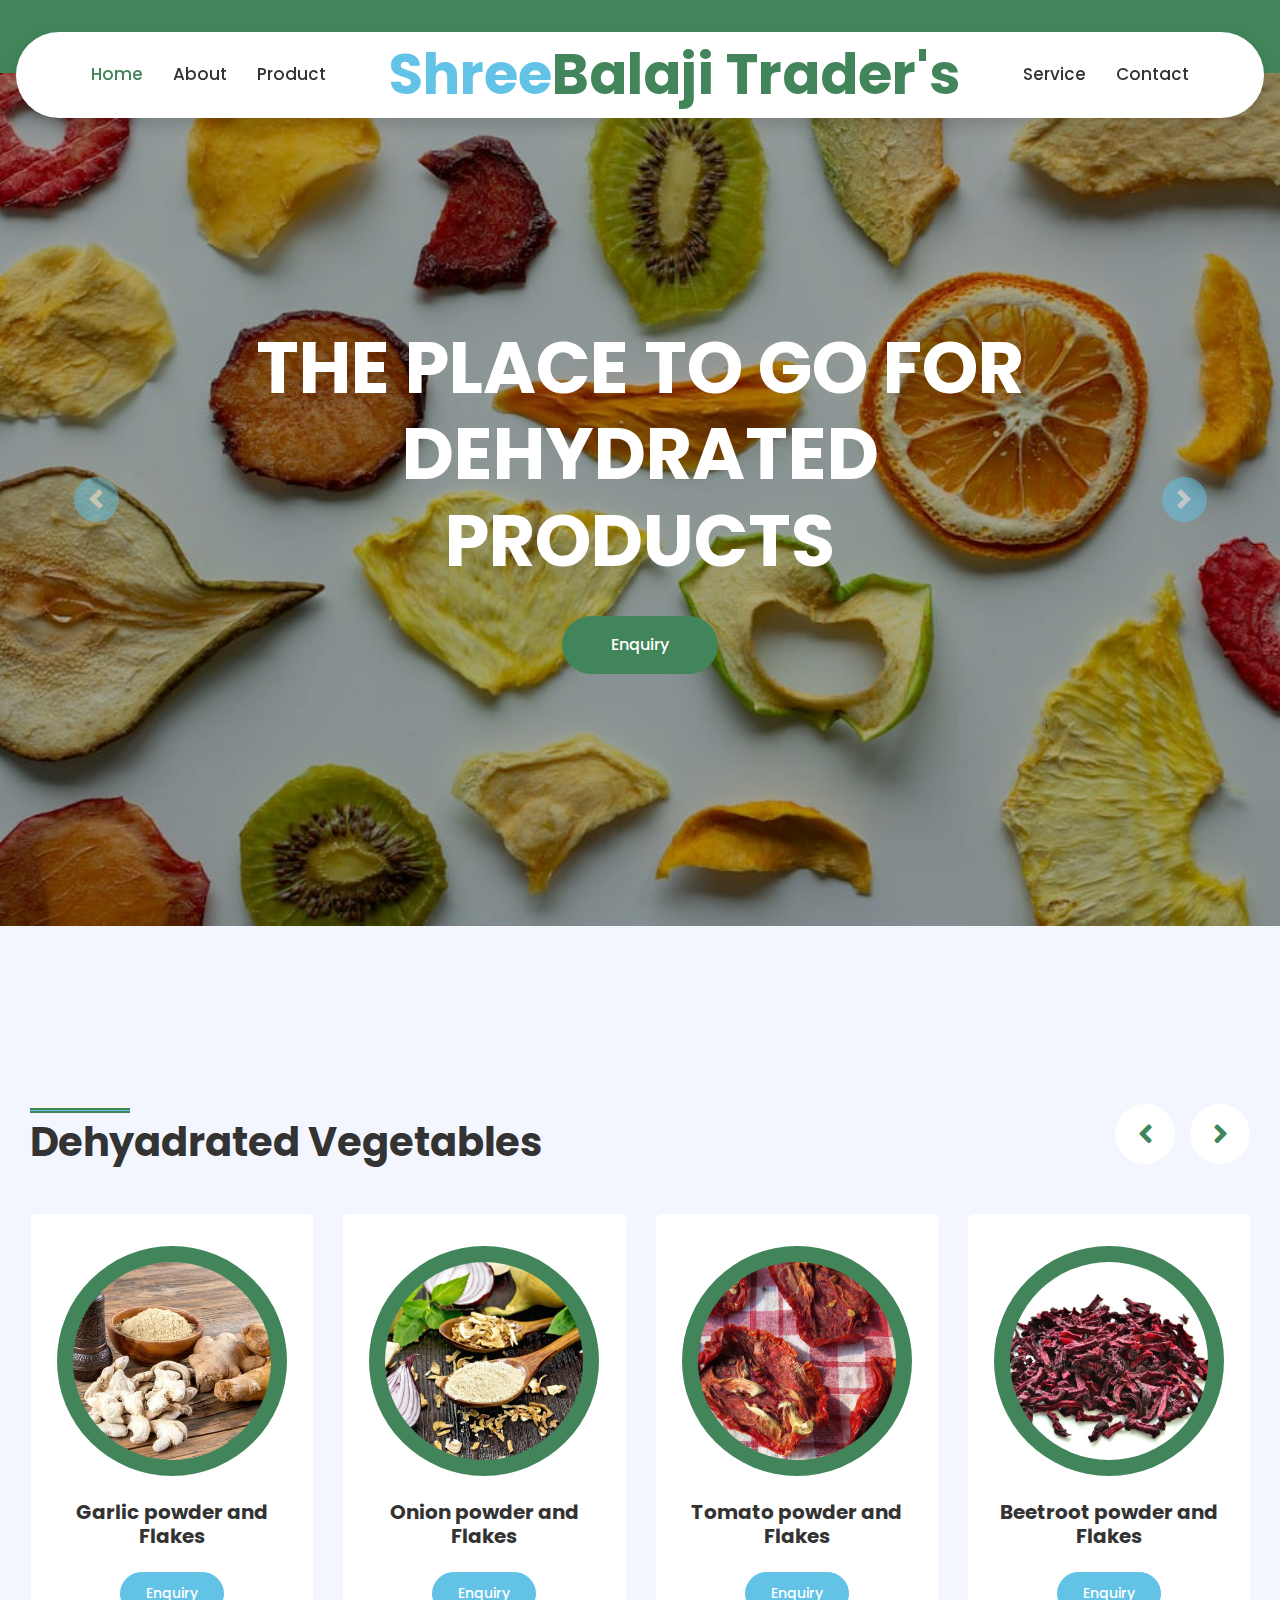
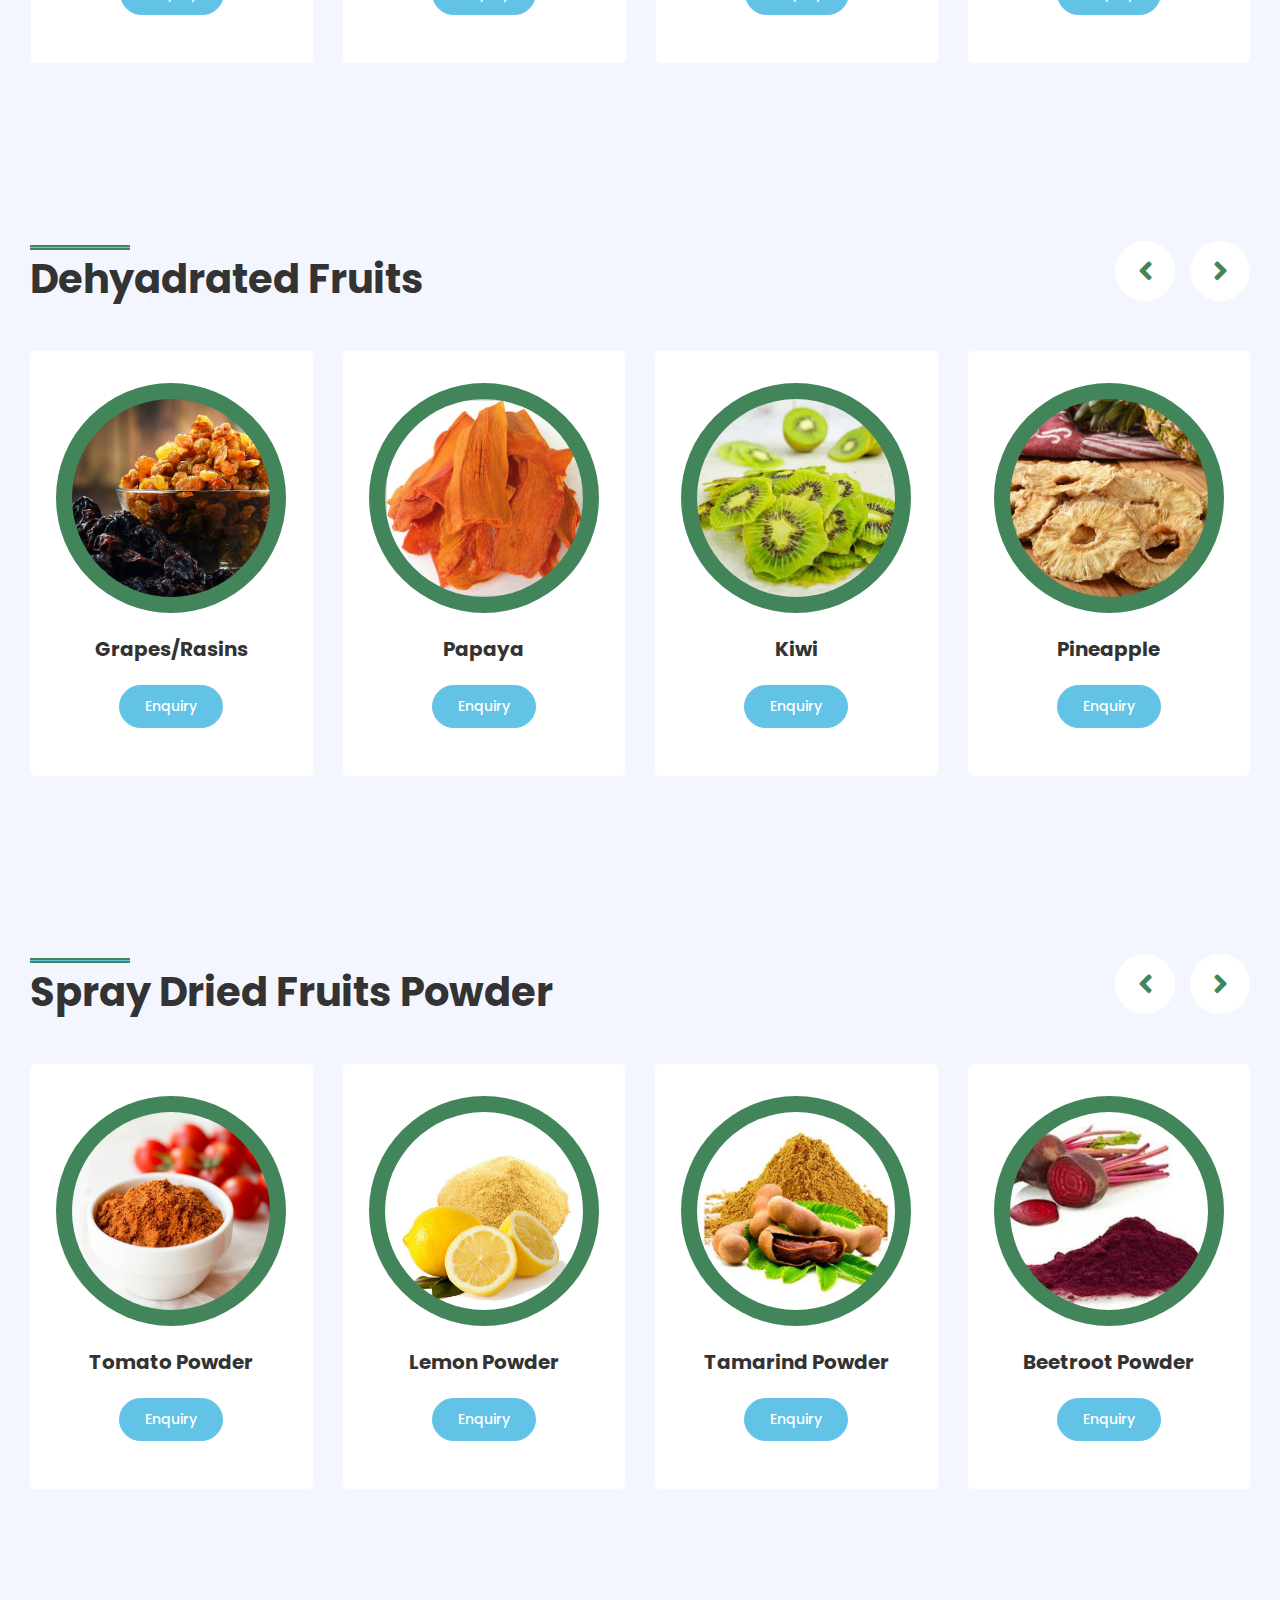
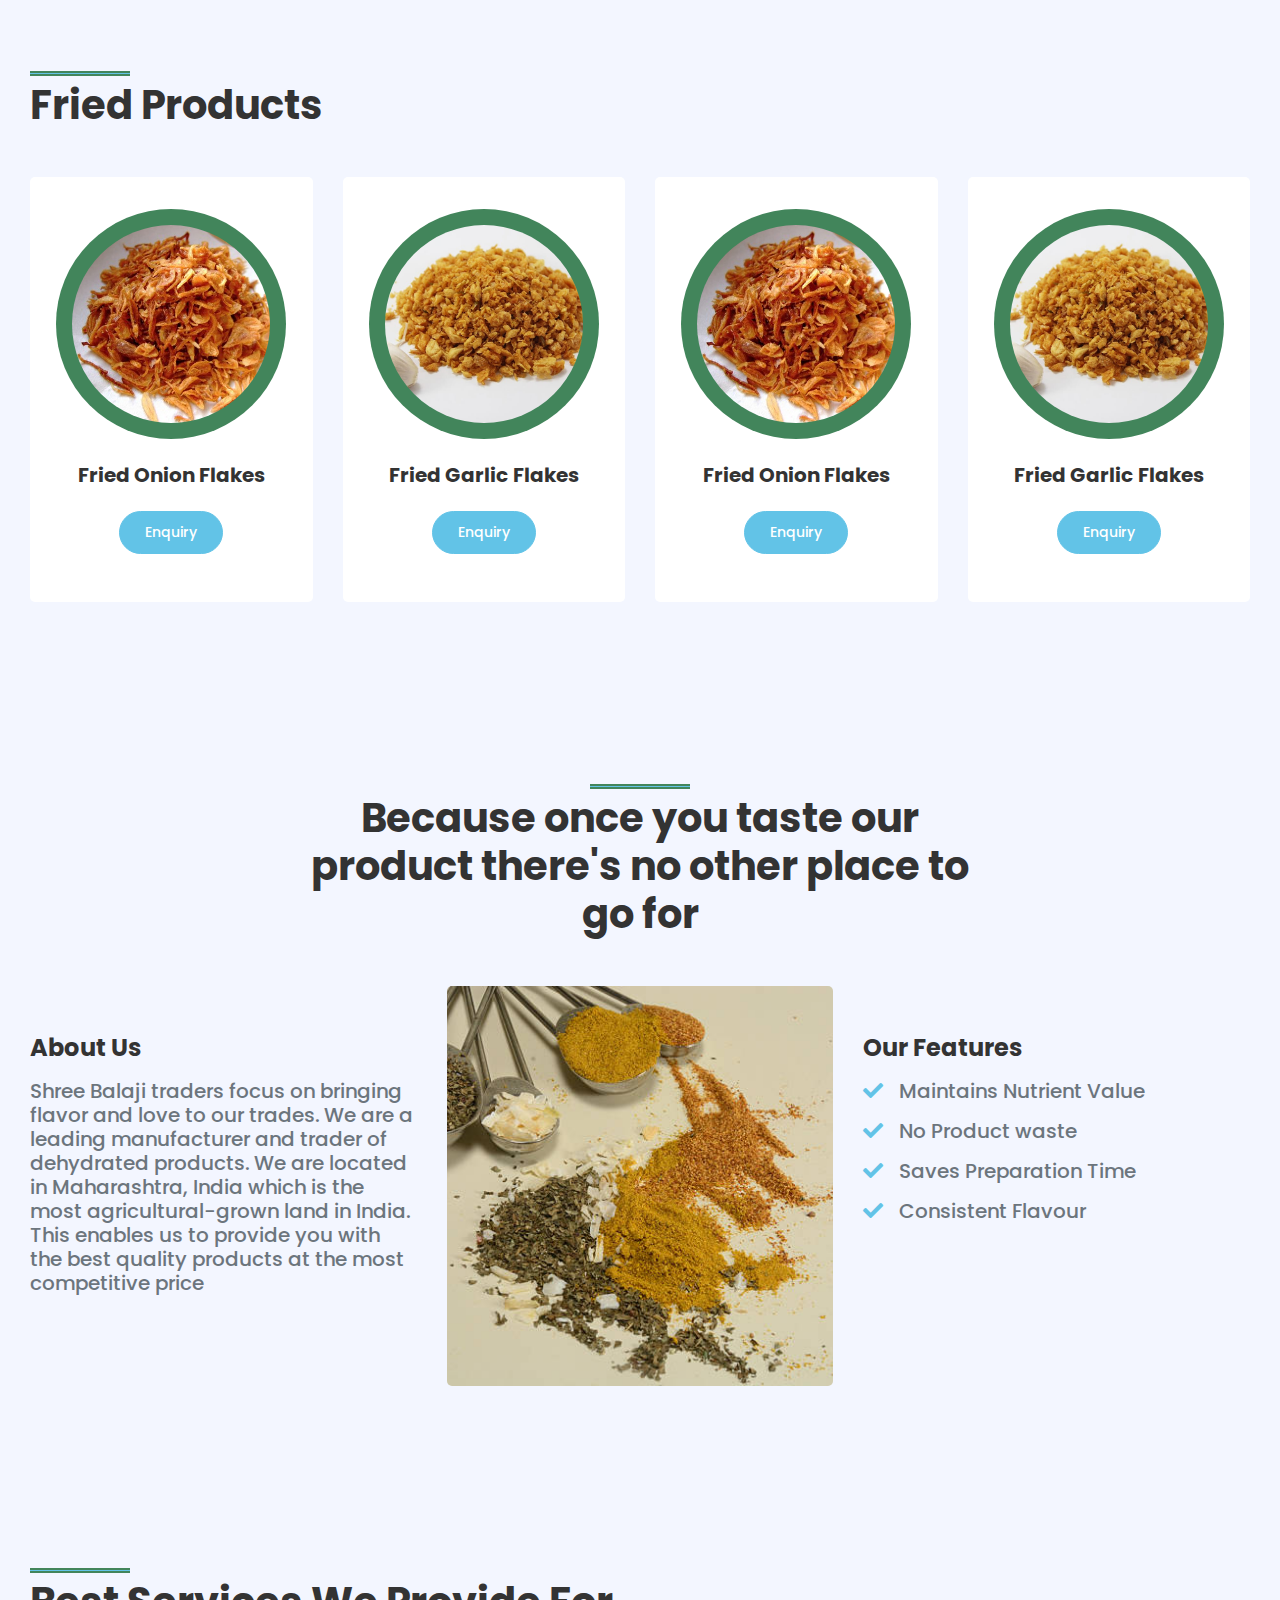
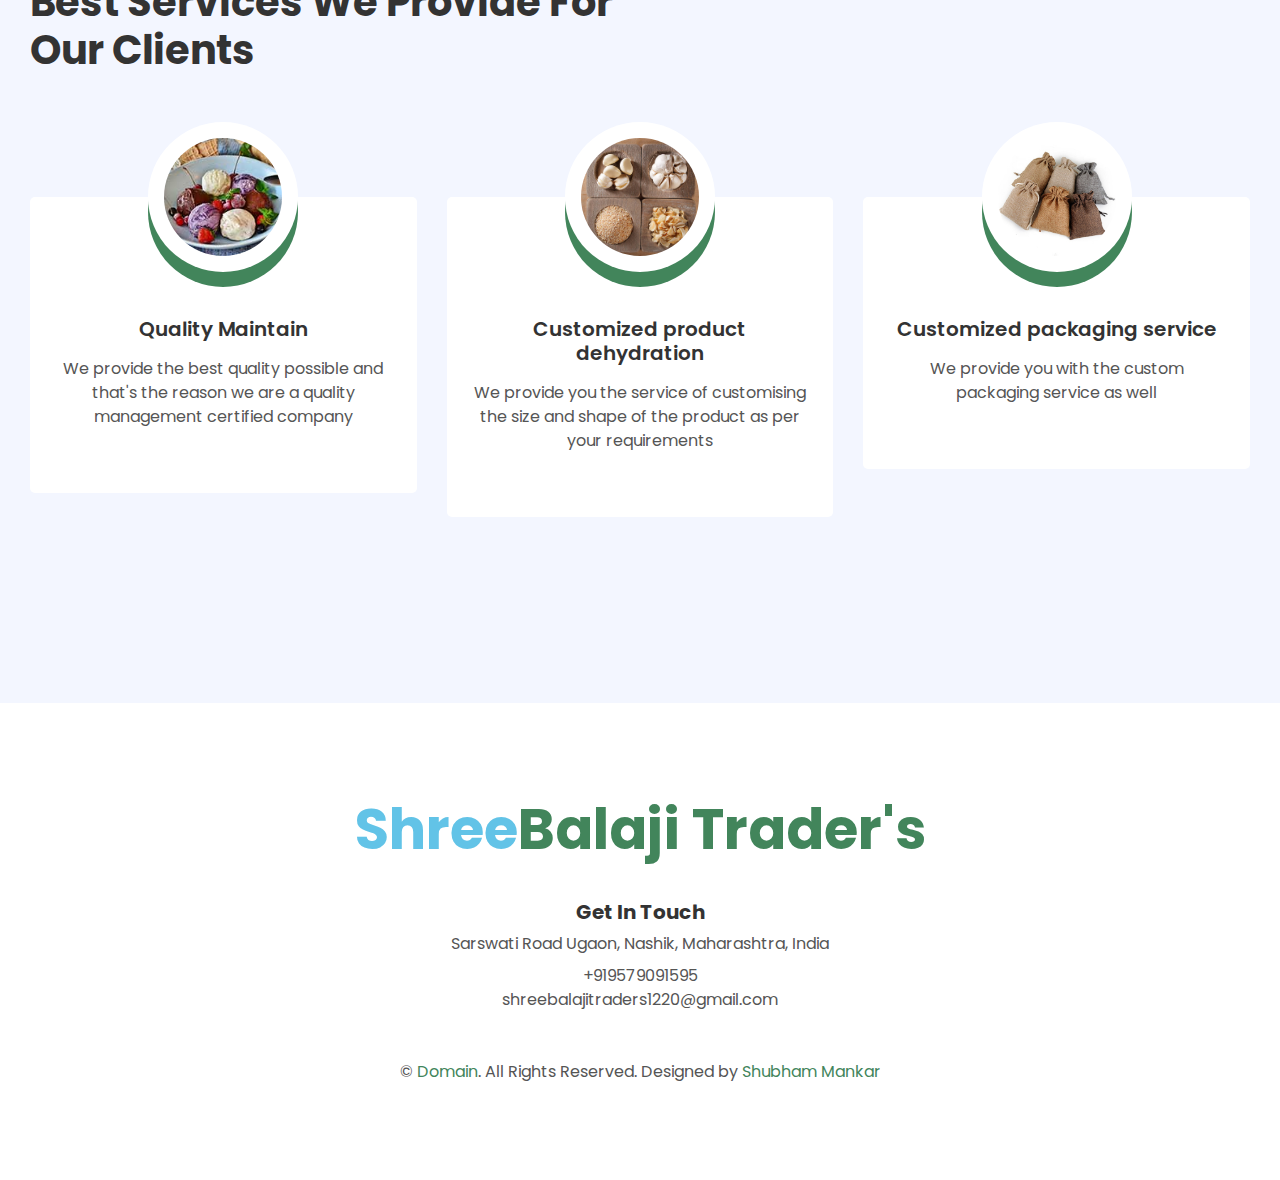
<file: index.html>
<!DOCTYPE html>
<html lang="en">

<head>
    <meta charset="utf-8">
    <title>Shree Balaji Trader's</title>
    <meta content="width=device-width, initial-scale=1.0" name="viewport">
    <meta content="Free HTML Templates" name="keywords">
    <meta content="Free HTML Templates" name="description">

    <!-- Favicon -->
    <link href="img/logo.jpeg" rel="icon">

    <!-- Google Web Fonts -->
    <link rel="preconnect" href="https://fonts.gstatic.com">
    <link href="https://fonts.googleapis.com/css2?family=Poppins:wght@400;500;600;700&display=swap" rel="stylesheet">

    <!-- Font Awesome -->
    <link href="https://cdnjs.cloudflare.com/ajax/libs/font-awesome/5.10.0/css/all.min.css" rel="stylesheet">

    <!-- Libraries Stylesheet -->
    <link href="lib/owlcarousel/assets/owl.carousel.min.css" rel="stylesheet">
    <link href="lib/lightbox/css/lightbox.min.css" rel="stylesheet">

    <!-- Customized Bootstrap Stylesheet -->
    <link href="css/style.css" rel="stylesheet">
</head>

<body>
    <!-- Topbar Start -->
    <div class="container-fluid bg-primary py-3 d-none d-md-block">
        <div class="container">
            <div class="row">
                <div class="col-md-6 text-center text-lg-left mb-2 mb-lg-0">
                    <!-- <div class="d-inline-flex align-items-center">
                        <a class="text-white pr-3" href="contact.html">FAQs</a>
                        <span class="text-white">|</span>
                        <a class="text-white px-3" href="contact.html">Help</a>
                        <span class="text-white">|</span>
                        <a class="text-white pl-3" href="contact.html">Support</a>
                    </div> -->
                </div>
                <div class="col-md-6 text-center text-lg-right">
                   <!--  <div class="d-inline-flex align-items-center">
                        <a class="text-white px-3" href="contact.html">
                            <i class="fab fa-facebook-f"></i>
                        </a>
                        <a class="text-white px-3" href="contact.html">
                            <i class="fab fa-twitter"></i>
                        </a>
                        <a class="text-white px-3" href="contact.html">
                            <i class="fab fa-linkedin-in"></i>
                        </a>
                        <a class="text-white px-3" href="contact.html">
                            <i class="fab fa-instagram"></i>
                        </a>
                        <a class="text-white pl-3" href="contact.html">
                            <i class="fab fa-youtube"></i>
                        </a>
                    </div> -->
                </div>
            </div>
        </div>
    </div>
    <!-- Topbar End -->


    <!-- Navbar Start -->
     <div class="container-fluid position-relative nav-bar p-0">
        <div class="container-lg position-relative p-0 px-lg-3" style="z-index: 9;">
            <nav class="navbar navbar-expand-lg bg-white navbar-light shadow p-lg-0">
                <a href="index.html" class="navbar-brand d-block d-lg-none">
                    <h1 class="m-0 display-4 text-primary"><span class="text-secondary">Shree</span>Balaji Trader's</h1>
                </a>
                <button type="button" class="navbar-toggler" data-toggle="collapse" data-target="#navbarCollapse">
                    <span class="navbar-toggler-icon"></span>
                </button>
                <div class="collapse navbar-collapse justify-content-between" id="navbarCollapse">
                    <div class="navbar-nav ml-auto py-0">
                        <a href="index.html" class="nav-item nav-link active">Home</a>
                        <a href="about.html" class="nav-item nav-link">About</a>
                        <a href="product.html" class="nav-item nav-link">Product</a>
                    </div>
                    <a href="index.html" class="navbar-brand mx-5 d-none d-lg-block">
                        <h1 class="m-0 display-4 text-primary"><span class="text-secondary">Shree</span>Balaji Trader's</h1>
                    </a>
                    <div class="navbar-nav mr-auto py-0">
                        <a href="service.html" class="nav-item nav-link">Service</a>
                      <!--   <a href="gallery.html" class="nav-item nav-link">Gallery</a> -->
                        <a href="contact.html" class="nav-item nav-link">Contact</a>
                    </div>
                </div>
            </nav>
        </div>
    </div>
    <!-- Navbar End -->


    <!-- Carousel Start -->
    <div class="container-fluid p-0 mb-5 pb-5">
        <div id="header-carousel" class="carousel slide" data-ride="carousel">
            <div class="carousel-inner">
                <div class="carousel-item active">
                    <img class="w-100" src="img/img3.jpeg" alt="Image">
                    <div class="carousel-caption d-flex flex-column align-items-center justify-content-center">
                        <div class="p-3" style="max-width: 900px;">
                            <!-- <h4 class="text-white text-uppercase mb-md-3">Uncompromised taste and quality</h4> -->
                            <h1 class="display-3 text-white mb-md-4">THE PLACE TO GO FOR DEHYDRATED PRODUCTS</h1>
                            <a href="contact.html" class="btn btn-primary py-md-3 px-md-5 mt-2">Enquiry</a>
                        </div>
                    </div>
                </div>
                <div class="carousel-item">
                    <img class="w-100" src="img/main2.jpeg" alt="Image">
                    <div class="carousel-caption d-flex flex-column align-items-center justify-content-center">
                        <div class="p-3" style="max-width: 900px;">
                           <!--  <h4 class="text-white text-uppercase mb-md-3">Uncompromised taste and quality</h4> -->
                            <h1 class="display-3 text-white mb-md-4">Uncompromised taste and quality</h1>
                            <a href="contact.html" class="btn btn-primary py-md-3 px-md-5 mt-2">Enquiry</a>
                        </div>
                    </div>
                </div>
            </div>
            <a class="carousel-control-prev" href="#header-carousel" data-slide="prev">
                <div class="btn btn-secondary px-0" style="width: 45px; height: 45px;">
                    <span class="carousel-control-prev-icon mb-n1"></span>
                </div>
            </a>
            <a class="carousel-control-next" href="#header-carousel" data-slide="next">
                <div class="btn btn-secondary px-0" style="width: 45px; height: 45px;">
                    <span class="carousel-control-next-icon mb-n1"></span>
                </div>
            </a>
        </div>
    </div>
    <!-- Carousel End -->


    <!-- Products Start -->
    <div class="container-fluid py-5">
        <div class="container py-5">
            <div class="row">
                <div class="col-lg-6">
                    <h1 class="section-title position-relative mb-5">Dehyadrated Vegetables</h1>
                </div>
                <div class="col-lg-6 mb-5 mb-lg-0 pb-5 pb-lg-0"></div>
            </div>
            <div class="row">
                <div class="col-12">
                    <div class="owl-carousel product-carousel">
                        <div class="product-item d-flex flex-column align-items-center text-center bg-light rounded py-5 px-3">
                             
                            <div class="position-relative bg-primary rounded-circle mt-n3 mb-4 p-3" style="width: 230px; height: 230px;">
                                <img class="rounded-circle w-100 h-100" src="img/garlic flakes.jpeg" style="object-fit: cover;">
                            </div>
                            <h5 class="font-weight-bold mb-4">Garlic powder and Flakes  </h5>
                            <a href="contact.html" class="btn btn-sm btn-secondary">Enquiry</a>
                        </div>
                        
                        <div class="product-item d-flex flex-column align-items-center text-center bg-light rounded py-5 px-3">
                             
                            <div class="position-relative bg-primary rounded-circle mt-n3 mb-4 p-3" style="width: 230px; height: 230px;">
                                <img class="rounded-circle w-100 h-100" src="img/onion flakes.jpeg" style="object-fit: cover;">
                            </div>
                            <h5 class="font-weight-bold mb-4">Onion powder and Flakes  </h5>
                            <a href="contact.html" class="btn btn-sm btn-secondary">Enquiry</a>
                        </div>
                        <div class="product-item d-flex flex-column align-items-center text-center bg-light rounded py-5 px-3">
                             
                            <div class="position-relative bg-primary rounded-circle mt-n3 mb-4 p-3" style="width: 230px; height: 230px;">
                                <img class="rounded-circle w-100 h-100" src="img/tomato flakes.jpg" style="object-fit: cover;">
                            </div>
                            <h5 class="font-weight-bold mb-4">Tomato powder and Flakes  </h5>
                            <a href="contact.html" class="btn btn-sm btn-secondary">Enquiry</a>
                        </div>
                        <div class="product-item d-flex flex-column align-items-center text-center bg-light rounded py-5 px-3">
                             
                            <div class="position-relative bg-primary rounded-circle mt-n3 mb-4 p-3" style="width: 230px; height: 230px;">
                                <img class="rounded-circle w-100 h-100" src="img/beetroot flakes.jpg" style="object-fit: cover;">
                            </div>
                            <h5 class="font-weight-bold mb-4">Beetroot powder and Flakes  </h5>
                            <a href="contact.html" class="btn btn-sm btn-secondary">Enquiry</a>
                        </div>
                        
                        <div class="product-item d-flex flex-column align-items-center text-center bg-light rounded py-5 px-3">
                             
                            <div class="position-relative bg-primary rounded-circle mt-n3 mb-4 p-3" style="width: 230px; height: 230px;">
                                <img class="rounded-circle w-100 h-100" src="img/potato flakes.jpg" style="object-fit: cover;">
                            </div>
                            <h5 class="font-weight-bold mb-4">Potato powder and Flakes  </h5>
                            <a href="contact.html" class="btn btn-sm btn-secondary">Enquiry</a>
                        </div>
                        <div class="product-item d-flex flex-column align-items-center text-center bg-light rounded py-5 px-3">
                             
                            <div class="position-relative bg-primary rounded-circle mt-n3 mb-4 p-3" style="width: 230px; height: 230px;">
                                <img class="rounded-circle w-100 h-100" src="img/green chilli flakes.jpg" style="object-fit: cover;">
                            </div>
                            <h5 class="font-weight-bold mb-4">Green chilli powder and Flakes  </h5>
                            <a href="contact.html" class="btn btn-sm btn-secondary">Enquiry</a>
                        </div>
                        <div class="product-item d-flex flex-column align-items-center text-center bg-light rounded py-5 px-3">
                             
                            <div class="position-relative bg-primary rounded-circle mt-n3 mb-4 p-3" style="width: 230px; height: 230px;">
                                <img class="rounded-circle w-100 h-100" src="img/red chilli flakes.jpg" style="object-fit: cover;">
                            </div>
                            <h5 class="font-weight-bold mb-4">Red chilli powder and Flakes  </h5>
                            <a href="contact.html" class="btn btn-sm btn-secondary">Enquiry</a>
                        </div>
                        <div class="product-item d-flex flex-column align-items-center text-center bg-light rounded py-5 px-3">
                             
                            <div class="position-relative bg-primary rounded-circle mt-n3 mb-4 p-3" style="width: 230px; height: 230px;">
                                <img class="rounded-circle w-100 h-100" src="img/carrot flakes.jpg" style="object-fit: cover;">
                            </div>
                            <h5 class="font-weight-bold mb-4">Carrot powder and Flakes  </h5>
                            <a href="contact.html" class="btn btn-sm btn-secondary">Enquiry</a>
                        </div>
                       <div class="product-item d-flex flex-column align-items-center text-center bg-light rounded py-5 px-3">
                             
                            <div class="position-relative bg-primary rounded-circle mt-n3 mb-4 p-3" style="width: 230px; height: 230px;">
                                <img class="rounded-circle w-100 h-100" src="img/okra.jpg" style="object-fit: cover;">
                            </div>
                            <h5 class="font-weight-bold mb-4">Okra Flakes  </h5>
                            <a href="contact.html" class="btn btn-sm btn-secondary">Enquiry</a>
                        </div>
                    </div>
                </div>
            </div>
        </div>
    </div>
    <!-- Products End -->


    <!-- Products Start -->
    <div class="container-fluid py-5">
        <div class="container py-5">
            <div class="row">
                <div class="col-lg-6">
                    <h1 class="section-title position-relative mb-5">Dehyadrated Fruits</h1>
                </div>
                <div class="col-lg-6 mb-5 mb-lg-0 pb-5 pb-lg-0"></div>
            </div>
            <div class="row">
                <div class="col-12">
                    <div class="owl-carousel product-carousel">
                        <div class="product-item d-flex flex-column align-items-center text-center bg-light rounded py-5 px-3">
                             
                            <div class="position-relative bg-primary rounded-circle mt-n3 mb-4 p-3" style="width: 230px; height: 230px;">
                                <img class="rounded-circle w-100 h-100" src="img/rasins.jpg" style="object-fit: cover;">
                            </div>
                            <h5 class="font-weight-bold mb-4">Grapes/Rasins</h5>
                            <a href="contact.html" class="btn btn-sm btn-secondary">Enquiry</a>
                        </div>
                        <div class="product-item d-flex flex-column align-items-center text-center bg-light rounded py-5 px-3">
                             
                            <div class="position-relative bg-primary rounded-circle mt-n3 mb-4 p-3" style="width: 230px; height: 230px;">
                                <img class="rounded-circle w-100 h-100" src="img/papaya.jpg" style="object-fit: cover;">
                            </div>
                            <h5 class="font-weight-bold mb-4">Papaya</h5>
                            <a href="contact.html" class="btn btn-sm btn-secondary">Enquiry</a>
                        </div>
                        <div class="product-item d-flex flex-column align-items-center text-center bg-light rounded py-5 px-3">
                             
                            <div class="position-relative bg-primary rounded-circle mt-n3 mb-4 p-3" style="width: 230px; height: 230px;">
                                <img class="rounded-circle w-100 h-100" src="img/kiwi.jpg" style="object-fit: cover;">
                            </div>
                            <h5 class="font-weight-bold mb-4">Kiwi</h5>
                            <a href="contact.html" class="btn btn-sm btn-secondary">Enquiry</a>
                        </div>
                        <div class="product-item d-flex flex-column align-items-center text-center bg-light rounded py-5 px-3">
                             
                            <div class="position-relative bg-primary rounded-circle mt-n3 mb-4 p-3" style="width: 230px; height: 230px;">
                                <img class="rounded-circle w-100 h-100" src="img/pineapple.jpeg" style="object-fit: cover;">
                            </div>
                            <h5 class="font-weight-bold mb-4">Pineapple</h5>
                            <a href="contact.html" class="btn btn-sm btn-secondary">Enquiry</a>
                        </div>
                        <div class="product-item d-flex flex-column align-items-center text-center bg-light rounded py-5 px-3">
                             
                            <div class="position-relative bg-primary rounded-circle mt-n3 mb-4 p-3" style="width: 230px; height: 230px;">
                                <img class="rounded-circle w-100 h-100" src="img/sapota.jpg" style="object-fit: cover;">
                            </div>
                            <h5 class="font-weight-bold mb-4">Sapota/Chikku</h5>
                            <a href="contact.html" class="btn btn-sm btn-secondary">Enquiry</a>
                        </div>
                            
                        <div class="product-item d-flex flex-column align-items-center text-center bg-light rounded py-5 px-3">
                             
                            <div class="position-relative bg-primary rounded-circle mt-n3 mb-4 p-3" style="width: 230px; height: 230px;">
                                <img class="rounded-circle w-100 h-100" src="img/stawberry.jpeg" style="object-fit: cover;">
                            </div>
                            <h5 class="font-weight-bold mb-4">Strawberry</h5>
                            <a href="contact.html" class="btn btn-sm btn-secondary">Enquiry</a>
                        </div>
                        <div class="product-item d-flex flex-column align-items-center text-center bg-light rounded py-5 px-3">
                             
                            <div class="position-relative bg-primary rounded-circle mt-n3 mb-4 p-3" style="width: 230px; height: 230px;">
                                <img class="rounded-circle w-100 h-100" src="img/banana.jpg" style="object-fit: cover;">
                            </div>
                            <h5 class="font-weight-bold mb-4">Banana</h5>
                            <a href="contact.html" class="btn btn-sm btn-secondary">Enquiry</a>
                        </div>
                        <div class="product-item d-flex flex-column align-items-center text-center bg-light rounded py-5 px-3">
                             
                            <div class="position-relative bg-primary rounded-circle mt-n3 mb-4 p-3" style="width: 230px; height: 230px;">
                                <img class="rounded-circle w-100 h-100" src="img/guava.jpeg" style="object-fit: cover;">
                            </div>
                            <h5 class="font-weight-bold mb-4">Guava</h5>
                            <a href="contact.html" class="btn btn-sm btn-secondary">Enquiry</a>
                        </div>
                        <div class="product-item d-flex flex-column align-items-center text-center bg-light rounded py-5 px-3">
                             
                            <div class="position-relative bg-primary rounded-circle mt-n3 mb-4 p-3" style="width: 230px; height: 230px;">
                                <img class="rounded-circle w-100 h-100" src="img/apple.jpg" style="object-fit: cover;">
                            </div>
                            <h5 class="font-weight-bold mb-4">Apple</h5>
                            <a href="contact.html" class="btn btn-sm btn-secondary">Enquiry</a>
                        </div>
                        <div class="product-item d-flex flex-column align-items-center text-center bg-light rounded py-5 px-3">
                             
                            <div class="position-relative bg-primary rounded-circle mt-n3 mb-4 p-3" style="width: 230px; height: 230px;">
                                <img class="rounded-circle w-100 h-100" src="img/mango.jpg" style="object-fit: cover;">
                            </div>
                            <h5 class="font-weight-bold mb-4">Mango</h5>
                            <a href="contact.html" class="btn btn-sm btn-secondary">Enquiry</a>
                        </div>
                        <div class="product-item d-flex flex-column align-items-center text-center bg-light rounded py-5 px-3">
                             
                            <div class="position-relative bg-primary rounded-circle mt-n3 mb-4 p-3" style="width: 230px; height: 230px;">
                                <img class="rounded-circle w-100 h-100" src="img/orange.jpg" style="object-fit: cover;">
                            </div>
                            <h5 class="font-weight-bold mb-4">Orange</h5>
                            <a href="contact.html" class="btn btn-sm btn-secondary">Enquiry</a>
                        </div>
                        <div class="product-item d-flex flex-column align-items-center text-center bg-light rounded py-5 px-3">
                             
                            <div class="position-relative bg-primary rounded-circle mt-n3 mb-4 p-3" style="width: 230px; height: 230px;">
                                <img class="rounded-circle w-100 h-100" src="img/jackfruit.jpeg" style="object-fit: cover;">
                            </div>
                            <h5 class="font-weight-bold mb-4">Jackfruit</h5>
                            <a href="contact.html" class="btn btn-sm btn-secondary">Enquiry</a>
                        </div>
                    </div>
                </div>
            </div>
        </div>
    </div>
    <!-- Products End -->


    <!-- Products Start -->
    <div class="container-fluid py-5">
        <div class="container py-5">
            <div class="row">
                <div class="col-lg-6">
                    <h1 class="section-title position-relative mb-5">Spray Dried Fruits Powder</h1>
                </div>
                <div class="col-lg-6 mb-5 mb-lg-0 pb-5 pb-lg-0"></div>
            </div>
            <div class="row">
                <div class="col-12">
                    <div class="owl-carousel product-carousel">
                        <div class="product-item d-flex flex-column align-items-center text-center bg-light rounded py-5 px-3">
                             
                            <div class="position-relative bg-primary rounded-circle mt-n3 mb-4 p-3" style="width: 230px; height: 230px;">
                                <img class="rounded-circle w-100 h-100" src="img/tomato.jpg" style="object-fit: cover;">
                            </div>
                            <h5 class="font-weight-bold mb-4">Tomato Powder</h5>
                            <a href="contact.html" class="btn btn-sm btn-secondary">Enquiry</a>
                        </div>
                        <div class="product-item d-flex flex-column align-items-center text-center bg-light rounded py-5 px-3">
                             
                            <div class="position-relative bg-primary rounded-circle mt-n3 mb-4 p-3" style="width: 230px; height: 230px;">
                                <img class="rounded-circle w-100 h-100" src="img/lemon.jpg" style="object-fit: cover;">
                            </div>
                            <h5 class="font-weight-bold mb-4">Lemon Powder</h5>
                            <a href="contact.html" class="btn btn-sm btn-secondary">Enquiry</a>
                        </div>
                        <div class="product-item d-flex flex-column align-items-center text-center bg-light rounded py-5 px-3">
                             
                            <div class="position-relative bg-primary rounded-circle mt-n3 mb-4 p-3" style="width: 230px; height: 230px;">
                                <img class="rounded-circle w-100 h-100" src="img/tamarind.jpg" style="object-fit: cover;">
                            </div>
                            <h5 class="font-weight-bold mb-4">Tamarind Powder</h5>
                            <a href="contact.html" class="btn btn-sm btn-secondary">Enquiry</a>
                        </div>
                        <div class="product-item d-flex flex-column align-items-center text-center bg-light rounded py-5 px-3">
                             
                            <div class="position-relative bg-primary rounded-circle mt-n3 mb-4 p-3" style="width: 230px; height: 230px;">
                                <img class="rounded-circle w-100 h-100" src="img/beetroot.jpeg" style="object-fit: cover;">
                            </div>
                            <h5 class="font-weight-bold mb-4">Beetroot Powder</h5>
                            <a href="contact.html" class="btn btn-sm btn-secondary">Enquiry</a>
                        </div>
                        <div class="product-item d-flex flex-column align-items-center text-center bg-light rounded py-5 px-3">
                             
                            <div class="position-relative bg-primary rounded-circle mt-n3 mb-4 p-3" style="width: 230px; height: 230px;">
                                <img class="rounded-circle w-100 h-100" src="img/garlic.jpeg" style="object-fit: cover;">
                            </div>
                            <h5 class="font-weight-bold mb-4">Garlic Powder</h5>
                            <a href="contact.html" class="btn btn-sm btn-secondary">Enquiry</a>
                        </div>

                        <div class="product-item d-flex flex-column align-items-center text-center bg-light rounded py-5 px-3">
                             
                            <div class="position-relative bg-primary rounded-circle mt-n3 mb-4 p-3" style="width: 230px; height: 230px;">
                                <img class="rounded-circle w-100 h-100" src="img/ginger.jpeg" style="object-fit: cover;">
                            </div>
                            <h5 class="font-weight-bold mb-4">Ginger Powder</h5>
                            <a href="contact.html" class="btn btn-sm btn-secondary">Enquiry</a>
                        </div>
                        <div class="product-item d-flex flex-column align-items-center text-center bg-light rounded py-5 px-3">
                             
                            <div class="position-relative bg-primary rounded-circle mt-n3 mb-4 p-3" style="width: 230px; height: 230px;">
                                <img class="rounded-circle w-100 h-100" src="img/green chilli.jpeg" style="object-fit: cover;">
                            </div>
                            <h5 class="font-weight-bold mb-4">Green Chilli Powder</h5>
                            <a href="contact.html" class="btn btn-sm btn-secondary">Enquiry</a>
                        </div>
                        <div class="product-item d-flex flex-column align-items-center text-center bg-light rounded py-5 px-3">
                             
                            <div class="position-relative bg-primary rounded-circle mt-n3 mb-4 p-3" style="width: 230px; height: 230px;">
                                <img class="rounded-circle w-100 h-100" src="img/mint.jpg" style="object-fit: cover;">
                            </div>
                            <h5 class="font-weight-bold mb-4">Mint Powder</h5>
                            <a href="contact.html" class="btn btn-sm btn-secondary">Enquiry</a>
                        </div>
                        <div class="product-item d-flex flex-column align-items-center text-center bg-light rounded py-5 px-3">
                             
                            <div class="position-relative bg-primary rounded-circle mt-n3 mb-4 p-3" style="width: 230px; height: 230px;">
                                <img class="rounded-circle w-100 h-100" src="img/onion.jpeg" style="object-fit: cover;">
                            </div>
                            <h5 class="font-weight-bold mb-4">Onion Powder</h5>
                            <a href="contact.html" class="btn btn-sm btn-secondary">Enquiry</a>
                        </div>
                        <div class="product-item d-flex flex-column align-items-center text-center bg-light rounded py-5 px-3">
                             
                            <div class="position-relative bg-primary rounded-circle mt-n3 mb-4 p-3" style="width: 230px; height: 230px;">
                                <img class="rounded-circle w-100 h-100" src="img/spinach.jpg" style="object-fit: cover;">
                            </div>
                            <h5 class="font-weight-bold mb-4">Spinach Powder</h5>
                            <a href="contact.html" class="btn btn-sm btn-secondary">Enquiry</a>
                        </div>
                        <div class="product-item d-flex flex-column align-items-center text-center bg-light rounded py-5 px-3">
                             
                            <div class="position-relative bg-primary rounded-circle mt-n3 mb-4 p-3" style="width: 230px; height: 230px;">
                                <img class="rounded-circle w-100 h-100" src="img/carrot.jpg" style="object-fit: cover;">
                            </div>
                            <h5 class="font-weight-bold mb-4">Carrot Powder</h5>
                            <a href="contact.html" class="btn btn-sm btn-secondary">Enquiry</a>
                        </div>
                     
                        <div class="product-item d-flex flex-column align-items-center text-center bg-light rounded py-5 px-3">
                             
                            <div class="position-relative bg-primary rounded-circle mt-n3 mb-4 p-3" style="width: 230px; height: 230px;">
                                <img class="rounded-circle w-100 h-100" src="img/raw mango.jpeg" style="object-fit: cover;">
                            </div>
                            <h5 class="font-weight-bold mb-4">Raw Mango Powder</h5>
                            <a href="contact.html" class="btn btn-sm btn-secondary">Enquiry</a>
                        </div>
                    </div>
                </div>
            </div>
        </div>
    </div>
    <!-- Products End -->

    <!-- Products Start -->
    <div class="container-fluid py-5">
        <div class="container py-5">
            <div class="row">
                <div class="col-lg-6">
                    <h1 class="section-title position-relative mb-5">Fried Products</h1>
                </div>
                <div class="col-lg-6 mb-5 mb-lg-0 pb-5 pb-lg-0"></div>
            </div>
            <div class="row">
                <div class="col-12">
                    <div class="owl-carousel product-carousel">
                        <div class="product-item d-flex flex-column align-items-center text-center bg-light rounded py-5 px-3">
                            <div class="position-relative bg-primary rounded-circle mt-n3 mb-4 p-3" style="width: 230px; height: 230px;">
                                <img class="rounded-circle w-100 h-100" src="img/fried onion.jpeg" style="object-fit: cover;">
                            </div>
                            <h5 class="font-weight-bold mb-4">Fried Onion Flakes  </h5>
                            <a href="contact.html" class="btn btn-sm btn-secondary">Enquiry</a>
                        </div>
                        <div class="product-item d-flex flex-column align-items-center text-center bg-light rounded py-5 px-3">
                             
                            <div class="position-relative bg-primary rounded-circle mt-n3 mb-4 p-3" style="width: 230px; height: 230px;">
                                <img class="rounded-circle w-100 h-100" src="img/fried garlic.jpg" style="object-fit: cover;">
                            </div>
                            <h5 class="font-weight-bold mb-4">Fried Garlic Flakes  </h5>
                            <a href="contact.html" class="btn btn-sm btn-secondary">Enquiry</a>
                        </div>
                        
                    </div>
                </div>
            </div>
        </div>
    </div>
    <!-- Products End -->


    <!-- About Start -->
    <div class="container-fluid py-5">
        <div class="container py-5">
            <div class="row justify-content-center">
                <div class="col-lg-7">
                    <h1 class="section-title position-relative text-center mb-5">Because once you taste our product there's no other place to go for</h1>
                </div>
            </div>
            <div class="row">
                <div class="col-lg-4 py-5">
                    <h4 class="font-weight-bold mb-3">About Us</h4>
                    <h5 class="text-muted mb-3">Shree Balaji traders focus on bringing flavor and love to our trades. We are a leading manufacturer and trader of dehydrated products. We are located in Maharashtra, India which is the most agricultural-grown land in India. This enables us to provide you with the best quality products at the most competitive price</p>
                 
                </div>
                <div class="col-lg-4" style="min-height: 400px;">
                    <div class="position-relative h-100 rounded overflow-hidden">
                        <img class="position-absolute w-100 h-100" src="img/potrait.jpeg" style="object-fit: cover;">
                    </div>
                </div>
                <div class="col-lg-4 py-5">
                    <h4 class="font-weight-bold mb-3">Our Features</h4>
              <!--       <p>Maintains Nutrient Value</p>
                    <p>No Product waste, Consistent Flavour</p>
                    <p>Saves Preparation Time</p>
                   <p>Available off season</p> --> 
                    <h5 class="text-muted mb-3"><i class="fa fa-check text-secondary mr-3"></i>Maintains Nutrient Value</h5>
                    <h5 class="text-muted mb-3"><i class="fa fa-check text-secondary mr-3"></i>No Product waste</h5>
                    <h5 class="text-muted mb-3"><i class="fa fa-check text-secondary mr-3"></i>Saves Preparation Time</h5>
                    <h5 class="text-muted mb-3"><i class="fa fa-check text-secondary mr-3"></i>Consistent Flavour</h5>
                   
                </div>
            </div>
        </div>
    </div>
    <!-- About End -->


    <!-- Promotion Start -->
<!--     <div class="container-fluid my-5 py-5 px-0">
        <div class="row bg-primary m-0">
            <div class="col-md-6 px-0" style="min-height: 500px;">
                <div class="position-relative h-100">
                    <img class="position-absolute w-100 h-100" src="img/promotion.jpg" style="object-fit: cover;">
                    <button type="button" class="btn-play" data-toggle="modal"
                        data-src="https://www.youtube.com/embed/DWRcNpR6Kdc" data-target="#videoModal">
                        <span></span>
                    </button>
                </div>
            </div>
            <div class="col-md-6 py-5 py-md-0 px-0">
                <div class="h-100 d-flex flex-column align-items-center justify-content-center text-center p-5">
                    <div class="d-flex align-items-center justify-content-center bg-white rounded-circle mb-4"
                        style="width: 100px; height: 100px;">
                        <h3 class="font-weight-bold text-secondary mb-0">$199</h3>
                    </div>
                    <h3 class="font-weight-bold text-white mt-3 mb-4">Chocolate Ice Cream</h3>
                    <p class="text-white mb-4">Lorem justo clita dolor ipsum ut sed eos, ipsum et dolor kasd sit ea
                        justo. Erat justo sed sed diam. Ea et erat ut sed diam sea ipsum</p>
                    <a href="contact.html" class="btn btn-secondary py-3 px-5 mt-2">Enquiry</a>
                </div>
            </div>
        </div>
    </div> -->
    <!-- Promotion End -->


    <!-- Video Modal Start -->
    <!-- <div class="modal fade" id="videoModal" tabindex="-1" role="dialog" aria-labelledby="exampleModalLabel" aria-hidden="true">
        <div class="modal-dialog" role="document">
            <div class="modal-content">
                <div class="modal-body">
                    <button type="button" class="close" data-dismiss="modal" aria-label="Close">
                        <span aria-hidden="true">&times;</span>
                    </button>        --> 
                    <!-- 16:9 aspect ratio -->
                    <!-- <div class="embed-responsive embed-responsive-16by9">
                        <iframe class="embed-responsive-item" src="" id="video"  allowscriptaccess="always" allow="autoplay"></iframe>
                    </div>
                </div>
            </div>
        </div>
    </div> -->
    <!-- Video Modal End -->


    <!-- Services Start -->
    <div class="container-fluid py-5">
        <div class="container py-5">
            <div class="row">
                <div class="col-lg-6">
                    <h1 class="section-title position-relative mb-5">Best Services We Provide For Our Clients</h1>
                </div>
                <div class="col-lg-6 mb-5 mb-lg-0 pb-5 pb-lg-0"></div>
            </div>
            <div class="row">
                <div class="col-12">
                    <div class="owl-carousel service-carousel">
                        <div class="service-item">
                            <div class="service-img mx-auto">
                                <img class="rounded-circle w-100 h-100 bg-light p-3" src="img/service-1.jpg" style="object-fit: cover;">
                            </div>
                            <div class="position-relative text-center bg-light rounded p-4 pb-5" style="margin-top: -75px;">
                                <h5 class="font-weight-semi-bold mt-5 mb-3 pt-5">Quality Maintain</h5>
                                <p>We provide the best quality possible and that's the reason we are a quality management certified company</p>
                             
                            </div>
                        </div>
                        <div class="service-item">
                            <div class="service-img mx-auto">
                                <img class="rounded-circle w-100 h-100 bg-light p-3" src="img/service-2.jpg" style="object-fit: cover;">
                            </div>
                            <div class="position-relative text-center bg-light rounded p-4 pb-5" style="margin-top: -75px;">
                                <h5 class="font-weight-semi-bold mt-5 mb-3 pt-5">Customized product dehydration</h5>
                                <p>We provide you the service of customising the size and shape of the product as per your requirements</p>
                               
                            </div>
                        </div>
                       
                        <div class="service-item">
                            <div class="service-img mx-auto">
                                <img class="rounded-circle w-100 h-100 bg-light p-3" src="img/service-4.jpg" style="object-fit: cover;">
                            </div>
                            <div class="position-relative text-center bg-light rounded p-4 pb-5" style="margin-top: -75px;">
                                <h5 class="font-weight-semi-bold mt-5 mb-3 pt-5">Customized packaging service</h5>
                                <p>We provide you with the custom packaging service as well</p>
                              
                            </div>
                        </div>
                    </div>
                </div>
            </div>
        </div>
    </div>
    <!-- Services End -->


    <!-- Portfolio Start -->
<!--     <div class="container-fluid my-5 py-5 px-0">
        <div class="row justify-content-center m-0">
            <div class="col-lg-5">
                <h1 class="section-title position-relative text-center mb-5">Our Products</h1>
            </div>
        </div>
        <div class="row m-0 portfolio-container">
            <div class="col-lg-4 col-md-6 p-0 portfolio-item">
                <div class="position-relative overflow-hidden">
                    <img class="img-fluid w-100" src="img/portfolio-1.jpg" alt="">
                    <a class="portfolio-btn" href="img/portfolio-1.jpg" data-lightbox="portfolio">
                        <i class="fa fa-plus text-primary" style="font-size: 60px;"></i>
                    </a>
                </div>
            </div>
            <div class="col-lg-4 col-md-6 p-0 portfolio-item">
                <div class="position-relative overflow-hidden">
                    <img class="img-fluid w-100" src="img/portfolio-2.jpg" alt="">
                    <a class="portfolio-btn" href="img/portfolio-2.jpg" data-lightbox="portfolio">
                        <i class="fa fa-plus text-primary" style="font-size: 60px;"></i>
                    </a>
                </div>
            </div>
            <div class="col-lg-4 col-md-6 p-0 portfolio-item">
                <div class="position-relative overflow-hidden">
                    <img class="img-fluid w-100" src="img/portfolio-3.jpg" alt="">
                    <a class="portfolio-btn" href="img/portfolio-3.jpg" data-lightbox="portfolio">
                        <i class="fa fa-plus text-primary" style="font-size: 60px;"></i>
                    </a>
                </div>
            </div>
            <div class="col-lg-4 col-md-6 p-0 portfolio-item">
                <div class="position-relative overflow-hidden">
                    <img class="img-fluid w-100" src="img/portfolio-4.jpg" alt="">
                    <a class="portfolio-btn" href="img/portfolio-4.jpg" data-lightbox="portfolio">
                        <i class="fa fa-plus text-primary" style="font-size: 60px;"></i>
                    </a>
                </div>
            </div>
            <div class="col-lg-4 col-md-6 p-0 portfolio-item">
                <div class="position-relative overflow-hidden">
                    <img class="img-fluid w-100" src="img/portfolio-5.jpg" alt="">
                    <a class="portfolio-btn" href="img/portfolio-5.jpg" data-lightbox="portfolio">
                        <i class="fa fa-plus text-primary" style="font-size: 60px;"></i>
                    </a>
                </div>
            </div>
            <div class="col-lg-4 col-md-6 p-0 portfolio-item">
                <div class="position-relative overflow-hidden">
                    <img class="img-fluid w-100" src="img/portfolio-6.jpg" alt="">
                    <a class="portfolio-btn" href="img/portfolio-6.jpg" data-lightbox="portfolio">
                        <i class="fa fa-plus text-primary" style="font-size: 60px;"></i>
                    </a>
                </div>
            </div>
        </div>
    </div> -->
    <!-- Portfolio End -->


    


    <!-- Team Start -->
<!--     <div class="container-fluid py-5">
        <div class="container py-5">
            <div class="row">
                <div class="col-lg-6">
                    <h1 class="section-title position-relative mb-5">Experienced & Most Famous Ice Cream Chefs</h1>
                </div>
                <div class="col-lg-6 mb-5 mb-lg-0 pb-5 pb-lg-0"></div>
            </div>
            <div class="row">
                <div class="col-12">
                    <div class="owl-carousel team-carousel">
                        <div class="team-item">
                            <div class="team-img mx-auto">
                                <img class="rounded-circle w-100 h-100" src="img/team-1.jpg" style="object-fit: cover;">
                            </div>
                            <div class="position-relative text-center bg-light rounded px-4 py-5" style="margin-top: -100px;">
                                <h3 class="font-weight-bold mt-5 mb-3 pt-5">Full Name</h3>
                                <h6 class="text-uppercase text-muted mb-4">Designation</h6>
                                <div class="d-flex justify-content-center pt-1">
                                    <a class="btn btn-outline-secondary btn-social mr-2" href="#"><i class="fab fa-twitter"></i></a>
                                    <a class="btn btn-outline-secondary btn-social mr-2" href="#"><i class="fab fa-facebook-f"></i></a>
                                    <a class="btn btn-outline-secondary btn-social mr-2" href="#"><i class="fab fa-linkedin-in"></i></a>
                                </div>
                            </div>
                        </div>
                        <div class="team-item">
                            <div class="team-img mx-auto">
                                <img class="rounded-circle w-100 h-100" src="img/team-2.jpg" style="object-fit: cover;">
                            </div>
                            <div class="position-relative text-center bg-light rounded px-4 py-5" style="margin-top: -100px;">
                                <h3 class="font-weight-bold mt-5 mb-3 pt-5">Full Name</h3>
                                <h6 class="text-uppercase text-muted mb-4">Designation</h6>
                                <div class="d-flex justify-content-center pt-1">
                                    <a class="btn btn-outline-secondary btn-social mr-2" href="#"><i class="fab fa-twitter"></i></a>
                                    <a class="btn btn-outline-secondary btn-social mr-2" href="#"><i class="fab fa-facebook-f"></i></a>
                                    <a class="btn btn-outline-secondary btn-social mr-2" href="#"><i class="fab fa-linkedin-in"></i></a>
                                </div>
                            </div>
                        </div>
                        <div class="team-item">
                            <div class="team-img mx-auto">
                                <img class="rounded-circle w-100 h-100" src="img/team-3.jpg" style="object-fit: cover;">
                            </div>
                            <div class="position-relative text-center bg-light rounded px-4 py-5" style="margin-top: -100px;">
                                <h3 class="font-weight-bold mt-5 mb-3 pt-5">Full Name</h3>
                                <h6 class="text-uppercase text-muted mb-4">Designation</h6>
                                <div class="d-flex justify-content-center pt-1">
                                    <a class="btn btn-outline-secondary btn-social mr-2" href="#"><i class="fab fa-twitter"></i></a>
                                    <a class="btn btn-outline-secondary btn-social mr-2" href="#"><i class="fab fa-facebook-f"></i></a>
                                    <a class="btn btn-outline-secondary btn-social mr-2" href="#"><i class="fab fa-linkedin-in"></i></a>
                                </div>
                            </div>
                        </div>
                        <div class="team-item">
                            <div class="team-img mx-auto">
                                <img class="rounded-circle w-100 h-100" src="img/team-4.jpg" style="object-fit: cover;">
                            </div>
                            <div class="position-relative text-center bg-light rounded px-4 py-5" style="margin-top: -100px;">
                                <h3 class="font-weight-bold mt-5 mb-3 pt-5">Full Name</h3>
                                <h6 class="text-uppercase text-muted mb-4">Designation</h6>
                                <div class="d-flex justify-content-center pt-1">
                                    <a class="btn btn-outline-secondary btn-social mr-2" href="#"><i class="fab fa-twitter"></i></a>
                                    <a class="btn btn-outline-secondary btn-social mr-2" href="#"><i class="fab fa-facebook-f"></i></a>
                                    <a class="btn btn-outline-secondary btn-social mr-2" href="#"><i class="fab fa-linkedin-in"></i></a>
                                </div>
                            </div>
                        </div>
                    </div>
                </div>
            </div>
        </div>
    </div> -->
    <!-- Team End -->


    <!-- Testimonial Start -->
   <!--  <div class="container-fluid py-5">
        <div class="container py-5">
            <div class="row justify-content-center">
                <div class="col-lg-6">
                    <h1 class="section-title position-relative text-center mb-5">Clients Say About Our Famous Ice Cream</h1>
                </div>
            </div>
            <div class="row justify-content-center">
                <div class="col-lg-8">
                    <div class="owl-carousel testimonial-carousel">
                        <div class="text-center">
                            <i class="fa fa-3x fa-quote-left text-primary mb-4"></i>
                            <h4 class="font-weight-light mb-4">Dolor eirmod diam stet kasd sed. Aliqu rebum est eos. Rebum elitr dolore et eos labore, stet justo sed est sed. Diam sed sed dolor stet amet eirmod eos labore diam</h4>
                            <img class="img-fluid mx-auto mb-3" src="img/testimonial-1.jpg" alt="">
                            <h5 class="font-weight-bold m-0">Client Name</h5>
                            <span>Profession</span>
                        </div>
                        <div class="text-center">
                            <i class="fa fa-3x fa-quote-left text-primary mb-4"></i>
                            <h4 class="font-weight-light mb-4">Dolor eirmod diam stet kasd sed. Aliqu rebum est eos. Rebum elitr dolore et eos labore, stet justo sed est sed. Diam sed sed dolor stet amet eirmod eos labore diam</h4>
                            <img class="img-fluid mx-auto mb-3" src="img/testimonial-2.jpg" alt="">
                            <h5 class="font-weight-bold m-0">Client Name</h5>
                            <span>Profession</span>
                        </div>
                        <div class="text-center">
                            <i class="fa fa-3x fa-quote-left text-primary mb-4"></i>
                            <h4 class="font-weight-light mb-4">Dolor eirmod diam stet kasd sed. Aliqu rebum est eos. Rebum elitr dolore et eos labore, stet justo sed est sed. Diam sed sed dolor stet amet eirmod eos labore diam</h4>
                            <img class="img-fluid mx-auto mb-3" src="img/testimonial-3.jpg" alt="">
                            <h5 class="font-weight-bold m-0">Client Name</h5>
                            <span>Profession</span>
                        </div>
                    </div>
                </div>
            </div>
        </div>
    </div> -->
    <!-- Testimonial End -->


    <!-- Footer Start -->
    <div class="container-fluid footer bg-light py-5" style="margin-top: 90px;">
        <div class="container text-center py-5">
            <div class="row">
                <div class="col-12 mb-4">
                    <a href="index.html" class="navbar-brand m-0">
                        <h1 class="m-0 mt-n2 display-4 text-primary"><span class="text-secondary">Shree</span>Balaji Trader's
                    </h1>
                    </a>
                </div>
              <!--   <div class="col-12 mb-4">
                    <a class="btn btn-outline-secondary btn-social mr-2" href="#"><i class="fab fa-twitter"></i></a>
                    <a class="btn btn-outline-secondary btn-social mr-2" href="#"><i class="fab fa-facebook-f"></i></a>
                    <a class="btn btn-outline-secondary btn-social mr-2" href="#"><i class="fab fa-linkedin-in"></i></a>
                    <a class="btn btn-outline-secondary btn-social" href="#"><i class="fab fa-instagram"></i></a>
                </div> -->
                <div class="col-12 mt-2 mb-4">
                    <div class="row">
                        <div class="col-12 mb-4">
                    <h5 class="font-weight-bold mb-2">Get In Touch</h5>
                            <p class="mb-2">Sarswati Road Ugaon, Nashik, Maharashtra, India</p>
                            <p class="mb-0">+919579091595</p>
                            
                                 <p class="mb-0">shreebalajitraders1220@gmail.com</p>
                            
                           
                </div>
                         
                        <!-- <div class="col-sm-6 text-center text-sm-left">
                            <h5 class="font-weight-bold mb-2">Opening Hours</h5>
                            <p class="mb-2">Mon – Sat, 8AM – 5PM</p>
                            <p class="mb-0">Sunday: Closed</p>
                        </div> -->
                    </div>
                </div>
                <div class="col-12">
                    <p class="m-0">&copy; <a href="#">Domain</a>. All Rights Reserved. Designed by <a href="contact.html">Shubham Mankar</a>
                    </p>
                </div>
            </div>
        </div>
    </div>
    <!-- Footer End -->


    <!-- Back to Top -->
    <a href="#" class="btn btn-secondary px-2 back-to-top"><i class="fa fa-angle-double-up"></i></a>


    <!-- JavaScript Libraries -->
    <script src="https://code.jquery.com/jquery-3.4.1.min.js"></script>
    <script src="https://stackpath.bootstrapcdn.com/bootstrap/4.4.1/js/bootstrap.bundle.min.js"></script>
    <script src="lib/easing/easing.min.js"></script>
    <script src="lib/waypoints/waypoints.min.js"></script>
    <script src="lib/owlcarousel/owl.carousel.min.js"></script>
    <script src="lib/isotope/isotope.pkgd.min.js"></script>
    <script src="lib/lightbox/js/lightbox.min.js"></script>

    <!-- Contact Javascript File -->
    <script src="mail/jqBootstrapValidation.min.js"></script>
    <script src="mail/contact.js"></script>

    <!-- Template Javascript -->
    <script src="js/main.js"></script>
</body>

</html>
</file>
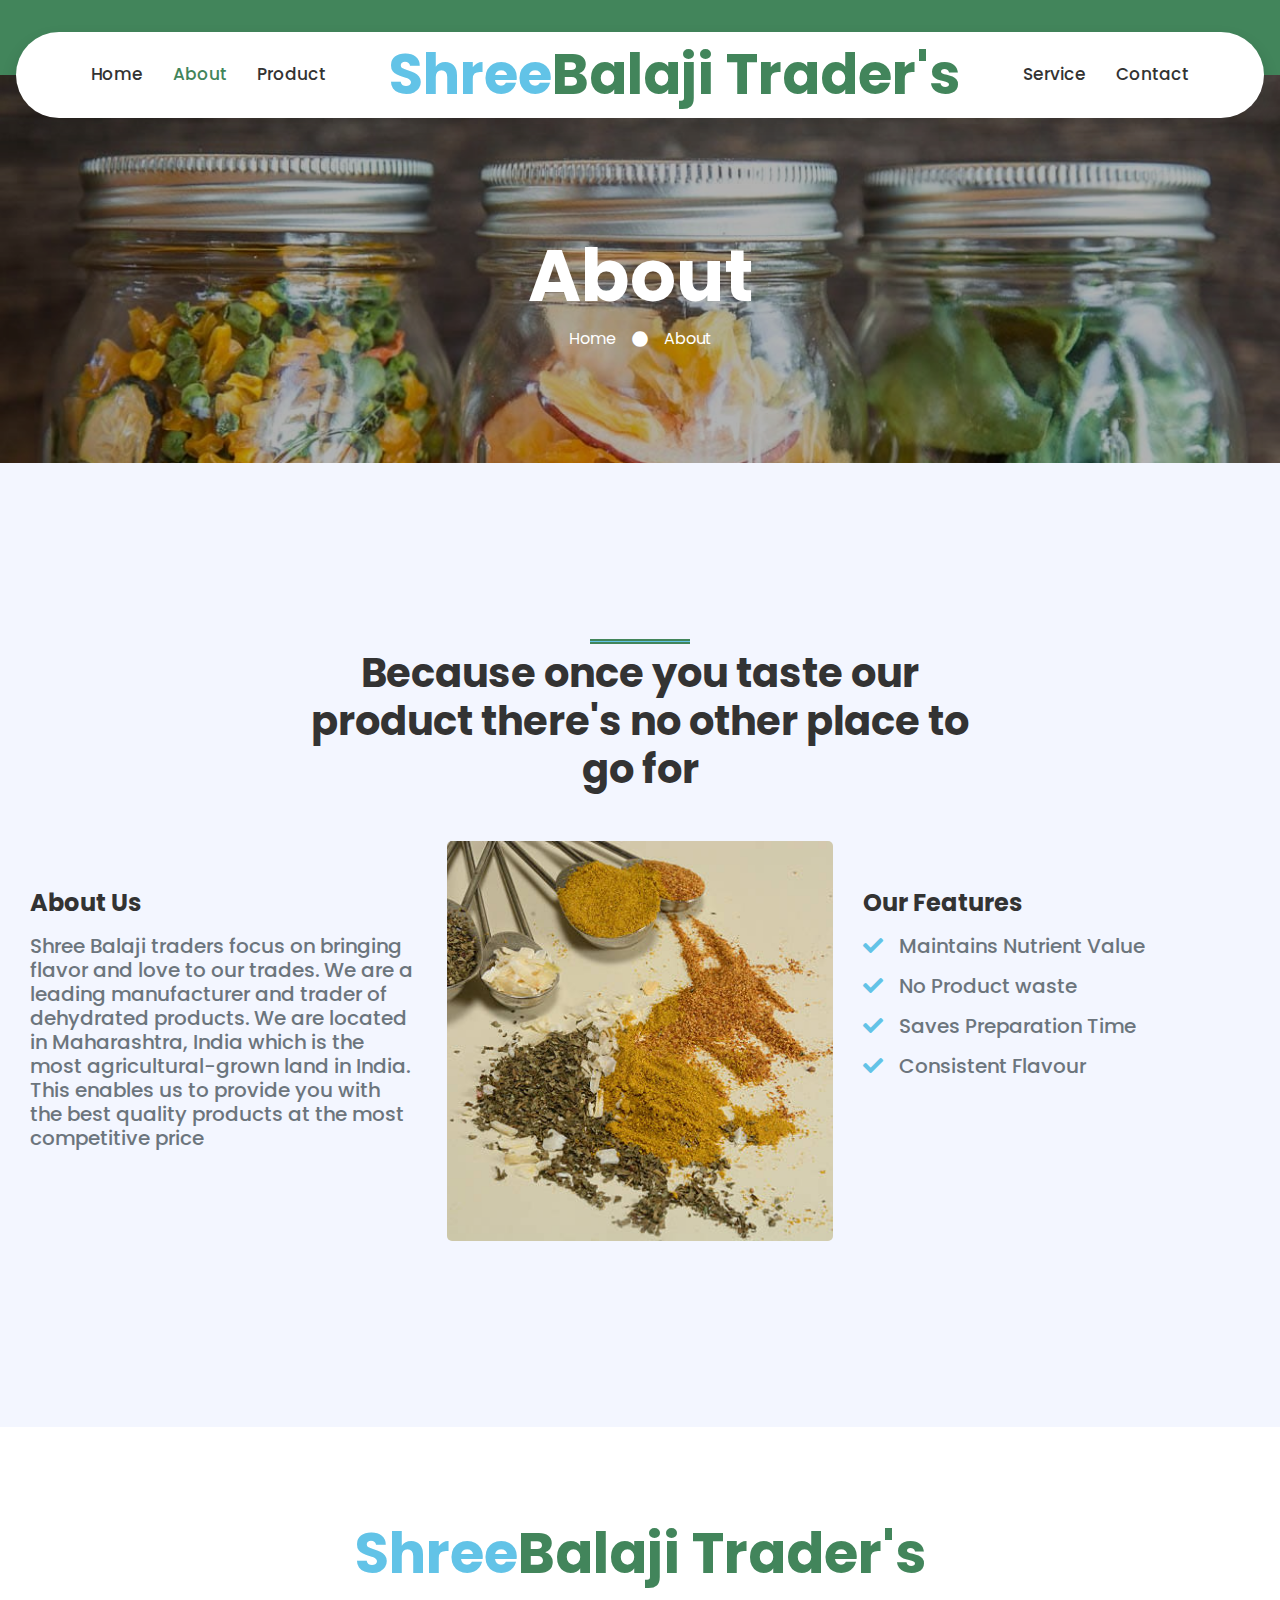
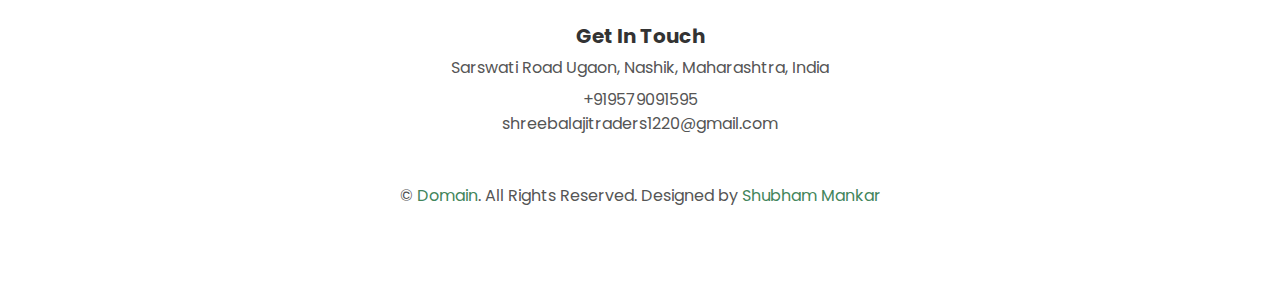
<file: about.html>
<!DOCTYPE html>
<html lang="en">

<head>
    <meta charset="utf-8">
    <title>Shree Balaji Trader's</title>
    <meta content="width=device-width, initial-scale=1.0" name="viewport">
    <meta content="Free HTML Templates" name="keywords">
    <meta content="Free HTML Templates" name="description">

    <!-- Favicon -->
    <link href="img/favicon.ico" rel="icon">

    <!-- Google Web Fonts -->
    <link rel="preconnect" href="https://fonts.gstatic.com">
    <link href="https://fonts.googleapis.com/css2?family=Poppins:wght@400;500;600;700&display=swap" rel="stylesheet">

    <!-- Font Awesome -->
    <link href="https://cdnjs.cloudflare.com/ajax/libs/font-awesome/5.10.0/css/all.min.css" rel="stylesheet">

    <!-- Libraries Stylesheet -->
    <link href="lib/owlcarousel/assets/owl.carousel.min.css" rel="stylesheet">
    <link href="lib/lightbox/css/lightbox.min.css" rel="stylesheet">

    <!-- Customized Bootstrap Stylesheet -->
    <link href="css/style.css" rel="stylesheet">
</head>

<body>
    <!-- Topbar Start -->
     <div class="container-fluid bg-primary py-3 d-none d-md-block">
        <div class="container">
            <div class="row">
                <div class="col-md-6 text-center text-lg-left mb-2 mb-lg-0">
                    <!-- <div class="d-inline-flex align-items-center">
                        <a class="text-white pr-3" href="">FAQs</a>
                        <span class="text-white">|</span>
                        <a class="text-white px-3" href="">Help</a>
                        <span class="text-white">|</span>
                        <a class="text-white pl-3" href="">Support</a>
                    </div> -->
                </div>
                <div class="col-md-6 text-center text-lg-right">
                   <!--  <div class="d-inline-flex align-items-center">
                        <a class="text-white px-3" href="">
                            <i class="fab fa-facebook-f"></i>
                        </a>
                        <a class="text-white px-3" href="">
                            <i class="fab fa-twitter"></i>
                        </a>
                        <a class="text-white px-3" href="">
                            <i class="fab fa-linkedin-in"></i>
                        </a>
                        <a class="text-white px-3" href="">
                            <i class="fab fa-instagram"></i>
                        </a>
                        <a class="text-white pl-3" href="">
                            <i class="fab fa-youtube"></i>
                        </a>
                    </div> -->
                </div>
            </div>
        </div>
    </div>
    <!-- Topbar End -->


    <!-- Navbar Start -->
<div class="container-fluid position-relative nav-bar p-0">
        <div class="container-lg position-relative p-0 px-lg-3" style="z-index: 9;">
            <nav class="navbar navbar-expand-lg bg-white navbar-light shadow p-lg-0">
                <a href="index.html" class="navbar-brand d-block d-lg-none">
                    <h1 class="m-0 display-4 text-primary"><span class="text-secondary">Shree</span>Balaji Trader's</h1>
                </a>
                <button type="button" class="navbar-toggler" data-toggle="collapse" data-target="#navbarCollapse">
                    <span class="navbar-toggler-icon"></span>
                </button>
                <div class="collapse navbar-collapse justify-content-between" id="navbarCollapse">
                    <div class="navbar-nav ml-auto py-0">
                        <a href="index.html" class="nav-item nav-link">Home</a>
                        <a href="about.html" class="nav-item nav-link active">About</a>
                        <a href="product.html" class="nav-item nav-link">Product</a>
                    </div>
                    <a href="index.html" class="navbar-brand mx-5 d-none d-lg-block">
                        <h1 class="m-0 display-4 text-primary"><span class="text-secondary">Shree</span>Balaji Trader's</h1>
                    </a>
                    <div class="navbar-nav mr-auto py-0">
                        <a href="service.html" class="nav-item nav-link">Service</a>
                 <!--        <a href="gallery.html" class="nav-item nav-link">Gallery</a> -->
                        <a href="contact.html" class="nav-item nav-link">Contact</a>
                    </div>
                </div>
            </nav>
        </div>
    </div>
    <!-- Navbar End -->


    <!-- Header Start -->
    <div class="jumbotron jumbotron-fluid page-header" style="margin-bottom: 90px;">
        <div class="container text-center py-5">
            <h1 class="text-white display-3 mt-lg-5">About</h1>
            <div class="d-inline-flex align-items-center text-white">
                <p class="m-0"><a class="text-white" href="">Home</a></p>
                <i class="fa fa-circle px-3"></i>
                <p class="m-0">About</p>
            </div>
        </div>
    </div>
    <!-- Header End -->


    <!-- About Start -->
    <div class="container-fluid py-5">
        <div class="container py-5">
            <div class="row justify-content-center">
                <div class="col-lg-7">
                    <h1 class="section-title position-relative text-center mb-5">Because once you taste our product there's no other place to go for</h1>
                </div>
            </div>
            <div class="row">
                <div class="col-lg-4 py-5">
                    <h4 class="font-weight-bold mb-3">About Us</h4>
                    <h5 class="text-muted mb-3">Shree Balaji traders focus on bringing flavor and love to our trades. We are a leading manufacturer and trader of dehydrated products. We are located in Maharashtra, India which is the most agricultural-grown land in India. This enables us to provide you with the best quality products at the most competitive price</p>
                   
                </div>
                <div class="col-lg-4" style="min-height: 400px;">
                    <div class="position-relative h-100 rounded overflow-hidden">
                        <img class="position-absolute w-100 h-100" src="img/potrait.jpeg" style="object-fit: cover;">
                    </div>
                </div>
                <div class="col-lg-4 py-5">
                    <h4 class="font-weight-bold mb-3">Our Features</h4>
              <!--       <p>Maintains Nutrient Value</p>
                    <p>No Product waste, Consistent Flavour</p>
                    <p>Saves Preparation Time</p>
                   <p>Available off season</p> --> 
                    <h5 class="text-muted mb-3"><i class="fa fa-check text-secondary mr-3"></i>Maintains Nutrient Value</h5>
                    <h5 class="text-muted mb-3"><i class="fa fa-check text-secondary mr-3"></i>No Product waste</h5>
                    <h5 class="text-muted mb-3"><i class="fa fa-check text-secondary mr-3"></i>Saves Preparation Time</h5>
                    <h5 class="text-muted mb-3"><i class="fa fa-check text-secondary mr-3"></i>Consistent Flavour</h5>
         
                </div>
            </div>
        </div>
    </div>
    <!-- About End -->



    <!-- Team Start -->
<!--     <div class="container-fluid py-5">
        <div class="container py-5">
            <div class="row">
                <div class="col-lg-6">
                    <h1 class="section-title position-relative mb-5">Experienced & Most Famous Ice Cream Chefs</h1>
                </div>
                <div class="col-lg-6 mb-5 mb-lg-0 pb-5 pb-lg-0"></div>
            </div>
            <div class="row">
                <div class="col-12">
                    <div class="owl-carousel team-carousel">
                        <div class="team-item">
                            <div class="team-img mx-auto">
                                <img class="rounded-circle w-100 h-100" src="img/team-1.jpg" style="object-fit: cover;">
                            </div>
                            <div class="position-relative text-center bg-light rounded px-4 py-5" style="margin-top: -100px;">
                                <h3 class="font-weight-bold mt-5 mb-3 pt-5">Full Name</h3>
                                <h6 class="text-uppercase text-muted mb-4">Designation</h6>
                                <div class="d-flex justify-content-center pt-1">
                                    <a class="btn btn-outline-secondary btn-social mr-2" href="#"><i class="fab fa-twitter"></i></a>
                                    <a class="btn btn-outline-secondary btn-social mr-2" href="#"><i class="fab fa-facebook-f"></i></a>
                                    <a class="btn btn-outline-secondary btn-social mr-2" href="#"><i class="fab fa-linkedin-in"></i></a>
                                </div>
                            </div>
                        </div>
                        <div class="team-item">
                            <div class="team-img mx-auto">
                                <img class="rounded-circle w-100 h-100" src="img/team-2.jpg" style="object-fit: cover;">
                            </div>
                            <div class="position-relative text-center bg-light rounded px-4 py-5" style="margin-top: -100px;">
                                <h3 class="font-weight-bold mt-5 mb-3 pt-5">Full Name</h3>
                                <h6 class="text-uppercase text-muted mb-4">Designation</h6>
                                <div class="d-flex justify-content-center pt-1">
                                    <a class="btn btn-outline-secondary btn-social mr-2" href="#"><i class="fab fa-twitter"></i></a>
                                    <a class="btn btn-outline-secondary btn-social mr-2" href="#"><i class="fab fa-facebook-f"></i></a>
                                    <a class="btn btn-outline-secondary btn-social mr-2" href="#"><i class="fab fa-linkedin-in"></i></a>
                                </div>
                            </div>
                        </div>
                        <div class="team-item">
                            <div class="team-img mx-auto">
                                <img class="rounded-circle w-100 h-100" src="img/team-3.jpg" style="object-fit: cover;">
                            </div>
                            <div class="position-relative text-center bg-light rounded px-4 py-5" style="margin-top: -100px;">
                                <h3 class="font-weight-bold mt-5 mb-3 pt-5">Full Name</h3>
                                <h6 class="text-uppercase text-muted mb-4">Designation</h6>
                                <div class="d-flex justify-content-center pt-1">
                                    <a class="btn btn-outline-secondary btn-social mr-2" href="#"><i class="fab fa-twitter"></i></a>
                                    <a class="btn btn-outline-secondary btn-social mr-2" href="#"><i class="fab fa-facebook-f"></i></a>
                                    <a class="btn btn-outline-secondary btn-social mr-2" href="#"><i class="fab fa-linkedin-in"></i></a>
                                </div>
                            </div>
                        </div>
                        <div class="team-item">
                            <div class="team-img mx-auto">
                                <img class="rounded-circle w-100 h-100" src="img/team-4.jpg" style="object-fit: cover;">
                            </div>
                            <div class="position-relative text-center bg-light rounded px-4 py-5" style="margin-top: -100px;">
                                <h3 class="font-weight-bold mt-5 mb-3 pt-5">Full Name</h3>
                                <h6 class="text-uppercase text-muted mb-4">Designation</h6>
                                <div class="d-flex justify-content-center pt-1">
                                    <a class="btn btn-outline-secondary btn-social mr-2" href="#"><i class="fab fa-twitter"></i></a>
                                    <a class="btn btn-outline-secondary btn-social mr-2" href="#"><i class="fab fa-facebook-f"></i></a>
                                    <a class="btn btn-outline-secondary btn-social mr-2" href="#"><i class="fab fa-linkedin-in"></i></a>
                                </div>
                            </div>
                        </div>
                    </div>
                </div>
            </div>
        </div>
    </div>
 -->    <!-- Team End -->


    <!-- Footer Start -->
   <div class="container-fluid footer bg-light py-5" style="margin-top: 90px;">
        <div class="container text-center py-5">
            <div class="row">
                <div class="col-12 mb-4">
                    <a href="index.html" class="navbar-brand m-0">
                        <h1 class="m-0 mt-n2 display-4 text-primary"><span class="text-secondary">Shree</span>Balaji Trader's
                    </h1>
                    </a>
                </div>
              <!--   <div class="col-12 mb-4">
                    <a class="btn btn-outline-secondary btn-social mr-2" href="#"><i class="fab fa-twitter"></i></a>
                    <a class="btn btn-outline-secondary btn-social mr-2" href="#"><i class="fab fa-facebook-f"></i></a>
                    <a class="btn btn-outline-secondary btn-social mr-2" href="#"><i class="fab fa-linkedin-in"></i></a>
                    <a class="btn btn-outline-secondary btn-social" href="#"><i class="fab fa-instagram"></i></a>
                </div> -->
                <div class="col-12 mt-2 mb-4">
                    <div class="row">
                        <div class="col-12 mb-4">
                    <h5 class="font-weight-bold mb-2">Get In Touch</h5>
                            <p class="mb-2">Sarswati Road Ugaon, Nashik, Maharashtra, India</p>
                            <p class="mb-0">+919579091595</p>
                            <p class="mb-0">shreebalajitraders1220@gmail.com</p>
                </div>
                         
                        <!-- <div class="col-sm-6 text-center text-sm-left">
                            <h5 class="font-weight-bold mb-2">Opening Hours</h5>
                            <p class="mb-2">Mon – Sat, 8AM – 5PM</p>
                            <p class="mb-0">Sunday: Closed</p>
                        </div> -->
                    </div>
                </div>
                <div class="col-12">
                    <p class="m-0">&copy; <a href="#">Domain</a>. All Rights Reserved. Designed by <a href="">Shubham Mankar</a>
                    </p>
                </div>
            </div>
        </div>
    </div>
    <!-- Footer End -->


    <!-- Back to Top -->
    <a href="#" class="btn btn-secondary px-2 back-to-top"><i class="fa fa-angle-double-up"></i></a>


    <!-- JavaScript Libraries -->
    <script src="https://code.jquery.com/jquery-3.4.1.min.js"></script>
    <script src="https://stackpath.bootstrapcdn.com/bootstrap/4.4.1/js/bootstrap.bundle.min.js"></script>
    <script src="lib/easing/easing.min.js"></script>
    <script src="lib/waypoints/waypoints.min.js"></script>
    <script src="lib/owlcarousel/owl.carousel.min.js"></script>
    <script src="lib/isotope/isotope.pkgd.min.js"></script>
    <script src="lib/lightbox/js/lightbox.min.js"></script>

    <!-- Contact Javascript File -->
    <script src="mail/jqBootstrapValidation.min.js"></script>
    <script src="mail/contact.js"></script>

    <!-- Template Javascript -->
    <script src="js/main.js"></script>
</body>

</html>
</file>
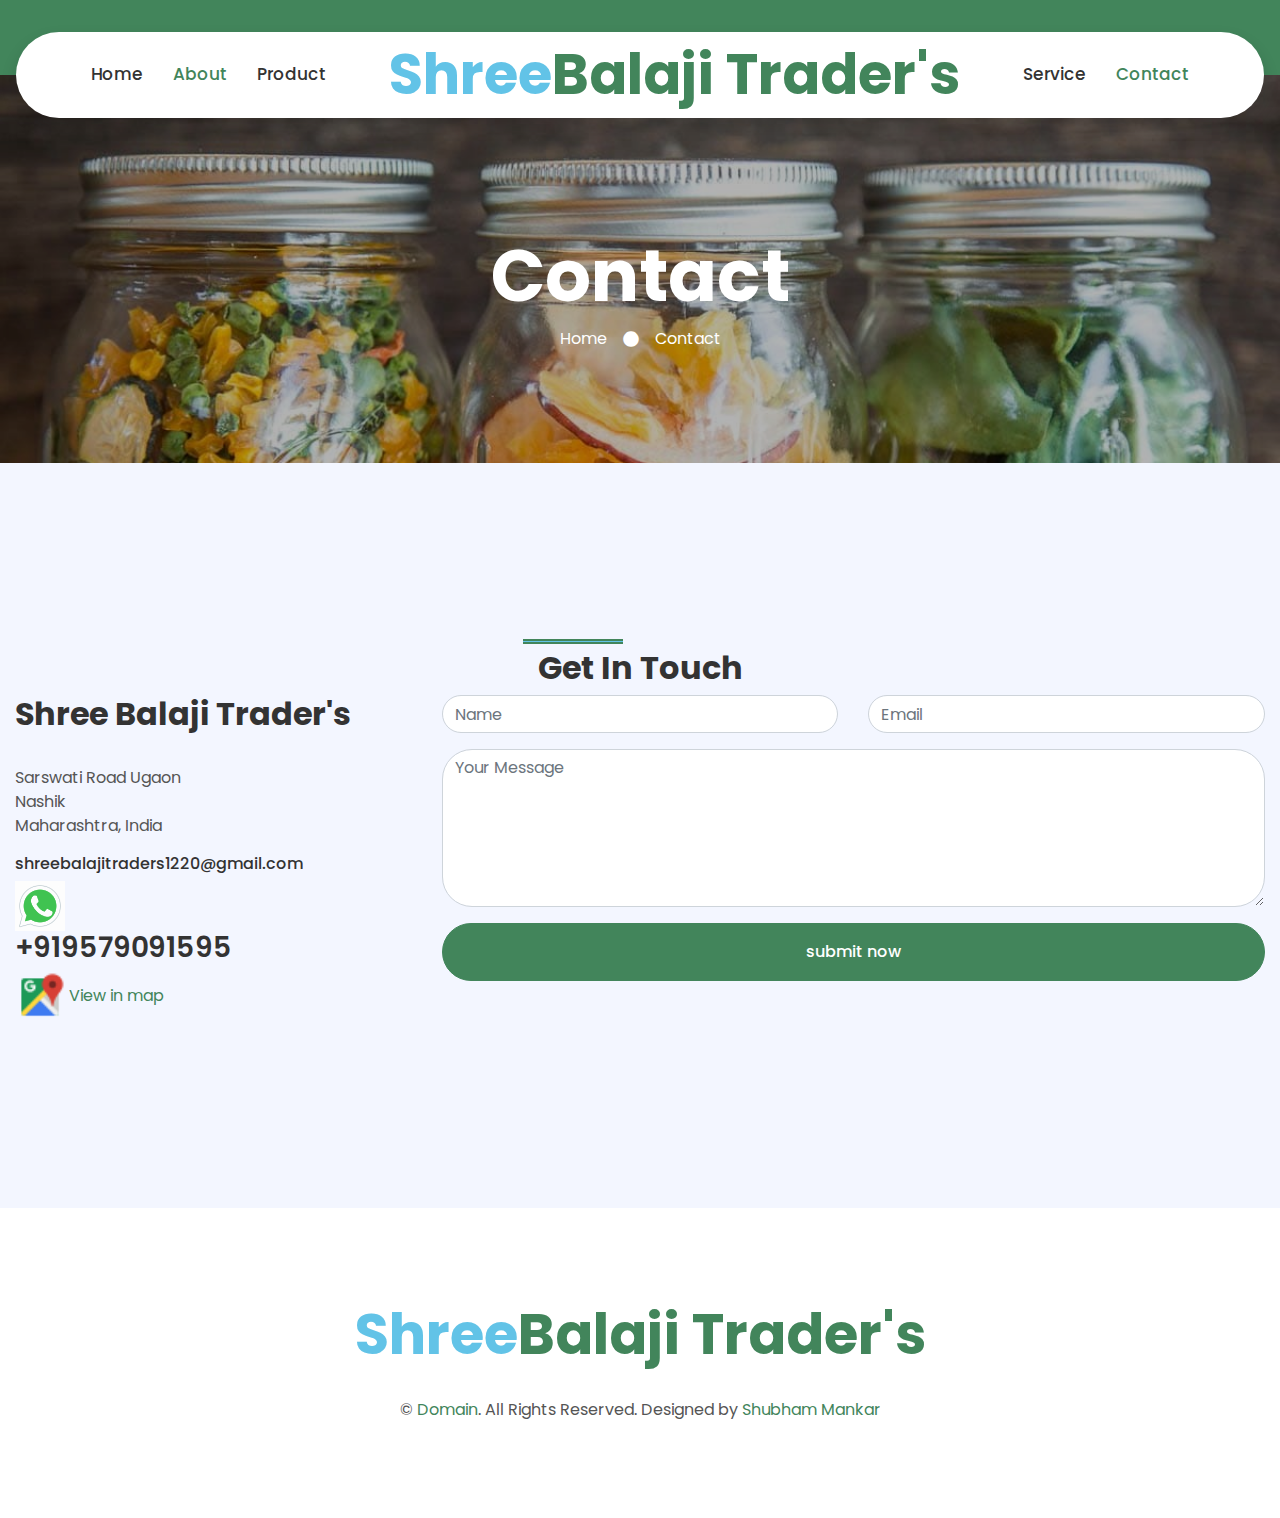
<file: contact.html>
<!DOCTYPE html>
<html lang="en">

<head>
    <meta charset="utf-8">
    <title>Shree Balaji Trader's</title>
    <meta content="width=device-width, initial-scale=1.0" name="viewport">
    <meta content="Free HTML Templates" name="keywords">
    <meta content="Free HTML Templates" name="description">

    <!-- Favicon -->
    <link href="img/favicon.ico" rel="icon">

    <!-- Google Web Fonts -->
    <link rel="preconnect" href="https://fonts.gstatic.com">
    <link href="https://fonts.googleapis.com/css2?family=Poppins:wght@400;500;600;700&display=swap" rel="stylesheet">

    <!-- Font Awesome -->
    <link href="https://cdnjs.cloudflare.com/ajax/libs/font-awesome/5.10.0/css/all.min.css" rel="stylesheet">

    <!-- Libraries Stylesheet -->
    <link href="lib/owlcarousel/assets/owl.carousel.min.css" rel="stylesheet">
    <link href="lib/lightbox/css/lightbox.min.css" rel="stylesheet">

    <!-- Customized Bootstrap Stylesheet -->
    <link href="css/style.css" rel="stylesheet">
</head>

<body>
    <!-- Topbar Start -->
    <div class="container-fluid bg-primary py-3 d-none d-md-block">
        <div class="container">
            <div class="row">
                <div class="col-md-6 text-center text-lg-left mb-2 mb-lg-0">
                    <!-- <div class="d-inline-flex align-items-center">
                        <a class="text-white pr-3" href="">FAQs</a>
                        <span class="text-white">|</span>
                        <a class="text-white px-3" href="">Help</a>
                        <span class="text-white">|</span>
                        <a class="text-white pl-3" href="">Support</a>
                    </div> -->
                </div>
                <div class="col-md-6 text-center text-lg-right">
                   <!--  <div class="d-inline-flex align-items-center">
                        <a class="text-white px-3" href="">
                            <i class="fab fa-facebook-f"></i>
                        </a>
                        <a class="text-white px-3" href="">
                            <i class="fab fa-twitter"></i>
                        </a>
                        <a class="text-white px-3" href="">
                            <i class="fab fa-linkedin-in"></i>
                        </a>
                        <a class="text-white px-3" href="">
                            <i class="fab fa-instagram"></i>
                        </a>
                        <a class="text-white pl-3" href="">
                            <i class="fab fa-youtube"></i>
                        </a>
                    </div> -->
                </div>
            </div>
        </div>
    </div>
    <!-- Topbar End -->


    <!-- Navbar Start -->
   <div class="container-fluid position-relative nav-bar p-0">
        <div class="container-lg position-relative p-0 px-lg-3" style="z-index: 9;">
            <nav class="navbar navbar-expand-lg bg-white navbar-light shadow p-lg-0">
                <a href="index.html" class="navbar-brand d-block d-lg-none">
                    <h1 class="m-0 display-4 text-primary"><span class="text-secondary">Shree</span>Balaji Trader's</h1>
                </a>
                <button type="button" class="navbar-toggler" data-toggle="collapse" data-target="#navbarCollapse">
                    <span class="navbar-toggler-icon"></span>
                </button>
                <div class="collapse navbar-collapse justify-content-between" id="navbarCollapse">
                    <div class="navbar-nav ml-auto py-0">
                        <a href="index.html" class="nav-item nav-link">Home</a>
                        <a href="about.html" class="nav-item nav-link active">About</a>
                        <a href="product.html" class="nav-item nav-link">Product</a>
                    </div>
                    <a href="index.html" class="navbar-brand mx-5 d-none d-lg-block">
                        <h1 class="m-0 display-4 text-primary"><span class="text-secondary">Shree</span>Balaji Trader's</h1>
                    </a>
                    <div class="navbar-nav mr-auto py-0">
                        <a href="service.html" class="nav-item nav-link">Service</a>
               <!--          <a href="gallery.html" class="nav-item nav-link">Gallery</a> -->
                        <a href="contact.html" class="nav-item nav-link active">Contact</a>
                    </div>
                </div>
            </nav>
        </div>
    </div>
    <!-- Navbar End -->


    <!-- Header Start -->
    <div class="jumbotron jumbotron-fluid page-header" style="margin-bottom: 90px;">
        <div class="container text-center py-5">
            <h1 class="text-white display-3 mt-lg-5">Contact</h1>
            <div class="d-inline-flex align-items-center text-white">
                <p class="m-0"><a class="text-white" href="">Home</a></p>
                <i class="fa fa-circle px-3"></i>
                <p class="m-0">Contact</p>
            </div>
        </div>
    </div>
    <!-- Header End -->


    <!-- Contact Start -->
    <div class="container-fluid py-5">
        <div class="container py-5">
            <div class="row justify-content-center">

<div class="row">
                <div class="col-md-12">
                    <div class="section-title white-title">

                        <h2>Get In Touch</h2>
                    </div>

                </div>
                
            </div>
            <div class="row">
                <div class="col-md-4">
                    <div class="single-contact-details">
                       
                        <h2>Shree Balaji Trader's</h2>
                        <br>

                        <p>Sarswati Road Ugaon<br>
                        Nashik<br>Maharashtra, India</p>
                        <h6>shreebalajitraders1220@gmail.com</h6>
                        <a href="https://wa.me/919579091595">
                             <img src="img/whatsapp.gif" width='50px', height='50px'>
                             <h3>+919579091595</h3>
                         </a> 
                        
                         
                         
                        <img  src="img/map32.png" width="50" height="50"> <a href="https://goo.gl/maps/zqBhddk3yY54W59w8">View in map</a>
                    </div>
                </div>
                <div class="col-md-8">
                    <!-- START CONTACT FORM DESIGN AREA -->
                    <div class="contact-form">
                        <form action="https://formspree.io/f/mpznqygl" method="POST">
                            <div class="row">
                                <div class="form-group col-md-6">
                                    <input type="text" name="name" class="form-control" id="first-name" placeholder="Name" required="required">
                                </div>
                                <div class="form-group col-md-6">
                                    <input type="email" name="email" class="form-control" id="email" placeholder="Email" required="required">
                                </div>
                                <div class="form-group col-md-12">
                                    <textarea rows="6" name="message" class="form-control" id="description" placeholder="Your Message" required="required"></textarea>
                                </div>
                                <div class="col-md-12">
                                    <div class="actions wow fadeInDown" data-wow-delay=".4s">
                                        <input type="submit" value="submit now" name="submit" id="submitButton" class="btn btn-primary btn-block py-3 px-5" title="Submit Your Message!">
                                    </div>
                                </div>
                            </div>
                        </form>
                    </div>
                    <!-- / END CONTACT FORM DESIGN AREA -->
                </div>
            </div>
              </div>
        </div>
    </div>


<!--     <div class="container-fluid py-5">
        <div class="container py-5">
            <div class="row justify-content-center">
                <div class="col-lg-6">
                    <h1 class="section-title position-relative text-center mb-5">Contact Us For Any Query</h1>
                </div>
            </div>
            <div class="row justify-content-center">
                <div class="col-lg-9">
                    <div class="contact-form bg-light rounded p-5">
                        <div id="success"></div>
                        <form name="sentMessage" id="contactForm" novalidate="novalidate">
                            <div class="form-row">
                                <div class="col-sm-6 control-group">
                                    <input type="text" class="form-control p-4" id="name" placeholder="Your Name" required="required" data-validation-required-message="Please enter your name" />
                                    <p class="help-block text-danger"></p>
                                </div>
                                <div class="col-sm-6 control-group">
                                    <input type="email" class="form-control p-4" id="email" placeholder="Your Email" required="required" data-validation-required-message="Please enter your email" />
                                    <p class="help-block text-danger"></p>
                                </div>
                            </div>
                            <div class="control-group">
                                <input type="text" class="form-control p-4" id="subject" placeholder="Subject" required="required" data-validation-required-message="Please enter a subject" />
                                <p class="help-block text-danger"></p>
                            </div>
                            <div class="control-group">
                                <textarea class="form-control p-4" rows="6" id="message" placeholder="Message" required="required" data-validation-required-message="Please enter your message"></textarea>
                                <p class="help-block text-danger"></p>
                            </div>
                            <div>
                                <button class="btn btn-primary btn-block py-3 px-5" type="submit" id="sendMessageButton">Send Message</button>
                            </div>
                        </form>
                    </div>
                </div>
            </div>
        </div>
    </div> -->
    <!-- Contact End -->


    <!-- Footer Start -->
  <div class="container-fluid footer bg-light py-5" style="margin-top: 90px;">
        <div class="container text-center py-5">
            <div class="row">
                <div class="col-12 mb-4">
                    <a href="index.html" class="navbar-brand m-0">
                        <h1 class="m-0 mt-n2 display-4 text-primary"><span class="text-secondary">Shree</span>Balaji Trader's
                    </h1>
                    </a>
                </div>
              <!--   <div class="col-12 mb-4">
                    <a class="btn btn-outline-secondary btn-social mr-2" href="#"><i class="fab fa-twitter"></i></a>
                    <a class="btn btn-outline-secondary btn-social mr-2" href="#"><i class="fab fa-facebook-f"></i></a>
                    <a class="btn btn-outline-secondary btn-social mr-2" href="#"><i class="fab fa-linkedin-in"></i></a>
                    <a class="btn btn-outline-secondary btn-social" href="#"><i class="fab fa-instagram"></i></a>
                </div> -->
            <!--         <div class="col-12 mt-2 mb-4">
                        <div class="row">
                            <div class="col-12 mb-4">
                        <h5 class="font-weight-bold mb-2">Get In Touch</h5>
                                <p class="mb-2">Sarswati Road Ugaon, Nashik, Maharashtra, India</p>
                                <p class="mb-0">+919579091595</p>
                    </div>
                             
                            <div class="col-sm-6 text-center text-sm-left">
                                <h5 class="font-weight-bold mb-2">Opening Hours</h5>
                                <p class="mb-2">Mon – Sat, 8AM – 5PM</p>
                                <p class="mb-0">Sunday: Closed</p>
                            </div>
                        </div>
                    </div> -->
                <div class="col-12">
                    <p class="m-0">&copy; <a href="#">Domain</a>. All Rights Reserved. Designed by <a href="">Shubham Mankar</a>
                    </p>
                </div>
            </div>
        </div>
    </div>
    <!-- Footer End -->


    <!-- Back to Top -->
    <a href="#" class="btn btn-secondary px-2 back-to-top"><i class="fa fa-angle-double-up"></i></a>


    <!-- JavaScript Libraries -->
    <script src="https://code.jquery.com/jquery-3.4.1.min.js"></script>
    <script src="https://stackpath.bootstrapcdn.com/bootstrap/4.4.1/js/bootstrap.bundle.min.js"></script>
    <script src="lib/easing/easing.min.js"></script>
    <script src="lib/waypoints/waypoints.min.js"></script>
    <script src="lib/owlcarousel/owl.carousel.min.js"></script>
    <script src="lib/isotope/isotope.pkgd.min.js"></script>
    <script src="lib/lightbox/js/lightbox.min.js"></script>

    <!-- Contact Javascript File -->
    <script src="mail/jqBootstrapValidation.min.js"></script>
    <script src="mail/contact.js"></script>

    <!-- Template Javascript -->
    <script src="js/main.js"></script>
</body>

</html>
</file>
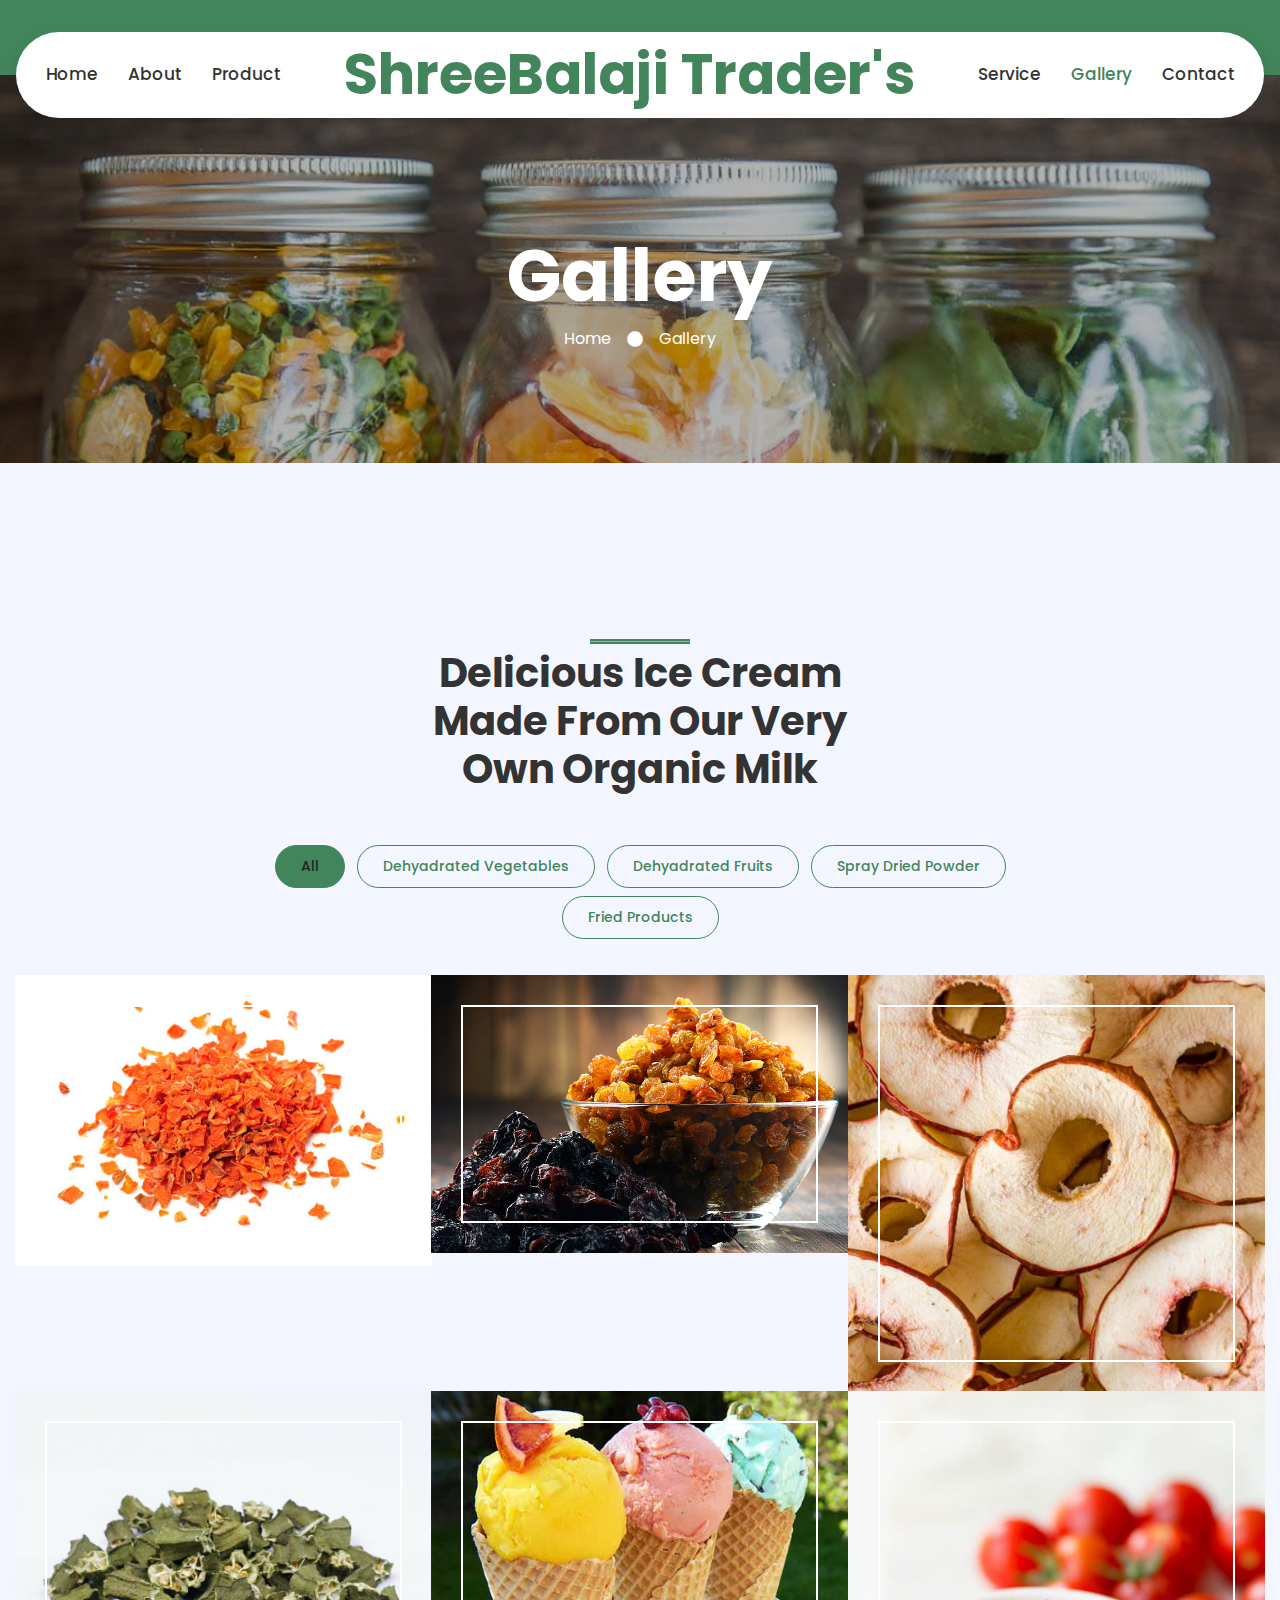
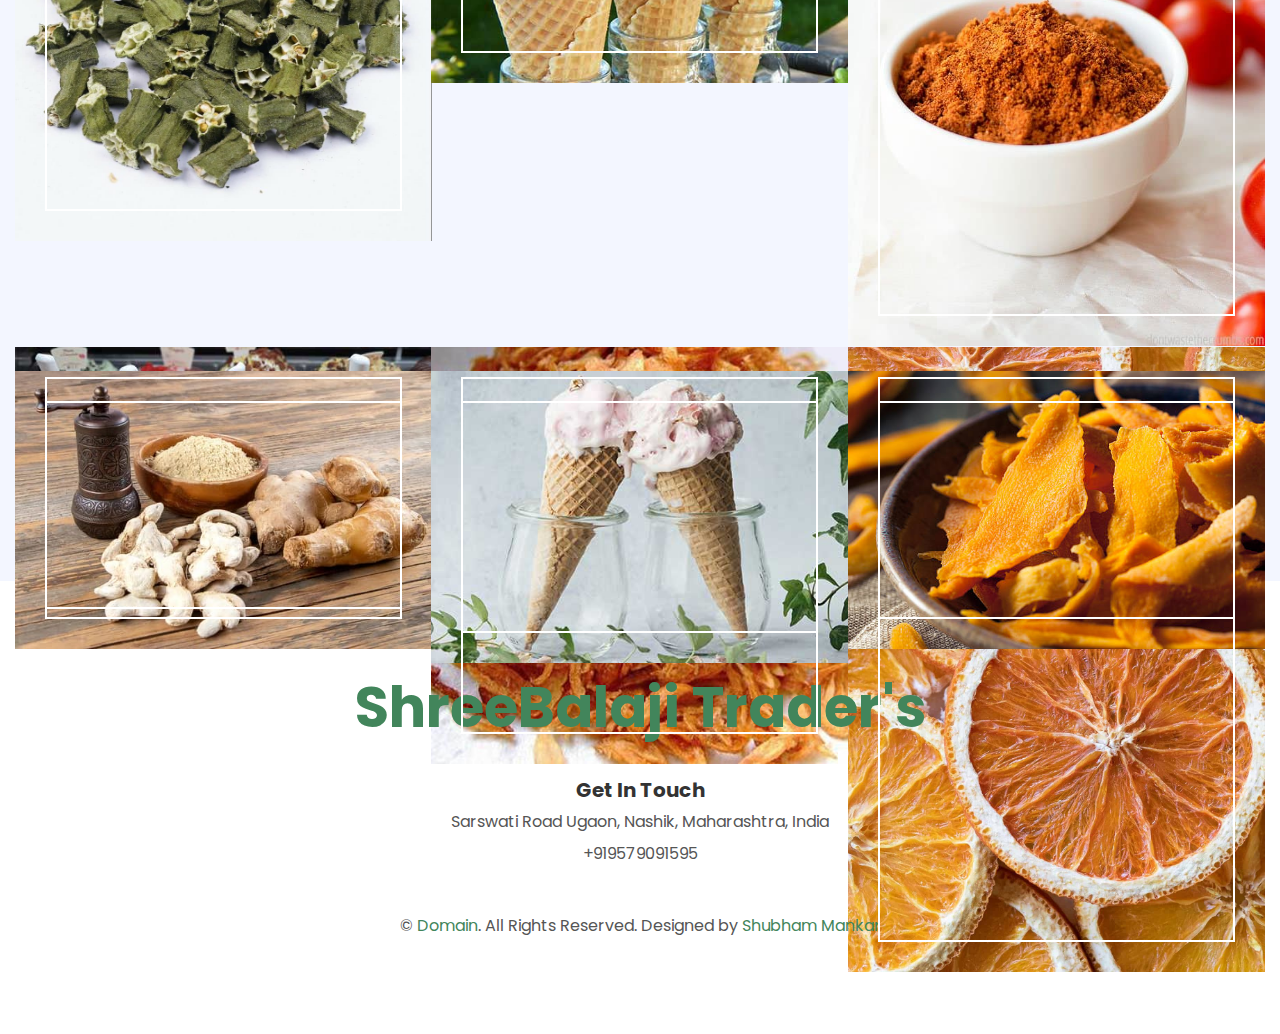
<file: gallery.html>
<!DOCTYPE html>
<html lang="en">

<head>
    <meta charset="utf-8">
    <title>Shree Balaji Trader's</title>
    <meta content="width=device-width, initial-scale=1.0" name="viewport">
    <meta content="Free HTML Templates" name="keywords">
    <meta content="Free HTML Templates" name="description">

    <!-- Favicon -->
    <link href="img/favicon.ico" rel="icon">

    <!-- Google Web Fonts -->
    <link rel="preconnect" href="https://fonts.gstatic.com">
    <link href="https://fonts.googleapis.com/css2?family=Poppins:wght@400;500;600;700&display=swap" rel="stylesheet">

    <!-- Font Awesome -->
    <link href="https://cdnjs.cloudflare.com/ajax/libs/font-awesome/5.10.0/css/all.min.css" rel="stylesheet">

    <!-- Libraries Stylesheet -->
    <link href="lib/owlcarousel/assets/owl.carousel.min.css" rel="stylesheet">
    <link href="lib/lightbox/css/lightbox.min.css" rel="stylesheet">

    <!-- Customized Bootstrap Stylesheet -->
    <link href="css/style.css" rel="stylesheet">
</head>

<body>
    <!-- Topbar Start -->
     <div class="container-fluid bg-primary py-3 d-none d-md-block">
        <div class="container">
            <div class="row">
                <div class="col-md-6 text-center text-lg-left mb-2 mb-lg-0">
                    <!-- <div class="d-inline-flex align-items-center">
                        <a class="text-white pr-3" href="">FAQs</a>
                        <span class="text-white">|</span>
                        <a class="text-white px-3" href="">Help</a>
                        <span class="text-white">|</span>
                        <a class="text-white pl-3" href="">Support</a>
                    </div> -->
                </div>
                <div class="col-md-6 text-center text-lg-right">
                   <!--  <div class="d-inline-flex align-items-center">
                        <a class="text-white px-3" href="">
                            <i class="fab fa-facebook-f"></i>
                        </a>
                        <a class="text-white px-3" href="">
                            <i class="fab fa-twitter"></i>
                        </a>
                        <a class="text-white px-3" href="">
                            <i class="fab fa-linkedin-in"></i>
                        </a>
                        <a class="text-white px-3" href="">
                            <i class="fab fa-instagram"></i>
                        </a>
                        <a class="text-white pl-3" href="">
                            <i class="fab fa-youtube"></i>
                        </a>
                    </div> -->
                </div>
            </div>
        </div>
    </div>
    <!-- Topbar End -->


    <!-- Navbar Start -->
   <div class="container-fluid position-relative nav-bar p-0">
        <div class="container-lg position-relative p-0 px-lg-3" style="z-index: 9;">
            <nav class="navbar navbar-expand-lg bg-white navbar-light shadow p-lg-0">
                <a href="index.html" class="navbar-brand d-block d-lg-none">
                    <h1 class="m-0 display-4 text-primary"><span class="text-fruitsary">Shree</span>Balaji Trader's</h1>
                </a>
                <button type="button" class="navbar-toggler" data-toggle="collapse" data-target="#navbarCollapse">
                    <span class="navbar-toggler-icon"></span>
                </button>
                <div class="collapse navbar-collapse justify-content-between" id="navbarCollapse">
                    <div class="navbar-nav ml-auto py-0">
                        <a href="index.html" class="nav-item nav-link">Home</a>
                        <a href="about.html" class="nav-item nav-link">About</a>
                        <a href="product.html" class="nav-item nav-link">Product</a>
                    </div>
                    <a href="index.html" class="navbar-brand mx-5 d-none d-lg-block">
                        <h1 class="m-0 display-4 text-primary"><span class="text-fruitsary">Shree</span>Balaji Trader's</h1>
                    </a>
                    <div class="navbar-nav mr-auto py-0">
                        <a href="service.html" class="nav-item nav-link">Service</a>
                        <a href="gallery.html" class="nav-item nav-link active">Gallery</a>
                        <a href="contact.html" class="nav-item nav-link">Contact</a>
                    </div>
                </div>
            </nav>
        </div>
    </div>
    <!-- Navbar End -->


    <!-- Header Start -->
    <div class="jumbotron jumbotron-fluid page-header" style="margin-bottom: 90px;">
        <div class="container text-center py-5">
            <h1 class="text-white display-3 mt-lg-5">Gallery</h1>
            <div class="d-inline-flex align-items-center text-white">
                <p class="m-0"><a class="text-white" href="">Home</a></p>
                <i class="fa fa-circle px-3"></i>
                <p class="m-0">Gallery</p>
            </div>
        </div>
    </div>
    <!-- Header End -->


    <!-- Portfolio Start -->
    <div class="container-fluid py-5 px-0">
        <div class="container py-5">
            <div class="row justify-content-center">
                <div class="col-lg-5">
                    <h1 class="section-title position-relative text-center mb-5">Delicious Ice Cream Made From Our Very Own Organic Milk</h1>
                </div>
            </div>
            <div class="row">
                <div class="col-12 text-center">
                    <ul class="list-inline mb-4 pb-2" id="portfolio-flters">
                        <li class="btn btn-sm btn-outline-primary m-1 active"  data-filter="*">All</li>
                        <li class="btn btn-sm btn-outline-primary m-1" data-filter="veg">Dehyadrated Vegetables</li>
                        <li class="btn btn-sm btn-outline-primary m-1" data-filter="fruits">Dehyadrated Fruits</li>
                    <li class="btn btn-sm btn-outline-primary m-1" data-filter="spray">Spray Dried Powder<li>
                        <li class="btn btn-sm btn-outline-primary m-1" data-filter="fried">Fried Products</li>


                        
                    </ul>
                </div>
            </div>
            <div class="row m-0 portfolio-container">
                <div class="col-lg-4 col-md-6 p-0 portfolio-item veg">
                    <div class="position-relative overflow-hidden">
                        <img class="img-fluid w-100" src="img/carrot flakes.jpg" alt="">
                        <a class="portfolio-btn" href="img/carrot flakes.jpg" data-lightbox="portfolio">
                            <i class="fa fa-plus text-primary" style="font-size: 60px;"></i>
                        </a>
                    </div>
                </div>
                <div class="col-lg-4 col-md-6 p-0 portfolio-item fruits">
                    <div class="position-relative overflow-hidden">
                        <img class="img-fluid w-100" src="img/rasins.jpg" alt="">
                        <a class="portfolio-btn" href="img/rasins.jpg" data-lightbox="portfolio">
                            <i class="fa fa-plus text-primary" style="font-size: 60px;"></i>
                        </a>
                    </div>
                </div>
                <div class="col-lg-4 col-md-6 p-0 portfolio-item fruits">
                    <div class="position-relative overflow-hidden">
                        <img class="img-fluid w-100" src="img/apple.jpg" alt="">
                        <a class="portfolio-btn" href="img/apple.jpg" data-lightbox="portfolio">
                            <i class="fa fa-plus text-primary" style="font-size: 60px;"></i>
                        </a>
                    </div>
                </div>
                <div class="col-lg-4 col-md-6 p-0 portfolio-item veg">
                    <div class="position-relative overflow-hidden">
                        <img class="img-fluid w-100" src="img/okra.jpg" alt="">
                        <a class="portfolio-btn" href="img/okra.jpg" data-lightbox="portfolio">
                            <i class="fa fa-plus text-primary" style="font-size: 60px;"></i>
                        </a>
                    </div>
                </div>
                <div class="col-lg-4 col-md-6 p-0 portfolio-item spray">
                    <div class="position-relative overflow-hidden">
                        <img class="img-fluid w-100" src="img/portfolio-3.jpg" alt="">
                        <a class="portfolio-btn" href="img/portfolio-3.jpg" data-lightbox="portfolio">
                            <i class="fa fa-plus text-primary" style="font-size: 60px;"></i>
                        </a>
                    </div>
                </div>
                <div class="col-lg-4 col-md-6 p-0 portfolio-item veg">
                    <div class="position-relative overflow-hidden">
                        <img class="img-fluid w-100" src="img/tomato.jpg" alt="">
                        <a class="portfolio-btn" href="img/tomato.jpg" data-lightbox="portfolio">
                            <i class="fa fa-plus text-primary" style="font-size: 60px;"></i>
                        </a>
                    </div>
                </div>
                <div class="col-lg-4 col-md-6 p-0 portfolio-item fruits">
                    <div class="position-relative overflow-hidden">
                        <img class="img-fluid w-100" src="img/portfolio-5.jpg" alt="">
                        <a class="portfolio-btn" href="img/portfolio-5.jpg" data-lightbox="portfolio">
                            <i class="fa fa-plus text-primary" style="font-size: 60px;"></i>
                        </a>
                    </div>
                </div>
                <div class="col-lg-4 col-md-6 p-0 portfolio-item veg">
                    <div class="position-relative overflow-hidden">
                        <img class="img-fluid w-100" src="img/onion flakes.jpg" alt="">
                        <a class="portfolio-btn" href="img/onion flakes.jpg" data-lightbox="portfolio">
                            <i class="fa fa-plus text-primary" style="font-size: 60px;"></i>
                        </a>
                    </div>
                </div>
                 <div class="col-lg-4 col-md-6 p-0 portfolio-item fruits">
                    <div class="position-relative overflow-hidden">
                        <img class="img-fluid w-100" src="img/orange.jpg" alt="">
                        <a class="portfolio-btn" href="img/orange.jpg" data-lightbox="portfolio">
                            <i class="fa fa-plus text-primary" style="font-size: 60px;"></i>
                        </a>
                    </div>
                </div>
                <div class="col-lg-4 col-md-6 p-0 portfolio-item veg">
                    <div class="position-relative overflow-hidden">
                        <img class="img-fluid w-100" src="img/garlic flakes.jpeg" alt="">
                        <a class="portfolio-btn" href="img/garlic flakes.jpeg" data-lightbox="portfolio">
                            <i class="fa fa-plus text-primary" style="font-size: 60px;"></i>
                        </a>
                    </div>
                </div>
                <div class="col-lg-4 col-md-6 p-0 portfolio-item spray">
                    <div class="position-relative overflow-hidden">
                        <img class="img-fluid w-100" src="img/portfolio-6.jpg" alt="">
                        <a class="portfolio-btn" href="img/portfolio-6.jpg" data-lightbox="portfolio">
                            <i class="fa fa-plus text-primary" style="font-size: 60px;"></i>
                        </a>
                    </div>
                </div>
                 <div class="col-lg-4 col-md-6 p-0 portfolio-item fruits">
                    <div class="position-relative overflow-hidden">
                        <img class="img-fluid w-100" src="img/mango.jpg" alt="">
                        <a class="portfolio-btn" href="img/mango.jpg" data-lightbox="portfolio">
                            <i class="fa fa-plus text-primary" style="font-size: 60px;"></i>
                        </a>
                    </div>
                </div>
            </div>
        </div>
    </div>
    <!-- Portfolio End -->


    <!-- Footer Start -->
   <div class="container-fluid footer bg-light py-5" style="margin-top: 90px;">
        <div class="container text-center py-5">
            <div class="row">
                <div class="col-12 mb-4">
                    <a href="index.html" class="navbar-brand m-0">
                        <h1 class="m-0 mt-n2 display-4 text-primary"><span class="text-fruitsary">Shree</span>Balaji Trader's
                    </h1>
                    </a>
                </div>
              <!--   <div class="col-12 mb-4">
                    <a class="btn btn-outline-fruitsary btn-social mr-2" href="#"><i class="fab fa-twitter"></i></a>
                    <a class="btn btn-outline-fruitsary btn-social mr-2" href="#"><i class="fab fa-facebook-f"></i></a>
                    <a class="btn btn-outline-fruitsary btn-social mr-2" href="#"><i class="fab fa-linkedin-in"></i></a>
                    <a class="btn btn-outline-fruitsary btn-social" href="#"><i class="fab fa-instagram"></i></a>
                </div> -->
                <div class="col-12 mt-2 mb-4">
                    <div class="row">
                        <div class="col-12 mb-4">
                    <h5 class="font-weight-bold mb-2">Get In Touch</h5>
                            <p class="mb-2">Sarswati Road Ugaon, Nashik, Maharashtra, India</p>
                            <p class="mb-0">+919579091595</p>
                </div>
                         
                        <!-- <div class="col-sm-6 text-center text-sm-left">
                            <h5 class="font-weight-bold mb-2">Opening Hours</h5>
                            <p class="mb-2">Mon – Sat, 8AM – 5PM</p>
                            <p class="mb-0">Sunday: Closed</p>
                        </div> -->
                    </div>
                </div>
                <div class="col-12">
                    <p class="m-0">&copy; <a href="#">Domain</a>. All Rights Reserved. Designed by <a href="">Shubham Mankar</a>
                    </p>
                </div>
            </div>
        </div>
    </div> <!-- Footer End -->


    <!-- Back to Top -->
    <a href="#" class="btn btn-fruitsary px-2 back-to-top"><i class="fa fa-angle-double-up"></i></a>


    <!-- JavaScript Libraries -->
    <script src="https://code.jquery.com/jquery-3.4.1.min.js"></script>
    <script src="https://stackpath.bootstrapcdn.com/bootstrap/4.4.1/js/bootstrap.bundle.min.js"></script>
    <script src="lib/easing/easing.min.js"></script>
    <script src="lib/waypoints/waypoints.min.js"></script>
    <script src="lib/owlcarousel/owl.carousel.min.js"></script>
    <script src="lib/isotope/isotope.pkgd.min.js"></script>
    <script src="lib/lightbox/js/lightbox.min.js"></script>

    <!-- Contact Javascript File -->
    <script src="mail/jqBootstrapValidation.min.js"></script>
    <script src="mail/contact.js"></script>

    <!-- Template Javascript -->
    <script src="js/main.js"></script>
</body>

</html>
</file>
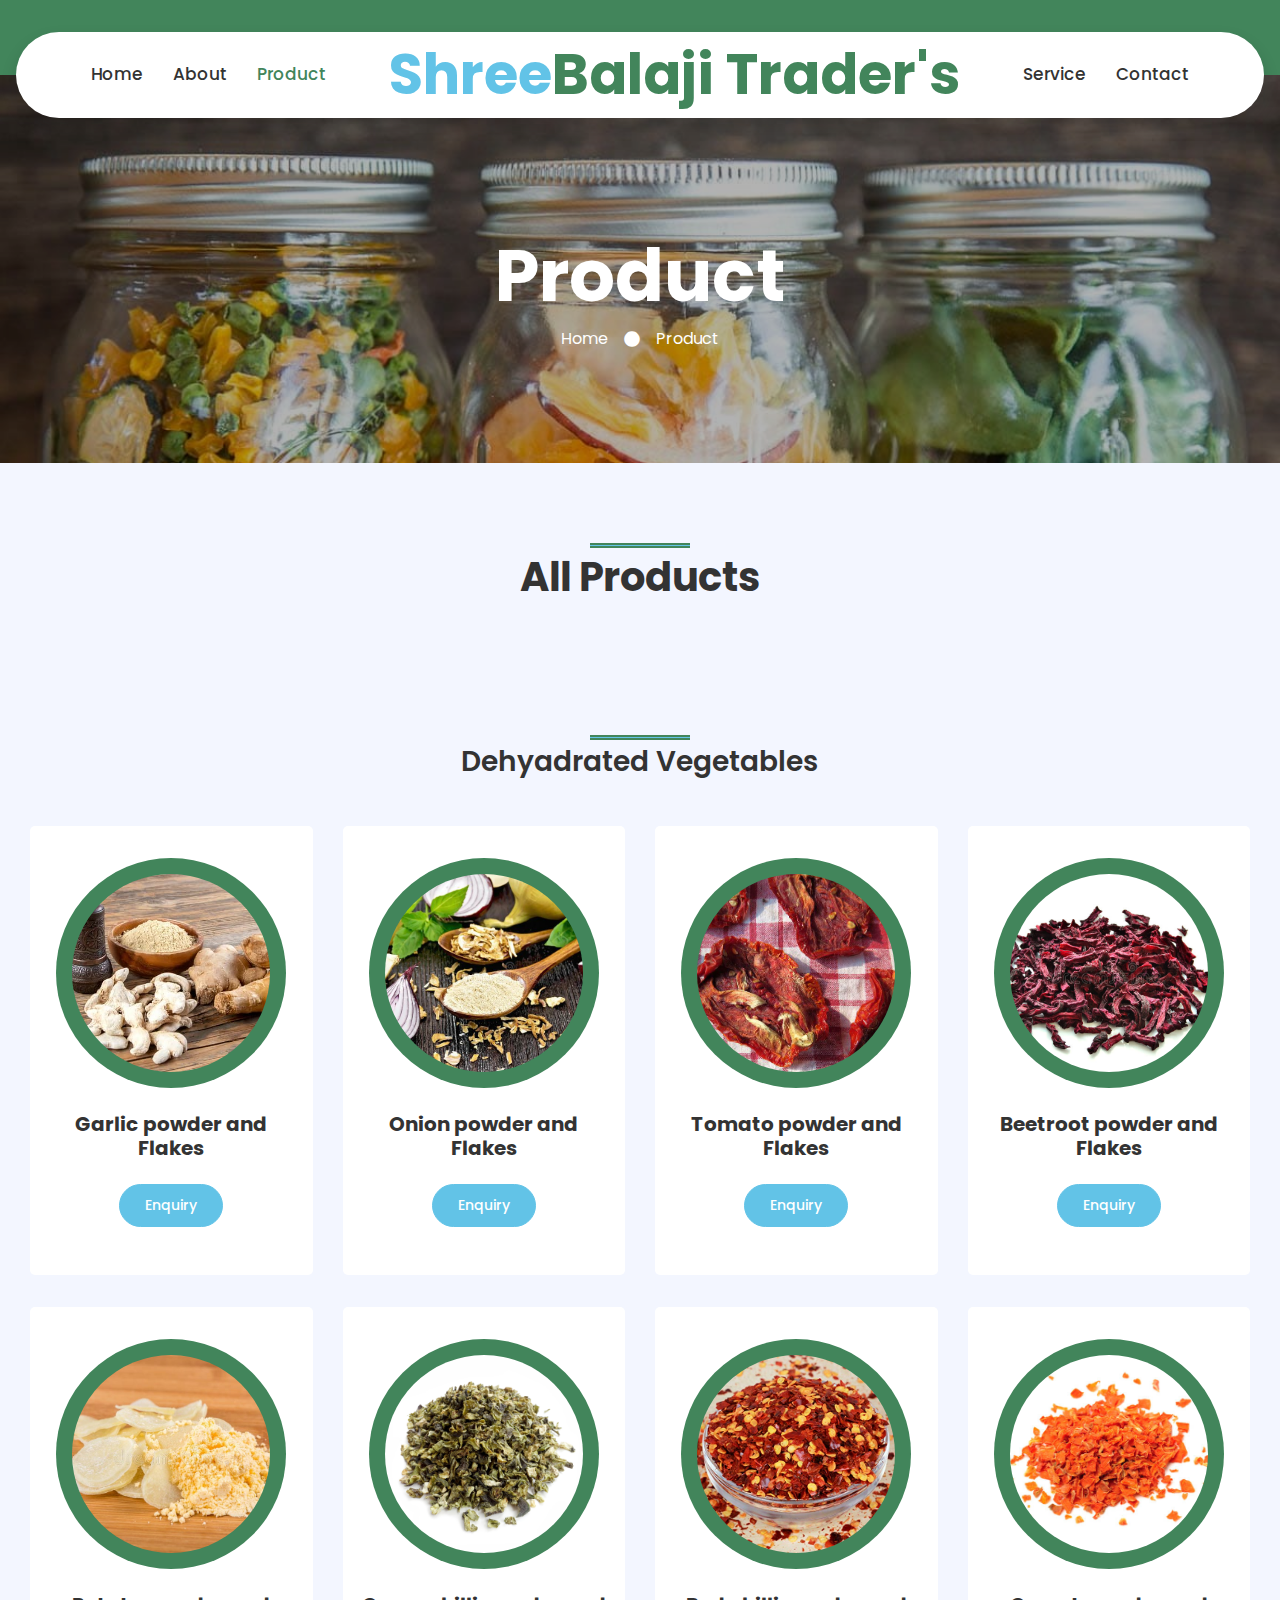
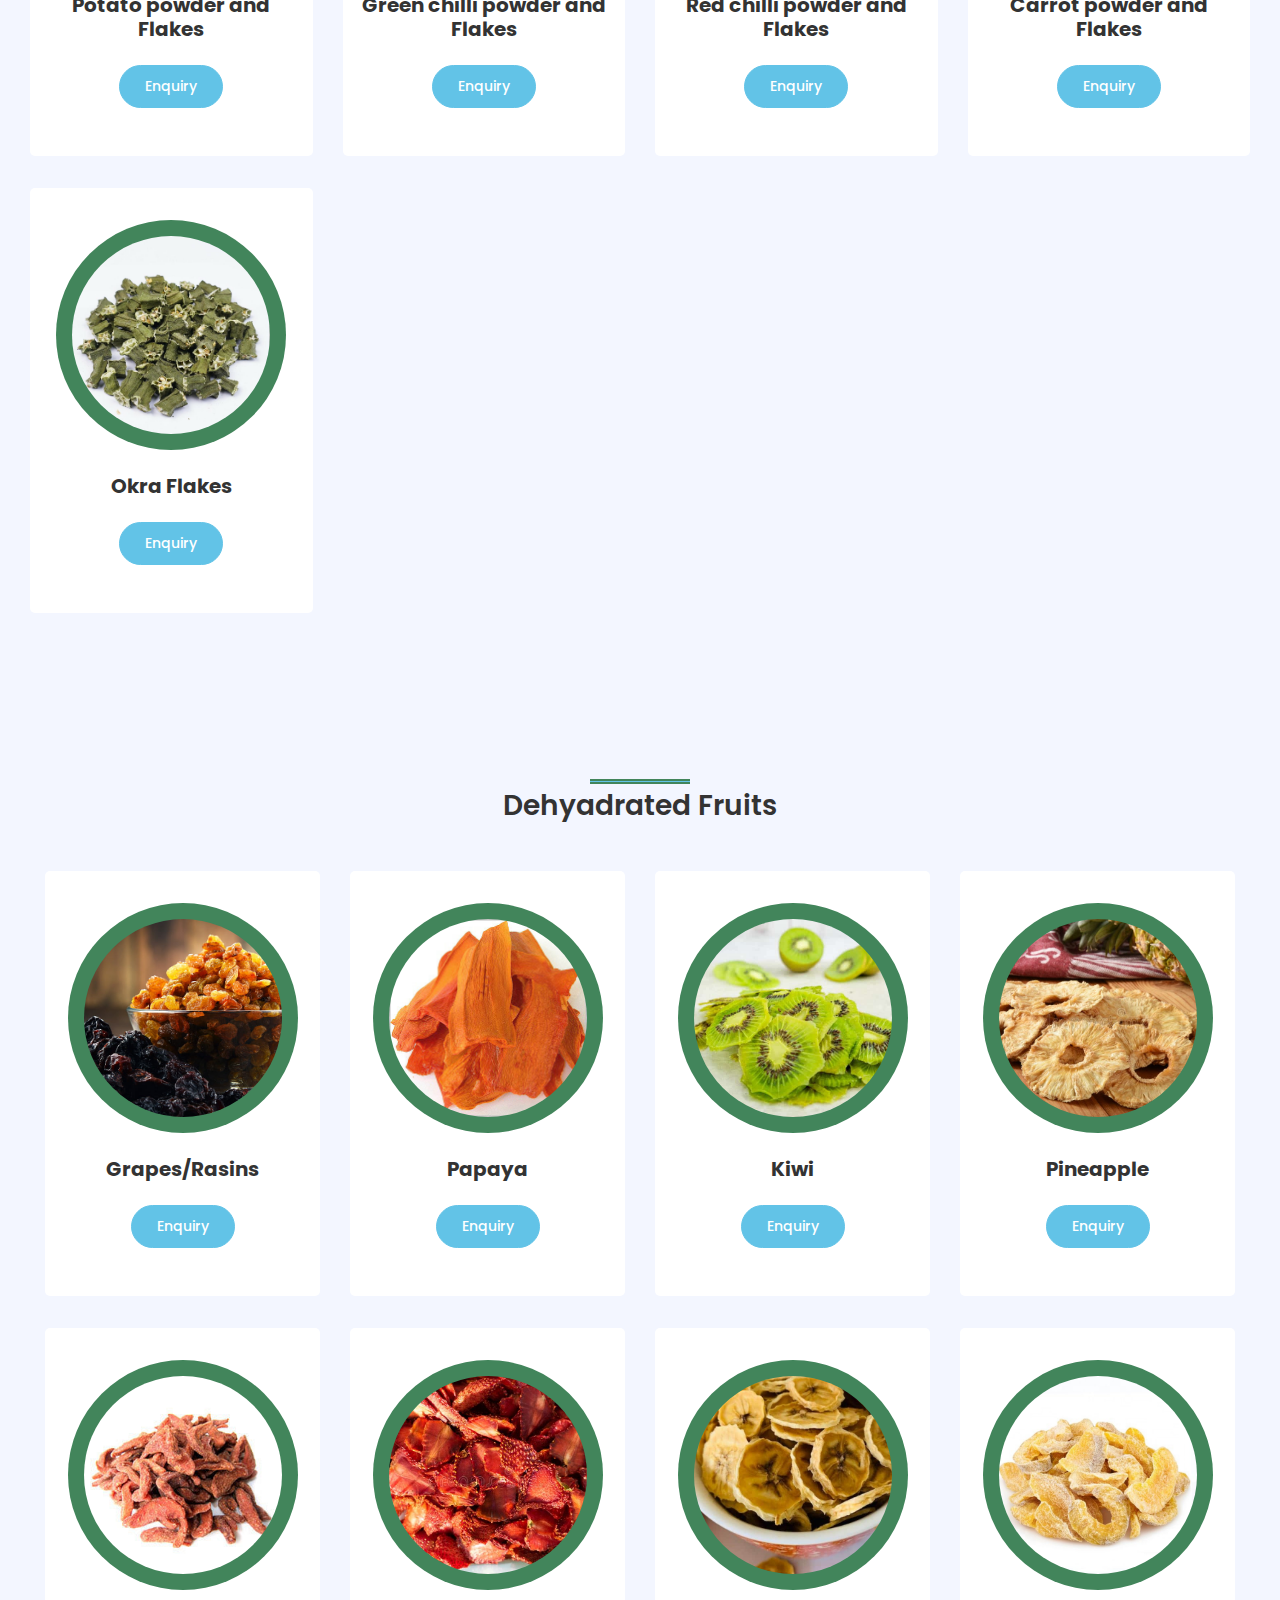
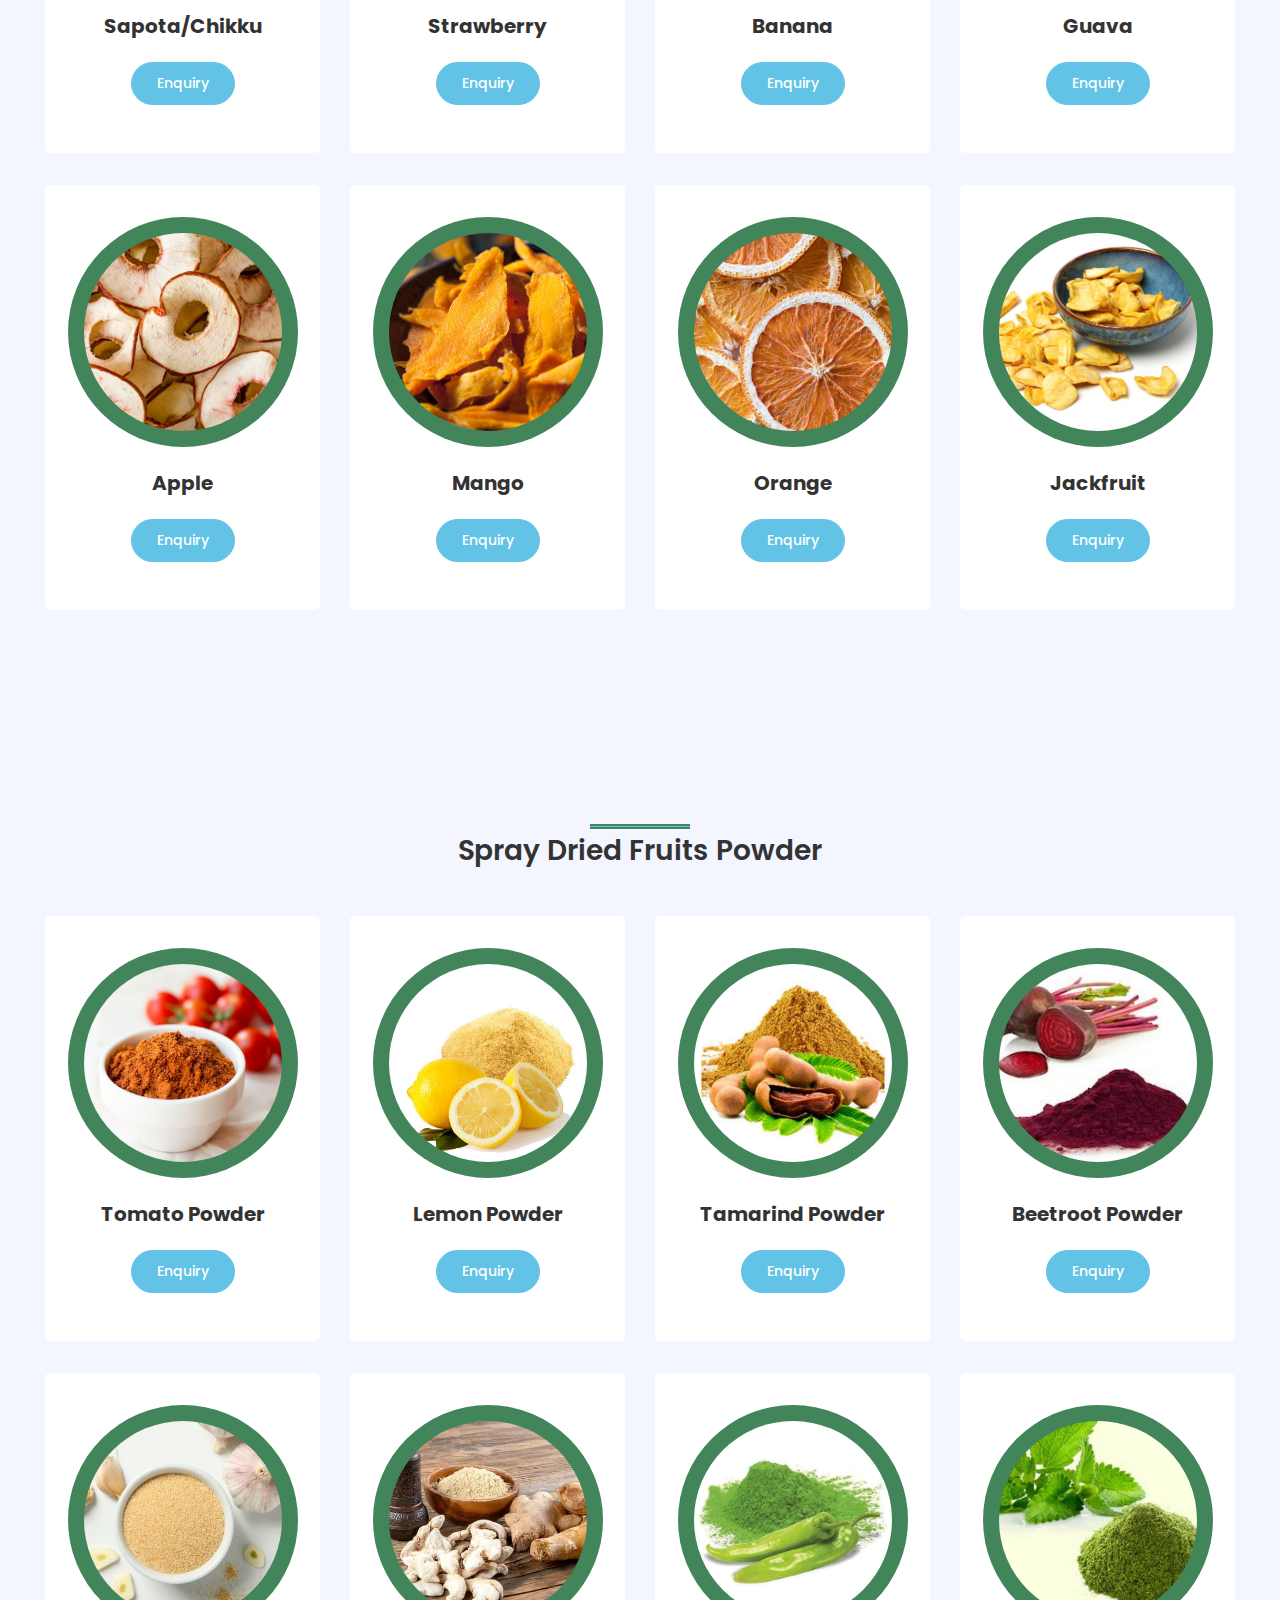
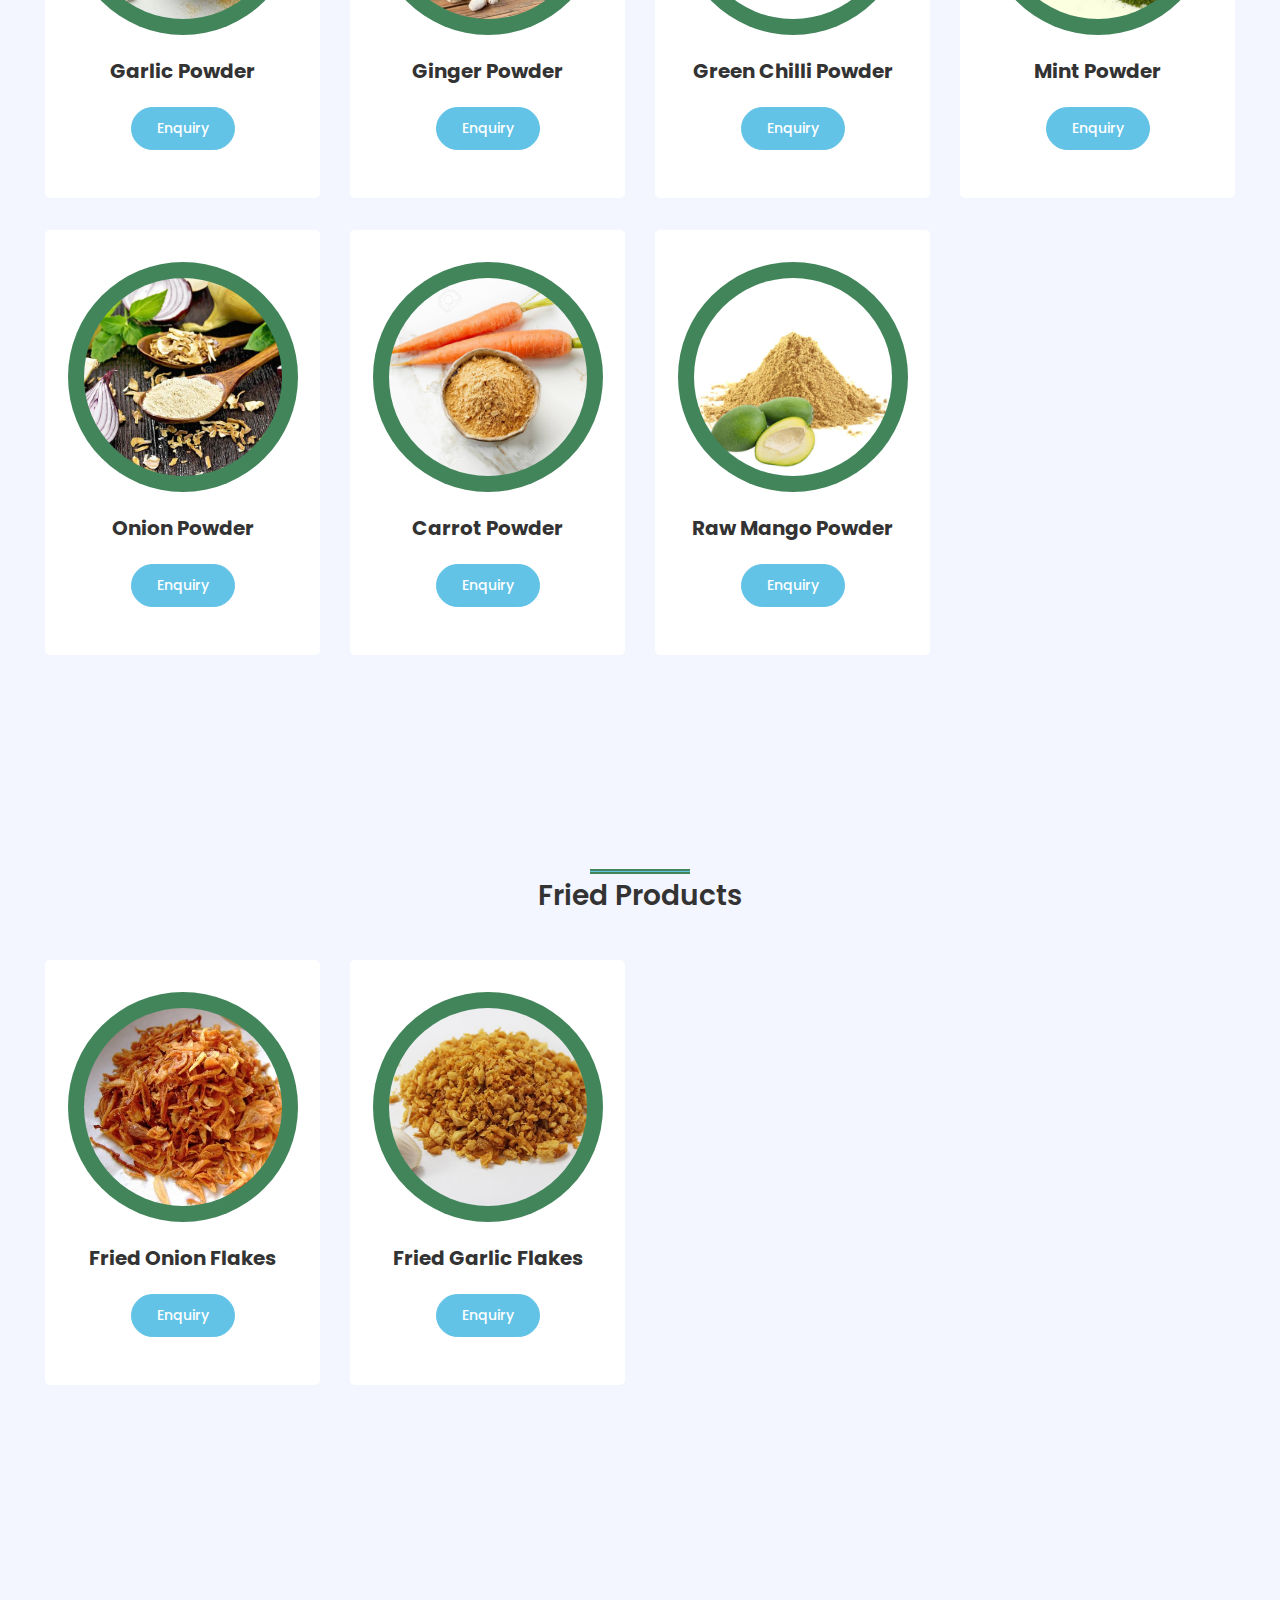
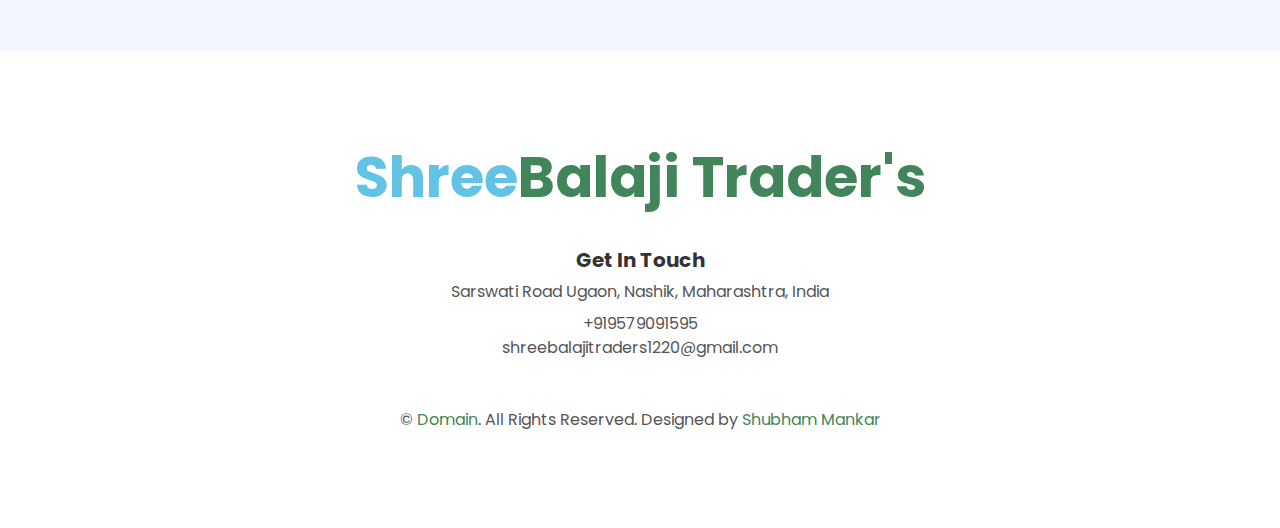
<file: product.html>
<!DOCTYPE html>
<html lang="en">

<head>
    <meta charset="utf-8">
    <title>Shree Balaji Trader's</title>
    <meta content="width=device-width, initial-scale=1.0" name="viewport">
    <meta content="Free HTML Templates" name="keywords">
    <meta content="Free HTML Templates" name="description">

    <!-- Favicon -->
    <link href="img/favicon.ico" rel="icon">

    <!-- Google Web Fonts -->
    <link rel="preconnect" href="https://fonts.gstatic.com">
    <link href="https://fonts.googleapis.com/css2?family=Poppins:wght@400;500;600;700&display=swap" rel="stylesheet">

    <!-- Font Awesome -->
    <link href="https://cdnjs.cloudflare.com/ajax/libs/font-awesome/5.10.0/css/all.min.css" rel="stylesheet">

    <!-- Libraries Stylesheet -->
    <link href="lib/owlcarousel/assets/owl.carousel.min.css" rel="stylesheet">
    <link href="lib/lightbox/css/lightbox.min.css" rel="stylesheet">

    <!-- Customized Bootstrap Stylesheet -->
    <link href="css/style.css" rel="stylesheet">
</head>

<body>
    <!-- Topbar Start -->
     <div class="container-fluid bg-primary py-3 d-none d-md-block">
        <div class="container">
            <div class="row">
                <div class="col-md-6 text-center text-lg-left mb-2 mb-lg-0">
                    <!-- <div class="d-inline-flex align-items-center">
                        <a class="text-white pr-3" href="">FAQs</a>
                        <span class="text-white">|</span>
                        <a class="text-white px-3" href="">Help</a>
                        <span class="text-white">|</span>
                        <a class="text-white pl-3" href="">Support</a>
                    </div> -->
                </div>
                <div class="col-md-6 text-center text-lg-right">
                   <!--  <div class="d-inline-flex align-items-center">
                        <a class="text-white px-3" href="">
                            <i class="fab fa-facebook-f"></i>
                        </a>
                        <a class="text-white px-3" href="">
                            <i class="fab fa-twitter"></i>
                        </a>
                        <a class="text-white px-3" href="">
                            <i class="fab fa-linkedin-in"></i>
                        </a>
                        <a class="text-white px-3" href="">
                            <i class="fab fa-instagram"></i>
                        </a>
                        <a class="text-white pl-3" href="">
                            <i class="fab fa-youtube"></i>
                        </a>
                    </div> -->
                </div>
            </div>
        </div>
    </div>
    <!-- Topbar End -->


    <!-- Navbar Start -->
    <div class="container-fluid position-relative nav-bar p-0">
        <div class="container-lg position-relative p-0 px-lg-3" style="z-index: 9;">
            <nav class="navbar navbar-expand-lg bg-white navbar-light shadow p-lg-0">
                <a href="index.html" class="navbar-brand d-block d-lg-none">
                    <h1 class="m-0 display-4 text-primary"><span class="text-secondary">Shree</span>Balaji Trader's</h1>
                </a>
                <button type="button" class="navbar-toggler" data-toggle="collapse" data-target="#navbarCollapse">
                    <span class="navbar-toggler-icon"></span>
                </button>
                <div class="collapse navbar-collapse justify-content-between" id="navbarCollapse">
                    <div class="navbar-nav ml-auto py-0">
                        <a href="index.html" class="nav-item nav-link">Home</a>
                        <a href="about.html" class="nav-item nav-link">About</a>
                        <a href="product.html" class="nav-item nav-link active">Product</a>
                    </div>
                    <a href="index.html" class="navbar-brand mx-5 d-none d-lg-block">
                        <h1 class="m-0 display-4 text-primary"><span class="text-secondary">Shree</span>Balaji Trader's</h1>
                    </a>
                    <div class="navbar-nav mr-auto py-0">
                        <a href="service.html" class="nav-item nav-link">Service</a>
                        <!-- <a href="gallery.html" class="nav-item nav-link">Gallery</a> -->
                        <a href="contact.html" class="nav-item nav-link">Contact</a>
                    </div>
                </div>
            </nav>
        </div>
    </div>
    <!-- Navbar End -->


    <!-- Header Start -->
    <div class="jumbotron jumbotron-fluid page-header" style="margin-bottom: 90px;">
        <div class="container text-center py-5">
            <h1 class="text-white display-3 mt-lg-5">Product</h1>
            <div class="d-inline-flex align-items-center text-white">
                <p class="m-0"><a class="text-white" href="">Home</a></p>
                <i class="fa fa-circle px-3"></i>
                <p class="m-0">Product</p>
            </div>
        </div>
    </div>
    <!-- Header End -->
         <div class="row justify-content-center">
                <div class="col-lg-6">
                    <h1 class="section-title position-relative text-center mb-5">All Products</h1>
                </div>
            </div>
    <!-- Products Start -->
    <div class="container-fluid py-5">
        <div class="container py-5">
            <div class="row justify-content-center">
                <div class="col-lg-6">
                    <h3 class="section-title position-relative text-center mb-5">Dehyadrated Vegetables</h3>
                </div>
            </div>
            <div class="row">
                <div class="col-lg-3 col-md-6 mb-4 pb-2">
                            <div class="product-item d-flex flex-column align-items-center text-center bg-light rounded py-5 px-3">
                             
                            <div class="position-relative bg-primary rounded-circle mt-n3 mb-4 p-3" style="width: 230px; height: 230px;">
                                <img class="rounded-circle w-100 h-100" src="img/garlic flakes.jpeg" style="object-fit: cover;">
                            </div>
                            <h5 class="font-weight-bold mb-4">Garlic powder and Flakes  </h5>
                            <a href="contact.html" class="btn btn-sm btn-secondary">Enquiry</a>
                        </div>
                </div>

                <div class="col-lg-3 col-md-6 mb-4 pb-2">
                            <div class="product-item d-flex flex-column align-items-center text-center bg-light rounded py-5 px-3">
                             
                            <div class="position-relative bg-primary rounded-circle mt-n3 mb-4 p-3" style="width: 230px; height: 230px;">
                                <img class="rounded-circle w-100 h-100" src="img/onion flakes.jpeg" style="object-fit: cover;">
                            </div>
                            <h5 class="font-weight-bold mb-4">Onion powder and Flakes  </h5>
                            <a href="contact.html" class="btn btn-sm btn-secondary">Enquiry</a>
                        </div>
                </div>
                
                <div class="col-lg-3 col-md-6 mb-4 pb-2"><div class="product-item d-flex flex-column align-items-center text-center bg-light rounded py-5 px-3">
                             
                            <div class="position-relative bg-primary rounded-circle mt-n3 mb-4 p-3" style="width: 230px; height: 230px;">
                                <img class="rounded-circle w-100 h-100" src="img/tomato flakes.jpg" style="object-fit: cover;">
                            </div>
                            <h5 class="font-weight-bold mb-4">Tomato powder and Flakes  </h5>
                            <a href="contact.html" class="btn btn-sm btn-secondary">Enquiry</a>
                        </div>
                </div>
                <div class="col-lg-3 col-md-6 mb-4 pb-2">  <div class="product-item d-flex flex-column align-items-center text-center bg-light rounded py-5 px-3">
                             
                            <div class="position-relative bg-primary rounded-circle mt-n3 mb-4 p-3" style="width: 230px; height: 230px;">
                                <img class="rounded-circle w-100 h-100" src="img/beetroot flakes.jpg" style="object-fit: cover;">
                            </div>
                            <h5 class="font-weight-bold mb-4">Beetroot powder and Flakes  </h5>
                            <a href="contact.html" class="btn btn-sm btn-secondary">Enquiry</a>
                        </div>    </div>
                          <div class="col-lg-3 col-md-6 mb-4 pb-2"><div class="product-item d-flex flex-column align-items-center text-center bg-light rounded py-5 px-3">
                             
                            <div class="position-relative bg-primary rounded-circle mt-n3 mb-4 p-3" style="width: 230px; height: 230px;">
                                <img class="rounded-circle w-100 h-100" src="img/potato flakes.jpg" style="object-fit: cover;">
                            </div>
                            <h5 class="font-weight-bold mb-4">Potato powder and Flakes  </h5>
                            <a href="contact.html" class="btn btn-sm btn-secondary">Enquiry</a>
                        </div>
                </div>
                <div class="col-lg-3 col-md-6 mb-4 pb-2"><div class="product-item d-flex flex-column align-items-center text-center bg-light rounded py-5 px-3">
                             
                            <div class="position-relative bg-primary rounded-circle mt-n3 mb-4 p-3" style="width: 230px; height: 230px;">
                                <img class="rounded-circle w-100 h-100" src="img/green chilli flakes.jpg" style="object-fit: cover;">
                            </div>
                            <h5 class="font-weight-bold mb-4">Green chilli powder and Flakes  </h5>
                            <a href="contact.html" class="btn btn-sm btn-secondary">Enquiry</a>
                        </div>
                </div>
                <div class="col-lg-3 col-md-6 mb-4 pb-2"><div class="product-item d-flex flex-column align-items-center text-center bg-light rounded py-5 px-3">
                             
                            <div class="position-relative bg-primary rounded-circle mt-n3 mb-4 p-3" style="width: 230px; height: 230px;">
                                <img class="rounded-circle w-100 h-100" src="img/red chilli flakes.jpg" style="object-fit: cover;">
                            </div>
                            <h5 class="font-weight-bold mb-4">Red chilli powder and Flakes  </h5>
                            <a href="contact.html" class="btn btn-sm btn-secondary">Enquiry</a>
                        </div>
                </div>
                <div class="col-lg-3 col-md-6 mb-4 pb-2">
                    <div class="product-item d-flex flex-column align-items-center text-center bg-light rounded py-5 px-3">
                             
                            <div class="position-relative bg-primary rounded-circle mt-n3 mb-4 p-3" style="width: 230px; height: 230px;">
                                <img class="rounded-circle w-100 h-100" src="img/carrot flakes.jpg" style="object-fit: cover;">
                            </div>
                            <h5 class="font-weight-bold mb-4">Carrot powder and Flakes  </h5>
                            <a href="contact.html" class="btn btn-sm btn-secondary">Enquiry</a>
                        </div>
                </div>
                <div class="col-lg-3 col-md-6 mb-4 pb-2">
                    <div class="product-item d-flex flex-column align-items-center text-center bg-light rounded py-5 px-3">
                             
                            <div class="position-relative bg-primary rounded-circle mt-n3 mb-4 p-3" style="width: 230px; height: 230px;">
                                <img class="rounded-circle w-100 h-100" src="img/okra.jpg" style="object-fit: cover;">
                            </div>
                            <h5 class="font-weight-bold mb-4">Okra Flakes  </h5>
                            <a href="contact.html" class="btn btn-sm btn-secondary">Enquiry</a>
                        </div>
                <!-- <div class="col-12 text-center">
                    <a href="contact.html" class="btn btn-primary py-3 px-5">Load More</a>
                </div> -->
            </div>
        </div>
    </div>
    <!-- Products End -->


     <!-- Products Start -->
    <div class="container-fluid py-5">
        <div class="container py-5">
            <div class="row justify-content-center">
                <div class="col-lg-6">
                    <h3 class="section-title position-relative text-center mb-5">Dehyadrated Fruits</h3>
                </div>
            </div>
            <div class="row">
                <div class="col-lg-3 col-md-6 mb-4 pb-2">                        <div class="product-item d-flex flex-column align-items-center text-center bg-light rounded py-5 px-3">
                             
                            <div class="position-relative bg-primary rounded-circle mt-n3 mb-4 p-3" style="width: 230px; height: 230px;">
                                <img class="rounded-circle w-100 h-100" src="img/rasins.jpg" style="object-fit: cover;">
                            </div>
                            <h5 class="font-weight-bold mb-4">Grapes/Rasins</h5>
                            <a href="contact.html" class="btn btn-sm btn-secondary">Enquiry</a>
                        </div>
                </div>
        
                <div class="col-lg-3 col-md-6 mb-4 pb-2">
                     <div class="product-item d-flex flex-column align-items-center text-center bg-light rounded py-5 px-3">
                             
                            <div class="position-relative bg-primary rounded-circle mt-n3 mb-4 p-3" style="width: 230px; height: 230px;">
                                <img class="rounded-circle w-100 h-100" src="img/papaya.jpg" style="object-fit: cover;">
                            </div>
                            <h5 class="font-weight-bold mb-4">Papaya</h5>
                            <a href="contact.html" class="btn btn-sm btn-secondary">Enquiry</a>
                        </div>
                </div>
                <div class="col-lg-3 col-md-6 mb-4 pb-2"> <div class="product-item d-flex flex-column align-items-center text-center bg-light rounded py-5 px-3">
                             
                            <div class="position-relative bg-primary rounded-circle mt-n3 mb-4 p-3" style="width: 230px; height: 230px;">
                                <img class="rounded-circle w-100 h-100" src="img/kiwi.jpg" style="object-fit: cover;">
                            </div>
                            <h5 class="font-weight-bold mb-4">Kiwi</h5>
                            <a href="contact.html" class="btn btn-sm btn-secondary">Enquiry</a>
                        </div>
                </div>
                <div class="col-lg-3 col-md-6 mb-4 pb-2"><div class="product-item d-flex flex-column align-items-center text-center bg-light rounded py-5 px-3">
                             
                            <div class="position-relative bg-primary rounded-circle mt-n3 mb-4 p-3" style="width: 230px; height: 230px;">
                                <img class="rounded-circle w-100 h-100" src="img/pineapple.jpeg" style="object-fit: cover;">
                            </div>
                            <h5 class="font-weight-bold mb-4">Pineapple</h5>
                            <a href="contact.html" class="btn btn-sm btn-secondary">Enquiry</a>
                        </div>
                        

                </div>
                <div class="col-lg-3 col-md-6 mb-4 pb-2">
                      <div class="product-item d-flex flex-column align-items-center text-center bg-light rounded py-5 px-3">
                             
                            <div class="position-relative bg-primary rounded-circle mt-n3 mb-4 p-3" style="width: 230px; height: 230px;">
                                <img class="rounded-circle w-100 h-100" src="img/sapota.jpg" style="object-fit: cover;">
                            </div>
                            <h5 class="font-weight-bold mb-4">Sapota/Chikku</h5>
                            <a href="contact.html" class="btn btn-sm btn-secondary">Enquiry</a>
                        </div>
                        

                </div>
                <div class="col-lg-3 col-md-6 mb-4 pb-2">
                     <div class="product-item d-flex flex-column align-items-center text-center bg-light rounded py-5 px-3">
                             
                            <div class="position-relative bg-primary rounded-circle mt-n3 mb-4 p-3" style="width: 230px; height: 230px;">
                                <img class="rounded-circle w-100 h-100" src="img/stawberry.jpeg" style="object-fit: cover;">
                            </div>
                            <h5 class="font-weight-bold mb-4">Strawberry</h5>
                            <a href="contact.html" class="btn btn-sm btn-secondary">Enquiry</a>
                        </div>

                </div>
                <div class="col-lg-3 col-md-6 mb-4 pb-2">
                    <div class="product-item d-flex flex-column align-items-center text-center bg-light rounded py-5 px-3">
                             
                            <div class="position-relative bg-primary rounded-circle mt-n3 mb-4 p-3" style="width: 230px; height: 230px;">
                                <img class="rounded-circle w-100 h-100" src="img/banana.jpg" style="object-fit: cover;">
                            </div>
                            <h5 class="font-weight-bold mb-4">Banana</h5>
                            <a href="contact.html" class="btn btn-sm btn-secondary">Enquiry</a>
                        </div>
                </div>
                <div class="col-lg-3 col-md-6 mb-4 pb-2">
                     <div class="product-item d-flex flex-column align-items-center text-center bg-light rounded py-5 px-3">
                             
                            <div class="position-relative bg-primary rounded-circle mt-n3 mb-4 p-3" style="width: 230px; height: 230px;">
                                <img class="rounded-circle w-100 h-100" src="img/guava.jpeg" style="object-fit: cover;">
                            </div>
                            <h5 class="font-weight-bold mb-4">Guava</h5>
                            <a href="contact.html" class="btn btn-sm btn-secondary">Enquiry</a>
                        </div>
                </div>
                <div class="col-lg-3 col-md-6 mb-4 pb-2">
                    <div class="product-item d-flex flex-column align-items-center text-center bg-light rounded py-5 px-3">
                             
                            <div class="position-relative bg-primary rounded-circle mt-n3 mb-4 p-3" style="width: 230px; height: 230px;">
                                <img class="rounded-circle w-100 h-100" src="img/apple.jpg" style="object-fit: cover;">
                            </div>
                            <h5 class="font-weight-bold mb-4">Apple</h5>
                            <a href="contact.html" class="btn btn-sm btn-secondary">Enquiry</a>
                        </div>
                </div>
                <div class="col-lg-3 col-md-6 mb-4 pb-2">
                     <div class="product-item d-flex flex-column align-items-center text-center bg-light rounded py-5 px-3">
                             
                            <div class="position-relative bg-primary rounded-circle mt-n3 mb-4 p-3" style="width: 230px; height: 230px;">
                                <img class="rounded-circle w-100 h-100" src="img/mango.jpg" style="object-fit: cover;">
                            </div>
                            <h5 class="font-weight-bold mb-4">Mango</h5>
                            <a href="contact.html" class="btn btn-sm btn-secondary">Enquiry</a>
                        </div>
                       
                </div>
                 <div class="col-lg-3 col-md-6 mb-4 pb-2">
                     <div class="product-item d-flex flex-column align-items-center text-center bg-light rounded py-5 px-3">
                             
                            <div class="position-relative bg-primary rounded-circle mt-n3 mb-4 p-3" style="width: 230px; height: 230px;">
                                <img class="rounded-circle w-100 h-100" src="img/orange.jpg" style="object-fit: cover;">
                            </div>
                            <h5 class="font-weight-bold mb-4">Orange</h5>
                            <a href="contact.html" class="btn btn-sm btn-secondary">Enquiry</a>
                        </div>
                </div>
                 <div class="col-lg-3 col-md-6 mb-4 pb-2">
                     <div class="product-item d-flex flex-column align-items-center text-center bg-light rounded py-5 px-3">
                             
                            <div class="position-relative bg-primary rounded-circle mt-n3 mb-4 p-3" style="width: 230px; height: 230px;">
                                <img class="rounded-circle w-100 h-100" src="img/jackfruit.jpeg" style="object-fit: cover;">
                            </div>
                            <h5 class="font-weight-bold mb-4">Jackfruit</h5>
                            <a href="contact.html" class="btn btn-sm btn-secondary">Enquiry</a>
                        </div>
                </div>
                <!-- <div class="col-12 text-center">
                    <a href="contact.html" class="btn btn-primary py-3 px-5">Load More</a>
                </div> -->
            </div>
        </div>
    </div>
    <!-- Products End -->




 <!-- Products Start -->
    <div class="container-fluid py-5">
        <div class="container py-5">
            <div class="row justify-content-center">
                <div class="col-lg-6">
                    <h3 class="section-title position-relative text-center mb-5">Spray Dried Fruits Powder</h3>
                </div>
            </div>
            <div class="row">
                <div class="col-lg-3 col-md-6 mb-4 pb-2"><div class="product-item d-flex flex-column align-items-center text-center bg-light rounded py-5 px-3">
                             
                            <div class="position-relative bg-primary rounded-circle mt-n3 mb-4 p-3" style="width: 230px; height: 230px;">
                                <img class="rounded-circle w-100 h-100" src="img/tomato.jpg" style="object-fit: cover;">
                            </div>
                            <h5 class="font-weight-bold mb-4">Tomato Powder</h5>
                            <a href="contact.html" class="btn btn-sm btn-secondary">Enquiry</a>
                        </div>
                        
                </div>
                <div class="col-lg-3 col-md-6 mb-4 pb-2"><div class="product-item d-flex flex-column align-items-center text-center bg-light rounded py-5 px-3">
                             
                            <div class="position-relative bg-primary rounded-circle mt-n3 mb-4 p-3" style="width: 230px; height: 230px;">
                                <img class="rounded-circle w-100 h-100" src="img/lemon.jpg" style="object-fit: cover;">
                            </div>
                            <h5 class="font-weight-bold mb-4">Lemon Powder</h5>
                            <a href="contact.html" class="btn btn-sm btn-secondary">Enquiry</a>
                        </div>
                        
                </div>
                <div class="col-lg-3 col-md-6 mb-4 pb-2"> <div class="product-item d-flex flex-column align-items-center text-center bg-light rounded py-5 px-3">
                             
                            <div class="position-relative bg-primary rounded-circle mt-n3 mb-4 p-3" style="width: 230px; height: 230px;">
                                <img class="rounded-circle w-100 h-100" src="img/tamarind.jpg" style="object-fit: cover;">
                            </div>
                            <h5 class="font-weight-bold mb-4">Tamarind Powder</h5>
                            <a href="contact.html" class="btn btn-sm btn-secondary">Enquiry</a>
                        </div>
                          
                </div>
                <div class="col-lg-3 col-md-6 mb-4 pb-2">
                    <div class="product-item d-flex flex-column align-items-center text-center bg-light rounded py-5 px-3">
                             
                            <div class="position-relative bg-primary rounded-circle mt-n3 mb-4 p-3" style="width: 230px; height: 230px;">
                                <img class="rounded-circle w-100 h-100" src="img/beetroot.jpeg" style="object-fit: cover;">
                            </div>
                            <h5 class="font-weight-bold mb-4">Beetroot Powder</h5>
                            <a href="contact.html" class="btn btn-sm btn-secondary">Enquiry</a>
                        </div>
                        
                </div>
                <div class="col-lg-3 col-md-6 mb-4 pb-2">
                    <div class="product-item d-flex flex-column align-items-center text-center bg-light rounded py-5 px-3">
                             
                            <div class="position-relative bg-primary rounded-circle mt-n3 mb-4 p-3" style="width: 230px; height: 230px;">
                                <img class="rounded-circle w-100 h-100" src="img/garlic.jpeg" style="object-fit: cover;">
                            </div>
                            <h5 class="font-weight-bold mb-4">Garlic Powder</h5>
                            <a href="contact.html" class="btn btn-sm btn-secondary">Enquiry</a>
                        </div>

                </div>
                <div class="col-lg-3 col-md-6 mb-4 pb-2">
                    <div class="product-item d-flex flex-column align-items-center text-center bg-light rounded py-5 px-3">
                             
                            <div class="position-relative bg-primary rounded-circle mt-n3 mb-4 p-3" style="width: 230px; height: 230px;">
                                <img class="rounded-circle w-100 h-100" src="img/ginger.jpeg" style="object-fit: cover;">
                            </div>
                            <h5 class="font-weight-bold mb-4">Ginger Powder</h5>
                            <a href="contact.html" class="btn btn-sm btn-secondary">Enquiry</a>
                        </div>
                </div>
                <div class="col-lg-3 col-md-6 mb-4 pb-2">
                     <div class="product-item d-flex flex-column align-items-center text-center bg-light rounded py-5 px-3">
                             
                            <div class="position-relative bg-primary rounded-circle mt-n3 mb-4 p-3" style="width: 230px; height: 230px;">
                                <img class="rounded-circle w-100 h-100" src="img/green chilli.jpeg" style="object-fit: cover;">
                            </div>
                            <h5 class="font-weight-bold mb-4">Green Chilli Powder</h5>
                            <a href="contact.html" class="btn btn-sm btn-secondary">Enquiry</a>
                        </div>
                </div>
    
                <div class="col-lg-3 col-md-6 mb-4 pb-2">
                     <div class="product-item d-flex flex-column align-items-center text-center bg-light rounded py-5 px-3">
                             
                            <div class="position-relative bg-primary rounded-circle mt-n3 mb-4 p-3" style="width: 230px; height: 230px;">
                                <img class="rounded-circle w-100 h-100" src="img/mint.jpg" style="object-fit: cover;">
                            </div>
                            <h5 class="font-weight-bold mb-4">Mint Powder</h5>
                            <a href="contact.html" class="btn btn-sm btn-secondary">Enquiry</a>
                        </div>
                </div>


                    <div class="col-lg-3 col-md-6 mb-4 pb-2">
                        <div class="product-item d-flex flex-column align-items-center text-center bg-light rounded py-5 px-3">
                             
                            <div class="position-relative bg-primary rounded-circle mt-n3 mb-4 p-3" style="width: 230px; height: 230px;">
                                <img class="rounded-circle w-100 h-100" src="img/onion.jpeg" style="object-fit: cover;">
                            </div>
                            <h5 class="font-weight-bold mb-4">Onion Powder</h5>
                            <a href="contact.html" class="btn btn-sm btn-secondary">Enquiry</a>
                        </div>  
                </div>

                    

                    <div class="col-lg-3 col-md-6 mb-4 pb-2">
                        <div class="product-item d-flex flex-column align-items-center text-center bg-light rounded py-5 px-3">
                             
                            <div class="position-relative bg-primary rounded-circle mt-n3 mb-4 p-3" style="width: 230px; height: 230px;">
                                <img class="rounded-circle w-100 h-100" src="img/carrot.jpg" style="object-fit: cover;">
                            </div>
                            <h5 class="font-weight-bold mb-4">Carrot Powder</h5>
                            <a href="contact.html" class="btn btn-sm btn-secondary">Enquiry</a>
                        </div>
                    </div>


                      <div class="col-lg-3 col-md-6 mb-4 pb-2">
                        <div class="product-item d-flex flex-column align-items-center text-center bg-light rounded py-5 px-3">
                             
                            <div class="position-relative bg-primary rounded-circle mt-n3 mb-4 p-3" style="width: 230px; height: 230px;">
                                <img class="rounded-circle w-100 h-100" src="img/raw mango.jpeg" style="object-fit: cover;">
                            </div>
                            <h5 class="font-weight-bold mb-4">Raw Mango Powder</h5>
                            <a href="contact.html" class="btn btn-sm btn-secondary">Enquiry</a>
                        </div>
                    </div>
            

                
                <!-- <div class="col-12 text-center">
                    <a href="contact.html" class="btn btn-primary py-3 px-5">Load More</a>
                </div> -->
            </div>
        </div>
    </div>
    <!-- Products End -->


 <!-- Products Start -->
    <div class="container-fluid py-5">
        <div class="container py-5">
            <div class="row justify-content-center">
                <div class="col-lg-6">
                    <h3 class="section-title position-relative text-center mb-5">Fried Products</h3>
                </div>
            </div>
            <div class="row">
                <div class="col-lg-3 col-md-6 mb-4 pb-2">
                    <div class="product-item d-flex flex-column align-items-center text-center bg-light rounded py-5 px-3">
                            <div class="position-relative bg-primary rounded-circle mt-n3 mb-4 p-3" style="width: 230px; height: 230px;">
                                <img class="rounded-circle w-100 h-100" src="img/fried onion.jpeg" style="object-fit: cover;">
                            </div>
                            <h5 class="font-weight-bold mb-4">Fried Onion Flakes  </h5>
                            <a href="contact.html" class="btn btn-sm btn-secondary">Enquiry</a>
                        </div>
                </div>
                <div class="col-lg-3 col-md-6 mb-4 pb-2">
                    <div class="product-item d-flex flex-column align-items-center text-center bg-light rounded py-5 px-3">
                        <div class="position-relative bg-primary rounded-circle mt-n3 mb-4 p-3" style="width: 230px; height: 230px;">
                            <img class="rounded-circle w-100 h-100" src="img/fried garlic.jpg" style="object-fit: cover;">
                        </div>
                        <h5 class="font-weight-bold mb-4">Fried Garlic Flakes</h5>
                        <a href="contact.html" class="btn btn-sm btn-secondary">Enquiry</a>
                    </div>
                </div>
                </div>
                
         
            </div>
        </div>
    </div>
    <!-- Products End -->



    <!-- Footer Start -->
<div class="container-fluid footer bg-light py-5" style="margin-top: 90px;">
        <div class="container text-center py-5">
            <div class="row">
                <div class="col-12 mb-4">
                    <a href="index.html" class="navbar-brand m-0">
                        <h1 class="m-0 mt-n2 display-4 text-primary"><span class="text-secondary">Shree</span>Balaji Trader's
                    </h1>
                    </a>
                </div>
              <!--   <div class="col-12 mb-4">
                    <a class="btn btn-outline-secondary btn-social mr-2" href="#"><i class="fab fa-twitter"></i></a>
                    <a class="btn btn-outline-secondary btn-social mr-2" href="#"><i class="fab fa-facebook-f"></i></a>
                    <a class="btn btn-outline-secondary btn-social mr-2" href="#"><i class="fab fa-linkedin-in"></i></a>
                    <a class="btn btn-outline-secondary btn-social" href="#"><i class="fab fa-instagram"></i></a>
                </div> -->
                <div class="col-12 mt-2 mb-4">
                    <div class="row">
                        <div class="col-12 mb-4">
                    <h5 class="font-weight-bold mb-2">Get In Touch</h5>
                            <p class="mb-2">Sarswati Road Ugaon, Nashik, Maharashtra, India</p>
                            <p class="mb-0">+919579091595</p>
                            <p class="mb-0">shreebalajitraders1220@gmail.com</p>
                            
                </div>
                         
                        <!-- <div class="col-sm-6 text-center text-sm-left">
                            <h5 class="font-weight-bold mb-2">Opening Hours</h5>
                            <p class="mb-2">Mon – Sat, 8AM – 5PM</p>
                            <p class="mb-0">Sunday: Closed</p>
                        </div> -->
                    </div>
                </div>
                <div class="col-12">
                    <p class="m-0">&copy; <a href="#">Domain</a>. All Rights Reserved. Designed by <a href="">Shubham Mankar</a>
                    </p>
                </div>
            </div>
        </div>
    </div>    <!-- Footer End -->


    <!-- Back to Top -->
    <a href="#" class="btn btn-secondary px-2 back-to-top"><i class="fa fa-angle-double-up"></i></a>


    <!-- JavaScript Libraries -->
    <script src="https://code.jquery.com/jquery-3.4.1.min.js"></script>
    <script src="https://stackpath.bootstrapcdn.com/bootstrap/4.4.1/js/bootstrap.bundle.min.js"></script>
    <script src="lib/easing/easing.min.js"></script>
    <script src="lib/waypoints/waypoints.min.js"></script>
    <script src="lib/owlcarousel/owl.carousel.min.js"></script>
    <script src="lib/isotope/isotope.pkgd.min.js"></script>
    <script src="lib/lightbox/js/lightbox.min.js"></script>

    <!-- Contact Javascript File -->
    <script src="mail/jqBootstrapValidation.min.js"></script>
    <script src="mail/contact.js"></script>

    <!-- Template Javascript -->
    <script src="js/main.js"></script>


 </body>

</html>
</file>
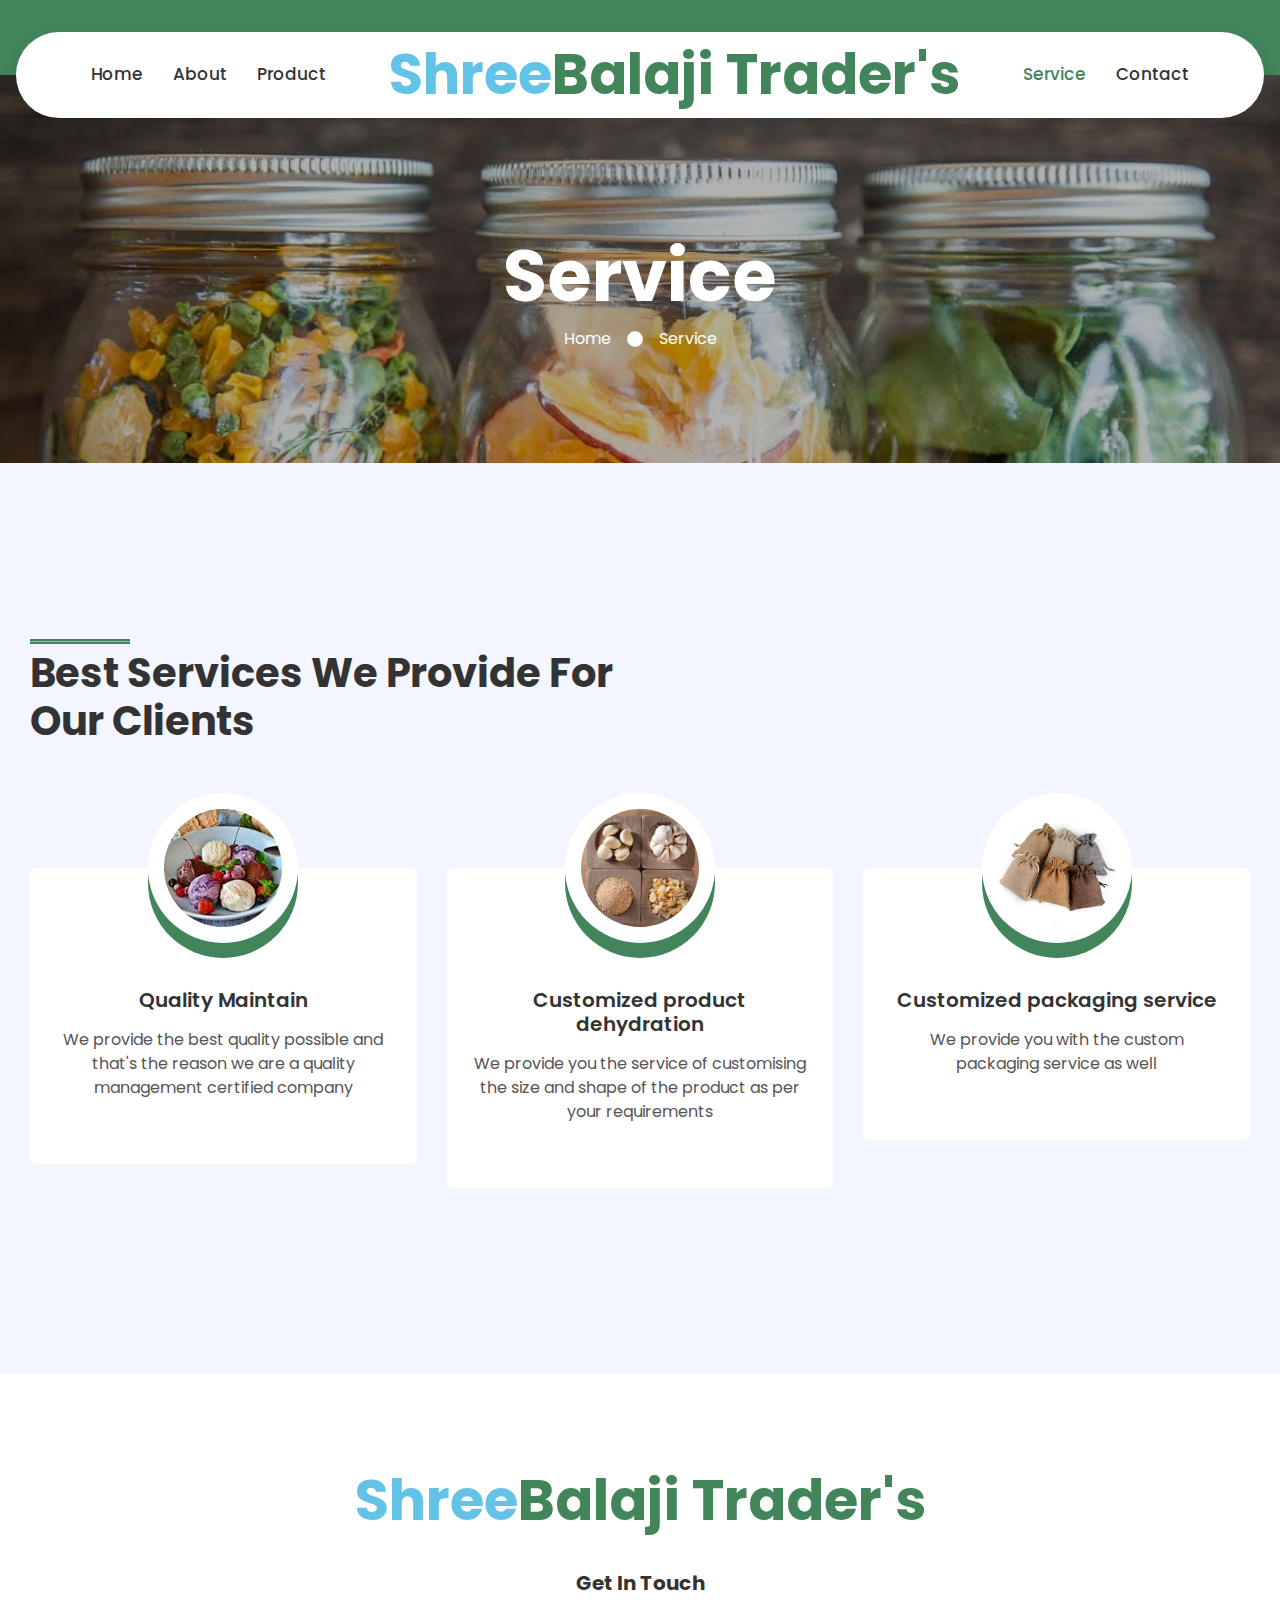
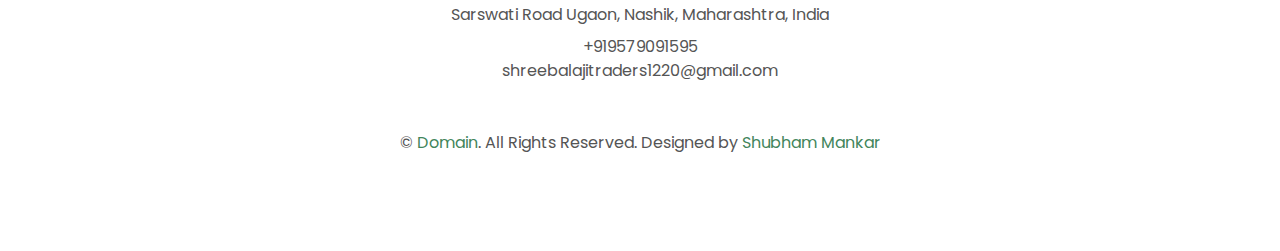
<file: service.html>
<!DOCTYPE html>
<html lang="en">

<head>
    <meta charset="utf-8">
    <title>Shree Balaji Trader's</title>
    <meta content="width=device-width, initial-scale=1.0" name="viewport">
    <meta content="Free HTML Templates" name="keywords">
    <meta content="Free HTML Templates" name="description">

    <!-- Favicon -->
    <link href="img/favicon.ico" rel="icon">

    <!-- Google Web Fonts -->
    <link rel="preconnect" href="https://fonts.gstatic.com">
    <link href="https://fonts.googleapis.com/css2?family=Poppins:wght@400;500;600;700&display=swap" rel="stylesheet">

    <!-- Font Awesome -->
    <link href="https://cdnjs.cloudflare.com/ajax/libs/font-awesome/5.10.0/css/all.min.css" rel="stylesheet">

    <!-- Libraries Stylesheet -->
    <link href="lib/owlcarousel/assets/owl.carousel.min.css" rel="stylesheet">
    <link href="lib/lightbox/css/lightbox.min.css" rel="stylesheet">

    <!-- Customized Bootstrap Stylesheet -->
    <link href="css/style.css" rel="stylesheet">
</head>

<body>
    <!-- Topbar Start -->
     <div class="container-fluid bg-primary py-3 d-none d-md-block">
        <div class="container">
            <div class="row">
                <div class="col-md-6 text-center text-lg-left mb-2 mb-lg-0">
                    <!-- <div class="d-inline-flex align-items-center">
                        <a class="text-white pr-3" href="">FAQs</a>
                        <span class="text-white">|</span>
                        <a class="text-white px-3" href="">Help</a>
                        <span class="text-white">|</span>
                        <a class="text-white pl-3" href="">Support</a>
                    </div> -->
                </div>
                <div class="col-md-6 text-center text-lg-right">
                   <!--  <div class="d-inline-flex align-items-center">
                        <a class="text-white px-3" href="">
                            <i class="fab fa-facebook-f"></i>
                        </a>
                        <a class="text-white px-3" href="">
                            <i class="fab fa-twitter"></i>
                        </a>
                        <a class="text-white px-3" href="">
                            <i class="fab fa-linkedin-in"></i>
                        </a>
                        <a class="text-white px-3" href="">
                            <i class="fab fa-instagram"></i>
                        </a>
                        <a class="text-white pl-3" href="">
                            <i class="fab fa-youtube"></i>
                        </a>
                    </div> -->
                </div>
            </div>
        </div>
    </div>
    <!-- Topbar End -->


    <!-- Navbar Start -->
    <div class="container-fluid position-relative nav-bar p-0">
        <div class="container-lg position-relative p-0 px-lg-3" style="z-index: 9;">
            <nav class="navbar navbar-expand-lg bg-white navbar-light shadow p-lg-0">
                <a href="index.html" class="navbar-brand d-block d-lg-none">
                    <h1 class="m-0 display-4 text-primary"><span class="text-secondary">Shree</span>Balaji Trader's</h1>
                </a>
                <button type="button" class="navbar-toggler" data-toggle="collapse" data-target="#navbarCollapse">
                    <span class="navbar-toggler-icon"></span>
                </button>
                <div class="collapse navbar-collapse justify-content-between" id="navbarCollapse">
                    <div class="navbar-nav ml-auto py-0">
                        <a href="index.html" class="nav-item nav-link">Home</a>
                        <a href="about.html" class="nav-item nav-link">About</a>
                        <a href="product.html" class="nav-item nav-link">Product</a>
                    </div>
                    <a href="index.html" class="navbar-brand mx-5 d-none d-lg-block">
                        <h1 class="m-0 display-4 text-primary"><span class="text-secondary">Shree</span>Balaji Trader's</h1>
                    </a>
                    <div class="navbar-nav mr-auto py-0">
                        <a href="service.html" class="nav-item nav-link active">Service</a>
                      <!--   <a href="gallery.html" class="nav-item nav-link">Gallery</a> -->
                        <a href="contact.html" class="nav-item nav-link">Contact</a>
                    </div>
                </div>
            </nav>
        </div>
    </div>
    <!-- Navbar End -->


    <!-- Header Start -->
    <div class="jumbotron jumbotron-fluid page-header" style="margin-bottom: 90px;">
        <div class="container text-center py-5">
            <h1 class="text-white display-3 mt-lg-5">Service</h1>
            <div class="d-inline-flex align-items-center text-white">
                <p class="m-0"><a class="text-white" href="">Home</a></p>
                <i class="fa fa-circle px-3"></i>
                <p class="m-0">Service</p>
            </div>
        </div>
    </div>
    <!-- Header End -->


    <!-- Services Start -->
    <div class="container-fluid py-5">
        <div class="container py-5">
            <div class="row">
                <div class="col-lg-6">
                    <h1 class="section-title position-relative mb-5">Best Services We Provide For Our Clients</h1>
                </div>
                <div class="col-lg-6 mb-5 mb-lg-0 pb-5 pb-lg-0"></div>
            </div>
            <div class="row">
                <div class="col-12">
                    <div class="owl-carousel service-carousel">
                        <div class="service-item">
                            <div class="service-img mx-auto">
                                <img class="rounded-circle w-100 h-100 bg-light p-3" src="img/service-1.jpg" style="object-fit: cover;">
                            </div>
                            <div class="position-relative text-center bg-light rounded p-4 pb-5" style="margin-top: -75px;">
                                <h5 class="font-weight-semi-bold mt-5 mb-3 pt-5">Quality Maintain</h5>
                                <p>We provide the best quality possible and that's the reason we are a quality management certified company</p>
                           
                            </div>
                        </div>
                        <div class="service-item">
                            <div class="service-img mx-auto">
                                <img class="rounded-circle w-100 h-100 bg-light p-3" src="img/service-2.jpg" style="object-fit: cover;">
                            </div>
                            <div class="position-relative text-center bg-light rounded p-4 pb-5" style="margin-top: -75px;">
                                 <h5 class="font-weight-semi-bold mt-5 mb-3 pt-5">Customized product dehydration</h5>
                                <p>We provide you the service of customising the size and shape of the product as per your requirements</p>
                            
                            </div>
                        </div>
                    
                        <div class="service-item">
                            <div class="service-img mx-auto">
                                <img class="rounded-circle w-100 h-100 bg-light p-3" src="img/service-4.jpg" style="object-fit: cover;">
                            </div>
                            <div class="position-relative text-center bg-light rounded p-4 pb-5" style="margin-top: -75px;">
                                <h5 class="font-weight-semi-bold mt-5 mb-3 pt-5">Customized packaging service</h5>
                                <p>We provide you with the custom packaging service as well</p>
                            
                            </div>
                        </div>
                    </div>
                </div>
            </div>
        </div>
    </div>
    <!-- Services End -->


    <!-- Testimonial Start -->
    <!-- <div class="container-fluid py-5">
        <div class="container py-5">
            <div class="row justify-content-center">
                <div class="col-lg-6">
                    <h1 class="section-title position-relative text-center mb-5">Clients Say About Our Famous Ice Cream</h1>
                </div>
            </div>
            <div class="row justify-content-center">
                <div class="col-lg-8">
                    <div class="owl-carousel testimonial-carousel">
                        <div class="text-center">
                            <i class="fa fa-3x fa-quote-left text-primary mb-4"></i>
                            <h4 class="font-weight-light mb-4">Dolor eirmod diam stet kasd sed. Aliqu rebum est eos. Rebum elitr dolore et eos labore, stet justo sed est sed. Diam sed sed dolor stet amet eirmod eos labore diam</h4>
                            <img class="img-fluid mx-auto mb-3" src="img/testimonial-1.jpg" alt="">
                            <h5 class="font-weight-bold m-0">Client Name</h5>
                            <span>Profession</span>
                        </div>
                        <div class="text-center">
                            <i class="fa fa-3x fa-quote-left text-primary mb-4"></i>
                            <h4 class="font-weight-light mb-4">Dolor eirmod diam stet kasd sed. Aliqu rebum est eos. Rebum elitr dolore et eos labore, stet justo sed est sed. Diam sed sed dolor stet amet eirmod eos labore diam</h4>
                            <img class="img-fluid mx-auto mb-3" src="img/testimonial-2.jpg" alt="">
                            <h5 class="font-weight-bold m-0">Client Name</h5>
                            <span>Profession</span>
                        </div>
                        <div class="text-center">
                            <i class="fa fa-3x fa-quote-left text-primary mb-4"></i>
                            <h4 class="font-weight-light mb-4">Dolor eirmod diam stet kasd sed. Aliqu rebum est eos. Rebum elitr dolore et eos labore, stet justo sed est sed. Diam sed sed dolor stet amet eirmod eos labore diam</h4>
                            <img class="img-fluid mx-auto mb-3" src="img/testimonial-3.jpg" alt="">
                            <h5 class="font-weight-bold m-0">Client Name</h5>
                            <span>Profession</span>
                        </div>
                    </div>
                </div>
            </div>
        </div>
    </div> -->
    <!-- Testimonial End -->


    <!-- Footer Start -->
<div class="container-fluid footer bg-light py-5" style="margin-top: 90px;">
        <div class="container text-center py-5">
            <div class="row">
                <div class="col-12 mb-4">
                    <a href="index.html" class="navbar-brand m-0">
                        <h1 class="m-0 mt-n2 display-4 text-primary"><span class="text-secondary">Shree</span>Balaji Trader's
                    </h1>
                    </a>
                </div>
              <!--   <div class="col-12 mb-4">
                    <a class="btn btn-outline-secondary btn-social mr-2" href="#"><i class="fab fa-twitter"></i></a>
                    <a class="btn btn-outline-secondary btn-social mr-2" href="#"><i class="fab fa-facebook-f"></i></a>
                    <a class="btn btn-outline-secondary btn-social mr-2" href="#"><i class="fab fa-linkedin-in"></i></a>
                    <a class="btn btn-outline-secondary btn-social" href="#"><i class="fab fa-instagram"></i></a>
                </div> -->
                <div class="col-12 mt-2 mb-4">
                    <div class="row">
                        <div class="col-12 mb-4">
                    <h5 class="font-weight-bold mb-2">Get In Touch</h5>
                            <p class="mb-2">Sarswati Road Ugaon, Nashik, Maharashtra, India</p>
                            <p class="mb-0">+919579091595</p>
                            <p class="mb-0">shreebalajitraders1220@gmail.com</p>
                </div>
                         
                        <!-- <div class="col-sm-6 text-center text-sm-left">
                            <h5 class="font-weight-bold mb-2">Opening Hours</h5>
                            <p class="mb-2">Mon – Sat, 8AM – 5PM</p>
                            <p class="mb-0">Sunday: Closed</p>
                        </div> -->
                    </div>
                </div>
                <div class="col-12">
                    <p class="m-0">&copy; <a href="#">Domain</a>. All Rights Reserved. Designed by <a href="">Shubham Mankar</a>
                    </p>
                </div>
            </div>
        </div>
    </div>
    <!-- Footer End -->


    <!-- Back to Top -->
    <a href="#" class="btn btn-secondary px-2 back-to-top"><i class="fa fa-angle-double-up"></i></a>


    <!-- JavaScript Libraries -->
    <script src="https://code.jquery.com/jquery-3.4.1.min.js"></script>
    <script src="https://stackpath.bootstrapcdn.com/bootstrap/4.4.1/js/bootstrap.bundle.min.js"></script>
    <script src="lib/easing/easing.min.js"></script>
    <script src="lib/waypoints/waypoints.min.js"></script>
    <script src="lib/owlcarousel/owl.carousel.min.js"></script>
    <script src="lib/isotope/isotope.pkgd.min.js"></script>
    <script src="lib/lightbox/js/lightbox.min.js"></script>

    <!-- Contact Javascript File -->
    <script src="mail/jqBootstrapValidation.min.js"></script>
    <script src="mail/contact.js"></script>

    <!-- Template Javascript -->
    <script src="js/main.js"></script>
</body>

</html>
</file>
<file: css/style.css>
/******* Bootstrap Theming ********/
/*!
 * Bootstrap v4.5.3 (https://getbootstrap.com/)
 * Copyright 2011-2020 The Bootstrap Authors
 * Copyright 2011-2020 Twitter, Inc.
 * Licensed under MIT (https://github.com/twbs/bootstrap/blob/main/LICENSE)
 */
:root {
  --ngreen: #42855B;
  --blue: #62C3E7;
  --indigo: #6610f2;
  --purple: #6f42c1;
  --pink: #e83e8c;
  --red: #dc3545;
  --orange: #fd7e14;
  --yellow: #ffc107;
  --green: #28a745;
  --teal: #20c997;
  --cyan: #17a2b8;
  --white: #fff;
  --gray: #6c757d;
  --gray-dark: #343a40;
  --primary: #62C3E7;
  --secondary: #62C3E7;
  --success: #28a745;
  --info: #17a2b8;
  --warning: #ffc107;
  --danger: #dc3545;
  --light: #FFFFFF;
  --dark: #333333;
  --breakpoint-xs: 0;
  --breakpoint-sm: 576px;
  --breakpoint-md: 768px;
  --breakpoint-lg: 992px;
  --breakpoint-xl: 1200px;
  --font-family-sans-serif: "Poppins", sans-serif;
  --font-family-monospace: SFMono-Regular, Menlo, Monaco, Consolas, "Liberation Mono", "Courier New", monospace;
}

*,
*::before,
*::after {
  box-sizing: border-box;
}

html {
  font-family: sans-serif;
  line-height: 1.15;
  -webkit-text-size-adjust: 100%;
  -webkit-tap-highlight-color: rgba(0, 0, 0, 0);
}

article, aside, figcaption, figure, footer, header, hgroup, main, nav, section {
  display: block;
}

body {
  margin: 0;
  font-family: "Poppins", sans-serif;
  font-size: 1rem;
  font-weight: 400;
  line-height: 1.5;
  color: #555555;
  text-align: left;
  background-color: #F3F6FF;
}

[tabindex="-1"]:focus:not(:focus-visible) {
  outline: 0 !important;
}

hr {
  box-sizing: content-box;
  height: 0;
  overflow: visible;
}

h1, h2, h3, h4, h5, h6 {
  margin-top: 0;
  margin-bottom: 0.5rem;
}

p {
  margin-top: 0;
  margin-bottom: 1rem;
}

abbr[title],
abbr[data-original-title] {
  text-decoration: underline;
  text-decoration: underline dotted;
  cursor: help;
  border-bottom: 0;
  text-decoration-skip-ink: none;
}

address {
  margin-bottom: 1rem;
  font-style: normal;
  line-height: inherit;
}

ol,
ul,
dl {
  margin-top: 0;
  margin-bottom: 1rem;
}

ol ol,
ul ul,
ol ul,
ul ol {
  margin-bottom: 0;
}

dt {
  font-weight: 700;
}

dd {
  margin-bottom: .5rem;
  margin-left: 0;
}

blockquote {
  margin: 0 0 1rem;
}

b,
strong {
  font-weight: bolder;
}

small {
  font-size: 80%;
}

sub,
sup {
  position: relative;
  font-size: 75%;
  line-height: 0;
  vertical-align: baseline;
}

sub {
  bottom: -.25em;
}

sup {
  top: -.5em;
}

a {
  color: #42855B;
  text-decoration: none;
  background-color: transparent;
}

a:hover {
  color: #e85181;
  text-decoration: underline;
}

a:not([href]):not([class]) {
  color: inherit;
  text-decoration: none;
}

a:not([href]):not([class]):hover {
  color: inherit;
  text-decoration: none;
}

pre,
code,
kbd,
samp {
  font-family: SFMono-Regular, Menlo, Monaco, Consolas, "Liberation Mono", "Courier New", monospace;
  font-size: 1em;
}

pre {
  margin-top: 0;
  margin-bottom: 1rem;
  overflow: auto;
  -ms-overflow-style: scrollbar;
}

figure {
  margin: 0 0 1rem;
}

img {
  vertical-align: middle;
  border-style: none;
}

svg {
  overflow: hidden;
  vertical-align: middle;
}

table {
  border-collapse: collapse;
}

caption {
  padding-top: 0.75rem;
  padding-bottom: 0.75rem;
  color: #6c757d;
  text-align: left;
  caption-side: bottom;
}

th {
  text-align: inherit;
  text-align: -webkit-match-parent;
}

label {
  display: inline-block;
  margin-bottom: 0.5rem;
}

button {
  border-radius: 0;
}

button:focus {
  outline: 1px dotted;
  outline: 5px auto -webkit-focus-ring-color;
}

input,
button,
select,
optgroup,
textarea {
  margin: 0;
  font-family: inherit;
  font-size: inherit;
  line-height: inherit;
}

button,
input {
  overflow: visible;
}

button,
select {
  text-transform: none;
}

[role="button"] {
  cursor: pointer;
}

select {
  word-wrap: normal;
}

button,
[type="button"],
[type="reset"],
[type="submit"] {
  -webkit-appearance: button;
}

button:not(:disabled),
[type="button"]:not(:disabled),
[type="reset"]:not(:disabled),
[type="submit"]:not(:disabled) {
  cursor: pointer;
}

button::-moz-focus-inner,
[type="button"]::-moz-focus-inner,
[type="reset"]::-moz-focus-inner,
[type="submit"]::-moz-focus-inner {
  padding: 0;
  border-style: none;
}

input[type="radio"],
input[type="checkbox"] {
  box-sizing: border-box;
  padding: 0;
}

textarea {
  overflow: auto;
  resize: vertical;
}

fieldset {
  min-width: 0;
  padding: 0;
  margin: 0;
  border: 0;
}

legend {
  display: block;
  width: 100%;
  max-width: 100%;
  padding: 0;
  margin-bottom: .5rem;
  font-size: 1.5rem;
  line-height: inherit;
  color: inherit;
  white-space: normal;
}

@media (max-width: 1200px) {
  legend {
    font-size: calc(1.275rem + 0.3vw) ;
  }
}

progress {
  vertical-align: baseline;
}

[type="number"]::-webkit-inner-spin-button,
[type="number"]::-webkit-outer-spin-button {
  height: auto;
}

[type="search"] {
  outline-offset: -2px;
  -webkit-appearance: none;
}

[type="search"]::-webkit-search-decoration {
  -webkit-appearance: none;
}

::-webkit-file-upload-button {
  font: inherit;
  -webkit-appearance: button;
}

output {
  display: inline-block;
}

summary {
  display: list-item;
  cursor: pointer;
}

template {
  display: none;
}

[hidden] {
  display: none !important;
}

h1, h2, h3, h4, h5, h6,
.h1, .h2, .h3, .h4, .h5, .h6 {
  margin-bottom: 0.5rem;
  font-weight: 500;
  line-height: 1.2;
  color: #333333;
}

h1, .h1 {
  font-size: 2.5rem;
}

@media (max-width: 1200px) {
  h1, .h1 {
    font-size: calc(1.375rem + 1.5vw) ;
  }
}

h2, .h2 {
  font-size: 2rem;
}

@media (max-width: 1200px) {
  h2, .h2 {
    font-size: calc(1.325rem + 0.9vw) ;
  }
}

h3, .h3 {
  font-size: 1.75rem;
}

@media (max-width: 1200px) {
  h3, .h3 {
    font-size: calc(1.3rem + 0.6vw) ;
  }
}

h4, .h4 {
  font-size: 1.5rem;
}

@media (max-width: 1200px) {
  h4, .h4 {
    font-size: calc(1.275rem + 0.3vw) ;
  }
}

h5, .h5 {
  font-size: 1.25rem;
}

h6, .h6 {
  font-size: 1rem;
}

.lead {
  font-size: 1.25rem;
  font-weight: 300;
}

.display-1 {
  font-size: 6rem;
  font-weight: 300;
  line-height: 1.2;
}

@media (max-width: 1200px) {
  .display-1 {
    font-size: calc(1.725rem + 5.7vw) ;
  }
}

.display-2 {
  font-size: 5.5rem;
  font-weight: 300;
  line-height: 1.2;
}

@media (max-width: 1200px) {
  .display-2 {
    font-size: calc(1.675rem + 5.1vw) ;
  }
}

.display-3 {
  font-size: 4.5rem;
  font-weight: 300;
  line-height: 1.2;
}

@media (max-width: 1200px) {
  .display-3 {
    font-size: calc(1.575rem + 3.9vw) ;
  }
}

.display-4 {
  font-size: 3.5rem;
  font-weight: 300;
  line-height: 1.2;
}

@media (max-width: 1200px) {
  .display-4 {
    font-size: calc(1.475rem + 2.7vw) ;
  }
}

hr {
  margin-top: 1rem;
  margin-bottom: 1rem;
  border: 0;
  border-top: 1px solid rgba(0, 0, 0, 0.1);
}

small,
.small {
  font-size: 80%;
  font-weight: 400;
}

mark,
.mark {
  padding: 0.2em;
  background-color: #fcf8e3;
}

.list-unstyled {
  padding-left: 0;
  list-style: none;
}

.list-inline {
  padding-left: 0;
  list-style: none;
}

.list-inline-item {
  display: inline-block;
}

.list-inline-item:not(:last-child) {
  margin-right: 0.5rem;
}

.initialism {
  font-size: 90%;
  text-transform: uppercase;
}

.blockquote {
  margin-bottom: 1rem;
  font-size: 1.25rem;
}

.blockquote-footer {
  display: block;
  font-size: 80%;
  color: #6c757d;
}

.blockquote-footer::before {
  content: "\2014\00A0";
}

.img-fluid {
  max-width: 100%;
  height: auto;
}

.img-thumbnail {
  padding: 0.25rem;
  background-color: #F3F6FF;
  border: 1px solid #dee2e6;
  border-radius: 5px;
  max-width: 100%;
  height: auto;
}

.figure {
  display: inline-block;
}

.figure-img {
  margin-bottom: 0.5rem;
  line-height: 1;
}

.figure-caption {
  font-size: 90%;
  color: #6c757d;
}

code {
  font-size: 87.5%;
  color: #28a745;
  word-wrap: break-word;
}

a > code {
  color: inherit;
}

kbd {
  padding: 0.2rem 0.4rem;
  font-size: 87.5%;
  color: #fff;
  background-color: #212529;
  border-radius: 0.2rem;
}

kbd kbd {
  padding: 0;
  font-size: 100%;
  font-weight: 700;
}

pre {
  display: block;
  font-size: 87.5%;
  color: #212529;
}

pre code {
  font-size: inherit;
  color: inherit;
  word-break: normal;
}

.pre-scrollable {
  max-height: 340px;
  overflow-y: scroll;
}

.container,
.container-fluid,
.container-sm,
.container-md,
.container-lg,
.container-xl {
  width: 100%;
  padding-right: 15px;
  padding-left: 15px;
  margin-right: auto;
  margin-left: auto;
}

@media (min-width: 576px) {
  .container, .container-sm {
    max-width: 540px;
  }
}

@media (min-width: 768px) {
  .container, .container-sm, .container-md {
    max-width: 720px;
  }
}

@media (min-width: 992px) {
  .container, .container-sm, .container-md, .container-lg {
    max-width: 960px;
  }
}

@media (min-width: 1200px) {
  .container, .container-sm, .container-md, .container-lg, .container-xl {
    max-width: 1540px;
  }
}

.row {
  display: flex;
  flex-wrap: wrap;
  margin-right: -15px;
  margin-left: -15px;
}

.no-gutters {
  margin-right: 0;
  margin-left: 0;
}

.no-gutters > .col,
.no-gutters > [class*="col-"] {
  padding-right: 0;
  padding-left: 0;
}

.col-1, .col-2, .col-3, .col-4, .col-5, .col-6, .col-7, .col-8, .col-9, .col-10, .col-11, .col-12, .col,
.col-auto, .col-sm-1, .col-sm-2, .col-sm-3, .col-sm-4, .col-sm-5, .col-sm-6, .col-sm-7, .col-sm-8, .col-sm-9, .col-sm-10, .col-sm-11, .col-sm-12, .col-sm,
.col-sm-auto, .col-md-1, .col-md-2, .col-md-3, .col-md-4, .col-md-5, .col-md-6, .col-md-7, .col-md-8, .col-md-9, .col-md-10, .col-md-11, .col-md-12, .col-md,
.col-md-auto, .col-lg-1, .col-lg-2, .col-lg-3, .col-lg-4, .col-lg-5, .col-lg-6, .col-lg-7, .col-lg-8, .col-lg-9, .col-lg-10, .col-lg-11, .col-lg-12, .col-lg,
.col-lg-auto, .col-xl-1, .col-xl-2, .col-xl-3, .col-xl-4, .col-xl-5, .col-xl-6, .col-xl-7, .col-xl-8, .col-xl-9, .col-xl-10, .col-xl-11, .col-xl-12, .col-xl,
.col-xl-auto {
  position: relative;
  width: 100%;
  padding-right: 15px;
  padding-left: 15px;
}

.col {
  flex-basis: 0;
  flex-grow: 1;
  max-width: 100%;
}

.row-cols-1 > * {
  flex: 0 0 100%;
  max-width: 100%;
}

.row-cols-2 > * {
  flex: 0 0 50%;
  max-width: 50%;
}

.row-cols-3 > * {
  flex: 0 0 33.33333%;
  max-width: 33.33333%;
}

.row-cols-4 > * {
  flex: 0 0 25%;
  max-width: 25%;
}

.row-cols-5 > * {
  flex: 0 0 20%;
  max-width: 20%;
}

.row-cols-6 > * {
  flex: 0 0 16.66667%;
  max-width: 16.66667%;
}

.col-auto {
  flex: 0 0 auto;
  width: auto;
  max-width: 100%;
}

.col-1 {
  flex: 0 0 8.33333%;
  max-width: 8.33333%;
}

.col-2 {
  flex: 0 0 16.66667%;
  max-width: 16.66667%;
}

.col-3 {
  flex: 0 0 25%;
  max-width: 25%;
}

.col-4 {
  flex: 0 0 33.33333%;
  max-width: 33.33333%;
}

.col-5 {
  flex: 0 0 41.66667%;
  max-width: 41.66667%;
}

.col-6 {
  flex: 0 0 50%;
  max-width: 50%;
}

.col-7 {
  flex: 0 0 58.33333%;
  max-width: 58.33333%;
}

.col-8 {
  flex: 0 0 66.66667%;
  max-width: 66.66667%;
}

.col-9 {
  flex: 0 0 75%;
  max-width: 75%;
}

.col-10 {
  flex: 0 0 83.33333%;
  max-width: 83.33333%;
}

.col-11 {
  flex: 0 0 91.66667%;
  max-width: 91.66667%;
}

.col-12 {
  flex: 0 0 100%;
  max-width: 100%;
}

.order-first {
  order: -1;
}

.order-last {
  order: 13;
}

.order-0 {
  order: 0;
}

.order-1 {
  order: 1;
}

.order-2 {
  order: 2;
}

.order-3 {
  order: 3;
}

.order-4 {
  order: 4;
}

.order-5 {
  order: 5;
}

.order-6 {
  order: 6;
}

.order-7 {
  order: 7;
}

.order-8 {
  order: 8;
}

.order-9 {
  order: 9;
}

.order-10 {
  order: 10;
}

.order-11 {
  order: 11;
}

.order-12 {
  order: 12;
}

.offset-1 {
  margin-left: 8.33333%;
}

.offset-2 {
  margin-left: 16.66667%;
}

.offset-3 {
  margin-left: 25%;
}

.offset-4 {
  margin-left: 33.33333%;
}

.offset-5 {
  margin-left: 41.66667%;
}

.offset-6 {
  margin-left: 50%;
}

.offset-7 {
  margin-left: 58.33333%;
}

.offset-8 {
  margin-left: 66.66667%;
}

.offset-9 {
  margin-left: 75%;
}

.offset-10 {
  margin-left: 83.33333%;
}

.offset-11 {
  margin-left: 91.66667%;
}

@media (min-width: 576px) {
  .col-sm {
    flex-basis: 0;
    flex-grow: 1;
    max-width: 100%;
  }
  .row-cols-sm-1 > * {
    flex: 0 0 100%;
    max-width: 100%;
  }
  .row-cols-sm-2 > * {
    flex: 0 0 50%;
    max-width: 50%;
  }
  .row-cols-sm-3 > * {
    flex: 0 0 33.33333%;
    max-width: 33.33333%;
  }
  .row-cols-sm-4 > * {
    flex: 0 0 25%;
    max-width: 25%;
  }
  .row-cols-sm-5 > * {
    flex: 0 0 20%;
    max-width: 20%;
  }
  .row-cols-sm-6 > * {
    flex: 0 0 16.66667%;
    max-width: 16.66667%;
  }
  .col-sm-auto {
    flex: 0 0 auto;
    width: auto;
    max-width: 100%;
  }
  .col-sm-1 {
    flex: 0 0 8.33333%;
    max-width: 8.33333%;
  }
  .col-sm-2 {
    flex: 0 0 16.66667%;
    max-width: 16.66667%;
  }
  .col-sm-3 {
    flex: 0 0 25%;
    max-width: 25%;
  }
  .col-sm-4 {
    flex: 0 0 33.33333%;
    max-width: 33.33333%;
  }
  .col-sm-5 {
    flex: 0 0 41.66667%;
    max-width: 41.66667%;
  }
  .col-sm-6 {
    flex: 0 0 50%;
    max-width: 50%;
  }
  .col-sm-7 {
    flex: 0 0 58.33333%;
    max-width: 58.33333%;
  }
  .col-sm-8 {
    flex: 0 0 66.66667%;
    max-width: 66.66667%;
  }
  .col-sm-9 {
    flex: 0 0 75%;
    max-width: 75%;
  }
  .col-sm-10 {
    flex: 0 0 83.33333%;
    max-width: 83.33333%;
  }
  .col-sm-11 {
    flex: 0 0 91.66667%;
    max-width: 91.66667%;
  }
  .col-sm-12 {
    flex: 0 0 100%;
    max-width: 100%;
  }
  .order-sm-first {
    order: -1;
  }
  .order-sm-last {
    order: 13;
  }
  .order-sm-0 {
    order: 0;
  }
  .order-sm-1 {
    order: 1;
  }
  .order-sm-2 {
    order: 2;
  }
  .order-sm-3 {
    order: 3;
  }
  .order-sm-4 {
    order: 4;
  }
  .order-sm-5 {
    order: 5;
  }
  .order-sm-6 {
    order: 6;
  }
  .order-sm-7 {
    order: 7;
  }
  .order-sm-8 {
    order: 8;
  }
  .order-sm-9 {
    order: 9;
  }
  .order-sm-10 {
    order: 10;
  }
  .order-sm-11 {
    order: 11;
  }
  .order-sm-12 {
    order: 12;
  }
  .offset-sm-0 {
    margin-left: 0;
  }
  .offset-sm-1 {
    margin-left: 8.33333%;
  }
  .offset-sm-2 {
    margin-left: 16.66667%;
  }
  .offset-sm-3 {
    margin-left: 25%;
  }
  .offset-sm-4 {
    margin-left: 33.33333%;
  }
  .offset-sm-5 {
    margin-left: 41.66667%;
  }
  .offset-sm-6 {
    margin-left: 50%;
  }
  .offset-sm-7 {
    margin-left: 58.33333%;
  }
  .offset-sm-8 {
    margin-left: 66.66667%;
  }
  .offset-sm-9 {
    margin-left: 75%;
  }
  .offset-sm-10 {
    margin-left: 83.33333%;
  }
  .offset-sm-11 {
    margin-left: 91.66667%;
  }
}

@media (min-width: 768px) {
  .col-md {
    flex-basis: 0;
    flex-grow: 1;
    max-width: 100%;
  }
  .row-cols-md-1 > * {
    flex: 0 0 100%;
    max-width: 100%;
  }
  .row-cols-md-2 > * {
    flex: 0 0 50%;
    max-width: 50%;
  }
  .row-cols-md-3 > * {
    flex: 0 0 33.33333%;
    max-width: 33.33333%;
  }
  .row-cols-md-4 > * {
    flex: 0 0 25%;
    max-width: 25%;
  }
  .row-cols-md-5 > * {
    flex: 0 0 20%;
    max-width: 20%;
  }
  .row-cols-md-6 > * {
    flex: 0 0 16.66667%;
    max-width: 16.66667%;
  }
  .col-md-auto {
    flex: 0 0 auto;
    width: auto;
    max-width: 100%;
  }
  .col-md-1 {
    flex: 0 0 8.33333%;
    max-width: 8.33333%;
  }
  .col-md-2 {
    flex: 0 0 16.66667%;
    max-width: 16.66667%;
  }
  .col-md-3 {
    flex: 0 0 25%;
    max-width: 25%;
  }
  .col-md-4 {
    flex: 0 0 33.33333%;
    max-width: 33.33333%;
  }
  .col-md-5 {
    flex: 0 0 41.66667%;
    max-width: 41.66667%;
  }
  .col-md-6 {
    flex: 0 0 50%;
    max-width: 50%;
  }
  .col-md-7 {
    flex: 0 0 58.33333%;
    max-width: 58.33333%;
  }
  .col-md-8 {
    flex: 0 0 66.66667%;
    max-width: 66.66667%;
  }
  .col-md-9 {
    flex: 0 0 75%;
    max-width: 75%;
  }
  .col-md-10 {
    flex: 0 0 83.33333%;
    max-width: 83.33333%;
  }
  .col-md-11 {
    flex: 0 0 91.66667%;
    max-width: 91.66667%;
  }
  .col-md-12 {
    flex: 0 0 100%;
    max-width: 100%;
  }
  .order-md-first {
    order: -1;
  }
  .order-md-last {
    order: 13;
  }
  .order-md-0 {
    order: 0;
  }
  .order-md-1 {
    order: 1;
  }
  .order-md-2 {
    order: 2;
  }
  .order-md-3 {
    order: 3;
  }
  .order-md-4 {
    order: 4;
  }
  .order-md-5 {
    order: 5;
  }
  .order-md-6 {
    order: 6;
  }
  .order-md-7 {
    order: 7;
  }
  .order-md-8 {
    order: 8;
  }
  .order-md-9 {
    order: 9;
  }
  .order-md-10 {
    order: 10;
  }
  .order-md-11 {
    order: 11;
  }
  .order-md-12 {
    order: 12;
  }
  .offset-md-0 {
    margin-left: 0;
  }
  .offset-md-1 {
    margin-left: 8.33333%;
  }
  .offset-md-2 {
    margin-left: 16.66667%;
  }
  .offset-md-3 {
    margin-left: 25%;
  }
  .offset-md-4 {
    margin-left: 33.33333%;
  }
  .offset-md-5 {
    margin-left: 41.66667%;
  }
  .offset-md-6 {
    margin-left: 50%;
  }
  .offset-md-7 {
    margin-left: 58.33333%;
  }
  .offset-md-8 {
    margin-left: 66.66667%;
  }
  .offset-md-9 {
    margin-left: 75%;
  }
  .offset-md-10 {
    margin-left: 83.33333%;
  }
  .offset-md-11 {
    margin-left: 91.66667%;
  }
}

@media (min-width: 992px) {
  .col-lg {
    flex-basis: 0;
    flex-grow: 1;
    max-width: 100%;
  }
  .row-cols-lg-1 > * {
    flex: 0 0 100%;
    max-width: 100%;
  }
  .row-cols-lg-2 > * {
    flex: 0 0 50%;
    max-width: 50%;
  }
  .row-cols-lg-3 > * {
    flex: 0 0 33.33333%;
    max-width: 33.33333%;
  }
  .row-cols-lg-4 > * {
    flex: 0 0 25%;
    max-width: 25%;
  }
  .row-cols-lg-5 > * {
    flex: 0 0 20%;
    max-width: 20%;
  }
  .row-cols-lg-6 > * {
    flex: 0 0 16.66667%;
    max-width: 16.66667%;
  }
  .col-lg-auto {
    flex: 0 0 auto;
    width: auto;
    max-width: 100%;
  }
  .col-lg-1 {
    flex: 0 0 8.33333%;
    max-width: 8.33333%;
  }
  .col-lg-2 {
    flex: 0 0 16.66667%;
    max-width: 16.66667%;
  }
  .col-lg-3 {
    flex: 0 0 25%;
    max-width: 25%;
  }
  .col-lg-4 {
    flex: 0 0 33.33333%;
    max-width: 33.33333%;
  }
  .col-lg-5 {
    flex: 0 0 41.66667%;
    max-width: 41.66667%;
  }
  .col-lg-6 {
    flex: 0 0 50%;
    max-width: 50%;
  }
  .col-lg-7 {
    flex: 0 0 58.33333%;
    max-width: 58.33333%;
  }
  .col-lg-8 {
    flex: 0 0 66.66667%;
    max-width: 66.66667%;
  }
  .col-lg-9 {
    flex: 0 0 75%;
    max-width: 75%;
  }
  .col-lg-10 {
    flex: 0 0 83.33333%;
    max-width: 83.33333%;
  }
  .col-lg-11 {
    flex: 0 0 91.66667%;
    max-width: 91.66667%;
  }
  .col-lg-12 {
    flex: 0 0 100%;
    max-width: 100%;
  }
  .order-lg-first {
    order: -1;
  }
  .order-lg-last {
    order: 13;
  }
  .order-lg-0 {
    order: 0;
  }
  .order-lg-1 {
    order: 1;
  }
  .order-lg-2 {
    order: 2;
  }
  .order-lg-3 {
    order: 3;
  }
  .order-lg-4 {
    order: 4;
  }
  .order-lg-5 {
    order: 5;
  }
  .order-lg-6 {
    order: 6;
  }
  .order-lg-7 {
    order: 7;
  }
  .order-lg-8 {
    order: 8;
  }
  .order-lg-9 {
    order: 9;
  }
  .order-lg-10 {
    order: 10;
  }
  .order-lg-11 {
    order: 11;
  }
  .order-lg-12 {
    order: 12;
  }
  .offset-lg-0 {
    margin-left: 0;
  }
  .offset-lg-1 {
    margin-left: 8.33333%;
  }
  .offset-lg-2 {
    margin-left: 16.66667%;
  }
  .offset-lg-3 {
    margin-left: 25%;
  }
  .offset-lg-4 {
    margin-left: 33.33333%;
  }
  .offset-lg-5 {
    margin-left: 41.66667%;
  }
  .offset-lg-6 {
    margin-left: 50%;
  }
  .offset-lg-7 {
    margin-left: 58.33333%;
  }
  .offset-lg-8 {
    margin-left: 66.66667%;
  }
  .offset-lg-9 {
    margin-left: 75%;
  }
  .offset-lg-10 {
    margin-left: 83.33333%;
  }
  .offset-lg-11 {
    margin-left: 91.66667%;
  }
}

@media (min-width: 1200px) {
  .col-xl {
    flex-basis: 0;
    flex-grow: 1;
    max-width: 100%;
  }
  .row-cols-xl-1 > * {
    flex: 0 0 100%;
    max-width: 100%;
  }
  .row-cols-xl-2 > * {
    flex: 0 0 50%;
    max-width: 50%;
  }
  .row-cols-xl-3 > * {
    flex: 0 0 33.33333%;
    max-width: 33.33333%;
  }
  .row-cols-xl-4 > * {
    flex: 0 0 25%;
    max-width: 25%;
  }
  .row-cols-xl-5 > * {
    flex: 0 0 20%;
    max-width: 20%;
  }
  .row-cols-xl-6 > * {
    flex: 0 0 16.66667%;
    max-width: 16.66667%;
  }
  .col-xl-auto {
    flex: 0 0 auto;
    width: auto;
    max-width: 100%;
  }
  .col-xl-1 {
    flex: 0 0 8.33333%;
    max-width: 8.33333%;
  }
  .col-xl-2 {
    flex: 0 0 16.66667%;
    max-width: 16.66667%;
  }
  .col-xl-3 {
    flex: 0 0 25%;
    max-width: 25%;
  }
  .col-xl-4 {
    flex: 0 0 33.33333%;
    max-width: 33.33333%;
  }
  .col-xl-5 {
    flex: 0 0 41.66667%;
    max-width: 41.66667%;
  }
  .col-xl-6 {
    flex: 0 0 50%;
    max-width: 50%;
  }
  .col-xl-7 {
    flex: 0 0 58.33333%;
    max-width: 58.33333%;
  }
  .col-xl-8 {
    flex: 0 0 66.66667%;
    max-width: 66.66667%;
  }
  .col-xl-9 {
    flex: 0 0 75%;
    max-width: 75%;
  }
  .col-xl-10 {
    flex: 0 0 83.33333%;
    max-width: 83.33333%;
  }
  .col-xl-11 {
    flex: 0 0 91.66667%;
    max-width: 91.66667%;
  }
  .col-xl-12 {
    flex: 0 0 100%;
    max-width: 100%;
  }
  .order-xl-first {
    order: -1;
  }
  .order-xl-last {
    order: 13;
  }
  .order-xl-0 {
    order: 0;
  }
  .order-xl-1 {
    order: 1;
  }
  .order-xl-2 {
    order: 2;
  }
  .order-xl-3 {
    order: 3;
  }
  .order-xl-4 {
    order: 4;
  }
  .order-xl-5 {
    order: 5;
  }
  .order-xl-6 {
    order: 6;
  }
  .order-xl-7 {
    order: 7;
  }
  .order-xl-8 {
    order: 8;
  }
  .order-xl-9 {
    order: 9;
  }
  .order-xl-10 {
    order: 10;
  }
  .order-xl-11 {
    order: 11;
  }
  .order-xl-12 {
    order: 12;
  }
  .offset-xl-0 {
    margin-left: 0;
  }
  .offset-xl-1 {
    margin-left: 8.33333%;
  }
  .offset-xl-2 {
    margin-left: 16.66667%;
  }
  .offset-xl-3 {
    margin-left: 25%;
  }
  .offset-xl-4 {
    margin-left: 33.33333%;
  }
  .offset-xl-5 {
    margin-left: 41.66667%;
  }
  .offset-xl-6 {
    margin-left: 50%;
  }
  .offset-xl-7 {
    margin-left: 58.33333%;
  }
  .offset-xl-8 {
    margin-left: 66.66667%;
  }
  .offset-xl-9 {
    margin-left: 75%;
  }
  .offset-xl-10 {
    margin-left: 83.33333%;
  }
  .offset-xl-11 {
    margin-left: 91.66667%;
  }
}

.table {
  width: 100%;
  margin-bottom: 1rem;
  color: #555555;
}

.table th,
.table td {
  padding: 0.75rem;
  vertical-align: top;
  border-top: 1px solid #dee2e6;
}

.table thead th {
  vertical-align: bottom;
  border-bottom: 2px solid #dee2e6;
}

.table tbody + tbody {
  border-top: 2px solid #dee2e6;
}

.table-sm th,
.table-sm td {
  padding: 0.3rem;
}

.table-bordered {
  border: 1px solid #dee2e6;
}

.table-bordered th,
.table-bordered td {
  border: 1px solid #dee2e6;
}

.table-bordered thead th,
.table-bordered thead td {
  border-bottom-width: 2px;
}

.table-borderless th,
.table-borderless td,
.table-borderless thead th,
.table-borderless tbody + tbody {
  border: 0;
}

.table-striped tbody tr:nth-of-type(odd) {
  background-color: rgba(0, 0, 0, 0.05);
}

.table-hover tbody tr:hover {
  color: #555555;
  background-color: rgba(0, 0, 0, 0.075);
}

.table-primary,
.table-primary > th,
.table-primary > td {
  background-color: #fbe1e9;
}

.table-primary th,
.table-primary td,
.table-primary thead th,
.table-primary tbody + tbody {
  border-color: #f8c8d7;
}

.table-hover .table-primary:hover {
  background-color: #f8cbd9;
}

.table-hover .table-primary:hover > td,
.table-hover .table-primary:hover > th {
  background-color: #f8cbd9;
}

.table-secondary,
.table-secondary > th,
.table-secondary > td {
  background-color: #d3eef8;
}

.table-secondary th,
.table-secondary td,
.table-secondary thead th,
.table-secondary tbody + tbody {
  border-color: #ade0f3;
}

.table-hover .table-secondary:hover {
  background-color: #bde6f5;
}

.table-hover .table-secondary:hover > td,
.table-hover .table-secondary:hover > th {
  background-color: #bde6f5;
}

.table-success,
.table-success > th,
.table-success > td {
  background-color: #c3e6cb;
}

.table-success th,
.table-success td,
.table-success thead th,
.table-success tbody + tbody {
  border-color: #8fd19e;
}

.table-hover .table-success:hover {
  background-color: #b1dfbb;
}

.table-hover .table-success:hover > td,
.table-hover .table-success:hover > th {
  background-color: #b1dfbb;
}

.table-info,
.table-info > th,
.table-info > td {
  background-color: #bee5eb;
}

.table-info th,
.table-info td,
.table-info thead th,
.table-info tbody + tbody {
  border-color: #86cfda;
}

.table-hover .table-info:hover {
  background-color: #abdde5;
}

.table-hover .table-info:hover > td,
.table-hover .table-info:hover > th {
  background-color: #abdde5;
}

.table-warning,
.table-warning > th,
.table-warning > td {
  background-color: #ffeeba;
}

.table-warning th,
.table-warning td,
.table-warning thead th,
.table-warning tbody + tbody {
  border-color: #ffdf7e;
}

.table-hover .table-warning:hover {
  background-color: #ffe8a1;
}

.table-hover .table-warning:hover > td,
.table-hover .table-warning:hover > th {
  background-color: #ffe8a1;
}

.table-danger,
.table-danger > th,
.table-danger > td {
  background-color: #f5c6cb;
}

.table-danger th,
.table-danger td,
.table-danger thead th,
.table-danger tbody + tbody {
  border-color: #ed969e;
}

.table-hover .table-danger:hover {
  background-color: #f1b0b7;
}

.table-hover .table-danger:hover > td,
.table-hover .table-danger:hover > th {
  background-color: #f1b0b7;
}

.table-light,
.table-light > th,
.table-light > td {
  background-color: white;
}

.table-light th,
.table-light td,
.table-light thead th,
.table-light tbody + tbody {
  border-color: white;
}

.table-hover .table-light:hover {
  background-color: #f2f2f2;
}

.table-hover .table-light:hover > td,
.table-hover .table-light:hover > th {
  background-color: #f2f2f2;
}

.table-dark,
.table-dark > th,
.table-dark > td {
  background-color: #c6c6c6;
}

.table-dark th,
.table-dark td,
.table-dark thead th,
.table-dark tbody + tbody {
  border-color: #959595;
}

.table-hover .table-dark:hover {
  background-color: #b9b9b9;
}

.table-hover .table-dark:hover > td,
.table-hover .table-dark:hover > th {
  background-color: #b9b9b9;
}

.table-active,
.table-active > th,
.table-active > td {
  background-color: rgba(0, 0, 0, 0.075);
}

.table-hover .table-active:hover {
  background-color: rgba(0, 0, 0, 0.075);
}

.table-hover .table-active:hover > td,
.table-hover .table-active:hover > th {
  background-color: rgba(0, 0, 0, 0.075);
}

.table .thead-dark th {
  color: #fff;
  background-color: #343a40;
  border-color: #454d55;
}

.table .thead-light th {
  color: #495057;
  background-color: #e9ecef;
  border-color: #dee2e6;
}

.table-dark {
  color: #fff;
  background-color: #343a40;
}

.table-dark th,
.table-dark td,
.table-dark thead th {
  border-color: #454d55;
}

.table-dark.table-bordered {
  border: 0;
}

.table-dark.table-striped tbody tr:nth-of-type(odd) {
  background-color: rgba(255, 255, 255, 0.05);
}

.table-dark.table-hover tbody tr:hover {
  color: #fff;
  background-color: rgba(255, 255, 255, 0.075);
}

@media (max-width: 575.98px) {
  .table-responsive-sm {
    display: block;
    width: 100%;
    overflow-x: auto;
    -webkit-overflow-scrolling: touch;
  }
  .table-responsive-sm > .table-bordered {
    border: 0;
  }
}

@media (max-width: 767.98px) {
  .table-responsive-md {
    display: block;
    width: 100%;
    overflow-x: auto;
    -webkit-overflow-scrolling: touch;
  }
  .table-responsive-md > .table-bordered {
    border: 0;
  }
}

@media (max-width: 991.98px) {
  .table-responsive-lg {
    display: block;
    width: 100%;
    overflow-x: auto;
    -webkit-overflow-scrolling: touch;
  }
  .table-responsive-lg > .table-bordered {
    border: 0;
  }
}

@media (max-width: 1199.98px) {
  .table-responsive-xl {
    display: block;
    width: 100%;
    overflow-x: auto;
    -webkit-overflow-scrolling: touch;
  }
  .table-responsive-xl > .table-bordered {
    border: 0;
  }
}

.table-responsive {
  display: block;
  width: 100%;
  overflow-x: auto;
  -webkit-overflow-scrolling: touch;
}

.table-responsive > .table-bordered {
  border: 0;
}

.form-control {
  display: block;
  width: 100%;
  height: calc(1.5em + 0.75rem + 2px);
  padding: 0.375rem 0.75rem;
  font-size: 1rem;
  font-weight: 400;
  line-height: 1.5;
  color: #495057;
  background-color: #fff;
  background-clip: padding-box;
  border: 1px solid #ced4da;
  border-radius: 5px;
  transition: border-color 0.15s ease-in-out, box-shadow 0.15s ease-in-out;
}

@media (prefers-reduced-motion: reduce) {
  .form-control {
    transition: none;
  }
}

.form-control::-ms-expand {
  background-color: transparent;
  border: 0;
}

.form-control:-moz-focusring {
  color: transparent;
  text-shadow: 0 0 0 #495057;
}

.form-control:focus {
  color: #495057;
  background-color: #fff;
  border-color: white;
  outline: 0;
  box-shadow: 0 0 0 0.2rem rgba(241, 149, 178, 0.25);
}

.form-control::placeholder {
  color: #6c757d;
  opacity: 1;
}

.form-control:disabled, .form-control[readonly] {
  background-color: #e9ecef;
  opacity: 1;
}

input[type="date"].form-control,
input[type="time"].form-control,
input[type="datetime-local"].form-control,
input[type="month"].form-control {
  appearance: none;
}

select.form-control:focus::-ms-value {
  color: #495057;
  background-color: #fff;
}

.form-control-file,
.form-control-range {
  display: block;
  width: 100%;
}

.col-form-label {
  padding-top: calc(0.375rem + 1px);
  padding-bottom: calc(0.375rem + 1px);
  margin-bottom: 0;
  font-size: inherit;
  line-height: 1.5;
}

.col-form-label-lg {
  padding-top: calc(0.5rem + 1px);
  padding-bottom: calc(0.5rem + 1px);
  font-size: 1.25rem;
  line-height: 1.5;
}

.col-form-label-sm {
  padding-top: calc(0.25rem + 1px);
  padding-bottom: calc(0.25rem + 1px);
  font-size: 0.875rem;
  line-height: 1.5;
}

.form-control-plaintext {
  display: block;
  width: 100%;
  padding: 0.375rem 0;
  margin-bottom: 0;
  font-size: 1rem;
  line-height: 1.5;
  color: #555555;
  background-color: transparent;
  border: solid transparent;
  border-width: 1px 0;
}

.form-control-plaintext.form-control-sm, .form-control-plaintext.form-control-lg {
  padding-right: 0;
  padding-left: 0;
}

.form-control-sm {
  height: calc(1.5em + 0.5rem + 2px);
  padding: 0.25rem 0.5rem;
  font-size: 0.875rem;
  line-height: 1.5;
  border-radius: 0.2rem;
}

.form-control-lg {
  height: calc(1.5em + 1rem + 2px);
  padding: 0.5rem 1rem;
  font-size: 1.25rem;
  line-height: 1.5;
  border-radius: 0.3rem;
}

select.form-control[size], select.form-control[multiple] {
  height: auto;
}

textarea.form-control {
  height: auto;
}

.form-group {
  margin-bottom: 1rem;
}

.form-text {
  display: block;
  margin-top: 0.25rem;
}

.form-row {
  display: flex;
  flex-wrap: wrap;
  margin-right: -5px;
  margin-left: -5px;
}

.form-row > .col,
.form-row > [class*="col-"] {
  padding-right: 5px;
  padding-left: 5px;
}

.form-check {
  position: relative;
  display: block;
  padding-left: 1.25rem;
}

.form-check-input {
  position: absolute;
  margin-top: 0.3rem;
  margin-left: -1.25rem;
}

.form-check-input[disabled] ~ .form-check-label,
.form-check-input:disabled ~ .form-check-label {
  color: #6c757d;
}

.form-check-label {
  margin-bottom: 0;
}

.form-check-inline {
  display: inline-flex;
  align-items: center;
  padding-left: 0;
  margin-right: 0.75rem;
}

.form-check-inline .form-check-input {
  position: static;
  margin-top: 0;
  margin-right: 0.3125rem;
  margin-left: 0;
}

.valid-feedback {
  display: none;
  width: 100%;
  margin-top: 0.25rem;
  font-size: 80%;
  color: #28a745;
}

.valid-tooltip {
  position: absolute;
  top: 100%;
  left: 0;
  z-index: 5;
  display: none;
  max-width: 100%;
  padding: 0.25rem 0.5rem;
  margin-top: .1rem;
  font-size: 0.875rem;
  line-height: 1.5;
  color: #fff;
  background-color: rgba(40, 167, 69, 0.9);
  border-radius: 5px;
}

.was-validated :valid ~ .valid-feedback,
.was-validated :valid ~ .valid-tooltip,
.is-valid ~ .valid-feedback,
.is-valid ~ .valid-tooltip {
  display: block;
}

.was-validated .form-control:valid, .form-control.is-valid {
  border-color: #28a745;
  padding-right: calc(1.5em + 0.75rem);
  background-image: url("data:image/svg+xml,%3csvg xmlns='http://www.w3.org/2000/svg' width='8' height='8' viewBox='0 0 8 8'%3e%3cpath fill='%2328a745' d='M2.3 6.73L.6 4.53c-.4-1.04.46-1.4 1.1-.8l1.1 1.4 3.4-3.8c.6-.63 1.6-.27 1.2.7l-4 4.6c-.43.5-.8.4-1.1.1z'/%3e%3c/svg%3e");
  background-repeat: no-repeat;
  background-position: right calc(0.375em + 0.1875rem) center;
  background-size: calc(0.75em + 0.375rem) calc(0.75em + 0.375rem);
}

.was-validated .form-control:valid:focus, .form-control.is-valid:focus {
  border-color: #28a745;
  box-shadow: 0 0 0 0.2rem rgba(40, 167, 69, 0.25);
}

.was-validated textarea.form-control:valid, textarea.form-control.is-valid {
  padding-right: calc(1.5em + 0.75rem);
  background-position: top calc(0.375em + 0.1875rem) right calc(0.375em + 0.1875rem);
}

.was-validated .custom-select:valid, .custom-select.is-valid {
  border-color: #28a745;
  padding-right: calc(0.75em + 2.3125rem);
  background: url("data:image/svg+xml,%3csvg xmlns='http://www.w3.org/2000/svg' width='4' height='5' viewBox='0 0 4 5'%3e%3cpath fill='%23343a40' d='M2 0L0 2h4zm0 5L0 3h4z'/%3e%3c/svg%3e") no-repeat right 0.75rem center/8px 10px, url("data:image/svg+xml,%3csvg xmlns='http://www.w3.org/2000/svg' width='8' height='8' viewBox='0 0 8 8'%3e%3cpath fill='%2328a745' d='M2.3 6.73L.6 4.53c-.4-1.04.46-1.4 1.1-.8l1.1 1.4 3.4-3.8c.6-.63 1.6-.27 1.2.7l-4 4.6c-.43.5-.8.4-1.1.1z'/%3e%3c/svg%3e") #fff no-repeat center right 1.75rem/calc(0.75em + 0.375rem) calc(0.75em + 0.375rem);
}

.was-validated .custom-select:valid:focus, .custom-select.is-valid:focus {
  border-color: #28a745;
  box-shadow: 0 0 0 0.2rem rgba(40, 167, 69, 0.25);
}

.was-validated .form-check-input:valid ~ .form-check-label, .form-check-input.is-valid ~ .form-check-label {
  color: #28a745;
}

.was-validated .form-check-input:valid ~ .valid-feedback,
.was-validated .form-check-input:valid ~ .valid-tooltip, .form-check-input.is-valid ~ .valid-feedback,
.form-check-input.is-valid ~ .valid-tooltip {
  display: block;
}

.was-validated .custom-control-input:valid ~ .custom-control-label, .custom-control-input.is-valid ~ .custom-control-label {
  color: #28a745;
}

.was-validated .custom-control-input:valid ~ .custom-control-label::before, .custom-control-input.is-valid ~ .custom-control-label::before {
  border-color: #28a745;
}

.was-validated .custom-control-input:valid:checked ~ .custom-control-label::before, .custom-control-input.is-valid:checked ~ .custom-control-label::before {
  border-color: #34ce57;
  background-color: #34ce57;
}

.was-validated .custom-control-input:valid:focus ~ .custom-control-label::before, .custom-control-input.is-valid:focus ~ .custom-control-label::before {
  box-shadow: 0 0 0 0.2rem rgba(40, 167, 69, 0.25);
}

.was-validated .custom-control-input:valid:focus:not(:checked) ~ .custom-control-label::before, .custom-control-input.is-valid:focus:not(:checked) ~ .custom-control-label::before {
  border-color: #28a745;
}

.was-validated .custom-file-input:valid ~ .custom-file-label, .custom-file-input.is-valid ~ .custom-file-label {
  border-color: #28a745;
}

.was-validated .custom-file-input:valid:focus ~ .custom-file-label, .custom-file-input.is-valid:focus ~ .custom-file-label {
  border-color: #28a745;
  box-shadow: 0 0 0 0.2rem rgba(40, 167, 69, 0.25);
}

.invalid-feedback {
  display: none;
  width: 100%;
  margin-top: 0.25rem;
  font-size: 80%;
  color: #dc3545;
}

.invalid-tooltip {
  position: absolute;
  top: 100%;
  left: 0;
  z-index: 5;
  display: none;
  max-width: 100%;
  padding: 0.25rem 0.5rem;
  margin-top: .1rem;
  font-size: 0.875rem;
  line-height: 1.5;
  color: #fff;
  background-color: rgba(220, 53, 69, 0.9);
  border-radius: 5px;
}

.was-validated :invalid ~ .invalid-feedback,
.was-validated :invalid ~ .invalid-tooltip,
.is-invalid ~ .invalid-feedback,
.is-invalid ~ .invalid-tooltip {
  display: block;
}

.was-validated .form-control:invalid, .form-control.is-invalid {
  border-color: #dc3545;
  padding-right: calc(1.5em + 0.75rem);
  background-image: url("data:image/svg+xml,%3csvg xmlns='http://www.w3.org/2000/svg' width='12' height='12' fill='none' stroke='%23dc3545' viewBox='0 0 12 12'%3e%3ccircle cx='6' cy='6' r='4.5'/%3e%3cpath stroke-linejoin='round' d='M5.8 3.6h.4L6 6.5z'/%3e%3ccircle cx='6' cy='8.2' r='.6' fill='%23dc3545' stroke='none'/%3e%3c/svg%3e");
  background-repeat: no-repeat;
  background-position: right calc(0.375em + 0.1875rem) center;
  background-size: calc(0.75em + 0.375rem) calc(0.75em + 0.375rem);
}

.was-validated .form-control:invalid:focus, .form-control.is-invalid:focus {
  border-color: #dc3545;
  box-shadow: 0 0 0 0.2rem rgba(220, 53, 69, 0.25);
}

.was-validated textarea.form-control:invalid, textarea.form-control.is-invalid {
  padding-right: calc(1.5em + 0.75rem);
  background-position: top calc(0.375em + 0.1875rem) right calc(0.375em + 0.1875rem);
}

.was-validated .custom-select:invalid, .custom-select.is-invalid {
  border-color: #dc3545;
  padding-right: calc(0.75em + 2.3125rem);
  background: url("data:image/svg+xml,%3csvg xmlns='http://www.w3.org/2000/svg' width='4' height='5' viewBox='0 0 4 5'%3e%3cpath fill='%23343a40' d='M2 0L0 2h4zm0 5L0 3h4z'/%3e%3c/svg%3e") no-repeat right 0.75rem center/8px 10px, url("data:image/svg+xml,%3csvg xmlns='http://www.w3.org/2000/svg' width='12' height='12' fill='none' stroke='%23dc3545' viewBox='0 0 12 12'%3e%3ccircle cx='6' cy='6' r='4.5'/%3e%3cpath stroke-linejoin='round' d='M5.8 3.6h.4L6 6.5z'/%3e%3ccircle cx='6' cy='8.2' r='.6' fill='%23dc3545' stroke='none'/%3e%3c/svg%3e") #fff no-repeat center right 1.75rem/calc(0.75em + 0.375rem) calc(0.75em + 0.375rem);
}

.was-validated .custom-select:invalid:focus, .custom-select.is-invalid:focus {
  border-color: #dc3545;
  box-shadow: 0 0 0 0.2rem rgba(220, 53, 69, 0.25);
}

.was-validated .form-check-input:invalid ~ .form-check-label, .form-check-input.is-invalid ~ .form-check-label {
  color: #dc3545;
}

.was-validated .form-check-input:invalid ~ .invalid-feedback,
.was-validated .form-check-input:invalid ~ .invalid-tooltip, .form-check-input.is-invalid ~ .invalid-feedback,
.form-check-input.is-invalid ~ .invalid-tooltip {
  display: block;
}

.was-validated .custom-control-input:invalid ~ .custom-control-label, .custom-control-input.is-invalid ~ .custom-control-label {
  color: #dc3545;
}

.was-validated .custom-control-input:invalid ~ .custom-control-label::before, .custom-control-input.is-invalid ~ .custom-control-label::before {
  border-color: #dc3545;
}

.was-validated .custom-control-input:invalid:checked ~ .custom-control-label::before, .custom-control-input.is-invalid:checked ~ .custom-control-label::before {
  border-color: #e4606d;
  background-color: #e4606d;
}

.was-validated .custom-control-input:invalid:focus ~ .custom-control-label::before, .custom-control-input.is-invalid:focus ~ .custom-control-label::before {
  box-shadow: 0 0 0 0.2rem rgba(220, 53, 69, 0.25);
}

.was-validated .custom-control-input:invalid:focus:not(:checked) ~ .custom-control-label::before, .custom-control-input.is-invalid:focus:not(:checked) ~ .custom-control-label::before {
  border-color: #dc3545;
}

.was-validated .custom-file-input:invalid ~ .custom-file-label, .custom-file-input.is-invalid ~ .custom-file-label {
  border-color: #dc3545;
}

.was-validated .custom-file-input:invalid:focus ~ .custom-file-label, .custom-file-input.is-invalid:focus ~ .custom-file-label {
  border-color: #dc3545;
  box-shadow: 0 0 0 0.2rem rgba(220, 53, 69, 0.25);
}

.form-inline {
  display: flex;
  flex-flow: row wrap;
  align-items: center;
}

.form-inline .form-check {
  width: 100%;
}

@media (min-width: 576px) {
  .form-inline label {
    display: flex;
    align-items: center;
    justify-content: center;
    margin-bottom: 0;
  }
  .form-inline .form-group {
    display: flex;
    flex: 0 0 auto;
    flex-flow: row wrap;
    align-items: center;
    margin-bottom: 0;
  }
  .form-inline .form-control {
    display: inline-block;
    width: auto;
    vertical-align: middle;
  }
  .form-inline .form-control-plaintext {
    display: inline-block;
  }
  .form-inline .input-group,
  .form-inline .custom-select {
    width: auto;
  }
  .form-inline .form-check {
    display: flex;
    align-items: center;
    justify-content: center;
    width: auto;
    padding-left: 0;
  }
  .form-inline .form-check-input {
    position: relative;
    flex-shrink: 0;
    margin-top: 0;
    margin-right: 0.25rem;
    margin-left: 0;
  }
  .form-inline .custom-control {
    align-items: center;
    justify-content: center;
  }
  .form-inline .custom-control-label {
    margin-bottom: 0;
  }
}

.btn {
  display: inline-block;
  font-weight: 400;
  color: #555555;
  text-align: center;
  vertical-align: middle;
  user-select: none;
  background-color: transparent;
  border: 1px solid transparent;
  padding: 0.375rem 0.75rem;
  font-size: 1rem;
  line-height: 1.5;
  border-radius: 5px;
  transition: color 0.15s ease-in-out, background-color 0.15s ease-in-out, border-color 0.15s ease-in-out, box-shadow 0.15s ease-in-out;
}

@media (prefers-reduced-motion: reduce) {
  .btn {
    transition: none;
  }
}

.btn:hover {
  color: #555555;
  text-decoration: none;
}

.btn:focus, .btn.focus {
  outline: 0;
  box-shadow: 0 0 0 0.2rem rgba(241, 149, 178, 0.25);
}

.btn.disabled, .btn:disabled {
  opacity: 0.65;
}

.btn:not(:disabled):not(.disabled) {
  cursor: pointer;
}

a.btn.disabled,
fieldset:disabled a.btn {
  pointer-events: none;
}

.btn-primary {
  color: #212529;
  background-color: #42855B;
  border-color: #42855B;
}

.btn-primary:hover {
  color: #212529;
  background-color: #62C3E7;
  border-color: #eb6891;
}

.btn-primary:focus, .btn-primary.focus {
  color: #212529;
  background-color: #62C3E7;
  border-color: #eb6891;
  box-shadow: 0 0 0 0.2rem rgba(210, 132, 157, 0.5);
}

.btn-primary.disabled, .btn-primary:disabled {
  color: #212529;
  background-color: #42855B;
  border-color: #42855B;
}

.btn-primary:not(:disabled):not(.disabled):active, .btn-primary:not(:disabled):not(.disabled).active,
.show > .btn-primary.dropdown-toggle {
  color: #fff;
  background-color: #eb6891;
  border-color: #ea5d89;
}

.btn-primary:not(:disabled):not(.disabled):active:focus, .btn-primary:not(:disabled):not(.disabled).active:focus,
.show > .btn-primary.dropdown-toggle:focus {
  box-shadow: 0 0 0 0.2rem rgba(210, 132, 157, 0.5);
}

.btn-secondary {
  color: #212529;
  background-color: #62C3E7;
  border-color: #62C3E7;
}

.btn-secondary:hover {
  color: #212529;
  background-color: #41b6e2;
  border-color: #36b2e0;
}

.btn-secondary:focus, .btn-secondary.focus {
  color: #212529;
  background-color: #41b6e2;
  border-color: #36b2e0;
  box-shadow: 0 0 0 0.2rem rgba(88, 171, 203, 0.5);
}

.btn-secondary.disabled, .btn-secondary:disabled {
  color: #212529;
  background-color: #62C3E7;
  border-color: #62C3E7;
}

.btn-secondary:not(:disabled):not(.disabled):active, .btn-secondary:not(:disabled):not(.disabled).active,
.show > .btn-secondary.dropdown-toggle {
  color: #fff;
  background-color: #36b2e0;
  border-color: #2baedf;
}

.btn-secondary:not(:disabled):not(.disabled):active:focus, .btn-secondary:not(:disabled):not(.disabled).active:focus,
.show > .btn-secondary.dropdown-toggle:focus {
  box-shadow: 0 0 0 0.2rem rgba(88, 171, 203, 0.5);
}

.btn-success {
  color: #fff;
  background-color: #28a745;
  border-color: #28a745;
}

.btn-success:hover {
  color: #fff;
  background-color: #218838;
  border-color: #1e7e34;
}

.btn-success:focus, .btn-success.focus {
  color: #fff;
  background-color: #218838;
  border-color: #1e7e34;
  box-shadow: 0 0 0 0.2rem rgba(72, 180, 97, 0.5);
}

.btn-success.disabled, .btn-success:disabled {
  color: #fff;
  background-color: #28a745;
  border-color: #28a745;
}

.btn-success:not(:disabled):not(.disabled):active, .btn-success:not(:disabled):not(.disabled).active,
.show > .btn-success.dropdown-toggle {
  color: #fff;
  background-color: #1e7e34;
  border-color: #1c7430;
}

.btn-success:not(:disabled):not(.disabled):active:focus, .btn-success:not(:disabled):not(.disabled).active:focus,
.show > .btn-success.dropdown-toggle:focus {
  box-shadow: 0 0 0 0.2rem rgba(72, 180, 97, 0.5);
}

.btn-info {
  color: #fff;
  background-color: #17a2b8;
  border-color: #17a2b8;
}

.btn-info:hover {
  color: #fff;
  background-color: #138496;
  border-color: #117a8b;
}

.btn-info:focus, .btn-info.focus {
  color: #fff;
  background-color: #138496;
  border-color: #117a8b;
  box-shadow: 0 0 0 0.2rem rgba(58, 176, 195, 0.5);
}

.btn-info.disabled, .btn-info:disabled {
  color: #fff;
  background-color: #17a2b8;
  border-color: #17a2b8;
}

.btn-info:not(:disabled):not(.disabled):active, .btn-info:not(:disabled):not(.disabled).active,
.show > .btn-info.dropdown-toggle {
  color: #fff;
  background-color: #117a8b;
  border-color: #10707f;
}

.btn-info:not(:disabled):not(.disabled):active:focus, .btn-info:not(:disabled):not(.disabled).active:focus,
.show > .btn-info.dropdown-toggle:focus {
  box-shadow: 0 0 0 0.2rem rgba(58, 176, 195, 0.5);
}

.btn-warning {
  color: #212529;
  background-color: #ffc107;
  border-color: #ffc107;
}

.btn-warning:hover {
  color: #212529;
  background-color: #e0a800;
  border-color: #d39e00;
}

.btn-warning:focus, .btn-warning.focus {
  color: #212529;
  background-color: #e0a800;
  border-color: #d39e00;
  box-shadow: 0 0 0 0.2rem rgba(222, 170, 12, 0.5);
}

.btn-warning.disabled, .btn-warning:disabled {
  color: #212529;
  background-color: #ffc107;
  border-color: #ffc107;
}

.btn-warning:not(:disabled):not(.disabled):active, .btn-warning:not(:disabled):not(.disabled).active,
.show > .btn-warning.dropdown-toggle {
  color: #212529;
  background-color: #d39e00;
  border-color: #c69500;
}

.btn-warning:not(:disabled):not(.disabled):active:focus, .btn-warning:not(:disabled):not(.disabled).active:focus,
.show > .btn-warning.dropdown-toggle:focus {
  box-shadow: 0 0 0 0.2rem rgba(222, 170, 12, 0.5);
}

.btn-danger {
  color: #fff;
  background-color: #dc3545;
  border-color: #dc3545;
}

.btn-danger:hover {
  color: #fff;
  background-color: #c82333;
  border-color: #bd2130;
}

.btn-danger:focus, .btn-danger.focus {
  color: #fff;
  background-color: #c82333;
  border-color: #bd2130;
  box-shadow: 0 0 0 0.2rem rgba(225, 83, 97, 0.5);
}

.btn-danger.disabled, .btn-danger:disabled {
  color: #fff;
  background-color: #dc3545;
  border-color: #dc3545;
}

.btn-danger:not(:disabled):not(.disabled):active, .btn-danger:not(:disabled):not(.disabled).active,
.show > .btn-danger.dropdown-toggle {
  color: #fff;
  background-color: #bd2130;
  border-color: #b21f2d;
}

.btn-danger:not(:disabled):not(.disabled):active:focus, .btn-danger:not(:disabled):not(.disabled).active:focus,
.show > .btn-danger.dropdown-toggle:focus {
  box-shadow: 0 0 0 0.2rem rgba(225, 83, 97, 0.5);
}

.btn-light {
  color: #212529;
  background-color: #FFFFFF;
  border-color: #FFFFFF;
}

.btn-light:hover {
  color: #212529;
  background-color: #ececec;
  border-color: #e6e6e6;
}

.btn-light:focus, .btn-light.focus {
  color: #212529;
  background-color: #ececec;
  border-color: #e6e6e6;
  box-shadow: 0 0 0 0.2rem rgba(222, 222, 223, 0.5);
}

.btn-light.disabled, .btn-light:disabled {
  color: #212529;
  background-color: #FFFFFF;
  border-color: #FFFFFF;
}

.btn-light:not(:disabled):not(.disabled):active, .btn-light:not(:disabled):not(.disabled).active,
.show > .btn-light.dropdown-toggle {
  color: #212529;
  background-color: #e6e6e6;
  border-color: #dfdfdf;
}

.btn-light:not(:disabled):not(.disabled):active:focus, .btn-light:not(:disabled):not(.disabled).active:focus,
.show > .btn-light.dropdown-toggle:focus {
  box-shadow: 0 0 0 0.2rem rgba(222, 222, 223, 0.5);
}

.btn-dark {
  color: #fff;
  background-color: #333333;
  border-color: #333333;
}

.btn-dark:hover {
  color: #fff;
  background-color: #202020;
  border-color: #1a1a1a;
}

.btn-dark:focus, .btn-dark.focus {
  color: #fff;
  background-color: #202020;
  border-color: #1a1a1a;
  box-shadow: 0 0 0 0.2rem rgba(82, 82, 82, 0.5);
}

.btn-dark.disabled, .btn-dark:disabled {
  color: #fff;
  background-color: #333333;
  border-color: #333333;
}

.btn-dark:not(:disabled):not(.disabled):active, .btn-dark:not(:disabled):not(.disabled).active,
.show > .btn-dark.dropdown-toggle {
  color: #fff;
  background-color: #1a1a1a;
  border-color: #131313;
}

.btn-dark:not(:disabled):not(.disabled):active:focus, .btn-dark:not(:disabled):not(.disabled).active:focus,
.show > .btn-dark.dropdown-toggle:focus {
  box-shadow: 0 0 0 0.2rem rgba(82, 82, 82, 0.5);
}

.btn-outline-primary {
  color: #42855B;
  border-color: #42855B;
}

.btn-outline-primary:hover {
  color: #212529;
  background-color: #42855B;
  border-color: #42855B;
}

.btn-outline-primary:focus, .btn-outline-primary.focus {
  box-shadow: 0 0 0 0.2rem rgba(241, 149, 178, 0.5);
}

.btn-outline-primary.disabled, .btn-outline-primary:disabled {
  color: #42855B;
  background-color: transparent;
}

.btn-outline-primary:not(:disabled):not(.disabled):active, .btn-outline-primary:not(:disabled):not(.disabled).active,
.show > .btn-outline-primary.dropdown-toggle {
  color: #212529;
  background-color: #42855B;
  border-color: #42855B;
}

.btn-outline-primary:not(:disabled):not(.disabled):active:focus, .btn-outline-primary:not(:disabled):not(.disabled).active:focus,
.show > .btn-outline-primary.dropdown-toggle:focus {
  box-shadow: 0 0 0 0.2rem rgba(241, 149, 178, 0.5);
}

.btn-outline-secondary {
  color: #62C3E7;
  border-color: #62C3E7;
}

.btn-outline-secondary:hover {
  color: #212529;
  background-color: #62C3E7;
  border-color: #62C3E7;
}

.btn-outline-secondary:focus, .btn-outline-secondary.focus {
  box-shadow: 0 0 0 0.2rem rgba(98, 195, 231, 0.5);
}

.btn-outline-secondary.disabled, .btn-outline-secondary:disabled {
  color: #62C3E7;
  background-color: transparent;
}

.btn-outline-secondary:not(:disabled):not(.disabled):active, .btn-outline-secondary:not(:disabled):not(.disabled).active,
.show > .btn-outline-secondary.dropdown-toggle {
  color: #212529;
  background-color: #62C3E7;
  border-color: #62C3E7;
}

.btn-outline-secondary:not(:disabled):not(.disabled):active:focus, .btn-outline-secondary:not(:disabled):not(.disabled).active:focus,
.show > .btn-outline-secondary.dropdown-toggle:focus {
  box-shadow: 0 0 0 0.2rem rgba(98, 195, 231, 0.5);
}

.btn-outline-success {
  color: #28a745;
  border-color: #28a745;
}

.btn-outline-success:hover {
  color: #fff;
  background-color: #28a745;
  border-color: #28a745;
}

.btn-outline-success:focus, .btn-outline-success.focus {
  box-shadow: 0 0 0 0.2rem rgba(40, 167, 69, 0.5);
}

.btn-outline-success.disabled, .btn-outline-success:disabled {
  color: #28a745;
  background-color: transparent;
}

.btn-outline-success:not(:disabled):not(.disabled):active, .btn-outline-success:not(:disabled):not(.disabled).active,
.show > .btn-outline-success.dropdown-toggle {
  color: #fff;
  background-color: #28a745;
  border-color: #28a745;
}

.btn-outline-success:not(:disabled):not(.disabled):active:focus, .btn-outline-success:not(:disabled):not(.disabled).active:focus,
.show > .btn-outline-success.dropdown-toggle:focus {
  box-shadow: 0 0 0 0.2rem rgba(40, 167, 69, 0.5);
}

.btn-outline-info {
  color: #17a2b8;
  border-color: #17a2b8;
}

.btn-outline-info:hover {
  color: #fff;
  background-color: #17a2b8;
  border-color: #17a2b8;
}

.btn-outline-info:focus, .btn-outline-info.focus {
  box-shadow: 0 0 0 0.2rem rgba(23, 162, 184, 0.5);
}

.btn-outline-info.disabled, .btn-outline-info:disabled {
  color: #17a2b8;
  background-color: transparent;
}

.btn-outline-info:not(:disabled):not(.disabled):active, .btn-outline-info:not(:disabled):not(.disabled).active,
.show > .btn-outline-info.dropdown-toggle {
  color: #fff;
  background-color: #17a2b8;
  border-color: #17a2b8;
}

.btn-outline-info:not(:disabled):not(.disabled):active:focus, .btn-outline-info:not(:disabled):not(.disabled).active:focus,
.show > .btn-outline-info.dropdown-toggle:focus {
  box-shadow: 0 0 0 0.2rem rgba(23, 162, 184, 0.5);
}

.btn-outline-warning {
  color: #ffc107;
  border-color: #ffc107;
}

.btn-outline-warning:hover {
  color: #212529;
  background-color: #ffc107;
  border-color: #ffc107;
}

.btn-outline-warning:focus, .btn-outline-warning.focus {
  box-shadow: 0 0 0 0.2rem rgba(255, 193, 7, 0.5);
}

.btn-outline-warning.disabled, .btn-outline-warning:disabled {
  color: #ffc107;
  background-color: transparent;
}

.btn-outline-warning:not(:disabled):not(.disabled):active, .btn-outline-warning:not(:disabled):not(.disabled).active,
.show > .btn-outline-warning.dropdown-toggle {
  color: #212529;
  background-color: #ffc107;
  border-color: #ffc107;
}

.btn-outline-warning:not(:disabled):not(.disabled):active:focus, .btn-outline-warning:not(:disabled):not(.disabled).active:focus,
.show > .btn-outline-warning.dropdown-toggle:focus {
  box-shadow: 0 0 0 0.2rem rgba(255, 193, 7, 0.5);
}

.btn-outline-danger {
  color: #dc3545;
  border-color: #dc3545;
}

.btn-outline-danger:hover {
  color: #fff;
  background-color: #dc3545;
  border-color: #dc3545;
}

.btn-outline-danger:focus, .btn-outline-danger.focus {
  box-shadow: 0 0 0 0.2rem rgba(220, 53, 69, 0.5);
}

.btn-outline-danger.disabled, .btn-outline-danger:disabled {
  color: #dc3545;
  background-color: transparent;
}

.btn-outline-danger:not(:disabled):not(.disabled):active, .btn-outline-danger:not(:disabled):not(.disabled).active,
.show > .btn-outline-danger.dropdown-toggle {
  color: #fff;
  background-color: #dc3545;
  border-color: #dc3545;
}

.btn-outline-danger:not(:disabled):not(.disabled):active:focus, .btn-outline-danger:not(:disabled):not(.disabled).active:focus,
.show > .btn-outline-danger.dropdown-toggle:focus {
  box-shadow: 0 0 0 0.2rem rgba(220, 53, 69, 0.5);
}

.btn-outline-light {
  color: #FFFFFF;
  border-color: #FFFFFF;
}

.btn-outline-light:hover {
  color: #212529;
  background-color: #FFFFFF;
  border-color: #FFFFFF;
}

.btn-outline-light:focus, .btn-outline-light.focus {
  box-shadow: 0 0 0 0.2rem rgba(255, 255, 255, 0.5);
}

.btn-outline-light.disabled, .btn-outline-light:disabled {
  color: #FFFFFF;
  background-color: transparent;
}

.btn-outline-light:not(:disabled):not(.disabled):active, .btn-outline-light:not(:disabled):not(.disabled).active,
.show > .btn-outline-light.dropdown-toggle {
  color: #212529;
  background-color: #FFFFFF;
  border-color: #FFFFFF;
}

.btn-outline-light:not(:disabled):not(.disabled):active:focus, .btn-outline-light:not(:disabled):not(.disabled).active:focus,
.show > .btn-outline-light.dropdown-toggle:focus {
  box-shadow: 0 0 0 0.2rem rgba(255, 255, 255, 0.5);
}

.btn-outline-dark {
  color: #333333;
  border-color: #333333;
}

.btn-outline-dark:hover {
  color: #fff;
  background-color: #333333;
  border-color: #333333;
}

.btn-outline-dark:focus, .btn-outline-dark.focus {
  box-shadow: 0 0 0 0.2rem rgba(51, 51, 51, 0.5);
}

.btn-outline-dark.disabled, .btn-outline-dark:disabled {
  color: #333333;
  background-color: transparent;
}

.btn-outline-dark:not(:disabled):not(.disabled):active, .btn-outline-dark:not(:disabled):not(.disabled).active,
.show > .btn-outline-dark.dropdown-toggle {
  color: #fff;
  background-color: #333333;
  border-color: #333333;
}

.btn-outline-dark:not(:disabled):not(.disabled):active:focus, .btn-outline-dark:not(:disabled):not(.disabled).active:focus,
.show > .btn-outline-dark.dropdown-toggle:focus {
  box-shadow: 0 0 0 0.2rem rgba(51, 51, 51, 0.5);
}

.btn-link {
  font-weight: 400;
  color: #42855B;
  text-decoration: none;
}

.btn-link:hover {
  color: #e85181;
  text-decoration: underline;
}

.btn-link:focus, .btn-link.focus {
  text-decoration: underline;
}

.btn-link:disabled, .btn-link.disabled {
  color: #6c757d;
  pointer-events: none;
}

.btn-lg, .btn-group-lg > .btn {
  padding: 0.5rem 1rem;
  font-size: 1.25rem;
  line-height: 1.5;
  border-radius: 0.3rem;
}

.btn-sm, .btn-group-sm > .btn {
  padding: 0.25rem 0.5rem;
  font-size: 0.875rem;
  line-height: 1.5;
  border-radius: 0.2rem;
}

.btn-block {
  display: block;
  width: 100%;
}

.btn-block + .btn-block {
  margin-top: 0.5rem;
}

input[type="submit"].btn-block,
input[type="reset"].btn-block,
input[type="button"].btn-block {
  width: 100%;
}

.fade {
  transition: opacity 0.15s linear;
}

@media (prefers-reduced-motion: reduce) {
  .fade {
    transition: none;
  }
}

.fade:not(.show) {
  opacity: 0;
}

.collapse:not(.show) {
  display: none;
}

.collapsing {
  position: relative;
  height: 0;
  overflow: hidden;
  transition: height 0.35s ease;
}

@media (prefers-reduced-motion: reduce) {
  .collapsing {
    transition: none;
  }
}

.dropup,
.dropright,
.dropdown,
.dropleft {
  position: relative;
}

.dropdown-toggle {
  white-space: nowrap;
}

.dropdown-toggle::after {
  display: inline-block;
  margin-left: 0.255em;
  vertical-align: 0.255em;
  content: "";
  border-top: 0.3em solid;
  border-right: 0.3em solid transparent;
  border-bottom: 0;
  border-left: 0.3em solid transparent;
}

.dropdown-toggle:empty::after {
  margin-left: 0;
}

.dropdown-menu {
  position: absolute;
  top: 100%;
  left: 0;
  z-index: 1000;
  display: none;
  float: left;
  min-width: 10rem;
  padding: 0.5rem 0;
  margin: 0.125rem 0 0;
  font-size: 1rem;
  color: #555555;
  text-align: left;
  list-style: none;
  background-color: #fff;
  background-clip: padding-box;
  border: 1px solid rgba(0, 0, 0, 0.15);
  border-radius: 5px;
}

.dropdown-menu-left {
  right: auto;
  left: 0;
}

.dropdown-menu-right {
  right: 0;
  left: auto;
}

@media (min-width: 576px) {
  .dropdown-menu-sm-left {
    right: auto;
    left: 0;
  }
  .dropdown-menu-sm-right {
    right: 0;
    left: auto;
  }
}

@media (min-width: 768px) {
  .dropdown-menu-md-left {
    right: auto;
    left: 0;
  }
  .dropdown-menu-md-right {
    right: 0;
    left: auto;
  }
}

@media (min-width: 992px) {
  .dropdown-menu-lg-left {
    right: auto;
    left: 0;
  }
  .dropdown-menu-lg-right {
    right: 0;
    left: auto;
  }
}

@media (min-width: 1200px) {
  .dropdown-menu-xl-left {
    right: auto;
    left: 0;
  }
  .dropdown-menu-xl-right {
    right: 0;
    left: auto;
  }
}

.dropup .dropdown-menu {
  top: auto;
  bottom: 100%;
  margin-top: 0;
  margin-bottom: 0.125rem;
}

.dropup .dropdown-toggle::after {
  display: inline-block;
  margin-left: 0.255em;
  vertical-align: 0.255em;
  content: "";
  border-top: 0;
  border-right: 0.3em solid transparent;
  border-bottom: 0.3em solid;
  border-left: 0.3em solid transparent;
}

.dropup .dropdown-toggle:empty::after {
  margin-left: 0;
}

.dropright .dropdown-menu {
  top: 0;
  right: auto;
  left: 100%;
  margin-top: 0;
  margin-left: 0.125rem;
}

.dropright .dropdown-toggle::after {
  display: inline-block;
  margin-left: 0.255em;
  vertical-align: 0.255em;
  content: "";
  border-top: 0.3em solid transparent;
  border-right: 0;
  border-bottom: 0.3em solid transparent;
  border-left: 0.3em solid;
}

.dropright .dropdown-toggle:empty::after {
  margin-left: 0;
}

.dropright .dropdown-toggle::after {
  vertical-align: 0;
}

.dropleft .dropdown-menu {
  top: 0;
  right: 100%;
  left: auto;
  margin-top: 0;
  margin-right: 0.125rem;
}

.dropleft .dropdown-toggle::after {
  display: inline-block;
  margin-left: 0.255em;
  vertical-align: 0.255em;
  content: "";
}

.dropleft .dropdown-toggle::after {
  display: none;
}

.dropleft .dropdown-toggle::before {
  display: inline-block;
  margin-right: 0.255em;
  vertical-align: 0.255em;
  content: "";
  border-top: 0.3em solid transparent;
  border-right: 0.3em solid;
  border-bottom: 0.3em solid transparent;
}

.dropleft .dropdown-toggle:empty::after {
  margin-left: 0;
}

.dropleft .dropdown-toggle::before {
  vertical-align: 0;
}

.dropdown-menu[x-placement^="top"], .dropdown-menu[x-placement^="right"], .dropdown-menu[x-placement^="bottom"], .dropdown-menu[x-placement^="left"] {
  right: auto;
  bottom: auto;
}

.dropdown-divider {
  height: 0;
  margin: 0.5rem 0;
  overflow: hidden;
  border-top: 1px solid #e9ecef;
}

.dropdown-item {
  display: block;
  width: 100%;
  padding: 0.25rem 1.5rem;
  clear: both;
  font-weight: 400;
  color: #212529;
  text-align: inherit;
  white-space: nowrap;
  background-color: transparent;
  border: 0;
}

.dropdown-item:hover, .dropdown-item:focus {
  color: #16181b;
  text-decoration: none;
  background-color: #f8f9fa;
}

.dropdown-item.active, .dropdown-item:active {
  color: #fff;
  text-decoration: none;
  background-color: #42855B;
}

.dropdown-item.disabled, .dropdown-item:disabled {
  color: #6c757d;
  pointer-events: none;
  background-color: transparent;
}

.dropdown-menu.show {
  display: block;
}

.dropdown-header {
  display: block;
  padding: 0.5rem 1.5rem;
  margin-bottom: 0;
  font-size: 0.875rem;
  color: #6c757d;
  white-space: nowrap;
}

.dropdown-item-text {
  display: block;
  padding: 0.25rem 1.5rem;
  color: #212529;
}

.btn-group,
.btn-group-vertical {
  position: relative;
  display: inline-flex;
  vertical-align: middle;
}

.btn-group > .btn,
.btn-group-vertical > .btn {
  position: relative;
  flex: 1 1 auto;
}

.btn-group > .btn:hover,
.btn-group-vertical > .btn:hover {
  z-index: 1;
}

.btn-group > .btn:focus, .btn-group > .btn:active, .btn-group > .btn.active,
.btn-group-vertical > .btn:focus,
.btn-group-vertical > .btn:active,
.btn-group-vertical > .btn.active {
  z-index: 1;
}

.btn-toolbar {
  display: flex;
  flex-wrap: wrap;
  justify-content: flex-start;
}

.btn-toolbar .input-group {
  width: auto;
}

.btn-group > .btn:not(:first-child),
.btn-group > .btn-group:not(:first-child) {
  margin-left: -1px;
}

.btn-group > .btn:not(:last-child):not(.dropdown-toggle),
.btn-group > .btn-group:not(:last-child) > .btn {
  border-top-right-radius: 0;
  border-bottom-right-radius: 0;
}

.btn-group > .btn:not(:first-child),
.btn-group > .btn-group:not(:first-child) > .btn {
  border-top-left-radius: 0;
  border-bottom-left-radius: 0;
}

.dropdown-toggle-split {
  padding-right: 0.5625rem;
  padding-left: 0.5625rem;
}

.dropdown-toggle-split::after,
.dropup .dropdown-toggle-split::after,
.dropright .dropdown-toggle-split::after {
  margin-left: 0;
}

.dropleft .dropdown-toggle-split::before {
  margin-right: 0;
}

.btn-sm + .dropdown-toggle-split, .btn-group-sm > .btn + .dropdown-toggle-split {
  padding-right: 0.375rem;
  padding-left: 0.375rem;
}

.btn-lg + .dropdown-toggle-split, .btn-group-lg > .btn + .dropdown-toggle-split {
  padding-right: 0.75rem;
  padding-left: 0.75rem;
}

.btn-group-vertical {
  flex-direction: column;
  align-items: flex-start;
  justify-content: center;
}

.btn-group-vertical > .btn,
.btn-group-vertical > .btn-group {
  width: 100%;
}

.btn-group-vertical > .btn:not(:first-child),
.btn-group-vertical > .btn-group:not(:first-child) {
  margin-top: -1px;
}

.btn-group-vertical > .btn:not(:last-child):not(.dropdown-toggle),
.btn-group-vertical > .btn-group:not(:last-child) > .btn {
  border-bottom-right-radius: 0;
  border-bottom-left-radius: 0;
}

.btn-group-vertical > .btn:not(:first-child),
.btn-group-vertical > .btn-group:not(:first-child) > .btn {
  border-top-left-radius: 0;
  border-top-right-radius: 0;
}

.btn-group-toggle > .btn,
.btn-group-toggle > .btn-group > .btn {
  margin-bottom: 0;
}

.btn-group-toggle > .btn input[type="radio"],
.btn-group-toggle > .btn input[type="checkbox"],
.btn-group-toggle > .btn-group > .btn input[type="radio"],
.btn-group-toggle > .btn-group > .btn input[type="checkbox"] {
  position: absolute;
  clip: rect(0, 0, 0, 0);
  pointer-events: none;
}

.input-group {
  position: relative;
  display: flex;
  flex-wrap: wrap;
  align-items: stretch;
  width: 100%;
}

.input-group > .form-control,
.input-group > .form-control-plaintext,
.input-group > .custom-select,
.input-group > .custom-file {
  position: relative;
  flex: 1 1 auto;
  width: 1%;
  min-width: 0;
  margin-bottom: 0;
}

.input-group > .form-control + .form-control,
.input-group > .form-control + .custom-select,
.input-group > .form-control + .custom-file,
.input-group > .form-control-plaintext + .form-control,
.input-group > .form-control-plaintext + .custom-select,
.input-group > .form-control-plaintext + .custom-file,
.input-group > .custom-select + .form-control,
.input-group > .custom-select + .custom-select,
.input-group > .custom-select + .custom-file,
.input-group > .custom-file + .form-control,
.input-group > .custom-file + .custom-select,
.input-group > .custom-file + .custom-file {
  margin-left: -1px;
}

.input-group > .form-control:focus,
.input-group > .custom-select:focus,
.input-group > .custom-file .custom-file-input:focus ~ .custom-file-label {
  z-index: 3;
}

.input-group > .custom-file .custom-file-input:focus {
  z-index: 4;
}

.input-group > .form-control:not(:last-child),
.input-group > .custom-select:not(:last-child) {
  border-top-right-radius: 0;
  border-bottom-right-radius: 0;
}

.input-group > .form-control:not(:first-child),
.input-group > .custom-select:not(:first-child) {
  border-top-left-radius: 0;
  border-bottom-left-radius: 0;
}

.input-group > .custom-file {
  display: flex;
  align-items: center;
}

.input-group > .custom-file:not(:last-child) .custom-file-label,
.input-group > .custom-file:not(:last-child) .custom-file-label::after {
  border-top-right-radius: 0;
  border-bottom-right-radius: 0;
}

.input-group > .custom-file:not(:first-child) .custom-file-label {
  border-top-left-radius: 0;
  border-bottom-left-radius: 0;
}

.input-group-prepend,
.input-group-append {
  display: flex;
}

.input-group-prepend .btn,
.input-group-append .btn {
  position: relative;
  z-index: 2;
}

.input-group-prepend .btn:focus,
.input-group-append .btn:focus {
  z-index: 3;
}

.input-group-prepend .btn + .btn,
.input-group-prepend .btn + .input-group-text,
.input-group-prepend .input-group-text + .input-group-text,
.input-group-prepend .input-group-text + .btn,
.input-group-append .btn + .btn,
.input-group-append .btn + .input-group-text,
.input-group-append .input-group-text + .input-group-text,
.input-group-append .input-group-text + .btn {
  margin-left: -1px;
}

.input-group-prepend {
  margin-right: -1px;
}

.input-group-append {
  margin-left: -1px;
}

.input-group-text {
  display: flex;
  align-items: center;
  padding: 0.375rem 0.75rem;
  margin-bottom: 0;
  font-size: 1rem;
  font-weight: 400;
  line-height: 1.5;
  color: #495057;
  text-align: center;
  white-space: nowrap;
  background-color: #e9ecef;
  border: 1px solid #ced4da;
  border-radius: 5px;
}

.input-group-text input[type="radio"],
.input-group-text input[type="checkbox"] {
  margin-top: 0;
}

.input-group-lg > .form-control:not(textarea),
.input-group-lg > .custom-select {
  height: calc(1.5em + 1rem + 2px);
}

.input-group-lg > .form-control,
.input-group-lg > .custom-select,
.input-group-lg > .input-group-prepend > .input-group-text,
.input-group-lg > .input-group-append > .input-group-text,
.input-group-lg > .input-group-prepend > .btn,
.input-group-lg > .input-group-append > .btn {
  padding: 0.5rem 1rem;
  font-size: 1.25rem;
  line-height: 1.5;
  border-radius: 0.3rem;
}

.input-group-sm > .form-control:not(textarea),
.input-group-sm > .custom-select {
  height: calc(1.5em + 0.5rem + 2px);
}

.input-group-sm > .form-control,
.input-group-sm > .custom-select,
.input-group-sm > .input-group-prepend > .input-group-text,
.input-group-sm > .input-group-append > .input-group-text,
.input-group-sm > .input-group-prepend > .btn,
.input-group-sm > .input-group-append > .btn {
  padding: 0.25rem 0.5rem;
  font-size: 0.875rem;
  line-height: 1.5;
  border-radius: 0.2rem;
}

.input-group-lg > .custom-select,
.input-group-sm > .custom-select {
  padding-right: 1.75rem;
}

.input-group > .input-group-prepend > .btn,
.input-group > .input-group-prepend > .input-group-text,
.input-group > .input-group-append:not(:last-child) > .btn,
.input-group > .input-group-append:not(:last-child) > .input-group-text,
.input-group > .input-group-append:last-child > .btn:not(:last-child):not(.dropdown-toggle),
.input-group > .input-group-append:last-child > .input-group-text:not(:last-child) {
  border-top-right-radius: 0;
  border-bottom-right-radius: 0;
}

.input-group > .input-group-append > .btn,
.input-group > .input-group-append > .input-group-text,
.input-group > .input-group-prepend:not(:first-child) > .btn,
.input-group > .input-group-prepend:not(:first-child) > .input-group-text,
.input-group > .input-group-prepend:first-child > .btn:not(:first-child),
.input-group > .input-group-prepend:first-child > .input-group-text:not(:first-child) {
  border-top-left-radius: 0;
  border-bottom-left-radius: 0;
}

.custom-control {
  position: relative;
  z-index: 1;
  display: block;
  min-height: 1.5rem;
  padding-left: 1.5rem;
  color-adjust: exact;
}

.custom-control-inline {
  display: inline-flex;
  margin-right: 1rem;
}

.custom-control-input {
  position: absolute;
  left: 0;
  z-index: -1;
  width: 1rem;
  height: 1.25rem;
  opacity: 0;
}

.custom-control-input:checked ~ .custom-control-label::before {
  color: #fff;
  border-color: #42855B;
  background-color: #42855B;
}

.custom-control-input:focus ~ .custom-control-label::before {
  box-shadow: 0 0 0 0.2rem rgba(241, 149, 178, 0.25);
}

.custom-control-input:focus:not(:checked) ~ .custom-control-label::before {
  border-color: white;
}

.custom-control-input:not(:disabled):active ~ .custom-control-label::before {
  color: #fff;
  background-color: white;
  border-color: white;
}

.custom-control-input[disabled] ~ .custom-control-label, .custom-control-input:disabled ~ .custom-control-label {
  color: #6c757d;
}

.custom-control-input[disabled] ~ .custom-control-label::before, .custom-control-input:disabled ~ .custom-control-label::before {
  background-color: #e9ecef;
}

.custom-control-label {
  position: relative;
  margin-bottom: 0;
  vertical-align: top;
}

.custom-control-label::before {
  position: absolute;
  top: 0.25rem;
  left: -1.5rem;
  display: block;
  width: 1rem;
  height: 1rem;
  pointer-events: none;
  content: "";
  background-color: #fff;
  border: #adb5bd solid 1px;
}

.custom-control-label::after {
  position: absolute;
  top: 0.25rem;
  left: -1.5rem;
  display: block;
  width: 1rem;
  height: 1rem;
  content: "";
  background: no-repeat 50% / 50% 50%;
}

.custom-checkbox .custom-control-label::before {
  border-radius: 5px;
}

.custom-checkbox .custom-control-input:checked ~ .custom-control-label::after {
  background-image: url("data:image/svg+xml,%3csvg xmlns='http://www.w3.org/2000/svg' width='8' height='8' viewBox='0 0 8 8'%3e%3cpath fill='%23fff' d='M6.564.75l-3.59 3.612-1.538-1.55L0 4.26l2.974 2.99L8 2.193z'/%3e%3c/svg%3e");
}

.custom-checkbox .custom-control-input:indeterminate ~ .custom-control-label::before {
  border-color: #42855B;
  background-color: #42855B;
}

.custom-checkbox .custom-control-input:indeterminate ~ .custom-control-label::after {
  background-image: url("data:image/svg+xml,%3csvg xmlns='http://www.w3.org/2000/svg' width='4' height='4' viewBox='0 0 4 4'%3e%3cpath stroke='%23fff' d='M0 2h4'/%3e%3c/svg%3e");
}

.custom-checkbox .custom-control-input:disabled:checked ~ .custom-control-label::before {
  background-color: rgba(241, 149, 178, 0.5);
}

.custom-checkbox .custom-control-input:disabled:indeterminate ~ .custom-control-label::before {
  background-color: rgba(241, 149, 178, 0.5);
}

.custom-radio .custom-control-label::before {
  border-radius: 50%;
}

.custom-radio .custom-control-input:checked ~ .custom-control-label::after {
  background-image: url("data:image/svg+xml,%3csvg xmlns='http://www.w3.org/2000/svg' width='12' height='12' viewBox='-4 -4 8 8'%3e%3ccircle r='3' fill='%23fff'/%3e%3c/svg%3e");
}

.custom-radio .custom-control-input:disabled:checked ~ .custom-control-label::before {
  background-color: rgba(241, 149, 178, 0.5);
}

.custom-switch {
  padding-left: 2.25rem;
}

.custom-switch .custom-control-label::before {
  left: -2.25rem;
  width: 1.75rem;
  pointer-events: all;
  border-radius: 0.5rem;
}

.custom-switch .custom-control-label::after {
  top: calc(0.25rem + 2px);
  left: calc(-2.25rem + 2px);
  width: calc(1rem - 4px);
  height: calc(1rem - 4px);
  background-color: #adb5bd;
  border-radius: 0.5rem;
  transition: transform 0.15s ease-in-out, background-color 0.15s ease-in-out, border-color 0.15s ease-in-out, box-shadow 0.15s ease-in-out;
}

@media (prefers-reduced-motion: reduce) {
  .custom-switch .custom-control-label::after {
    transition: none;
  }
}

.custom-switch .custom-control-input:checked ~ .custom-control-label::after {
  background-color: #fff;
  transform: translateX(0.75rem);
}

.custom-switch .custom-control-input:disabled:checked ~ .custom-control-label::before {
  background-color: rgba(241, 149, 178, 0.5);
}

.custom-select {
  display: inline-block;
  width: 100%;
  height: calc(1.5em + 0.75rem + 2px);
  padding: 0.375rem 1.75rem 0.375rem 0.75rem;
  font-size: 1rem;
  font-weight: 400;
  line-height: 1.5;
  color: #495057;
  vertical-align: middle;
  background: #fff url("data:image/svg+xml,%3csvg xmlns='http://www.w3.org/2000/svg' width='4' height='5' viewBox='0 0 4 5'%3e%3cpath fill='%23343a40' d='M2 0L0 2h4zm0 5L0 3h4z'/%3e%3c/svg%3e") no-repeat right 0.75rem center/8px 10px;
  border: 1px solid #ced4da;
  border-radius: 5px;
  appearance: none;
}

.custom-select:focus {
  border-color: white;
  outline: 0;
  box-shadow: 0 0 0 0.2rem rgba(241, 149, 178, 0.25);
}

.custom-select:focus::-ms-value {
  color: #495057;
  background-color: #fff;
}

.custom-select[multiple], .custom-select[size]:not([size="1"]) {
  height: auto;
  padding-right: 0.75rem;
  background-image: none;
}

.custom-select:disabled {
  color: #6c757d;
  background-color: #e9ecef;
}

.custom-select::-ms-expand {
  display: none;
}

.custom-select:-moz-focusring {
  color: transparent;
  text-shadow: 0 0 0 #495057;
}

.custom-select-sm {
  height: calc(1.5em + 0.5rem + 2px);
  padding-top: 0.25rem;
  padding-bottom: 0.25rem;
  padding-left: 0.5rem;
  font-size: 0.875rem;
}

.custom-select-lg {
  height: calc(1.5em + 1rem + 2px);
  padding-top: 0.5rem;
  padding-bottom: 0.5rem;
  padding-left: 1rem;
  font-size: 1.25rem;
}

.custom-file {
  position: relative;
  display: inline-block;
  width: 100%;
  height: calc(1.5em + 0.75rem + 2px);
  margin-bottom: 0;
}

.custom-file-input {
  position: relative;
  z-index: 2;
  width: 100%;
  height: calc(1.5em + 0.75rem + 2px);
  margin: 0;
  opacity: 0;
}

.custom-file-input:focus ~ .custom-file-label {
  border-color: white;
  box-shadow: 0 0 0 0.2rem rgba(241, 149, 178, 0.25);
}

.custom-file-input[disabled] ~ .custom-file-label,
.custom-file-input:disabled ~ .custom-file-label {
  background-color: #e9ecef;
}

.custom-file-input:lang(en) ~ .custom-file-label::after {
  content: "Browse";
}

.custom-file-input ~ .custom-file-label[data-browse]::after {
  content: attr(data-browse);
}

.custom-file-label {
  position: absolute;
  top: 0;
  right: 0;
  left: 0;
  z-index: 1;
  height: calc(1.5em + 0.75rem + 2px);
  padding: 0.375rem 0.75rem;
  font-weight: 400;
  line-height: 1.5;
  color: #495057;
  background-color: #fff;
  border: 1px solid #ced4da;
  border-radius: 5px;
}

.custom-file-label::after {
  position: absolute;
  top: 0;
  right: 0;
  bottom: 0;
  z-index: 3;
  display: block;
  height: calc(1.5em + 0.75rem);
  padding: 0.375rem 0.75rem;
  line-height: 1.5;
  color: #495057;
  content: "Browse";
  background-color: #e9ecef;
  border-left: inherit;
  border-radius: 0 5px 5px 0;
}

.custom-range {
  width: 100%;
  height: 1.4rem;
  padding: 0;
  background-color: transparent;
  appearance: none;
}

.custom-range:focus {
  outline: none;
}

.custom-range:focus::-webkit-slider-thumb {
  box-shadow: 0 0 0 1px #F3F6FF, 0 0 0 0.2rem rgba(241, 149, 178, 0.25);
}

.custom-range:focus::-moz-range-thumb {
  box-shadow: 0 0 0 1px #F3F6FF, 0 0 0 0.2rem rgba(241, 149, 178, 0.25);
}

.custom-range:focus::-ms-thumb {
  box-shadow: 0 0 0 1px #F3F6FF, 0 0 0 0.2rem rgba(241, 149, 178, 0.25);
}

.custom-range::-moz-focus-outer {
  border: 0;
}

.custom-range::-webkit-slider-thumb {
  width: 1rem;
  height: 1rem;
  margin-top: -0.25rem;
  background-color: #42855B;
  border: 0;
  border-radius: 1rem;
  transition: background-color 0.15s ease-in-out, border-color 0.15s ease-in-out, box-shadow 0.15s ease-in-out;
  appearance: none;
}

@media (prefers-reduced-motion: reduce) {
  .custom-range::-webkit-slider-thumb {
    transition: none;
  }
}

.custom-range::-webkit-slider-thumb:active {
  background-color: white;
}

.custom-range::-webkit-slider-runnable-track {
  width: 100%;
  height: 0.5rem;
  color: transparent;
  cursor: pointer;
  background-color: #dee2e6;
  border-color: transparent;
  border-radius: 1rem;
}

.custom-range::-moz-range-thumb {
  width: 1rem;
  height: 1rem;
  background-color: #42855B;
  border: 0;
  border-radius: 1rem;
  transition: background-color 0.15s ease-in-out, border-color 0.15s ease-in-out, box-shadow 0.15s ease-in-out;
  appearance: none;
}

@media (prefers-reduced-motion: reduce) {
  .custom-range::-moz-range-thumb {
    transition: none;
  }
}

.custom-range::-moz-range-thumb:active {
  background-color: white;
}

.custom-range::-moz-range-track {
  width: 100%;
  height: 0.5rem;
  color: transparent;
  cursor: pointer;
  background-color: #dee2e6;
  border-color: transparent;
  border-radius: 1rem;
}

.custom-range::-ms-thumb {
  width: 1rem;
  height: 1rem;
  margin-top: 0;
  margin-right: 0.2rem;
  margin-left: 0.2rem;
  background-color: #42855B;
  border: 0;
  border-radius: 1rem;
  transition: background-color 0.15s ease-in-out, border-color 0.15s ease-in-out, box-shadow 0.15s ease-in-out;
  appearance: none;
}

@media (prefers-reduced-motion: reduce) {
  .custom-range::-ms-thumb {
    transition: none;
  }
}

.custom-range::-ms-thumb:active {
  background-color: white;
}

.custom-range::-ms-track {
  width: 100%;
  height: 0.5rem;
  color: transparent;
  cursor: pointer;
  background-color: transparent;
  border-color: transparent;
  border-width: 0.5rem;
}

.custom-range::-ms-fill-lower {
  background-color: #dee2e6;
  border-radius: 1rem;
}

.custom-range::-ms-fill-upper {
  margin-right: 15px;
  background-color: #dee2e6;
  border-radius: 1rem;
}

.custom-range:disabled::-webkit-slider-thumb {
  background-color: #adb5bd;
}

.custom-range:disabled::-webkit-slider-runnable-track {
  cursor: default;
}

.custom-range:disabled::-moz-range-thumb {
  background-color: #adb5bd;
}

.custom-range:disabled::-moz-range-track {
  cursor: default;
}

.custom-range:disabled::-ms-thumb {
  background-color: #adb5bd;
}

.custom-control-label::before,
.custom-file-label,
.custom-select {
  transition: background-color 0.15s ease-in-out, border-color 0.15s ease-in-out, box-shadow 0.15s ease-in-out;
}

@media (prefers-reduced-motion: reduce) {
  .custom-control-label::before,
  .custom-file-label,
  .custom-select {
    transition: none;
  }
}

.nav {
  display: flex;
  flex-wrap: wrap;
  padding-left: 0;
  margin-bottom: 0;
  list-style: none;
}

.nav-link {
  display: block;
  padding: 0.5rem 1rem;
}

.nav-link:hover, .nav-link:focus {
  text-decoration: none;
}

.nav-link.disabled {
  color: #6c757d;
  pointer-events: none;
  cursor: default;
}

.nav-tabs {
  border-bottom: 1px solid #dee2e6;
}

.nav-tabs .nav-item {
  margin-bottom: -1px;
}

.nav-tabs .nav-link {
  border: 1px solid transparent;
  border-top-left-radius: 5px;
  border-top-right-radius: 5px;
}

.nav-tabs .nav-link:hover, .nav-tabs .nav-link:focus {
  border-color: #e9ecef #e9ecef #dee2e6;
}

.nav-tabs .nav-link.disabled {
  color: #6c757d;
  background-color: transparent;
  border-color: transparent;
}

.nav-tabs .nav-link.active,
.nav-tabs .nav-item.show .nav-link {
  color: #495057;
  background-color: #F3F6FF;
  border-color: #dee2e6 #dee2e6 #F3F6FF;
}

.nav-tabs .dropdown-menu {
  margin-top: -1px;
  border-top-left-radius: 0;
  border-top-right-radius: 0;
}

.nav-pills .nav-link {
  border-radius: 5px;
}

.nav-pills .nav-link.active,
.nav-pills .show > .nav-link {
  color: #fff;
  background-color: #42855B;
}

.nav-fill > .nav-link,
.nav-fill .nav-item {
  flex: 1 1 auto;
  text-align: center;
}

.nav-justified > .nav-link,
.nav-justified .nav-item {
  flex-basis: 0;
  flex-grow: 1;
  text-align: center;
}

.tab-content > .tab-pane {
  display: none;
}

.tab-content > .active {
  display: block;
}

.navbar {
  position: relative;
  display: flex;
  flex-wrap: wrap;
  align-items: center;
  justify-content: space-between;
  padding: 0.5rem 1rem;
}

.navbar .container,
.navbar .container-fluid, .navbar .container-sm, .navbar .container-md, .navbar .container-lg, .navbar .container-xl {
  display: flex;
  flex-wrap: wrap;
  align-items: center;
  justify-content: space-between;
}

.navbar-brand {
  display: inline-block;
  padding-top: 0.3125rem;
  padding-bottom: 0.3125rem;
  margin-right: 1rem;
  font-size: 1.25rem;
  line-height: inherit;
  white-space: nowrap;
}

.navbar-brand:hover, .navbar-brand:focus {
  text-decoration: none;
}

.navbar-nav {
  display: flex;
  flex-direction: column;
  padding-left: 0;
  margin-bottom: 0;
  list-style: none;
}

.navbar-nav .nav-link {
  padding-right: 0;
  padding-left: 0;
}

.navbar-nav .dropdown-menu {
  position: static;
  float: none;
}

.navbar-text {
  display: inline-block;
  padding-top: 0.5rem;
  padding-bottom: 0.5rem;
}

.navbar-collapse {
  flex-basis: 100%;
  flex-grow: 1;
  align-items: center;
}

.navbar-toggler {
  padding: 0.25rem 0.75rem;
  font-size: 1.25rem;
  line-height: 1;
  background-color: transparent;
  border: 1px solid transparent;
  border-radius: 5px;
}

.navbar-toggler:hover, .navbar-toggler:focus {
  text-decoration: none;
}

.navbar-toggler-icon {
  display: inline-block;
  width: 1.5em;
  height: 1.5em;
  vertical-align: middle;
  content: "";
  background: no-repeat center center;
  background-size: 100% 100%;
}

@media (max-width: 575.98px) {
  .navbar-expand-sm > .container,
  .navbar-expand-sm > .container-fluid, .navbar-expand-sm > .container-sm, .navbar-expand-sm > .container-md, .navbar-expand-sm > .container-lg, .navbar-expand-sm > .container-xl {
    padding-right: 0;
    padding-left: 0;
  }
}

@media (min-width: 576px) {
  .navbar-expand-sm {
    flex-flow: row nowrap;
    justify-content: flex-start;
  }
  .navbar-expand-sm .navbar-nav {
    flex-direction: row;
  }
  .navbar-expand-sm .navbar-nav .dropdown-menu {
    position: absolute;
  }
  .navbar-expand-sm .navbar-nav .nav-link {
    padding-right: 0.5rem;
    padding-left: 0.5rem;
  }
  .navbar-expand-sm > .container,
  .navbar-expand-sm > .container-fluid, .navbar-expand-sm > .container-sm, .navbar-expand-sm > .container-md, .navbar-expand-sm > .container-lg, .navbar-expand-sm > .container-xl {
    flex-wrap: nowrap;
  }
  .navbar-expand-sm .navbar-collapse {
    display: flex !important;
    flex-basis: auto;
  }
  .navbar-expand-sm .navbar-toggler {
    display: none;
  }
}

@media (max-width: 767.98px) {
  .navbar-expand-md > .container,
  .navbar-expand-md > .container-fluid, .navbar-expand-md > .container-sm, .navbar-expand-md > .container-md, .navbar-expand-md > .container-lg, .navbar-expand-md > .container-xl {
    padding-right: 0;
    padding-left: 0;
  }
}

@media (min-width: 768px) {
  .navbar-expand-md {
    flex-flow: row nowrap;
    justify-content: flex-start;
  }
  .navbar-expand-md .navbar-nav {
    flex-direction: row;
  }
  .navbar-expand-md .navbar-nav .dropdown-menu {
    position: absolute;
  }
  .navbar-expand-md .navbar-nav .nav-link {
    padding-right: 0.5rem;
    padding-left: 0.5rem;
  }
  .navbar-expand-md > .container,
  .navbar-expand-md > .container-fluid, .navbar-expand-md > .container-sm, .navbar-expand-md > .container-md, .navbar-expand-md > .container-lg, .navbar-expand-md > .container-xl {
    flex-wrap: nowrap;
  }
  .navbar-expand-md .navbar-collapse {
    display: flex !important;
    flex-basis: auto;
  }
  .navbar-expand-md .navbar-toggler {
    display: none;
  }
}

@media (max-width: 991.98px) {
  .navbar-expand-lg > .container,
  .navbar-expand-lg > .container-fluid, .navbar-expand-lg > .container-sm, .navbar-expand-lg > .container-md, .navbar-expand-lg > .container-lg, .navbar-expand-lg > .container-xl {
    padding-right: 0;
    padding-left: 0;
  }
}

@media (min-width: 992px) {
  .navbar-expand-lg {
    flex-flow: row nowrap;
    justify-content: flex-start;
  }
  .navbar-expand-lg .navbar-nav {
    flex-direction: row;
  }
  .navbar-expand-lg .navbar-nav .dropdown-menu {
    position: absolute;
  }
  .navbar-expand-lg .navbar-nav .nav-link {
    padding-right: 0.5rem;
    padding-left: 0.5rem;
  }
  .navbar-expand-lg > .container,
  .navbar-expand-lg > .container-fluid, .navbar-expand-lg > .container-sm, .navbar-expand-lg > .container-md, .navbar-expand-lg > .container-lg, .navbar-expand-lg > .container-xl {
    flex-wrap: nowrap;
  }
  .navbar-expand-lg .navbar-collapse {
    display: flex !important;
    flex-basis: auto;
  }
  .navbar-expand-lg .navbar-toggler {
    display: none;
  }
}

@media (max-width: 1199.98px) {
  .navbar-expand-xl > .container,
  .navbar-expand-xl > .container-fluid, .navbar-expand-xl > .container-sm, .navbar-expand-xl > .container-md, .navbar-expand-xl > .container-lg, .navbar-expand-xl > .container-xl {
    padding-right: 0;
    padding-left: 0;
  }
}

@media (min-width: 1200px) {
  .navbar-expand-xl {
    flex-flow: row nowrap;
    justify-content: flex-start;
  }
  .navbar-expand-xl .navbar-nav {
    flex-direction: row;
  }
  .navbar-expand-xl .navbar-nav .dropdown-menu {
    position: absolute;
  }
  .navbar-expand-xl .navbar-nav .nav-link {
    padding-right: 0.5rem;
    padding-left: 0.5rem;
  }
  .navbar-expand-xl > .container,
  .navbar-expand-xl > .container-fluid, .navbar-expand-xl > .container-sm, .navbar-expand-xl > .container-md, .navbar-expand-xl > .container-lg, .navbar-expand-xl > .container-xl {
    flex-wrap: nowrap;
  }
  .navbar-expand-xl .navbar-collapse {
    display: flex !important;
    flex-basis: auto;
  }
  .navbar-expand-xl .navbar-toggler {
    display: none;
  }
}

.navbar-expand {
  flex-flow: row nowrap;
  justify-content: flex-start;
}

.navbar-expand > .container,
.navbar-expand > .container-fluid, .navbar-expand > .container-sm, .navbar-expand > .container-md, .navbar-expand > .container-lg, .navbar-expand > .container-xl {
  padding-right: 0;
  padding-left: 0;
}

.navbar-expand .navbar-nav {
  flex-direction: row;
}

.navbar-expand .navbar-nav .dropdown-menu {
  position: absolute;
}

.navbar-expand .navbar-nav .nav-link {
  padding-right: 0.5rem;
  padding-left: 0.5rem;
}

.navbar-expand > .container,
.navbar-expand > .container-fluid, .navbar-expand > .container-sm, .navbar-expand > .container-md, .navbar-expand > .container-lg, .navbar-expand > .container-xl {
  flex-wrap: nowrap;
}

.navbar-expand .navbar-collapse {
  display: flex !important;
  flex-basis: auto;
}

.navbar-expand .navbar-toggler {
  display: none;
}

.navbar-light .navbar-brand {
  color: rgba(0, 0, 0, 0.9);
}

.navbar-light .navbar-brand:hover, .navbar-light .navbar-brand:focus {
  color: rgba(0, 0, 0, 0.9);
}

.navbar-light .navbar-nav .nav-link {
  color: rgba(0, 0, 0, 0.5);
}

.navbar-light .navbar-nav .nav-link:hover, .navbar-light .navbar-nav .nav-link:focus {
  color: rgba(0, 0, 0, 0.7);
}

.navbar-light .navbar-nav .nav-link.disabled {
  color: rgba(0, 0, 0, 0.3);
}

.navbar-light .navbar-nav .show > .nav-link,
.navbar-light .navbar-nav .active > .nav-link,
.navbar-light .navbar-nav .nav-link.show,
.navbar-light .navbar-nav .nav-link.active {
  color: rgba(0, 0, 0, 0.9);
}

.navbar-light .navbar-toggler {
  color: rgba(0, 0, 0, 0.5);
  border-color: rgba(0, 0, 0, 0.1);
}

.navbar-light .navbar-toggler-icon {
  background-image: url("data:image/svg+xml,%3csvg xmlns='http://www.w3.org/2000/svg' width='30' height='30' viewBox='0 0 30 30'%3e%3cpath stroke='rgba%280, 0, 0, 0.5%29' stroke-linecap='round' stroke-miterlimit='10' stroke-width='2' d='M4 7h22M4 15h22M4 23h22'/%3e%3c/svg%3e");
}

.navbar-light .navbar-text {
  color: rgba(0, 0, 0, 0.5);
}

.navbar-light .navbar-text a {
  color: rgba(0, 0, 0, 0.9);
}

.navbar-light .navbar-text a:hover, .navbar-light .navbar-text a:focus {
  color: rgba(0, 0, 0, 0.9);
}

.navbar-dark .navbar-brand {
  color: #fff;
}

.navbar-dark .navbar-brand:hover, .navbar-dark .navbar-brand:focus {
  color: #fff;
}

.navbar-dark .navbar-nav .nav-link {
  color: rgba(255, 255, 255, 0.5);
}

.navbar-dark .navbar-nav .nav-link:hover, .navbar-dark .navbar-nav .nav-link:focus {
  color: rgba(255, 255, 255, 0.75);
}

.navbar-dark .navbar-nav .nav-link.disabled {
  color: rgba(255, 255, 255, 0.25);
}

.navbar-dark .navbar-nav .show > .nav-link,
.navbar-dark .navbar-nav .active > .nav-link,
.navbar-dark .navbar-nav .nav-link.show,
.navbar-dark .navbar-nav .nav-link.active {
  color: #fff;
}

.navbar-dark .navbar-toggler {
  color: rgba(255, 255, 255, 0.5);
  border-color: rgba(255, 255, 255, 0.1);
}

.navbar-dark .navbar-toggler-icon {
  background-image: url("data:image/svg+xml,%3csvg xmlns='http://www.w3.org/2000/svg' width='30' height='30' viewBox='0 0 30 30'%3e%3cpath stroke='rgba%28255, 255, 255, 0.5%29' stroke-linecap='round' stroke-miterlimit='10' stroke-width='2' d='M4 7h22M4 15h22M4 23h22'/%3e%3c/svg%3e");
}

.navbar-dark .navbar-text {
  color: rgba(255, 255, 255, 0.5);
}

.navbar-dark .navbar-text a {
  color: #fff;
}

.navbar-dark .navbar-text a:hover, .navbar-dark .navbar-text a:focus {
  color: #fff;
}

.card {
  position: relative;
  display: flex;
  flex-direction: column;
  min-width: 0;
  word-wrap: break-word;
  background-color: #F07DEA;
  background-clip: border-box;
  border: 1px solid rgba(0, 0, 0, 0.125);
  border-radius: 5px;
}

.card > hr {
  margin-right: 0;
  margin-left: 0;
}

.card > .list-group {
  border-top: inherit;
  border-bottom: inherit;
}

.card > .list-group:first-child {
  border-top-width: 0;
  border-top-left-radius: 4px;
  border-top-right-radius: 4px;
}

.card > .list-group:last-child {
  border-bottom-width: 0;
  border-bottom-right-radius: 4px;
  border-bottom-left-radius: 4px;
}

.card > .card-header + .list-group,
.card > .list-group + .card-footer {
  border-top: 0;
}

.card-body {
  flex: 1 1 auto;
  min-height: 1px;
  padding: 1.25rem;
}

.card-title {
  margin-bottom: 0.75rem;
}

.card-subtitle {
  margin-top: -0.375rem;
  margin-bottom: 0;
}

.card-text:last-child {
  margin-bottom: 0;
}

.card-link:hover {
  text-decoration: none;
}

.card-link + .card-link {
  margin-left: 1.25rem;
}

.card-header {
  padding: 0.75rem 1.25rem;
  margin-bottom: 0;
  background-color: rgba(0, 0, 0, 0.03);
  border-bottom: 1px solid rgba(0, 0, 0, 0.125);
}

.card-header:first-child {
  border-radius: 4px 4px 0 0;
}

.card-footer {
  padding: 0.75rem 1.25rem;
  background-color: rgba(0, 0, 0, 0.03);
  border-top: 1px solid rgba(0, 0, 0, 0.125);
}

.card-footer:last-child {
  border-radius: 0 0 4px 4px;
}

.card-header-tabs {
  margin-right: -0.625rem;
  margin-bottom: -0.75rem;
  margin-left: -0.625rem;
  border-bottom: 0;
}

.card-header-pills {
  margin-right: -0.625rem;
  margin-left: -0.625rem;
}

.card-img-overlay {
  position: absolute;
  top: 0;
  right: 0;
  bottom: 0;
  left: 0;
  padding: 1.25rem;
  border-radius: 4px;
}

.card-img,
.card-img-top,
.card-img-bottom {
  flex-shrink: 0;
  width: 100%;
}

.card-img,
.card-img-top {
  border-top-left-radius: 4px;
  border-top-right-radius: 4px;
}

.card-img,
.card-img-bottom {
  border-bottom-right-radius: 4px;
  border-bottom-left-radius: 4px;
}

.card-deck .card {
  margin-bottom: 15px;
}

@media (min-width: 576px) {
  .card-deck {
    display: flex;
    flex-flow: row wrap;
    margin-right: -15px;
    margin-left: -15px;
  }
  .card-deck .card {
    flex: 1 0 0%;
    margin-right: 15px;
    margin-bottom: 0;
    margin-left: 15px;
  }
}

.card-group > .card {
  margin-bottom: 15px;
}

@media (min-width: 576px) {
  .card-group {
    display: flex;
    flex-flow: row wrap;
  }
  .card-group > .card {
    flex: 1 0 0%;
    margin-bottom: 0;
  }
  .card-group > .card + .card {
    margin-left: 0;
    border-left: 0;
  }
  .card-group > .card:not(:last-child) {
    border-top-right-radius: 0;
    border-bottom-right-radius: 0;
  }
  .card-group > .card:not(:last-child) .card-img-top,
  .card-group > .card:not(:last-child) .card-header {
    border-top-right-radius: 0;
  }
  .card-group > .card:not(:last-child) .card-img-bottom,
  .card-group > .card:not(:last-child) .card-footer {
    border-bottom-right-radius: 0;
  }
  .card-group > .card:not(:first-child) {
    border-top-left-radius: 0;
    border-bottom-left-radius: 0;
  }
  .card-group > .card:not(:first-child) .card-img-top,
  .card-group > .card:not(:first-child) .card-header {
    border-top-left-radius: 0;
  }
  .card-group > .card:not(:first-child) .card-img-bottom,
  .card-group > .card:not(:first-child) .card-footer {
    border-bottom-left-radius: 0;
  }
}

.card-columns .card {
  margin-bottom: 0.75rem;
}

@media (min-width: 576px) {
  .card-columns {
    column-count: 3;
    column-gap: 1.25rem;
    orphans: 1;
    widows: 1;
  }
  .card-columns .card {
    display: inline-block;
    width: 100%;
  }
}

.accordion {
  overflow-anchor: none;
}

.accordion > .card {
  overflow: hidden;
}

.accordion > .card:not(:last-of-type) {
  border-bottom: 0;
  border-bottom-right-radius: 0;
  border-bottom-left-radius: 0;
}

.accordion > .card:not(:first-of-type) {
  border-top-left-radius: 0;
  border-top-right-radius: 0;
}

.accordion > .card > .card-header {
  border-radius: 0;
  margin-bottom: -1px;
}

.breadcrumb {
  display: flex;
  flex-wrap: wrap;
  padding: 0.75rem 1rem;
  margin-bottom: 1rem;
  list-style: none;
  background-color: #e9ecef;
  border-radius: 5px;
}

.breadcrumb-item {
  display: flex;
}

.breadcrumb-item + .breadcrumb-item {
  padding-left: 0.5rem;
}

.breadcrumb-item + .breadcrumb-item::before {
  display: inline-block;
  padding-right: 0.5rem;
  color: #6c757d;
  content: "/";
}

.breadcrumb-item + .breadcrumb-item:hover::before {
  text-decoration: underline;
}

.breadcrumb-item + .breadcrumb-item:hover::before {
  text-decoration: none;
}

.breadcrumb-item.active {
  color: #6c757d;
}

.pagination {
  display: flex;
  padding-left: 0;
  list-style: none;
  border-radius: 5px;
}

.page-link {
  position: relative;
  display: block;
  padding: 0.5rem 0.75rem;
  margin-left: -1px;
  line-height: 1.25;
  color: #42855B;
  background-color: #fff;
  border: 1px solid #dee2e6;
}

.page-link:hover {
  z-index: 2;
  color: #e85181;
  text-decoration: none;
  background-color: #e9ecef;
  border-color: #dee2e6;
}

.page-link:focus {
  z-index: 3;
  outline: 0;
  box-shadow: 0 0 0 0.2rem rgba(241, 149, 178, 0.25);
}

.page-item:first-child .page-link {
  margin-left: 0;
  border-top-left-radius: 5px;
  border-bottom-left-radius: 5px;
}

.page-item:last-child .page-link {
  border-top-right-radius: 5px;
  border-bottom-right-radius: 5px;
}

.page-item.active .page-link {
  z-index: 3;
  color: #fff;
  background-color: #42855B;
  border-color: #42855B;
}

.page-item.disabled .page-link {
  color: #6c757d;
  pointer-events: none;
  cursor: auto;
  background-color: #fff;
  border-color: #dee2e6;
}

.pagination-lg .page-link {
  padding: 0.75rem 1.5rem;
  font-size: 1.25rem;
  line-height: 1.5;
}

.pagination-lg .page-item:first-child .page-link {
  border-top-left-radius: 0.3rem;
  border-bottom-left-radius: 0.3rem;
}

.pagination-lg .page-item:last-child .page-link {
  border-top-right-radius: 0.3rem;
  border-bottom-right-radius: 0.3rem;
}

.pagination-sm .page-link {
  padding: 0.25rem 0.5rem;
  font-size: 0.875rem;
  line-height: 1.5;
}

.pagination-sm .page-item:first-child .page-link {
  border-top-left-radius: 0.2rem;
  border-bottom-left-radius: 0.2rem;
}

.pagination-sm .page-item:last-child .page-link {
  border-top-right-radius: 0.2rem;
  border-bottom-right-radius: 0.2rem;
}

.badge {
  display: inline-block;
  padding: 0.25em 0.4em;
  font-size: 75%;
  font-weight: 700;
  line-height: 1;
  text-align: center;
  white-space: nowrap;
  vertical-align: baseline;
  border-radius: 5px;
  transition: color 0.15s ease-in-out, background-color 0.15s ease-in-out, border-color 0.15s ease-in-out, box-shadow 0.15s ease-in-out;
}

@media (prefers-reduced-motion: reduce) {
  .badge {
    transition: none;
  }
}

a.badge:hover, a.badge:focus {
  text-decoration: none;
}

.badge:empty {
  display: none;
}

.btn .badge {
  position: relative;
  top: -1px;
}

.badge-pill {
  padding-right: 0.6em;
  padding-left: 0.6em;
  border-radius: 10rem;
}

.badge-primary {
  color: #212529;
  background-color: #42855B;
}

a.badge-primary:hover, a.badge-primary:focus {
  color: #212529;
  background-color: #eb6891;
}

a.badge-primary:focus, a.badge-primary.focus {
  outline: 0;
  box-shadow: 0 0 0 0.2rem rgba(241, 149, 178, 0.5);
}

.badge-secondary {
  color: #212529;
  background-color: #62C3E7;
}

a.badge-secondary:hover, a.badge-secondary:focus {
  color: #212529;
  background-color: #36b2e0;
}

a.badge-secondary:focus, a.badge-secondary.focus {
  outline: 0;
  box-shadow: 0 0 0 0.2rem rgba(98, 195, 231, 0.5);
}

.badge-success {
  color: #fff;
  background-color: #28a745;
}

a.badge-success:hover, a.badge-success:focus {
  color: #fff;
  background-color: #1e7e34;
}

a.badge-success:focus, a.badge-success.focus {
  outline: 0;
  box-shadow: 0 0 0 0.2rem rgba(40, 167, 69, 0.5);
}

.badge-info {
  color: #fff;
  background-color: #17a2b8;
}

a.badge-info:hover, a.badge-info:focus {
  color: #fff;
  background-color: #117a8b;
}

a.badge-info:focus, a.badge-info.focus {
  outline: 0;
  box-shadow: 0 0 0 0.2rem rgba(23, 162, 184, 0.5);
}

.badge-warning {
  color: #212529;
  background-color: #ffc107;
}

a.badge-warning:hover, a.badge-warning:focus {
  color: #212529;
  background-color: #d39e00;
}

a.badge-warning:focus, a.badge-warning.focus {
  outline: 0;
  box-shadow: 0 0 0 0.2rem rgba(255, 193, 7, 0.5);
}

.badge-danger {
  color: #fff;
  background-color: #dc3545;
}

a.badge-danger:hover, a.badge-danger:focus {
  color: #fff;
  background-color: #bd2130;
}

a.badge-danger:focus, a.badge-danger.focus {
  outline: 0;
  box-shadow: 0 0 0 0.2rem rgba(220, 53, 69, 0.5);
}

.badge-light {
  color: #212529;
  background-color: #FFFFFF;
}

a.badge-light:hover, a.badge-light:focus {
  color: #212529;
  background-color: #e6e6e6;
}

a.badge-light:focus, a.badge-light.focus {
  outline: 0;
  box-shadow: 0 0 0 0.2rem rgba(255, 255, 255, 0.5);
}

.badge-dark {
  color: #fff;
  background-color: #333333;
}

a.badge-dark:hover, a.badge-dark:focus {
  color: #fff;
  background-color: #1a1a1a;
}

a.badge-dark:focus, a.badge-dark.focus {
  outline: 0;
  box-shadow: 0 0 0 0.2rem rgba(51, 51, 51, 0.5);
}

.jumbotron {
  padding: 2rem 1rem;
  margin-bottom: 2rem;
  background-color: #e9ecef;
  border-radius: 0.3rem;
}

@media (min-width: 576px) {
  .jumbotron {
    padding: 4rem 2rem;
  }
}

.jumbotron-fluid {
  padding-right: 0;
  padding-left: 0;
  border-radius: 0;
}

.alert {
  position: relative;
  padding: 0.75rem 1.25rem;
  margin-bottom: 1rem;
  border: 1px solid transparent;
  border-radius: 5px;
}

.alert-heading {
  color: inherit;
}

.alert-link {
  font-weight: 700;
}

.alert-dismissible {
  padding-right: 4rem;
}

.alert-dismissible .close {
  position: absolute;
  top: 0;
  right: 0;
  z-index: 2;
  padding: 0.75rem 1.25rem;
  color: inherit;
}

.alert-primary {
  color: #7d4d5d;
  background-color: #fceaf0;
  border-color: #fbe1e9;
}

.alert-primary hr {
  border-top-color: #f8cbd9;
}

.alert-primary .alert-link {
  color: #5d3a46;
}

.alert-secondary {
  color: #336578;
  background-color: #e0f3fa;
  border-color: #d3eef8;
}

.alert-secondary hr {
  border-top-color: #bde6f5;
}

.alert-secondary .alert-link {
  color: #244754;
}

.alert-success {
  color: #155724;
  background-color: #d4edda;
  border-color: #c3e6cb;
}

.alert-success hr {
  border-top-color: #b1dfbb;
}

.alert-success .alert-link {
  color: #0b2e13;
}

.alert-info {
  color: #0c5460;
  background-color: #d1ecf1;
  border-color: #bee5eb;
}

.alert-info hr {
  border-top-color: #abdde5;
}

.alert-info .alert-link {
  color: #062c33;
}

.alert-warning {
  color: #856404;
  background-color: #fff3cd;
  border-color: #ffeeba;
}

.alert-warning hr {
  border-top-color: #ffe8a1;
}

.alert-warning .alert-link {
  color: #533f03;
}

.alert-danger {
  color: #721c24;
  background-color: #f8d7da;
  border-color: #f5c6cb;
}

.alert-danger hr {
  border-top-color: #f1b0b7;
}

.alert-danger .alert-link {
  color: #491217;
}

.alert-light {
  color: #858585;
  background-color: white;
  border-color: white;
}

.alert-light hr {
  border-top-color: #f2f2f2;
}

.alert-light .alert-link {
  color: #6c6c6c;
}

.alert-dark {
  color: #1b1b1b;
  background-color: #d6d6d6;
  border-color: #c6c6c6;
}

.alert-dark hr {
  border-top-color: #b9b9b9;
}

.alert-dark .alert-link {
  color: #020202;
}

@keyframes progress-bar-stripes {
  from {
    background-position: 1rem 0;
  }
  to {
    background-position: 0 0;
  }
}

.progress {
  display: flex;
  height: 1rem;
  overflow: hidden;
  line-height: 0;
  font-size: 0.75rem;
  background-color: #e9ecef;
  border-radius: 5px;
}

.progress-bar {
  display: flex;
  flex-direction: column;
  justify-content: center;
  overflow: hidden;
  color: #fff;
  text-align: center;
  white-space: nowrap;
  background-color: #42855B;
  transition: width 0.6s ease;
}

@media (prefers-reduced-motion: reduce) {
  .progress-bar {
    transition: none;
  }
}

.progress-bar-striped {
  background-image: linear-gradient(45deg, rgba(255, 255, 255, 0.15) 25%, transparent 25%, transparent 50%, rgba(255, 255, 255, 0.15) 50%, rgba(255, 255, 255, 0.15) 75%, transparent 75%, transparent);
  background-size: 1rem 1rem;
}

.progress-bar-animated {
  animation: progress-bar-stripes 1s linear infinite;
}

@media (prefers-reduced-motion: reduce) {
  .progress-bar-animated {
    animation: none;
  }
}

.media {
  display: flex;
  align-items: flex-start;
}

.media-body {
  flex: 1;
}

.list-group {
  display: flex;
  flex-direction: column;
  padding-left: 0;
  margin-bottom: 0;
  border-radius: 5px;
}

.list-group-item-action {
  width: 100%;
  color: #495057;
  text-align: inherit;
}

.list-group-item-action:hover, .list-group-item-action:focus {
  z-index: 1;
  color: #495057;
  text-decoration: none;
  background-color: #f8f9fa;
}

.list-group-item-action:active {
  color: #555555;
  background-color: #e9ecef;
}

.list-group-item {
  position: relative;
  display: block;
  padding: 0.75rem 1.25rem;
  background-color: #fff;
  border: 1px solid rgba(0, 0, 0, 0.125);
}

.list-group-item:first-child {
  border-top-left-radius: inherit;
  border-top-right-radius: inherit;
}

.list-group-item:last-child {
  border-bottom-right-radius: inherit;
  border-bottom-left-radius: inherit;
}

.list-group-item.disabled, .list-group-item:disabled {
  color: #6c757d;
  pointer-events: none;
  background-color: #fff;
}

.list-group-item.active {
  z-index: 2;
  color: #fff;
  background-color: #42855B;
  border-color: #42855B;
}

.list-group-item + .list-group-item {
  border-top-width: 0;
}

.list-group-item + .list-group-item.active {
  margin-top: -1px;
  border-top-width: 1px;
}

.list-group-horizontal {
  flex-direction: row;
}

.list-group-horizontal > .list-group-item:first-child {
  border-bottom-left-radius: 5px;
  border-top-right-radius: 0;
}

.list-group-horizontal > .list-group-item:last-child {
  border-top-right-radius: 5px;
  border-bottom-left-radius: 0;
}

.list-group-horizontal > .list-group-item.active {
  margin-top: 0;
}

.list-group-horizontal > .list-group-item + .list-group-item {
  border-top-width: 1px;
  border-left-width: 0;
}

.list-group-horizontal > .list-group-item + .list-group-item.active {
  margin-left: -1px;
  border-left-width: 1px;
}

@media (min-width: 576px) {
  .list-group-horizontal-sm {
    flex-direction: row;
  }
  .list-group-horizontal-sm > .list-group-item:first-child {
    border-bottom-left-radius: 5px;
    border-top-right-radius: 0;
  }
  .list-group-horizontal-sm > .list-group-item:last-child {
    border-top-right-radius: 5px;
    border-bottom-left-radius: 0;
  }
  .list-group-horizontal-sm > .list-group-item.active {
    margin-top: 0;
  }
  .list-group-horizontal-sm > .list-group-item + .list-group-item {
    border-top-width: 1px;
    border-left-width: 0;
  }
  .list-group-horizontal-sm > .list-group-item + .list-group-item.active {
    margin-left: -1px;
    border-left-width: 1px;
  }
}

@media (min-width: 768px) {
  .list-group-horizontal-md {
    flex-direction: row;
  }
  .list-group-horizontal-md > .list-group-item:first-child {
    border-bottom-left-radius: 5px;
    border-top-right-radius: 0;
  }
  .list-group-horizontal-md > .list-group-item:last-child {
    border-top-right-radius: 5px;
    border-bottom-left-radius: 0;
  }
  .list-group-horizontal-md > .list-group-item.active {
    margin-top: 0;
  }
  .list-group-horizontal-md > .list-group-item + .list-group-item {
    border-top-width: 1px;
    border-left-width: 0;
  }
  .list-group-horizontal-md > .list-group-item + .list-group-item.active {
    margin-left: -1px;
    border-left-width: 1px;
  }
}

@media (min-width: 992px) {
  .list-group-horizontal-lg {
    flex-direction: row;
  }
  .list-group-horizontal-lg > .list-group-item:first-child {
    border-bottom-left-radius: 5px;
    border-top-right-radius: 0;
  }
  .list-group-horizontal-lg > .list-group-item:last-child {
    border-top-right-radius: 5px;
    border-bottom-left-radius: 0;
  }
  .list-group-horizontal-lg > .list-group-item.active {
    margin-top: 0;
  }
  .list-group-horizontal-lg > .list-group-item + .list-group-item {
    border-top-width: 1px;
    border-left-width: 0;
  }
  .list-group-horizontal-lg > .list-group-item + .list-group-item.active {
    margin-left: -1px;
    border-left-width: 1px;
  }
}

@media (min-width: 1200px) {
  .list-group-horizontal-xl {
    flex-direction: row;
  }
  .list-group-horizontal-xl > .list-group-item:first-child {
    border-bottom-left-radius: 5px;
    border-top-right-radius: 0;
  }
  .list-group-horizontal-xl > .list-group-item:last-child {
    border-top-right-radius: 5px;
    border-bottom-left-radius: 0;
  }
  .list-group-horizontal-xl > .list-group-item.active {
    margin-top: 0;
  }
  .list-group-horizontal-xl > .list-group-item + .list-group-item {
    border-top-width: 1px;
    border-left-width: 0;
  }
  .list-group-horizontal-xl > .list-group-item + .list-group-item.active {
    margin-left: -1px;
    border-left-width: 1px;
  }
}

.list-group-flush {
  border-radius: 0;
}

.list-group-flush > .list-group-item {
  border-width: 0 0 1px;
}

.list-group-flush > .list-group-item:last-child {
  border-bottom-width: 0;
}

.list-group-item-primary {
  color: #7d4d5d;
  background-color: #fbe1e9;
}

.list-group-item-primary.list-group-item-action:hover, .list-group-item-primary.list-group-item-action:focus {
  color: #7d4d5d;
  background-color: #f8cbd9;
}

.list-group-item-primary.list-group-item-action.active {
  color: #fff;
  background-color: #7d4d5d;
  border-color: #7d4d5d;
}

.list-group-item-secondary {
  color: #336578;
  background-color: #d3eef8;
}

.list-group-item-secondary.list-group-item-action:hover, .list-group-item-secondary.list-group-item-action:focus {
  color: #336578;
  background-color: #bde6f5;
}

.list-group-item-secondary.list-group-item-action.active {
  color: #fff;
  background-color: #336578;
  border-color: #336578;
}

.list-group-item-success {
  color: #155724;
  background-color: #c3e6cb;
}

.list-group-item-success.list-group-item-action:hover, .list-group-item-success.list-group-item-action:focus {
  color: #155724;
  background-color: #b1dfbb;
}

.list-group-item-success.list-group-item-action.active {
  color: #fff;
  background-color: #155724;
  border-color: #155724;
}

.list-group-item-info {
  color: #0c5460;
  background-color: #bee5eb;
}

.list-group-item-info.list-group-item-action:hover, .list-group-item-info.list-group-item-action:focus {
  color: #0c5460;
  background-color: #abdde5;
}

.list-group-item-info.list-group-item-action.active {
  color: #fff;
  background-color: #0c5460;
  border-color: #0c5460;
}

.list-group-item-warning {
  color: #856404;
  background-color: #ffeeba;
}

.list-group-item-warning.list-group-item-action:hover, .list-group-item-warning.list-group-item-action:focus {
  color: #856404;
  background-color: #ffe8a1;
}

.list-group-item-warning.list-group-item-action.active {
  color: #fff;
  background-color: #856404;
  border-color: #856404;
}

.list-group-item-danger {
  color: #721c24;
  background-color: #f5c6cb;
}

.list-group-item-danger.list-group-item-action:hover, .list-group-item-danger.list-group-item-action:focus {
  color: #721c24;
  background-color: #f1b0b7;
}

.list-group-item-danger.list-group-item-action.active {
  color: #fff;
  background-color: #721c24;
  border-color: #721c24;
}

.list-group-item-light {
  color: #858585;
  background-color: white;
}

.list-group-item-light.list-group-item-action:hover, .list-group-item-light.list-group-item-action:focus {
  color: #858585;
  background-color: #f2f2f2;
}

.list-group-item-light.list-group-item-action.active {
  color: #fff;
  background-color: #858585;
  border-color: #858585;
}

.list-group-item-dark {
  color: #1b1b1b;
  background-color: #c6c6c6;
}

.list-group-item-dark.list-group-item-action:hover, .list-group-item-dark.list-group-item-action:focus {
  color: #1b1b1b;
  background-color: #b9b9b9;
}

.list-group-item-dark.list-group-item-action.active {
  color: #fff;
  background-color: #1b1b1b;
  border-color: #1b1b1b;
}

.close {
  float: right;
  font-size: 1.5rem;
  font-weight: 700;
  line-height: 1;
  color: #000;
  text-shadow: 0 1px 0 #fff;
  opacity: .5;
}

@media (max-width: 1200px) {
  .close {
    font-size: calc(1.275rem + 0.3vw) ;
  }
}

.close:hover {
  color: #000;
  text-decoration: none;
}

.close:not(:disabled):not(.disabled):hover, .close:not(:disabled):not(.disabled):focus {
  opacity: .75;
}

button.close {
  padding: 0;
  background-color: transparent;
  border: 0;
}

a.close.disabled {
  pointer-events: none;
}

.toast {
  flex-basis: 350px;
  max-width: 350px;
  font-size: 0.875rem;
  background-color: rgba(255, 255, 255, 0.85);
  background-clip: padding-box;
  border: 1px solid rgba(0, 0, 0, 0.1);
  box-shadow: 0 0.25rem 0.75rem rgba(0, 0, 0, 0.1);
  opacity: 0;
  border-radius: 0.25rem;
}

.toast:not(:last-child) {
  margin-bottom: 0.75rem;
}

.toast.showing {
  opacity: 1;
}

.toast.show {
  display: block;
  opacity: 1;
}

.toast.hide {
  display: none;
}

.toast-header {
  display: flex;
  align-items: center;
  padding: 0.25rem 0.75rem;
  color: #6c757d;
  background-color: rgba(255, 255, 255, 0.85);
  background-clip: padding-box;
  border-bottom: 1px solid rgba(0, 0, 0, 0.05);
  border-top-left-radius: calc(0.25rem - 1px);
  border-top-right-radius: calc(0.25rem - 1px);
}

.toast-body {
  padding: 0.75rem;
}

.modal-open {
  overflow: hidden;
}

.modal-open .modal {
  overflow-x: hidden;
  overflow-y: auto;
}

.modal {
  position: fixed;
  top: 0;
  left: 0;
  z-index: 1050;
  display: none;
  width: 100%;
  height: 100%;
  overflow: hidden;
  outline: 0;
}

.modal-dialog {
  position: relative;
  width: auto;
  margin: 0.5rem;
  pointer-events: none;
}

.modal.fade .modal-dialog {
  transition: transform 0.3s ease-out;
  transform: translate(0, -50px);
}

@media (prefers-reduced-motion: reduce) {
  .modal.fade .modal-dialog {
    transition: none;
  }
}

.modal.show .modal-dialog {
  transform: none;
}

.modal.modal-static .modal-dialog {
  transform: scale(1.02);
}

.modal-dialog-scrollable {
  display: flex;
  max-height: calc(100% - 1rem);
}

.modal-dialog-scrollable .modal-content {
  max-height: calc(100vh - 1rem);
  overflow: hidden;
}

.modal-dialog-scrollable .modal-header,
.modal-dialog-scrollable .modal-footer {
  flex-shrink: 0;
}

.modal-dialog-scrollable .modal-body {
  overflow-y: auto;
}

.modal-dialog-centered {
  display: flex;
  align-items: center;
  min-height: calc(100% - 1rem);
}

.modal-dialog-centered::before {
  display: block;
  height: calc(100vh - 1rem);
  height: min-content;
  content: "";
}

.modal-dialog-centered.modal-dialog-scrollable {
  flex-direction: column;
  justify-content: center;
  height: 100%;
}

.modal-dialog-centered.modal-dialog-scrollable .modal-content {
  max-height: none;
}

.modal-dialog-centered.modal-dialog-scrollable::before {
  content: none;
}

.modal-content {
  position: relative;
  display: flex;
  flex-direction: column;
  width: 100%;
  pointer-events: auto;
  background-color: #fff;
  background-clip: padding-box;
  border: 1px solid rgba(0, 0, 0, 0.2);
  border-radius: 0.3rem;
  outline: 0;
}

.modal-backdrop {
  position: fixed;
  top: 0;
  left: 0;
  z-index: 1040;
  width: 100vw;
  height: 100vh;
  background-color: #000;
}

.modal-backdrop.fade {
  opacity: 0;
}

.modal-backdrop.show {
  opacity: 0.5;
}

.modal-header {
  display: flex;
  align-items: flex-start;
  justify-content: space-between;
  padding: 1rem 1rem;
  border-bottom: 1px solid #dee2e6;
  border-top-left-radius: calc(0.3rem - 1px);
  border-top-right-radius: calc(0.3rem - 1px);
}

.modal-header .close {
  padding: 1rem 1rem;
  margin: -1rem -1rem -1rem auto;
}

.modal-title {
  margin-bottom: 0;
  line-height: 1.5;
}

.modal-body {
  position: relative;
  flex: 1 1 auto;
  padding: 1rem;
}

.modal-footer {
  display: flex;
  flex-wrap: wrap;
  align-items: center;
  justify-content: flex-end;
  padding: 0.75rem;
  border-top: 1px solid #dee2e6;
  border-bottom-right-radius: calc(0.3rem - 1px);
  border-bottom-left-radius: calc(0.3rem - 1px);
}

.modal-footer > * {
  margin: 0.25rem;
}

.modal-scrollbar-measure {
  position: absolute;
  top: -9999px;
  width: 50px;
  height: 50px;
  overflow: scroll;
}

@media (min-width: 576px) {
  .modal-dialog {
    max-width: 500px;
    margin: 1.75rem auto;
  }
  .modal-dialog-scrollable {
    max-height: calc(100% - 3.5rem);
  }
  .modal-dialog-scrollable .modal-content {
    max-height: calc(100vh - 3.5rem);
  }
  .modal-dialog-centered {
    min-height: calc(100% - 3.5rem);
  }
  .modal-dialog-centered::before {
    height: calc(100vh - 3.5rem);
    height: min-content;
  }
  .modal-sm {
    max-width: 300px;
  }
}

@media (min-width: 992px) {
  .modal-lg,
  .modal-xl {
    max-width: 800px;
  }
}

@media (min-width: 1200px) {
  .modal-xl {
    max-width: 1140px;
  }
}

.tooltip {
  position: absolute;
  z-index: 1070;
  display: block;
  margin: 0;
  font-family: "Poppins", sans-serif;
  font-style: normal;
  font-weight: 400;
  line-height: 1.5;
  text-align: left;
  text-align: start;
  text-decoration: none;
  text-shadow: none;
  text-transform: none;
  letter-spacing: normal;
  word-break: normal;
  word-spacing: normal;
  white-space: normal;
  line-break: auto;
  font-size: 0.875rem;
  word-wrap: break-word;
  opacity: 0;
}

.tooltip.show {
  opacity: 0.9;
}

.tooltip .arrow {
  position: absolute;
  display: block;
  width: 0.8rem;
  height: 0.4rem;
}

.tooltip .arrow::before {
  position: absolute;
  content: "";
  border-color: transparent;
  border-style: solid;
}

.bs-tooltip-top, .bs-tooltip-auto[x-placement^="top"] {
  padding: 0.4rem 0;
}

.bs-tooltip-top .arrow, .bs-tooltip-auto[x-placement^="top"] .arrow {
  bottom: 0;
}

.bs-tooltip-top .arrow::before, .bs-tooltip-auto[x-placement^="top"] .arrow::before {
  top: 0;
  border-width: 0.4rem 0.4rem 0;
  border-top-color: #000;
}

.bs-tooltip-right, .bs-tooltip-auto[x-placement^="right"] {
  padding: 0 0.4rem;
}

.bs-tooltip-right .arrow, .bs-tooltip-auto[x-placement^="right"] .arrow {
  left: 0;
  width: 0.4rem;
  height: 0.8rem;
}

.bs-tooltip-right .arrow::before, .bs-tooltip-auto[x-placement^="right"] .arrow::before {
  right: 0;
  border-width: 0.4rem 0.4rem 0.4rem 0;
  border-right-color: #000;
}

.bs-tooltip-bottom, .bs-tooltip-auto[x-placement^="bottom"] {
  padding: 0.4rem 0;
}

.bs-tooltip-bottom .arrow, .bs-tooltip-auto[x-placement^="bottom"] .arrow {
  top: 0;
}

.bs-tooltip-bottom .arrow::before, .bs-tooltip-auto[x-placement^="bottom"] .arrow::before {
  bottom: 0;
  border-width: 0 0.4rem 0.4rem;
  border-bottom-color: #000;
}

.bs-tooltip-left, .bs-tooltip-auto[x-placement^="left"] {
  padding: 0 0.4rem;
}

.bs-tooltip-left .arrow, .bs-tooltip-auto[x-placement^="left"] .arrow {
  right: 0;
  width: 0.4rem;
  height: 0.8rem;
}

.bs-tooltip-left .arrow::before, .bs-tooltip-auto[x-placement^="left"] .arrow::before {
  left: 0;
  border-width: 0.4rem 0 0.4rem 0.4rem;
  border-left-color: #000;
}

.tooltip-inner {
  max-width: 200px;
  padding: 0.25rem 0.5rem;
  color: #fff;
  text-align: center;
  background-color: #000;
  border-radius: 5px;
}

.popover {
  position: absolute;
  top: 0;
  left: 0;
  z-index: 1060;
  display: block;
  max-width: 276px;
  font-family: "Poppins", sans-serif;
  font-style: normal;
  font-weight: 400;
  line-height: 1.5;
  text-align: left;
  text-align: start;
  text-decoration: none;
  text-shadow: none;
  text-transform: none;
  letter-spacing: normal;
  word-break: normal;
  word-spacing: normal;
  white-space: normal;
  line-break: auto;
  font-size: 0.875rem;
  word-wrap: break-word;
  background-color: #fff;
  background-clip: padding-box;
  border: 1px solid rgba(0, 0, 0, 0.2);
  border-radius: 0.3rem;
}

.popover .arrow {
  position: absolute;
  display: block;
  width: 1rem;
  height: 0.5rem;
  margin: 0 0.3rem;
}

.popover .arrow::before, .popover .arrow::after {
  position: absolute;
  display: block;
  content: "";
  border-color: transparent;
  border-style: solid;
}

.bs-popover-top, .bs-popover-auto[x-placement^="top"] {
  margin-bottom: 0.5rem;
}

.bs-popover-top > .arrow, .bs-popover-auto[x-placement^="top"] > .arrow {
  bottom: calc(-0.5rem - 1px);
}

.bs-popover-top > .arrow::before, .bs-popover-auto[x-placement^="top"] > .arrow::before {
  bottom: 0;
  border-width: 0.5rem 0.5rem 0;
  border-top-color: rgba(0, 0, 0, 0.25);
}

.bs-popover-top > .arrow::after, .bs-popover-auto[x-placement^="top"] > .arrow::after {
  bottom: 1px;
  border-width: 0.5rem 0.5rem 0;
  border-top-color: #fff;
}

.bs-popover-right, .bs-popover-auto[x-placement^="right"] {
  margin-left: 0.5rem;
}

.bs-popover-right > .arrow, .bs-popover-auto[x-placement^="right"] > .arrow {
  left: calc(-0.5rem - 1px);
  width: 0.5rem;
  height: 1rem;
  margin: 0.3rem 0;
}

.bs-popover-right > .arrow::before, .bs-popover-auto[x-placement^="right"] > .arrow::before {
  left: 0;
  border-width: 0.5rem 0.5rem 0.5rem 0;
  border-right-color: rgba(0, 0, 0, 0.25);
}

.bs-popover-right > .arrow::after, .bs-popover-auto[x-placement^="right"] > .arrow::after {
  left: 1px;
  border-width: 0.5rem 0.5rem 0.5rem 0;
  border-right-color: #fff;
}

.bs-popover-bottom, .bs-popover-auto[x-placement^="bottom"] {
  margin-top: 0.5rem;
}

.bs-popover-bottom > .arrow, .bs-popover-auto[x-placement^="bottom"] > .arrow {
  top: calc(-0.5rem - 1px);
}

.bs-popover-bottom > .arrow::before, .bs-popover-auto[x-placement^="bottom"] > .arrow::before {
  top: 0;
  border-width: 0 0.5rem 0.5rem 0.5rem;
  border-bottom-color: rgba(0, 0, 0, 0.25);
}

.bs-popover-bottom > .arrow::after, .bs-popover-auto[x-placement^="bottom"] > .arrow::after {
  top: 1px;
  border-width: 0 0.5rem 0.5rem 0.5rem;
  border-bottom-color: #fff;
}

.bs-popover-bottom .popover-header::before, .bs-popover-auto[x-placement^="bottom"] .popover-header::before {
  position: absolute;
  top: 0;
  left: 50%;
  display: block;
  width: 1rem;
  margin-left: -0.5rem;
  content: "";
  border-bottom: 1px solid #f7f7f7;
}

.bs-popover-left, .bs-popover-auto[x-placement^="left"] {
  margin-right: 0.5rem;
}

.bs-popover-left > .arrow, .bs-popover-auto[x-placement^="left"] > .arrow {
  right: calc(-0.5rem - 1px);
  width: 0.5rem;
  height: 1rem;
  margin: 0.3rem 0;
}

.bs-popover-left > .arrow::before, .bs-popover-auto[x-placement^="left"] > .arrow::before {
  right: 0;
  border-width: 0.5rem 0 0.5rem 0.5rem;
  border-left-color: rgba(0, 0, 0, 0.25);
}

.bs-popover-left > .arrow::after, .bs-popover-auto[x-placement^="left"] > .arrow::after {
  right: 1px;
  border-width: 0.5rem 0 0.5rem 0.5rem;
  border-left-color: #fff;
}

.popover-header {
  padding: 0.5rem 0.75rem;
  margin-bottom: 0;
  font-size: 1rem;
  color: #333333;
  background-color: #f7f7f7;
  border-bottom: 1px solid #ebebeb;
  border-top-left-radius: calc(0.3rem - 1px);
  border-top-right-radius: calc(0.3rem - 1px);
}

.popover-header:empty {
  display: none;
}

.popover-body {
  padding: 0.5rem 0.75rem;
  color: #555555;
}

.carousel {
  position: relative;
}

.carousel.pointer-event {
  touch-action: pan-y;
}

.carousel-inner {
  position: relative;
  width: 100%;
  overflow: hidden;
}

.carousel-inner::after {
  display: block;
  clear: both;
  content: "";
}

.carousel-item {
  position: relative;
  display: none;
  float: left;
  width: 100%;
  margin-right: -100%;
  backface-visibility: hidden;
  transition: transform 0.6s ease-in-out;
}

@media (prefers-reduced-motion: reduce) {
  .carousel-item {
    transition: none;
  }
}

.carousel-item.active,
.carousel-item-next,
.carousel-item-prev {
  display: block;
}

.carousel-item-next:not(.carousel-item-left),
.active.carousel-item-right {
  transform: translateX(100%);
}

.carousel-item-prev:not(.carousel-item-right),
.active.carousel-item-left {
  transform: translateX(-100%);
}

.carousel-fade .carousel-item {
  opacity: 0;
  transition-property: opacity;
  transform: none;
}

.carousel-fade .carousel-item.active,
.carousel-fade .carousel-item-next.carousel-item-left,
.carousel-fade .carousel-item-prev.carousel-item-right {
  z-index: 1;
  opacity: 1;
}

.carousel-fade .active.carousel-item-left,
.carousel-fade .active.carousel-item-right {
  z-index: 0;
  opacity: 0;
  transition: opacity 0s 0.6s;
}

@media (prefers-reduced-motion: reduce) {
  .carousel-fade .active.carousel-item-left,
  .carousel-fade .active.carousel-item-right {
    transition: none;
  }
}

.carousel-control-prev,
.carousel-control-next {
  position: absolute;
  top: 0;
  bottom: 0;
  z-index: 1;
  display: flex;
  align-items: center;
  justify-content: center;
  width: 15%;
  color: #fff;
  text-align: center;
  opacity: 0.5;
  transition: opacity 0.15s ease;
}

@media (prefers-reduced-motion: reduce) {
  .carousel-control-prev,
  .carousel-control-next {
    transition: none;
  }
}

.carousel-control-prev:hover, .carousel-control-prev:focus,
.carousel-control-next:hover,
.carousel-control-next:focus {
  color: #fff;
  text-decoration: none;
  outline: 0;
  opacity: 0.9;
}

.carousel-control-prev {
  left: 0;
}

.carousel-control-next {
  right: 0;
}

.carousel-control-prev-icon,
.carousel-control-next-icon {
  display: inline-block;
  width: 20px;
  height: 20px;
  background: no-repeat 50% / 100% 100%;
}

.carousel-control-prev-icon {
  background-image: url("data:image/svg+xml,%3csvg xmlns='http://www.w3.org/2000/svg' fill='%23fff' width='8' height='8' viewBox='0 0 8 8'%3e%3cpath d='M5.25 0l-4 4 4 4 1.5-1.5L4.25 4l2.5-2.5L5.25 0z'/%3e%3c/svg%3e");
}

.carousel-control-next-icon {
  background-image: url("data:image/svg+xml,%3csvg xmlns='http://www.w3.org/2000/svg' fill='%23fff' width='8' height='8' viewBox='0 0 8 8'%3e%3cpath d='M2.75 0l-1.5 1.5L3.75 4l-2.5 2.5L2.75 8l4-4-4-4z'/%3e%3c/svg%3e");
}

.carousel-indicators {
  position: absolute;
  right: 0;
  bottom: 0;
  left: 0;
  z-index: 15;
  display: flex;
  justify-content: center;
  padding-left: 0;
  margin-right: 15%;
  margin-left: 15%;
  list-style: none;
}

.carousel-indicators li {
  box-sizing: content-box;
  flex: 0 1 auto;
  width: 30px;
  height: 3px;
  margin-right: 3px;
  margin-left: 3px;
  text-indent: -999px;
  cursor: pointer;
  background-color: #fff;
  background-clip: padding-box;
  border-top: 10px solid transparent;
  border-bottom: 10px solid transparent;
  opacity: .5;
  transition: opacity 0.6s ease;
}

@media (prefers-reduced-motion: reduce) {
  .carousel-indicators li {
    transition: none;
  }
}

.carousel-indicators .active {
  opacity: 1;
}

.carousel-caption {
  position: absolute;
  right: 15%;
  bottom: 20px;
  left: 15%;
  z-index: 10;
  padding-top: 20px;
  padding-bottom: 20px;
  color: #fff;
  text-align: center;
}

@keyframes spinner-border {
  to {
    transform: rotate(360deg);
  }
}

.spinner-border {
  display: inline-block;
  width: 2rem;
  height: 2rem;
  vertical-align: text-bottom;
  border: 0.25em solid currentColor;
  border-right-color: transparent;
  border-radius: 50%;
  animation: spinner-border .75s linear infinite;
}

.spinner-border-sm {
  width: 1rem;
  height: 1rem;
  border-width: 0.2em;
}

@keyframes spinner-grow {
  0% {
    transform: scale(0);
  }
  50% {
    opacity: 1;
    transform: none;
  }
}

.spinner-grow {
  display: inline-block;
  width: 2rem;
  height: 2rem;
  vertical-align: text-bottom;
  background-color: currentColor;
  border-radius: 50%;
  opacity: 0;
  animation: spinner-grow .75s linear infinite;
}

.spinner-grow-sm {
  width: 1rem;
  height: 1rem;
}

.align-baseline {
  vertical-align: baseline !important;
}

.align-top {
  vertical-align: top !important;
}

.align-middle {
  vertical-align: middle !important;
}

.align-bottom {
  vertical-align: bottom !important;
}

.align-text-bottom {
  vertical-align: text-bottom !important;
}

.align-text-top {
  vertical-align: text-top !important;
}

.bg-primary {
  background-color: #42855B !important;
}

a.bg-primary:hover, a.bg-primary:focus,
button.bg-primary:hover,
button.bg-primary:focus {
  background-color: #eb6891 !important;
}

.bg-secondary {
  background-color: #62C3E7 !important;
}

a.bg-secondary:hover, a.bg-secondary:focus,
button.bg-secondary:hover,
button.bg-secondary:focus {
  background-color: #36b2e0 !important;
}

.bg-success {
  background-color: #28a745 !important;
}

a.bg-success:hover, a.bg-success:focus,
button.bg-success:hover,
button.bg-success:focus {
  background-color: #1e7e34 !important;
}

.bg-info {
  background-color: #17a2b8 !important;
}

a.bg-info:hover, a.bg-info:focus,
button.bg-info:hover,
button.bg-info:focus {
  background-color: #117a8b !important;
}

.bg-warning {
  background-color: #ffc107 !important;
}

a.bg-warning:hover, a.bg-warning:focus,
button.bg-warning:hover,
button.bg-warning:focus {
  background-color: #d39e00 !important;
}

.bg-danger {
  background-color: #dc3545 !important;
}

a.bg-danger:hover, a.bg-danger:focus,
button.bg-danger:hover,
button.bg-danger:focus {
  background-color: #bd2130 !important;
}

.bg-light {
  background-color: #FFFFFF !important;
}

a.bg-light:hover, a.bg-light:focus,
button.bg-light:hover,
button.bg-light:focus {
  background-color: #e6e6e6 !important;
}

.bg-dark {
  background-color: #333333 !important;
}

a.bg-dark:hover, a.bg-dark:focus,
button.bg-dark:hover,
button.bg-dark:focus {
  background-color: #1a1a1a !important;
}

.bg-white {
  background-color: #fff !important;
}

.bg-transparent {
  background-color: transparent !important;
}

.border {
  border: 1px solid #dee2e6 !important;
}

.border-top {
  border-top: 1px solid #dee2e6 !important;
}

.border-right {
  border-right: 1px solid #dee2e6 !important;
}

.border-bottom {
  border-bottom: 1px solid #dee2e6 !important;
}

.border-left {
  border-left: 1px solid #dee2e6 !important;
}

.border-0 {
  border: 0 !important;
}

.border-top-0 {
  border-top: 0 !important;
}

.border-right-0 {
  border-right: 0 !important;
}

.border-bottom-0 {
  border-bottom: 0 !important;
}

.border-left-0 {
  border-left: 0 !important;
}

.border-primary {
  border-color: #42855B !important;
}

.border-secondary {
  border-color: #62C3E7 !important;
}

.border-success {
  border-color: #28a745 !important;
}

.border-info {
  border-color: #17a2b8 !important;
}

.border-warning {
  border-color: #ffc107 !important;
}

.border-danger {
  border-color: #dc3545 !important;
}

.border-light {
  border-color: #FFFFFF !important;
}

.border-dark {
  border-color: #333333 !important;
}

.border-white {
  border-color: #fff !important;
}

.rounded-sm {
  border-radius: 0.2rem !important;
}

.rounded {
  border-radius: 5px !important;
}

.rounded-top {
  border-top-left-radius: 5px !important;
  border-top-right-radius: 5px !important;
}

.rounded-right {
  border-top-right-radius: 5px !important;
  border-bottom-right-radius: 5px !important;
}

.rounded-bottom {
  border-bottom-right-radius: 5px !important;
  border-bottom-left-radius: 5px !important;
}

.rounded-left {
  border-top-left-radius: 5px !important;
  border-bottom-left-radius: 5px !important;
}

.rounded-lg {
  border-radius: 0.3rem !important;
}

.rounded-circle {
  border-radius: 50% !important;
}

.rounded-pill {
  border-radius: 50rem !important;
}

.rounded-0 {
  border-radius: 0 !important;
}

.clearfix::after {
  display: block;
  clear: both;
  content: "";
}

.d-none {
  display: none !important;
}

.d-inline {
  display: inline !important;
}

.d-inline-block {
  display: inline-block !important;
}

.d-block {
  display: block !important;
}

.d-table {
  display: table !important;
}

.d-table-row {
  display: table-row !important;
}

.d-table-cell {
  display: table-cell !important;
}

.d-flex {
  display: flex !important;
}

.d-inline-flex {
  display: inline-flex !important;
}

@media (min-width: 576px) {
  .d-sm-none {
    display: none !important;
  }
  .d-sm-inline {
    display: inline !important;
  }
  .d-sm-inline-block {
    display: inline-block !important;
  }
  .d-sm-block {
    display: block !important;
  }
  .d-sm-table {
    display: table !important;
  }
  .d-sm-table-row {
    display: table-row !important;
  }
  .d-sm-table-cell {
    display: table-cell !important;
  }
  .d-sm-flex {
    display: flex !important;
  }
  .d-sm-inline-flex {
    display: inline-flex !important;
  }
}

@media (min-width: 768px) {
  .d-md-none {
    display: none !important;
  }
  .d-md-inline {
    display: inline !important;
  }
  .d-md-inline-block {
    display: inline-block !important;
  }
  .d-md-block {
    display: block !important;
  }
  .d-md-table {
    display: table !important;
  }
  .d-md-table-row {
    display: table-row !important;
  }
  .d-md-table-cell {
    display: table-cell !important;
  }
  .d-md-flex {
    display: flex !important;
  }
  .d-md-inline-flex {
    display: inline-flex !important;
  }
}

@media (min-width: 992px) {
  .d-lg-none {
    display: none !important;
  }
  .d-lg-inline {
    display: inline !important;
  }
  .d-lg-inline-block {
    display: inline-block !important;
  }
  .d-lg-block {
    display: block !important;
  }
  .d-lg-table {
    display: table !important;
  }
  .d-lg-table-row {
    display: table-row !important;
  }
  .d-lg-table-cell {
    display: table-cell !important;
  }
  .d-lg-flex {
    display: flex !important;
  }
  .d-lg-inline-flex {
    display: inline-flex !important;
  }
}

@media (min-width: 1200px) {
  .d-xl-none {
    display: none !important;
  }
  .d-xl-inline {
    display: inline !important;
  }
  .d-xl-inline-block {
    display: inline-block !important;
  }
  .d-xl-block {
    display: block !important;
  }
  .d-xl-table {
    display: table !important;
  }
  .d-xl-table-row {
    display: table-row !important;
  }
  .d-xl-table-cell {
    display: table-cell !important;
  }
  .d-xl-flex {
    display: flex !important;
  }
  .d-xl-inline-flex {
    display: inline-flex !important;
  }
}

@media print {
  .d-print-none {
    display: none !important;
  }
  .d-print-inline {
    display: inline !important;
  }
  .d-print-inline-block {
    display: inline-block !important;
  }
  .d-print-block {
    display: block !important;
  }
  .d-print-table {
    display: table !important;
  }
  .d-print-table-row {
    display: table-row !important;
  }
  .d-print-table-cell {
    display: table-cell !important;
  }
  .d-print-flex {
    display: flex !important;
  }
  .d-print-inline-flex {
    display: inline-flex !important;
  }
}

.embed-responsive {
  position: relative;
  display: block;
  width: 100%;
  padding: 0;
  overflow: hidden;
}

.embed-responsive::before {
  display: block;
  content: "";
}

.embed-responsive .embed-responsive-item,
.embed-responsive iframe,
.embed-responsive embed,
.embed-responsive object,
.embed-responsive video {
  position: absolute;
  top: 0;
  bottom: 0;
  left: 0;
  width: 100%;
  height: 100%;
  border: 0;
}

.embed-responsive-21by9::before {
  padding-top: 42.85714%;
}

.embed-responsive-16by9::before {
  padding-top: 56.25%;
}

.embed-responsive-4by3::before {
  padding-top: 75%;
}

.embed-responsive-1by1::before {
  padding-top: 100%;
}

.flex-row {
  flex-direction: row !important;
}

.flex-column {
  flex-direction: column !important;
}

.flex-row-reverse {
  flex-direction: row-reverse !important;
}

.flex-column-reverse {
  flex-direction: column-reverse !important;
}

.flex-wrap {
  flex-wrap: wrap !important;
}

.flex-nowrap {
  flex-wrap: nowrap !important;
}

.flex-wrap-reverse {
  flex-wrap: wrap-reverse !important;
}

.flex-fill {
  flex: 1 1 auto !important;
}

.flex-grow-0 {
  flex-grow: 0 !important;
}

.flex-grow-1 {
  flex-grow: 1 !important;
}

.flex-shrink-0 {
  flex-shrink: 0 !important;
}

.flex-shrink-1 {
  flex-shrink: 1 !important;
}

.justify-content-start {
  justify-content: flex-start !important;
}

.justify-content-end {
  justify-content: flex-end !important;
}

.justify-content-center {
  justify-content: center !important;
}

.justify-content-between {
  justify-content: space-between !important;
}

.justify-content-around {
  justify-content: space-around !important;
}

.align-items-start {
  align-items: flex-start !important;
}

.align-items-end {
  align-items: flex-end !important;
}

.align-items-center {
  align-items: center !important;
}

.align-items-baseline {
  align-items: baseline !important;
}

.align-items-stretch {
  align-items: stretch !important;
}

.align-content-start {
  align-content: flex-start !important;
}

.align-content-end {
  align-content: flex-end !important;
}

.align-content-center {
  align-content: center !important;
}

.align-content-between {
  align-content: space-between !important;
}

.align-content-around {
  align-content: space-around !important;
}

.align-content-stretch {
  align-content: stretch !important;
}

.align-self-auto {
  align-self: auto !important;
}

.align-self-start {
  align-self: flex-start !important;
}

.align-self-end {
  align-self: flex-end !important;
}

.align-self-center {
  align-self: center !important;
}

.align-self-baseline {
  align-self: baseline !important;
}

.align-self-stretch {
  align-self: stretch !important;
}

@media (min-width: 576px) {
  .flex-sm-row {
    flex-direction: row !important;
  }
  .flex-sm-column {
    flex-direction: column !important;
  }
  .flex-sm-row-reverse {
    flex-direction: row-reverse !important;
  }
  .flex-sm-column-reverse {
    flex-direction: column-reverse !important;
  }
  .flex-sm-wrap {
    flex-wrap: wrap !important;
  }
  .flex-sm-nowrap {
    flex-wrap: nowrap !important;
  }
  .flex-sm-wrap-reverse {
    flex-wrap: wrap-reverse !important;
  }
  .flex-sm-fill {
    flex: 1 1 auto !important;
  }
  .flex-sm-grow-0 {
    flex-grow: 0 !important;
  }
  .flex-sm-grow-1 {
    flex-grow: 1 !important;
  }
  .flex-sm-shrink-0 {
    flex-shrink: 0 !important;
  }
  .flex-sm-shrink-1 {
    flex-shrink: 1 !important;
  }
  .justify-content-sm-start {
    justify-content: flex-start !important;
  }
  .justify-content-sm-end {
    justify-content: flex-end !important;
  }
  .justify-content-sm-center {
    justify-content: center !important;
  }
  .justify-content-sm-between {
    justify-content: space-between !important;
  }
  .justify-content-sm-around {
    justify-content: space-around !important;
  }
  .align-items-sm-start {
    align-items: flex-start !important;
  }
  .align-items-sm-end {
    align-items: flex-end !important;
  }
  .align-items-sm-center {
    align-items: center !important;
  }
  .align-items-sm-baseline {
    align-items: baseline !important;
  }
  .align-items-sm-stretch {
    align-items: stretch !important;
  }
  .align-content-sm-start {
    align-content: flex-start !important;
  }
  .align-content-sm-end {
    align-content: flex-end !important;
  }
  .align-content-sm-center {
    align-content: center !important;
  }
  .align-content-sm-between {
    align-content: space-between !important;
  }
  .align-content-sm-around {
    align-content: space-around !important;
  }
  .align-content-sm-stretch {
    align-content: stretch !important;
  }
  .align-self-sm-auto {
    align-self: auto !important;
  }
  .align-self-sm-start {
    align-self: flex-start !important;
  }
  .align-self-sm-end {
    align-self: flex-end !important;
  }
  .align-self-sm-center {
    align-self: center !important;
  }
  .align-self-sm-baseline {
    align-self: baseline !important;
  }
  .align-self-sm-stretch {
    align-self: stretch !important;
  }
}

@media (min-width: 768px) {
  .flex-md-row {
    flex-direction: row !important;
  }
  .flex-md-column {
    flex-direction: column !important;
  }
  .flex-md-row-reverse {
    flex-direction: row-reverse !important;
  }
  .flex-md-column-reverse {
    flex-direction: column-reverse !important;
  }
  .flex-md-wrap {
    flex-wrap: wrap !important;
  }
  .flex-md-nowrap {
    flex-wrap: nowrap !important;
  }
  .flex-md-wrap-reverse {
    flex-wrap: wrap-reverse !important;
  }
  .flex-md-fill {
    flex: 1 1 auto !important;
  }
  .flex-md-grow-0 {
    flex-grow: 0 !important;
  }
  .flex-md-grow-1 {
    flex-grow: 1 !important;
  }
  .flex-md-shrink-0 {
    flex-shrink: 0 !important;
  }
  .flex-md-shrink-1 {
    flex-shrink: 1 !important;
  }
  .justify-content-md-start {
    justify-content: flex-start !important;
  }
  .justify-content-md-end {
    justify-content: flex-end !important;
  }
  .justify-content-md-center {
    justify-content: center !important;
  }
  .justify-content-md-between {
    justify-content: space-between !important;
  }
  .justify-content-md-around {
    justify-content: space-around !important;
  }
  .align-items-md-start {
    align-items: flex-start !important;
  }
  .align-items-md-end {
    align-items: flex-end !important;
  }
  .align-items-md-center {
    align-items: center !important;
  }
  .align-items-md-baseline {
    align-items: baseline !important;
  }
  .align-items-md-stretch {
    align-items: stretch !important;
  }
  .align-content-md-start {
    align-content: flex-start !important;
  }
  .align-content-md-end {
    align-content: flex-end !important;
  }
  .align-content-md-center {
    align-content: center !important;
  }
  .align-content-md-between {
    align-content: space-between !important;
  }
  .align-content-md-around {
    align-content: space-around !important;
  }
  .align-content-md-stretch {
    align-content: stretch !important;
  }
  .align-self-md-auto {
    align-self: auto !important;
  }
  .align-self-md-start {
    align-self: flex-start !important;
  }
  .align-self-md-end {
    align-self: flex-end !important;
  }
  .align-self-md-center {
    align-self: center !important;
  }
  .align-self-md-baseline {
    align-self: baseline !important;
  }
  .align-self-md-stretch {
    align-self: stretch !important;
  }
}

@media (min-width: 992px) {
  .flex-lg-row {
    flex-direction: row !important;
  }
  .flex-lg-column {
    flex-direction: column !important;
  }
  .flex-lg-row-reverse {
    flex-direction: row-reverse !important;
  }
  .flex-lg-column-reverse {
    flex-direction: column-reverse !important;
  }
  .flex-lg-wrap {
    flex-wrap: wrap !important;
  }
  .flex-lg-nowrap {
    flex-wrap: nowrap !important;
  }
  .flex-lg-wrap-reverse {
    flex-wrap: wrap-reverse !important;
  }
  .flex-lg-fill {
    flex: 1 1 auto !important;
  }
  .flex-lg-grow-0 {
    flex-grow: 0 !important;
  }
  .flex-lg-grow-1 {
    flex-grow: 1 !important;
  }
  .flex-lg-shrink-0 {
    flex-shrink: 0 !important;
  }
  .flex-lg-shrink-1 {
    flex-shrink: 1 !important;
  }
  .justify-content-lg-start {
    justify-content: flex-start !important;
  }
  .justify-content-lg-end {
    justify-content: flex-end !important;
  }
  .justify-content-lg-center {
    justify-content: center !important;
  }
  .justify-content-lg-between {
    justify-content: space-between !important;
  }
  .justify-content-lg-around {
    justify-content: space-around !important;
  }
  .align-items-lg-start {
    align-items: flex-start !important;
  }
  .align-items-lg-end {
    align-items: flex-end !important;
  }
  .align-items-lg-center {
    align-items: center !important;
  }
  .align-items-lg-baseline {
    align-items: baseline !important;
  }
  .align-items-lg-stretch {
    align-items: stretch !important;
  }
  .align-content-lg-start {
    align-content: flex-start !important;
  }
  .align-content-lg-end {
    align-content: flex-end !important;
  }
  .align-content-lg-center {
    align-content: center !important;
  }
  .align-content-lg-between {
    align-content: space-between !important;
  }
  .align-content-lg-around {
    align-content: space-around !important;
  }
  .align-content-lg-stretch {
    align-content: stretch !important;
  }
  .align-self-lg-auto {
    align-self: auto !important;
  }
  .align-self-lg-start {
    align-self: flex-start !important;
  }
  .align-self-lg-end {
    align-self: flex-end !important;
  }
  .align-self-lg-center {
    align-self: center !important;
  }
  .align-self-lg-baseline {
    align-self: baseline !important;
  }
  .align-self-lg-stretch {
    align-self: stretch !important;
  }
}

@media (min-width: 1200px) {
  .flex-xl-row {
    flex-direction: row !important;
  }
  .flex-xl-column {
    flex-direction: column !important;
  }
  .flex-xl-row-reverse {
    flex-direction: row-reverse !important;
  }
  .flex-xl-column-reverse {
    flex-direction: column-reverse !important;
  }
  .flex-xl-wrap {
    flex-wrap: wrap !important;
  }
  .flex-xl-nowrap {
    flex-wrap: nowrap !important;
  }
  .flex-xl-wrap-reverse {
    flex-wrap: wrap-reverse !important;
  }
  .flex-xl-fill {
    flex: 1 1 auto !important;
  }
  .flex-xl-grow-0 {
    flex-grow: 0 !important;
  }
  .flex-xl-grow-1 {
    flex-grow: 1 !important;
  }
  .flex-xl-shrink-0 {
    flex-shrink: 0 !important;
  }
  .flex-xl-shrink-1 {
    flex-shrink: 1 !important;
  }
  .justify-content-xl-start {
    justify-content: flex-start !important;
  }
  .justify-content-xl-end {
    justify-content: flex-end !important;
  }
  .justify-content-xl-center {
    justify-content: center !important;
  }
  .justify-content-xl-between {
    justify-content: space-between !important;
  }
  .justify-content-xl-around {
    justify-content: space-around !important;
  }
  .align-items-xl-start {
    align-items: flex-start !important;
  }
  .align-items-xl-end {
    align-items: flex-end !important;
  }
  .align-items-xl-center {
    align-items: center !important;
  }
  .align-items-xl-baseline {
    align-items: baseline !important;
  }
  .align-items-xl-stretch {
    align-items: stretch !important;
  }
  .align-content-xl-start {
    align-content: flex-start !important;
  }
  .align-content-xl-end {
    align-content: flex-end !important;
  }
  .align-content-xl-center {
    align-content: center !important;
  }
  .align-content-xl-between {
    align-content: space-between !important;
  }
  .align-content-xl-around {
    align-content: space-around !important;
  }
  .align-content-xl-stretch {
    align-content: stretch !important;
  }
  .align-self-xl-auto {
    align-self: auto !important;
  }
  .align-self-xl-start {
    align-self: flex-start !important;
  }
  .align-self-xl-end {
    align-self: flex-end !important;
  }
  .align-self-xl-center {
    align-self: center !important;
  }
  .align-self-xl-baseline {
    align-self: baseline !important;
  }
  .align-self-xl-stretch {
    align-self: stretch !important;
  }
}

.float-left {
  float: left !important;
}

.float-right {
  float: right !important;
}

.float-none {
  float: none !important;
}

@media (min-width: 576px) {
  .float-sm-left {
    float: left !important;
  }
  .float-sm-right {
    float: right !important;
  }
  .float-sm-none {
    float: none !important;
  }
}

@media (min-width: 768px) {
  .float-md-left {
    float: left !important;
  }
  .float-md-right {
    float: right !important;
  }
  .float-md-none {
    float: none !important;
  }
}

@media (min-width: 992px) {
  .float-lg-left {
    float: left !important;
  }
  .float-lg-right {
    float: right !important;
  }
  .float-lg-none {
    float: none !important;
  }
}

@media (min-width: 1200px) {
  .float-xl-left {
    float: left !important;
  }
  .float-xl-right {
    float: right !important;
  }
  .float-xl-none {
    float: none !important;
  }
}

.user-select-all {
  user-select: all !important;
}

.user-select-auto {
  user-select: auto !important;
}

.user-select-none {
  user-select: none !important;
}

.overflow-auto {
  overflow: auto !important;
}

.overflow-hidden {
  overflow: hidden !important;
}

.position-static {
  position: static !important;
}

.position-relative {
  position: relative !important;
}

.position-absolute {
  position: absolute !important;
}

.position-fixed {
  position: fixed !important;
}

.position-sticky {
  position: sticky !important;
}

.fixed-top {
  position: fixed;
  top: 0;
  right: 0;
  left: 0;
  z-index: 1030;
}

.fixed-bottom {
  position: fixed;
  right: 0;
  bottom: 0;
  left: 0;
  z-index: 1030;
}

@supports (position: sticky) {
  .sticky-top {
    position: sticky;
    top: 0;
    z-index: 1020;
  }
}

.sr-only {
  position: absolute;
  width: 1px;
  height: 1px;
  padding: 0;
  margin: -1px;
  overflow: hidden;
  clip: rect(0, 0, 0, 0);
  white-space: nowrap;
  border: 0;
}

.sr-only-focusable:active, .sr-only-focusable:focus {
  position: static;
  width: auto;
  height: auto;
  overflow: visible;
  clip: auto;
  white-space: normal;
}

.shadow-sm {
  box-shadow: 0 0.125rem 0.25rem rgba(0, 0, 0, 0.075) !important;
}

.shadow {
  box-shadow: 0 0.5rem 1rem rgba(0, 0, 0, 0.15) !important;
}

.shadow-lg {
  box-shadow: 0 1rem 3rem rgba(0, 0, 0, 0.175) !important;
}

.shadow-none {
  box-shadow: none !important;
}

.w-25 {
  width: 25% !important;
}

.w-50 {
  width: 50% !important;
}

.w-75 {
  width: 75% !important;
}

.w-100 {
  width: 100% !important;
}

.w-auto {
  width: auto !important;
}

.h-25 {
  height: 25% !important;
}

.h-50 {
  height: 50% !important;
}

.h-75 {
  height: 75% !important;
}

.h-100 {
  height: 100% !important;
}

.h-auto {
  height: auto !important;
}

.mw-100 {
  max-width: 100% !important;
}

.mh-100 {
  max-height: 100% !important;
}

.min-vw-100 {
  min-width: 100vw !important;
}

.min-vh-100 {
  min-height: 100vh !important;
}

.vw-100 {
  width: 100vw !important;
}

.vh-100 {
  height: 100vh !important;
}

.m-0 {
  margin: 0 !important;
}

.mt-0,
.my-0 {
  margin-top: 0 !important;
}

.mr-0,
.mx-0 {
  margin-right: 0 !important;
}

.mb-0,
.my-0 {
  margin-bottom: 0 !important;
}

.ml-0,
.mx-0 {
  margin-left: 0 !important;
}

.m-1 {
  margin: 0.25rem !important;
}

.mt-1,
.my-1 {
  margin-top: 0.25rem !important;
}

.mr-1,
.mx-1 {
  margin-right: 0.25rem !important;
}

.mb-1,
.my-1 {
  margin-bottom: 0.25rem !important;
}

.ml-1,
.mx-1 {
  margin-left: 0.25rem !important;
}

.m-2 {
  margin: 0.5rem !important;
}

.mt-2,
.my-2 {
  margin-top: 0.5rem !important;
}

.mr-2,
.mx-2 {
  margin-right: 0.5rem !important;
}

.mb-2,
.my-2 {
  margin-bottom: 0.5rem !important;
}

.ml-2,
.mx-2 {
  margin-left: 0.5rem !important;
}

.m-3 {
  margin: 1rem !important;
}

.mt-3,
.my-3 {
  margin-top: 1rem !important;
}

.mr-3,
.mx-3 {
  margin-right: 1rem !important;
}

.mb-3,
.my-3 {
  margin-bottom: 1rem !important;
}

.ml-3,
.mx-3 {
  margin-left: 1rem !important;
}

.m-4 {
  margin: 1.5rem !important;
}

.mt-4,
.my-4 {
  margin-top: 1.5rem !important;
}

.mr-4,
.mx-4 {
  margin-right: 1.5rem !important;
}

.mb-4,
.my-4 {
  margin-bottom: 1.5rem !important;
}

.ml-4,
.mx-4 {
  margin-left: 1.5rem !important;
}

.m-5 {
  margin: 3rem !important;
}

.mt-5,
.my-5 {
  margin-top: 3rem !important;
}

.mr-5,
.mx-5 {
  margin-right: 3rem !important;
}

.mb-5,
.my-5 {
  margin-bottom: 3rem !important;
}

.ml-5,
.mx-5 {
  margin-left: 3rem !important;
}

.p-0 {
  padding: 0 !important;
}

.pt-0,
.py-0 {
  padding-top: 0 !important;
}

.pr-0,
.px-0 {
  padding-right: 0 !important;
}

.pb-0,
.py-0 {
  padding-bottom: 0 !important;
}

.pl-0,
.px-0 {
  padding-left: 0 !important;
}

.p-1 {
  padding: 0.25rem !important;
}

.pt-1,
.py-1 {
  padding-top: 0.25rem !important;
}

.pr-1,
.px-1 {
  padding-right: 0.25rem !important;
}

.pb-1,
.py-1 {
  padding-bottom: 0.25rem !important;
}

.pl-1,
.px-1 {
  padding-left: 0.25rem !important;
}

.p-2 {
  padding: 0.5rem !important;
}

.pt-2,
.py-2 {
  padding-top: 0.5rem !important;
}

.pr-2,
.px-2 {
  padding-right: 0.5rem !important;
}

.pb-2,
.py-2 {
  padding-bottom: 0.5rem !important;
}

.pl-2,
.px-2 {
  padding-left: 0.5rem !important;
}

.p-3 {
  padding: 1rem !important;
}

.pt-3,
.py-3 {
  padding-top: 1rem !important;
}

.pr-3,
.px-3 {
  padding-right: 1rem !important;
}

.pb-3,
.py-3 {
  padding-bottom: 1rem !important;
}

.pl-3,
.px-3 {
  padding-left: 1rem !important;
}

.p-4 {
  padding: 1.5rem !important;
}

.pt-4,
.py-4 {
  padding-top: 1.5rem !important;
}

.pr-4,
.px-4 {
  padding-right: 1.5rem !important;
}

.pb-4,
.py-4 {
  padding-bottom: 1.5rem !important;
}

.pl-4,
.px-4 {
  padding-left: 1.5rem !important;
}

.p-5 {
  padding: 3rem !important;
}

.pt-5,
.py-5 {
  padding-top: 3rem !important;
}

.pr-5,
.px-5 {
  padding-right: 3rem !important;
}

.pb-5,
.py-5 {
  padding-bottom: 3rem !important;
}

.pl-5,
.px-5 {
  padding-left: 3rem !important;
}

.m-n1 {
  margin: -0.25rem !important;
}

.mt-n1,
.my-n1 {
  margin-top: -0.25rem !important;
}

.mr-n1,
.mx-n1 {
  margin-right: -0.25rem !important;
}

.mb-n1,
.my-n1 {
  margin-bottom: -0.25rem !important;
}

.ml-n1,
.mx-n1 {
  margin-left: -0.25rem !important;
}

.m-n2 {
  margin: -0.5rem !important;
}

.mt-n2,
.my-n2 {
  margin-top: -0.5rem !important;
}

.mr-n2,
.mx-n2 {
  margin-right: -0.5rem !important;
}

.mb-n2,
.my-n2 {
  margin-bottom: -0.5rem !important;
}

.ml-n2,
.mx-n2 {
  margin-left: -0.5rem !important;
}

.m-n3 {
  margin: -1rem !important;
}

.mt-n3,
.my-n3 {
  margin-top: -1rem !important;
}

.mr-n3,
.mx-n3 {
  margin-right: -1rem !important;
}

.mb-n3,
.my-n3 {
  margin-bottom: -1rem !important;
}

.ml-n3,
.mx-n3 {
  margin-left: -1rem !important;
}

.m-n4 {
  margin: -1.5rem !important;
}

.mt-n4,
.my-n4 {
  margin-top: -1.5rem !important;
}

.mr-n4,
.mx-n4 {
  margin-right: -1.5rem !important;
}

.mb-n4,
.my-n4 {
  margin-bottom: -1.5rem !important;
}

.ml-n4,
.mx-n4 {
  margin-left: -1.5rem !important;
}

.m-n5 {
  margin: -3rem !important;
}

.mt-n5,
.my-n5 {
  margin-top: -3rem !important;
}

.mr-n5,
.mx-n5 {
  margin-right: -3rem !important;
}

.mb-n5,
.my-n5 {
  margin-bottom: -3rem !important;
}

.ml-n5,
.mx-n5 {
  margin-left: -3rem !important;
}

.m-auto {
  margin: auto !important;
}

.mt-auto,
.my-auto {
  margin-top: auto !important;
}

.mr-auto,
.mx-auto {
  margin-right: auto !important;
}

.mb-auto,
.my-auto {
  margin-bottom: auto !important;
}

.ml-auto,
.mx-auto {
  margin-left: auto !important;
}

@media (min-width: 576px) {
  .m-sm-0 {
    margin: 0 !important;
  }
  .mt-sm-0,
  .my-sm-0 {
    margin-top: 0 !important;
  }
  .mr-sm-0,
  .mx-sm-0 {
    margin-right: 0 !important;
  }
  .mb-sm-0,
  .my-sm-0 {
    margin-bottom: 0 !important;
  }
  .ml-sm-0,
  .mx-sm-0 {
    margin-left: 0 !important;
  }
  .m-sm-1 {
    margin: 0.25rem !important;
  }
  .mt-sm-1,
  .my-sm-1 {
    margin-top: 0.25rem !important;
  }
  .mr-sm-1,
  .mx-sm-1 {
    margin-right: 0.25rem !important;
  }
  .mb-sm-1,
  .my-sm-1 {
    margin-bottom: 0.25rem !important;
  }
  .ml-sm-1,
  .mx-sm-1 {
    margin-left: 0.25rem !important;
  }
  .m-sm-2 {
    margin: 0.5rem !important;
  }
  .mt-sm-2,
  .my-sm-2 {
    margin-top: 0.5rem !important;
  }
  .mr-sm-2,
  .mx-sm-2 {
    margin-right: 0.5rem !important;
  }
  .mb-sm-2,
  .my-sm-2 {
    margin-bottom: 0.5rem !important;
  }
  .ml-sm-2,
  .mx-sm-2 {
    margin-left: 0.5rem !important;
  }
  .m-sm-3 {
    margin: 1rem !important;
  }
  .mt-sm-3,
  .my-sm-3 {
    margin-top: 1rem !important;
  }
  .mr-sm-3,
  .mx-sm-3 {
    margin-right: 1rem !important;
  }
  .mb-sm-3,
  .my-sm-3 {
    margin-bottom: 1rem !important;
  }
  .ml-sm-3,
  .mx-sm-3 {
    margin-left: 1rem !important;
  }
  .m-sm-4 {
    margin: 1.5rem !important;
  }
  .mt-sm-4,
  .my-sm-4 {
    margin-top: 1.5rem !important;
  }
  .mr-sm-4,
  .mx-sm-4 {
    margin-right: 1.5rem !important;
  }
  .mb-sm-4,
  .my-sm-4 {
    margin-bottom: 1.5rem !important;
  }
  .ml-sm-4,
  .mx-sm-4 {
    margin-left: 1.5rem !important;
  }
  .m-sm-5 {
    margin: 3rem !important;
  }
  .mt-sm-5,
  .my-sm-5 {
    margin-top: 3rem !important;
  }
  .mr-sm-5,
  .mx-sm-5 {
    margin-right: 3rem !important;
  }
  .mb-sm-5,
  .my-sm-5 {
    margin-bottom: 3rem !important;
  }
  .ml-sm-5,
  .mx-sm-5 {
    margin-left: 3rem !important;
  }
  .p-sm-0 {
    padding: 0 !important;
  }
  .pt-sm-0,
  .py-sm-0 {
    padding-top: 0 !important;
  }
  .pr-sm-0,
  .px-sm-0 {
    padding-right: 0 !important;
  }
  .pb-sm-0,
  .py-sm-0 {
    padding-bottom: 0 !important;
  }
  .pl-sm-0,
  .px-sm-0 {
    padding-left: 0 !important;
  }
  .p-sm-1 {
    padding: 0.25rem !important;
  }
  .pt-sm-1,
  .py-sm-1 {
    padding-top: 0.25rem !important;
  }
  .pr-sm-1,
  .px-sm-1 {
    padding-right: 0.25rem !important;
  }
  .pb-sm-1,
  .py-sm-1 {
    padding-bottom: 0.25rem !important;
  }
  .pl-sm-1,
  .px-sm-1 {
    padding-left: 0.25rem !important;
  }
  .p-sm-2 {
    padding: 0.5rem !important;
  }
  .pt-sm-2,
  .py-sm-2 {
    padding-top: 0.5rem !important;
  }
  .pr-sm-2,
  .px-sm-2 {
    padding-right: 0.5rem !important;
  }
  .pb-sm-2,
  .py-sm-2 {
    padding-bottom: 0.5rem !important;
  }
  .pl-sm-2,
  .px-sm-2 {
    padding-left: 0.5rem !important;
  }
  .p-sm-3 {
    padding: 1rem !important;
  }
  .pt-sm-3,
  .py-sm-3 {
    padding-top: 1rem !important;
  }
  .pr-sm-3,
  .px-sm-3 {
    padding-right: 1rem !important;
  }
  .pb-sm-3,
  .py-sm-3 {
    padding-bottom: 1rem !important;
  }
  .pl-sm-3,
  .px-sm-3 {
    padding-left: 1rem !important;
  }
  .p-sm-4 {
    padding: 1.5rem !important;
  }
  .pt-sm-4,
  .py-sm-4 {
    padding-top: 1.5rem !important;
  }
  .pr-sm-4,
  .px-sm-4 {
    padding-right: 1.5rem !important;
  }
  .pb-sm-4,
  .py-sm-4 {
    padding-bottom: 1.5rem !important;
  }
  .pl-sm-4,
  .px-sm-4 {
    padding-left: 1.5rem !important;
  }
  .p-sm-5 {
    padding: 3rem !important;
  }
  .pt-sm-5,
  .py-sm-5 {
    padding-top: 3rem !important;
  }
  .pr-sm-5,
  .px-sm-5 {
    padding-right: 3rem !important;
  }
  .pb-sm-5,
  .py-sm-5 {
    padding-bottom: 3rem !important;
  }
  .pl-sm-5,
  .px-sm-5 {
    padding-left: 3rem !important;
  }
  .m-sm-n1 {
    margin: -0.25rem !important;
  }
  .mt-sm-n1,
  .my-sm-n1 {
    margin-top: -0.25rem !important;
  }
  .mr-sm-n1,
  .mx-sm-n1 {
    margin-right: -0.25rem !important;
  }
  .mb-sm-n1,
  .my-sm-n1 {
    margin-bottom: -0.25rem !important;
  }
  .ml-sm-n1,
  .mx-sm-n1 {
    margin-left: -0.25rem !important;
  }
  .m-sm-n2 {
    margin: -0.5rem !important;
  }
  .mt-sm-n2,
  .my-sm-n2 {
    margin-top: -0.5rem !important;
  }
  .mr-sm-n2,
  .mx-sm-n2 {
    margin-right: -0.5rem !important;
  }
  .mb-sm-n2,
  .my-sm-n2 {
    margin-bottom: -0.5rem !important;
  }
  .ml-sm-n2,
  .mx-sm-n2 {
    margin-left: -0.5rem !important;
  }
  .m-sm-n3 {
    margin: -1rem !important;
  }
  .mt-sm-n3,
  .my-sm-n3 {
    margin-top: -1rem !important;
  }
  .mr-sm-n3,
  .mx-sm-n3 {
    margin-right: -1rem !important;
  }
  .mb-sm-n3,
  .my-sm-n3 {
    margin-bottom: -1rem !important;
  }
  .ml-sm-n3,
  .mx-sm-n3 {
    margin-left: -1rem !important;
  }
  .m-sm-n4 {
    margin: -1.5rem !important;
  }
  .mt-sm-n4,
  .my-sm-n4 {
    margin-top: -1.5rem !important;
  }
  .mr-sm-n4,
  .mx-sm-n4 {
    margin-right: -1.5rem !important;
  }
  .mb-sm-n4,
  .my-sm-n4 {
    margin-bottom: -1.5rem !important;
  }
  .ml-sm-n4,
  .mx-sm-n4 {
    margin-left: -1.5rem !important;
  }
  .m-sm-n5 {
    margin: -3rem !important;
  }
  .mt-sm-n5,
  .my-sm-n5 {
    margin-top: -3rem !important;
  }
  .mr-sm-n5,
  .mx-sm-n5 {
    margin-right: -3rem !important;
  }
  .mb-sm-n5,
  .my-sm-n5 {
    margin-bottom: -3rem !important;
  }
  .ml-sm-n5,
  .mx-sm-n5 {
    margin-left: -3rem !important;
  }
  .m-sm-auto {
    margin: auto !important;
  }
  .mt-sm-auto,
  .my-sm-auto {
    margin-top: auto !important;
  }
  .mr-sm-auto,
  .mx-sm-auto {
    margin-right: auto !important;
  }
  .mb-sm-auto,
  .my-sm-auto {
    margin-bottom: auto !important;
  }
  .ml-sm-auto,
  .mx-sm-auto {
    margin-left: auto !important;
  }
}

@media (min-width: 768px) {
  .m-md-0 {
    margin: 0 !important;
  }
  .mt-md-0,
  .my-md-0 {
    margin-top: 0 !important;
  }
  .mr-md-0,
  .mx-md-0 {
    margin-right: 0 !important;
  }
  .mb-md-0,
  .my-md-0 {
    margin-bottom: 0 !important;
  }
  .ml-md-0,
  .mx-md-0 {
    margin-left: 0 !important;
  }
  .m-md-1 {
    margin: 0.25rem !important;
  }
  .mt-md-1,
  .my-md-1 {
    margin-top: 0.25rem !important;
  }
  .mr-md-1,
  .mx-md-1 {
    margin-right: 0.25rem !important;
  }
  .mb-md-1,
  .my-md-1 {
    margin-bottom: 0.25rem !important;
  }
  .ml-md-1,
  .mx-md-1 {
    margin-left: 0.25rem !important;
  }
  .m-md-2 {
    margin: 0.5rem !important;
  }
  .mt-md-2,
  .my-md-2 {
    margin-top: 0.5rem !important;
  }
  .mr-md-2,
  .mx-md-2 {
    margin-right: 0.5rem !important;
  }
  .mb-md-2,
  .my-md-2 {
    margin-bottom: 0.5rem !important;
  }
  .ml-md-2,
  .mx-md-2 {
    margin-left: 0.5rem !important;
  }
  .m-md-3 {
    margin: 1rem !important;
  }
  .mt-md-3,
  .my-md-3 {
    margin-top: 1rem !important;
  }
  .mr-md-3,
  .mx-md-3 {
    margin-right: 1rem !important;
  }
  .mb-md-3,
  .my-md-3 {
    margin-bottom: 1rem !important;
  }
  .ml-md-3,
  .mx-md-3 {
    margin-left: 1rem !important;
  }
  .m-md-4 {
    margin: 1.5rem !important;
  }
  .mt-md-4,
  .my-md-4 {
    margin-top: 1.5rem !important;
  }
  .mr-md-4,
  .mx-md-4 {
    margin-right: 1.5rem !important;
  }
  .mb-md-4,
  .my-md-4 {
    margin-bottom: 1.5rem !important;
  }
  .ml-md-4,
  .mx-md-4 {
    margin-left: 1.5rem !important;
  }
  .m-md-5 {
    margin: 3rem !important;
  }
  .mt-md-5,
  .my-md-5 {
    margin-top: 3rem !important;
  }
  .mr-md-5,
  .mx-md-5 {
    margin-right: 3rem !important;
  }
  .mb-md-5,
  .my-md-5 {
    margin-bottom: 3rem !important;
  }
  .ml-md-5,
  .mx-md-5 {
    margin-left: 3rem !important;
  }
  .p-md-0 {
    padding: 0 !important;
  }
  .pt-md-0,
  .py-md-0 {
    padding-top: 0 !important;
  }
  .pr-md-0,
  .px-md-0 {
    padding-right: 0 !important;
  }
  .pb-md-0,
  .py-md-0 {
    padding-bottom: 0 !important;
  }
  .pl-md-0,
  .px-md-0 {
    padding-left: 0 !important;
  }
  .p-md-1 {
    padding: 0.25rem !important;
  }
  .pt-md-1,
  .py-md-1 {
    padding-top: 0.25rem !important;
  }
  .pr-md-1,
  .px-md-1 {
    padding-right: 0.25rem !important;
  }
  .pb-md-1,
  .py-md-1 {
    padding-bottom: 0.25rem !important;
  }
  .pl-md-1,
  .px-md-1 {
    padding-left: 0.25rem !important;
  }
  .p-md-2 {
    padding: 0.5rem !important;
  }
  .pt-md-2,
  .py-md-2 {
    padding-top: 0.5rem !important;
  }
  .pr-md-2,
  .px-md-2 {
    padding-right: 0.5rem !important;
  }
  .pb-md-2,
  .py-md-2 {
    padding-bottom: 0.5rem !important;
  }
  .pl-md-2,
  .px-md-2 {
    padding-left: 0.5rem !important;
  }
  .p-md-3 {
    padding: 1rem !important;
  }
  .pt-md-3,
  .py-md-3 {
    padding-top: 1rem !important;
  }
  .pr-md-3,
  .px-md-3 {
    padding-right: 1rem !important;
  }
  .pb-md-3,
  .py-md-3 {
    padding-bottom: 1rem !important;
  }
  .pl-md-3,
  .px-md-3 {
    padding-left: 1rem !important;
  }
  .p-md-4 {
    padding: 1.5rem !important;
  }
  .pt-md-4,
  .py-md-4 {
    padding-top: 1.5rem !important;
  }
  .pr-md-4,
  .px-md-4 {
    padding-right: 1.5rem !important;
  }
  .pb-md-4,
  .py-md-4 {
    padding-bottom: 1.5rem !important;
  }
  .pl-md-4,
  .px-md-4 {
    padding-left: 1.5rem !important;
  }
  .p-md-5 {
    padding: 3rem !important;
  }
  .pt-md-5,
  .py-md-5 {
    padding-top: 3rem !important;
  }
  .pr-md-5,
  .px-md-5 {
    padding-right: 3rem !important;
  }
  .pb-md-5,
  .py-md-5 {
    padding-bottom: 3rem !important;
  }
  .pl-md-5,
  .px-md-5 {
    padding-left: 3rem !important;
  }
  .m-md-n1 {
    margin: -0.25rem !important;
  }
  .mt-md-n1,
  .my-md-n1 {
    margin-top: -0.25rem !important;
  }
  .mr-md-n1,
  .mx-md-n1 {
    margin-right: -0.25rem !important;
  }
  .mb-md-n1,
  .my-md-n1 {
    margin-bottom: -0.25rem !important;
  }
  .ml-md-n1,
  .mx-md-n1 {
    margin-left: -0.25rem !important;
  }
  .m-md-n2 {
    margin: -0.5rem !important;
  }
  .mt-md-n2,
  .my-md-n2 {
    margin-top: -0.5rem !important;
  }
  .mr-md-n2,
  .mx-md-n2 {
    margin-right: -0.5rem !important;
  }
  .mb-md-n2,
  .my-md-n2 {
    margin-bottom: -0.5rem !important;
  }
  .ml-md-n2,
  .mx-md-n2 {
    margin-left: -0.5rem !important;
  }
  .m-md-n3 {
    margin: -1rem !important;
  }
  .mt-md-n3,
  .my-md-n3 {
    margin-top: -1rem !important;
  }
  .mr-md-n3,
  .mx-md-n3 {
    margin-right: -1rem !important;
  }
  .mb-md-n3,
  .my-md-n3 {
    margin-bottom: -1rem !important;
  }
  .ml-md-n3,
  .mx-md-n3 {
    margin-left: -1rem !important;
  }
  .m-md-n4 {
    margin: -1.5rem !important;
  }
  .mt-md-n4,
  .my-md-n4 {
    margin-top: -1.5rem !important;
  }
  .mr-md-n4,
  .mx-md-n4 {
    margin-right: -1.5rem !important;
  }
  .mb-md-n4,
  .my-md-n4 {
    margin-bottom: -1.5rem !important;
  }
  .ml-md-n4,
  .mx-md-n4 {
    margin-left: -1.5rem !important;
  }
  .m-md-n5 {
    margin: -3rem !important;
  }
  .mt-md-n5,
  .my-md-n5 {
    margin-top: -3rem !important;
  }
  .mr-md-n5,
  .mx-md-n5 {
    margin-right: -3rem !important;
  }
  .mb-md-n5,
  .my-md-n5 {
    margin-bottom: -3rem !important;
  }
  .ml-md-n5,
  .mx-md-n5 {
    margin-left: -3rem !important;
  }
  .m-md-auto {
    margin: auto !important;
  }
  .mt-md-auto,
  .my-md-auto {
    margin-top: auto !important;
  }
  .mr-md-auto,
  .mx-md-auto {
    margin-right: auto !important;
  }
  .mb-md-auto,
  .my-md-auto {
    margin-bottom: auto !important;
  }
  .ml-md-auto,
  .mx-md-auto {
    margin-left: auto !important;
  }
}

@media (min-width: 992px) {
  .m-lg-0 {
    margin: 0 !important;
  }
  .mt-lg-0,
  .my-lg-0 {
    margin-top: 0 !important;
  }
  .mr-lg-0,
  .mx-lg-0 {
    margin-right: 0 !important;
  }
  .mb-lg-0,
  .my-lg-0 {
    margin-bottom: 0 !important;
  }
  .ml-lg-0,
  .mx-lg-0 {
    margin-left: 0 !important;
  }
  .m-lg-1 {
    margin: 0.25rem !important;
  }
  .mt-lg-1,
  .my-lg-1 {
    margin-top: 0.25rem !important;
  }
  .mr-lg-1,
  .mx-lg-1 {
    margin-right: 0.25rem !important;
  }
  .mb-lg-1,
  .my-lg-1 {
    margin-bottom: 0.25rem !important;
  }
  .ml-lg-1,
  .mx-lg-1 {
    margin-left: 0.25rem !important;
  }
  .m-lg-2 {
    margin: 0.5rem !important;
  }
  .mt-lg-2,
  .my-lg-2 {
    margin-top: 0.5rem !important;
  }
  .mr-lg-2,
  .mx-lg-2 {
    margin-right: 0.5rem !important;
  }
  .mb-lg-2,
  .my-lg-2 {
    margin-bottom: 0.5rem !important;
  }
  .ml-lg-2,
  .mx-lg-2 {
    margin-left: 0.5rem !important;
  }
  .m-lg-3 {
    margin: 1rem !important;
  }
  .mt-lg-3,
  .my-lg-3 {
    margin-top: 1rem !important;
  }
  .mr-lg-3,
  .mx-lg-3 {
    margin-right: 1rem !important;
  }
  .mb-lg-3,
  .my-lg-3 {
    margin-bottom: 1rem !important;
  }
  .ml-lg-3,
  .mx-lg-3 {
    margin-left: 1rem !important;
  }
  .m-lg-4 {
    margin: 1.5rem !important;
  }
  .mt-lg-4,
  .my-lg-4 {
    margin-top: 1.5rem !important;
  }
  .mr-lg-4,
  .mx-lg-4 {
    margin-right: 1.5rem !important;
  }
  .mb-lg-4,
  .my-lg-4 {
    margin-bottom: 1.5rem !important;
  }
  .ml-lg-4,
  .mx-lg-4 {
    margin-left: 1.5rem !important;
  }
  .m-lg-5 {
    margin: 3rem !important;
  }
  .mt-lg-5,
  .my-lg-5 {
    margin-top: 3rem !important;
  }
  .mr-lg-5,
  .mx-lg-5 {
    margin-right: 3rem !important;
  }
  .mb-lg-5,
  .my-lg-5 {
    margin-bottom: 3rem !important;
  }
  .ml-lg-5,
  .mx-lg-5 {
    margin-left: 3rem !important;
  }
  .p-lg-0 {
    padding: 0 !important;
  }
  .pt-lg-0,
  .py-lg-0 {
    padding-top: 0 !important;
  }
  .pr-lg-0,
  .px-lg-0 {
    padding-right: 0 !important;
  }
  .pb-lg-0,
  .py-lg-0 {
    padding-bottom: 0 !important;
  }
  .pl-lg-0,
  .px-lg-0 {
    padding-left: 0 !important;
  }
  .p-lg-1 {
    padding: 0.25rem !important;
  }
  .pt-lg-1,
  .py-lg-1 {
    padding-top: 0.25rem !important;
  }
  .pr-lg-1,
  .px-lg-1 {
    padding-right: 0.25rem !important;
  }
  .pb-lg-1,
  .py-lg-1 {
    padding-bottom: 0.25rem !important;
  }
  .pl-lg-1,
  .px-lg-1 {
    padding-left: 0.25rem !important;
  }
  .p-lg-2 {
    padding: 0.5rem !important;
  }
  .pt-lg-2,
  .py-lg-2 {
    padding-top: 0.5rem !important;
  }
  .pr-lg-2,
  .px-lg-2 {
    padding-right: 0.5rem !important;
  }
  .pb-lg-2,
  .py-lg-2 {
    padding-bottom: 0.5rem !important;
  }
  .pl-lg-2,
  .px-lg-2 {
    padding-left: 0.5rem !important;
  }
  .p-lg-3 {
    padding: 1rem !important;
  }
  .pt-lg-3,
  .py-lg-3 {
    padding-top: 1rem !important;
  }
  .pr-lg-3,
  .px-lg-3 {
    padding-right: 1rem !important;
  }
  .pb-lg-3,
  .py-lg-3 {
    padding-bottom: 1rem !important;
  }
  .pl-lg-3,
  .px-lg-3 {
    padding-left: 1rem !important;
  }
  .p-lg-4 {
    padding: 1.5rem !important;
  }
  .pt-lg-4,
  .py-lg-4 {
    padding-top: 1.5rem !important;
  }
  .pr-lg-4,
  .px-lg-4 {
    padding-right: 1.5rem !important;
  }
  .pb-lg-4,
  .py-lg-4 {
    padding-bottom: 1.5rem !important;
  }
  .pl-lg-4,
  .px-lg-4 {
    padding-left: 1.5rem !important;
  }
  .p-lg-5 {
    padding: 3rem !important;
  }
  .pt-lg-5,
  .py-lg-5 {
    padding-top: 3rem !important;
  }
  .pr-lg-5,
  .px-lg-5 {
    padding-right: 3rem !important;
  }
  .pb-lg-5,
  .py-lg-5 {
    padding-bottom: 3rem !important;
  }
  .pl-lg-5,
  .px-lg-5 {
    padding-left: 3rem !important;
  }
  .m-lg-n1 {
    margin: -0.25rem !important;
  }
  .mt-lg-n1,
  .my-lg-n1 {
    margin-top: -0.25rem !important;
  }
  .mr-lg-n1,
  .mx-lg-n1 {
    margin-right: -0.25rem !important;
  }
  .mb-lg-n1,
  .my-lg-n1 {
    margin-bottom: -0.25rem !important;
  }
  .ml-lg-n1,
  .mx-lg-n1 {
    margin-left: -0.25rem !important;
  }
  .m-lg-n2 {
    margin: -0.5rem !important;
  }
  .mt-lg-n2,
  .my-lg-n2 {
    margin-top: -0.5rem !important;
  }
  .mr-lg-n2,
  .mx-lg-n2 {
    margin-right: -0.5rem !important;
  }
  .mb-lg-n2,
  .my-lg-n2 {
    margin-bottom: -0.5rem !important;
  }
  .ml-lg-n2,
  .mx-lg-n2 {
    margin-left: -0.5rem !important;
  }
  .m-lg-n3 {
    margin: -1rem !important;
  }
  .mt-lg-n3,
  .my-lg-n3 {
    margin-top: -1rem !important;
  }
  .mr-lg-n3,
  .mx-lg-n3 {
    margin-right: -1rem !important;
  }
  .mb-lg-n3,
  .my-lg-n3 {
    margin-bottom: -1rem !important;
  }
  .ml-lg-n3,
  .mx-lg-n3 {
    margin-left: -1rem !important;
  }
  .m-lg-n4 {
    margin: -1.5rem !important;
  }
  .mt-lg-n4,
  .my-lg-n4 {
    margin-top: -1.5rem !important;
  }
  .mr-lg-n4,
  .mx-lg-n4 {
    margin-right: -1.5rem !important;
  }
  .mb-lg-n4,
  .my-lg-n4 {
    margin-bottom: -1.5rem !important;
  }
  .ml-lg-n4,
  .mx-lg-n4 {
    margin-left: -1.5rem !important;
  }
  .m-lg-n5 {
    margin: -3rem !important;
  }
  .mt-lg-n5,
  .my-lg-n5 {
    margin-top: -3rem !important;
  }
  .mr-lg-n5,
  .mx-lg-n5 {
    margin-right: -3rem !important;
  }
  .mb-lg-n5,
  .my-lg-n5 {
    margin-bottom: -3rem !important;
  }
  .ml-lg-n5,
  .mx-lg-n5 {
    margin-left: -3rem !important;
  }
  .m-lg-auto {
    margin: auto !important;
  }
  .mt-lg-auto,
  .my-lg-auto {
    margin-top: auto !important;
  }
  .mr-lg-auto,
  .mx-lg-auto {
    margin-right: auto !important;
  }
  .mb-lg-auto,
  .my-lg-auto {
    margin-bottom: auto !important;
  }
  .ml-lg-auto,
  .mx-lg-auto {
    margin-left: auto !important;
  }
}

@media (min-width: 1200px) {
  .m-xl-0 {
    margin: 0 !important;
  }
  .mt-xl-0,
  .my-xl-0 {
    margin-top: 0 !important;
  }
  .mr-xl-0,
  .mx-xl-0 {
    margin-right: 0 !important;
  }
  .mb-xl-0,
  .my-xl-0 {
    margin-bottom: 0 !important;
  }
  .ml-xl-0,
  .mx-xl-0 {
    margin-left: 0 !important;
  }
  .m-xl-1 {
    margin: 0.25rem !important;
  }
  .mt-xl-1,
  .my-xl-1 {
    margin-top: 0.25rem !important;
  }
  .mr-xl-1,
  .mx-xl-1 {
    margin-right: 0.25rem !important;
  }
  .mb-xl-1,
  .my-xl-1 {
    margin-bottom: 0.25rem !important;
  }
  .ml-xl-1,
  .mx-xl-1 {
    margin-left: 0.25rem !important;
  }
  .m-xl-2 {
    margin: 0.5rem !important;
  }
  .mt-xl-2,
  .my-xl-2 {
    margin-top: 0.5rem !important;
  }
  .mr-xl-2,
  .mx-xl-2 {
    margin-right: 0.5rem !important;
  }
  .mb-xl-2,
  .my-xl-2 {
    margin-bottom: 0.5rem !important;
  }
  .ml-xl-2,
  .mx-xl-2 {
    margin-left: 0.5rem !important;
  }
  .m-xl-3 {
    margin: 1rem !important;
  }
  .mt-xl-3,
  .my-xl-3 {
    margin-top: 1rem !important;
  }
  .mr-xl-3,
  .mx-xl-3 {
    margin-right: 1rem !important;
  }
  .mb-xl-3,
  .my-xl-3 {
    margin-bottom: 1rem !important;
  }
  .ml-xl-3,
  .mx-xl-3 {
    margin-left: 1rem !important;
  }
  .m-xl-4 {
    margin: 1.5rem !important;
  }
  .mt-xl-4,
  .my-xl-4 {
    margin-top: 1.5rem !important;
  }
  .mr-xl-4,
  .mx-xl-4 {
    margin-right: 1.5rem !important;
  }
  .mb-xl-4,
  .my-xl-4 {
    margin-bottom: 1.5rem !important;
  }
  .ml-xl-4,
  .mx-xl-4 {
    margin-left: 1.5rem !important;
  }
  .m-xl-5 {
    margin: 3rem !important;
  }
  .mt-xl-5,
  .my-xl-5 {
    margin-top: 3rem !important;
  }
  .mr-xl-5,
  .mx-xl-5 {
    margin-right: 3rem !important;
  }
  .mb-xl-5,
  .my-xl-5 {
    margin-bottom: 3rem !important;
  }
  .ml-xl-5,
  .mx-xl-5 {
    margin-left: 3rem !important;
  }
  .p-xl-0 {
    padding: 0 !important;
  }
  .pt-xl-0,
  .py-xl-0 {
    padding-top: 0 !important;
  }
  .pr-xl-0,
  .px-xl-0 {
    padding-right: 0 !important;
  }
  .pb-xl-0,
  .py-xl-0 {
    padding-bottom: 0 !important;
  }
  .pl-xl-0,
  .px-xl-0 {
    padding-left: 0 !important;
  }
  .p-xl-1 {
    padding: 0.25rem !important;
  }
  .pt-xl-1,
  .py-xl-1 {
    padding-top: 0.25rem !important;
  }
  .pr-xl-1,
  .px-xl-1 {
    padding-right: 0.25rem !important;
  }
  .pb-xl-1,
  .py-xl-1 {
    padding-bottom: 0.25rem !important;
  }
  .pl-xl-1,
  .px-xl-1 {
    padding-left: 0.25rem !important;
  }
  .p-xl-2 {
    padding: 0.5rem !important;
  }
  .pt-xl-2,
  .py-xl-2 {
    padding-top: 0.5rem !important;
  }
  .pr-xl-2,
  .px-xl-2 {
    padding-right: 0.5rem !important;
  }
  .pb-xl-2,
  .py-xl-2 {
    padding-bottom: 0.5rem !important;
  }
  .pl-xl-2,
  .px-xl-2 {
    padding-left: 0.5rem !important;
  }
  .p-xl-3 {
    padding: 1rem !important;
  }
  .pt-xl-3,
  .py-xl-3 {
    padding-top: 1rem !important;
  }
  .pr-xl-3,
  .px-xl-3 {
    padding-right: 1rem !important;
  }
  .pb-xl-3,
  .py-xl-3 {
    padding-bottom: 1rem !important;
  }
  .pl-xl-3,
  .px-xl-3 {
    padding-left: 1rem !important;
  }
  .p-xl-4 {
    padding: 1.5rem !important;
  }
  .pt-xl-4,
  .py-xl-4 {
    padding-top: 1.5rem !important;
  }
  .pr-xl-4,
  .px-xl-4 {
    padding-right: 1.5rem !important;
  }
  .pb-xl-4,
  .py-xl-4 {
    padding-bottom: 1.5rem !important;
  }
  .pl-xl-4,
  .px-xl-4 {
    padding-left: 1.5rem !important;
  }
  .p-xl-5 {
    padding: 3rem !important;
  }
  .pt-xl-5,
  .py-xl-5 {
    padding-top: 3rem !important;
  }
  .pr-xl-5,
  .px-xl-5 {
    padding-right: 3rem !important;
  }
  .pb-xl-5,
  .py-xl-5 {
    padding-bottom: 3rem !important;
  }
  .pl-xl-5,
  .px-xl-5 {
    padding-left: 3rem !important;
  }
  .m-xl-n1 {
    margin: -0.25rem !important;
  }
  .mt-xl-n1,
  .my-xl-n1 {
    margin-top: -0.25rem !important;
  }
  .mr-xl-n1,
  .mx-xl-n1 {
    margin-right: -0.25rem !important;
  }
  .mb-xl-n1,
  .my-xl-n1 {
    margin-bottom: -0.25rem !important;
  }
  .ml-xl-n1,
  .mx-xl-n1 {
    margin-left: -0.25rem !important;
  }
  .m-xl-n2 {
    margin: -0.5rem !important;
  }
  .mt-xl-n2,
  .my-xl-n2 {
    margin-top: -0.5rem !important;
  }
  .mr-xl-n2,
  .mx-xl-n2 {
    margin-right: -0.5rem !important;
  }
  .mb-xl-n2,
  .my-xl-n2 {
    margin-bottom: -0.5rem !important;
  }
  .ml-xl-n2,
  .mx-xl-n2 {
    margin-left: -0.5rem !important;
  }
  .m-xl-n3 {
    margin: -1rem !important;
  }
  .mt-xl-n3,
  .my-xl-n3 {
    margin-top: -1rem !important;
  }
  .mr-xl-n3,
  .mx-xl-n3 {
    margin-right: -1rem !important;
  }
  .mb-xl-n3,
  .my-xl-n3 {
    margin-bottom: -1rem !important;
  }
  .ml-xl-n3,
  .mx-xl-n3 {
    margin-left: -1rem !important;
  }
  .m-xl-n4 {
    margin: -1.5rem !important;
  }
  .mt-xl-n4,
  .my-xl-n4 {
    margin-top: -1.5rem !important;
  }
  .mr-xl-n4,
  .mx-xl-n4 {
    margin-right: -1.5rem !important;
  }
  .mb-xl-n4,
  .my-xl-n4 {
    margin-bottom: -1.5rem !important;
  }
  .ml-xl-n4,
  .mx-xl-n4 {
    margin-left: -1.5rem !important;
  }
  .m-xl-n5 {
    margin: -3rem !important;
  }
  .mt-xl-n5,
  .my-xl-n5 {
    margin-top: -3rem !important;
  }
  .mr-xl-n5,
  .mx-xl-n5 {
    margin-right: -3rem !important;
  }
  .mb-xl-n5,
  .my-xl-n5 {
    margin-bottom: -3rem !important;
  }
  .ml-xl-n5,
  .mx-xl-n5 {
    margin-left: -3rem !important;
  }
  .m-xl-auto {
    margin: auto !important;
  }
  .mt-xl-auto,
  .my-xl-auto {
    margin-top: auto !important;
  }
  .mr-xl-auto,
  .mx-xl-auto {
    margin-right: auto !important;
  }
  .mb-xl-auto,
  .my-xl-auto {
    margin-bottom: auto !important;
  }
  .ml-xl-auto,
  .mx-xl-auto {
    margin-left: auto !important;
  }
}

.stretched-link::after {
  position: absolute;
  top: 0;
  right: 0;
  bottom: 0;
  left: 0;
  z-index: 1;
  pointer-events: auto;
  content: "";
  background-color: rgba(0, 0, 0, 0);
}

.text-monospace {
  font-family: SFMono-Regular, Menlo, Monaco, Consolas, "Liberation Mono", "Courier New", monospace !important;
}

.text-justify {
  text-align: justify !important;
}

.text-wrap {
  white-space: normal !important;
}

.text-nowrap {
  white-space: nowrap !important;
}

.text-truncate {
  overflow: hidden;
  text-overflow: ellipsis;
  white-space: nowrap;
}

.text-left {
  text-align: left !important;
}

.text-right {
  text-align: right !important;
}

.text-center {
  text-align: center !important;
}

@media (min-width: 576px) {
  .text-sm-left {
    text-align: left !important;
  }
  .text-sm-right {
    text-align: right !important;
  }
  .text-sm-center {
    text-align: center !important;
  }
}

@media (min-width: 768px) {
  .text-md-left {
    text-align: left !important;
  }
  .text-md-right {
    text-align: right !important;
  }
  .text-md-center {
    text-align: center !important;
  }
}

@media (min-width: 992px) {
  .text-lg-left {
    text-align: left !important;
  }
  .text-lg-right {
    text-align: right !important;
  }
  .text-lg-center {
    text-align: center !important;
  }
}

@media (min-width: 1200px) {
  .text-xl-left {
    text-align: left !important;
  }
  .text-xl-right {
    text-align: right !important;
  }
  .text-xl-center {
    text-align: center !important;
  }
}

.text-lowercase {
  text-transform: lowercase !important;
}

.text-uppercase {
  text-transform: uppercase !important;
}

.text-capitalize {
  text-transform: capitalize !important;
}

.font-weight-light {
  font-weight: 300 !important;
}

.font-weight-lighter {
  font-weight: lighter !important;
}

.font-weight-normal {
  font-weight: 400 !important;
}

.font-weight-bold {
  font-weight: 700 !important;
}

.font-weight-bolder {
  font-weight: bolder !important;
}

.font-italic {
  font-style: italic !important;
}

.text-white {
  color: #fff !important;
}

.text-primary {
  color: #42855B !important;
}

a.text-primary:hover, a.text-primary:focus {
  color: #e85181 !important;
}

.text-secondary {
  color: #62C3E7 !important;
}

a.text-secondary:hover, a.text-secondary:focus {
  color: #21a9db !important;
}

.text-success {
  color: #28a745 !important;
}

a.text-success:hover, a.text-success:focus {
  color: #19692c !important;
}

.text-info {
  color: #17a2b8 !important;
}

a.text-info:hover, a.text-info:focus {
  color: #0f6674 !important;
}

.text-warning {
  color: #ffc107 !important;
}

a.text-warning:hover, a.text-warning:focus {
  color: #ba8b00 !important;
}

.text-danger {
  color: #dc3545 !important;
}

a.text-danger:hover, a.text-danger:focus {
  color: #a71d2a !important;
}

.text-light {
  color: #FFFFFF !important;
}

a.text-light:hover, a.text-light:focus {
  color: #d9d9d9 !important;
}

.text-dark {
  color: #333333 !important;
}

a.text-dark:hover, a.text-dark:focus {
  color: #0d0d0d !important;
}

.text-body {
  color: #555555 !important;
}

.text-muted {
  color: #6c757d !important;
}

.text-black-50 {
  color: rgba(0, 0, 0, 0.5) !important;
}

.text-white-50 {
  color: rgba(255, 255, 255, 0.5) !important;
}

.text-hide {
  font: 0/0 a;
  color: transparent;
  text-shadow: none;
  background-color: transparent;
  border: 0;
}

.text-decoration-none {
  text-decoration: none !important;
}

.text-break {
  word-break: break-word !important;
  word-wrap: break-word !important;
}

.text-reset {
  color: inherit !important;
}

.visible {
  visibility: visible !important;
}

.invisible {
  visibility: hidden !important;
}

@media print {
  *,
  *::before,
  *::after {
    text-shadow: none !important;
    box-shadow: none !important;
  }
  a:not(.btn) {
    text-decoration: underline;
  }
  abbr[title]::after {
    content: " (" attr(title) ")";
  }
  pre {
    white-space: pre-wrap !important;
  }
  pre,
  blockquote {
    border: 1px solid #adb5bd;
    page-break-inside: avoid;
  }
  thead {
    display: table-header-group;
  }
  tr,
  img {
    page-break-inside: avoid;
  }
  p,
  h2,
  h3 {
    orphans: 3;
    widows: 3;
  }
  h2,
  h3 {
    page-break-after: avoid;
  }
  @page {
    size: a3;
  }
  body {
    min-width: 992px !important;
  }
  .container {
    min-width: 992px !important;
  }
  .navbar {
    display: none;
  }
  .badge {
    border: 1px solid #000;
  }
  .table {
    border-collapse: collapse !important;
  }
  .table td,
  .table th {
    background-color: #fff !important;
  }
  .table-bordered th,
  .table-bordered td {
    border: 1px solid #dee2e6 !important;
  }
  .table-dark {
    color: inherit;
  }
  .table-dark th,
  .table-dark td,
  .table-dark thead th,
  .table-dark tbody + tbody {
    border-color: #dee2e6;
  }
  .table .thead-dark th {
    color: inherit;
    border-color: #dee2e6;
  }
}

/********** Custom CSS ************/
h1,
h2,
.font-weight-bold {
  font-weight: 700 !important;
}

h3,
h4,
.font-weight-semi-bold {
  font-weight: 600 !important;
}

h5,
h6,
.font-weight-medium {
  font-weight: 500 !important;
}

.btn {
  font-weight: 500;
  padding: 10px 25px;
  border-radius: 100px;
}

.btn.btn-primary,
.btn.btn-secondary {
  color: #FFFFFF;
}

.form-control {
  border-radius: 30px;
}

.btn-social {
  width: 45px;
  height: 45px;
  padding-left: 0;
  padding-right: 0;
  text-align: center;
  border-radius: 45px;
}

.back-to-top {
  position: fixed;
  display: none;
  right: 30px;
  bottom: 30px;
  z-index: 11;
}

.nav-bar::before {
  position: absolute;
  content: "";
  width: 100%;
  height: 50%;
  top: 0;
  left: 0;
  background: #42855B;
}

.navbar-light .navbar-nav .nav-link {
  padding: 30px 15px;
  color: #333333;
  font-size: 17px;
  font-weight: 500;
  outline: none;
}

.navbar-light .navbar-nav .nav-link:hover,
.navbar-light .navbar-nav .nav-link.active {
  color: #42855B;
}

@media (max-width: 991.98px) {
  .navbar-light .navbar-nav .nav-link {
    padding: 10px 0;
  }
}

@media (min-width: 992px) {
  .navbar-light {
    border-radius: 60px;
  }
  #header-carousel,
  .page-header {
    margin-top: -45px;
  }
}

.carousel-caption {
  top: 0;
  left: 0;
  right: 0;
  bottom: 0;
  background: rgba(0, 0, 0, 0.3);
  z-index: 1;
}

.page-header {
  background: linear-gradient(rgba(0, 0, 0, 0.3), rgba(0, 0, 0, 0.3)), url(../img/header.jpg), no-repeat center center;
  background-size: cover;
}

.section-title::before {
  position: absolute;
  content: "";
  top: -10px;
  left: 0;
  width: 100px;
  height: 5px;
  background: #42855B;
}

.section-title::after {
  position: absolute;
  content: "";
  top: -8px;
  left: 0;
  width: 100px;
  height: 1px;
  background: #62C3E7;
}

.section-title.text-center::before,
.section-title.text-center::after {
  left: calc(50% - 50px);
}

.btn-play {
  position: relative;
  top: calc(50% - 30px);
  left: calc(50% - 30px);
  display: block;
  box-sizing: content-box;
  width: 16px;
  height: 26px;
  border-radius: 100%;
  border: none;
  outline: none !important;
  padding: 18px 20px 20px 28px;
  background: #FFFFFF;
}

.btn-play:before {
  content: "";
  position: absolute;
  z-index: 0;
  left: 50%;
  top: 50%;
  transform: translateX(-50%) translateY(-50%);
  display: block;
  width: 100px;
  height: 100px;
  background: #FFFFFF;
  border-radius: 100%;
  animation: pulse-border 1500ms ease-out infinite;
}

.btn-play:after {
  content: "";
  position: absolute;
  z-index: 1;
  left: 50%;
  top: 50%;
  transform: translateX(-50%) translateY(-50%);
  display: block;
  width: 100px;
  height: 100px;
  background: #FFFFFF;
  border-radius: 100%;
  transition: all 200ms;
}

.btn-play span {
  display: block;
  position: relative;
  z-index: 3;
  width: 0;
  height: 0;
  left: -5px;
  border-left: 25px solid #42855B;
  border-top: 15px solid transparent;
  border-bottom: 15px solid transparent;
}

@keyframes pulse-border {
  0% {
    transform: translateX(-50%) translateY(-50%) translateZ(0) scale(1);
    opacity: 1;
  }
  100% {
    transform: translateX(-50%) translateY(-50%) translateZ(0) scale(2);
    opacity: 0;
  }
}

#videoModal .modal-dialog {
  position: relative;
  max-width: 800px;
  margin: 60px auto 0 auto;
}

#videoModal .modal-body {
  position: relative;
  padding: 0px;
}

#videoModal .close {
  position: absolute;
  width: 30px;
  height: 30px;
  right: 0px;
  top: -30px;
  z-index: 999;
  font-size: 30px;
  font-weight: normal;
  color: #FFFFFF;
  background: #000000;
  opacity: 1;
}

.owl-carousel .owl-nav {
  position: absolute;
  width: 135px;
  height: 60px;
  top: -110px;
  right: 0;
  display: flex;
  align-items: center;
  justify-content: space-between;
  z-index: 1;
}

.owl-carousel .owl-nav .owl-prev,
.owl-carousel .owl-nav .owl-next {
  width: 60px;
  height: 60px;
  display: flex;
  align-items: center;
  justify-content: center;
  color: #42855B;
  background: #FFFFFF;
  border-radius: 60px;
  font-size: 30px;
}

.service-item .service-img {
  position: relative;
  width: 150px;
  height: 150px;
  display: flex;
  align-items: center;
  justify-content: center;
  border-radius: 150px;
  z-index: 1;
}

.service-item .service-img::before {
  position: absolute;
  content: "";
  top: 15px;
  right: 0;
  bottom: -15px;
  left: 0;
  background: #42855B;
  border-radius: 150px;
  z-index: -1;
}

.service-item .service-img img {
  transition: 1s;
}

.service-item:hover .service-img img {
  transform: rotate(360deg);
}

.product-item,
.product-item h5 {
  transition: .5s;
}

.product-item:hover {
  background: #62C3E7 !important;
}

.product-item:hover h5 {
  color: #FFFFFF !important;
}

.product-item:hover .btn {
  background: #42855B !important;
}

.portfolio-item::after {
  position: absolute;
  content: "";
  top: 30px;
  right: 30px;
  bottom: 30px;
  left: 30px;
  border: 2px solid #FFFFFF;
  z-index: 1;
}

.portfolio-item .portfolio-btn {
  position: absolute;
  width: 0;
  height: 0;
  top: 50%;
  left: 50%;
  display: flex;
  align-items: center;
  justify-content: center;
  background: #FFFFFF;
  text-decoration: none;
  opacity: 0;
  transition: .5s;
  z-index: 2;
}

.portfolio-item:hover .portfolio-btn {
  opacity: 1;
  width: calc(100% - 60px);
  height: calc(100% - 60px);
  top: 30px;
  left: 30px;
}

.team-item .team-img {
  position: relative;
  width: 200px;
  height: 200px;
  display: flex;
  align-items: center;
  justify-content: center;
  border: 15px solid #42855B;
  border-radius: 200px;
  overflow: hidden;
  z-index: 1;
}

.team-item .team-img::after {
  position: absolute;
  content: "";
  top: 15px;
  right: 15px;
  bottom: 15px;
  left: 15px;
  border: 2px solid #42855B;
  border-radius: 200px;
  transition: .5s;
  z-index: 2;
}

.team-item:hover .team-img::after {
  top: -3px;
  right: -3px;
  bottom: -3px;
  left: -3px;
}

.team-item .team-img img {
  transition: .5s;
}

.team-item:hover .team-img img {
  transform: scale(1.2);
}

.team .team-social {
  position: absolute;
  width: 75px;
  top: 0;
  bottom: 0;
  left: -75px;
  z-index: 1;
  transition: .5s;
}

.team:hover .team-social {
  left: 0;
}

.testimonial-carousel .owl-item img {
  width: 80px;
  height: 80px;
  border-radius: 80px;
}

.testimonial-carousel .owl-dots {
  margin-top: 25px;
  text-align: center;
}

.testimonial-carousel .owl-dot {
  position: relative;
  display: inline-block;
  margin: 0 8px;
  width: 15px;
  height: 15px;
  border-radius: 15px;
  background: #42855B;
}

.testimonial-carousel .owl-dot::after {
  position: absolute;
  content: "";
  top: -5px;
  right: -5px;
  bottom: -5px;
  left: -5px;
  border: 2px solid #42855B;
  border-radius: 20px;
}

.testimonial-carousel .owl-dot.active {
  background: #62C3E7;
}

.contact-form .help-block ul {
  margin: 0;
  padding: 0;
  list-style-type: none;
}

@media (max-width: 575.98px) {
  .footer .border-right {
    border-right: none !important;
  }
}
</file>
